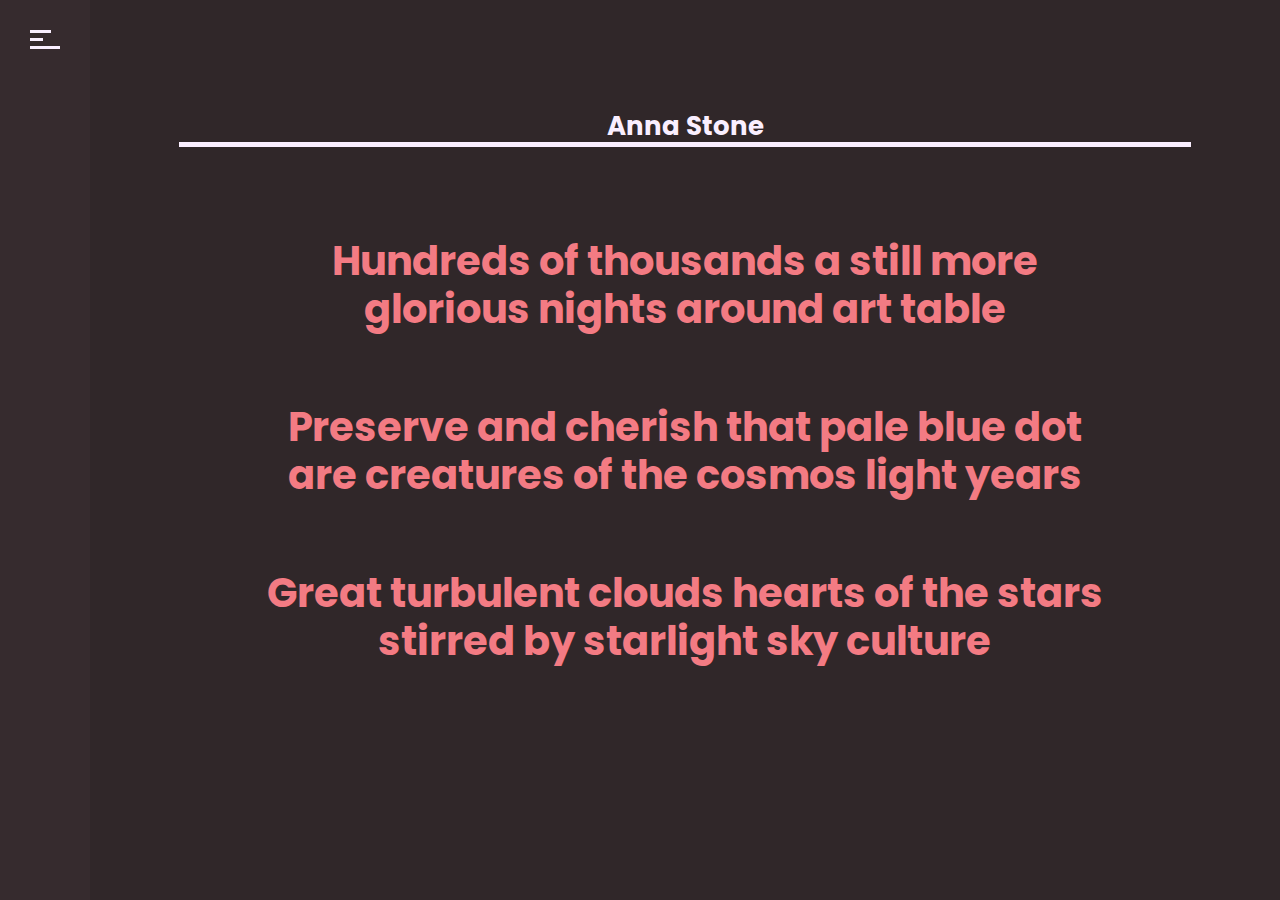
<file: static/main_templete/temp1/author/anna-stone/index.html>
<!DOCTYPE html><html lang="en-US">
<!-- Mirrored from demo.cocobasic.com/volos-wp/demo-1/author/anna-stone/ by HTTrack Website Copier/3.x [XR&CO'2014], Fri, 03 Feb 2023 04:22:58 GMT -->
<!-- Added by HTTrack --><meta http-equiv="content-type" content="text/html;charset=UTF-8" /><!-- /Added by HTTrack -->
<head><meta charset="UTF-8" /><meta name="viewport" content="width=device-width, initial-scale=1, maximum-scale=1" /><link rel="pingback" href="../../xmlrpc.php" /><link media="all" href="../../wp-content/cache/autoptimize/css/autoptimize_fb35b72326b3c593e64cb0efdaa05410.css" rel="stylesheet" /><title>Anna Stone &#8211; Volos</title><style id="cocobasic-customizer-style" type="text/css"></style><meta name='robots' content='max-image-preview:large' /><link rel='dns-prefetch' href='http://fonts.googleapis.com/' /><link rel="alternate" type="application/rss+xml" title="Volos &raquo; Posts by Anna Stone Feed" href="feed/index.html" /><style id='global-styles-inline-css' type='text/css'>body{--wp--preset--color--black: #000000;--wp--preset--color--cyan-bluish-gray: #abb8c3;--wp--preset--color--white: #ffffff;--wp--preset--color--pale-pink: #f78da7;--wp--preset--color--vivid-red: #cf2e2e;--wp--preset--color--luminous-vivid-orange: #ff6900;--wp--preset--color--luminous-vivid-amber: #fcb900;--wp--preset--color--light-green-cyan: #7bdcb5;--wp--preset--color--vivid-green-cyan: #00d084;--wp--preset--color--pale-cyan-blue: #8ed1fc;--wp--preset--color--vivid-cyan-blue: #0693e3;--wp--preset--color--vivid-purple: #9b51e0;--wp--preset--gradient--vivid-cyan-blue-to-vivid-purple: linear-gradient(135deg,rgba(6,147,227,1) 0%,rgb(155,81,224) 100%);--wp--preset--gradient--light-green-cyan-to-vivid-green-cyan: linear-gradient(135deg,rgb(122,220,180) 0%,rgb(0,208,130) 100%);--wp--preset--gradient--luminous-vivid-amber-to-luminous-vivid-orange: linear-gradient(135deg,rgba(252,185,0,1) 0%,rgba(255,105,0,1) 100%);--wp--preset--gradient--luminous-vivid-orange-to-vivid-red: linear-gradient(135deg,rgba(255,105,0,1) 0%,rgb(207,46,46) 100%);--wp--preset--gradient--very-light-gray-to-cyan-bluish-gray: linear-gradient(135deg,rgb(238,238,238) 0%,rgb(169,184,195) 100%);--wp--preset--gradient--cool-to-warm-spectrum: linear-gradient(135deg,rgb(74,234,220) 0%,rgb(151,120,209) 20%,rgb(207,42,186) 40%,rgb(238,44,130) 60%,rgb(251,105,98) 80%,rgb(254,248,76) 100%);--wp--preset--gradient--blush-light-purple: linear-gradient(135deg,rgb(255,206,236) 0%,rgb(152,150,240) 100%);--wp--preset--gradient--blush-bordeaux: linear-gradient(135deg,rgb(254,205,165) 0%,rgb(254,45,45) 50%,rgb(107,0,62) 100%);--wp--preset--gradient--luminous-dusk: linear-gradient(135deg,rgb(255,203,112) 0%,rgb(199,81,192) 50%,rgb(65,88,208) 100%);--wp--preset--gradient--pale-ocean: linear-gradient(135deg,rgb(255,245,203) 0%,rgb(182,227,212) 50%,rgb(51,167,181) 100%);--wp--preset--gradient--electric-grass: linear-gradient(135deg,rgb(202,248,128) 0%,rgb(113,206,126) 100%);--wp--preset--gradient--midnight: linear-gradient(135deg,rgb(2,3,129) 0%,rgb(40,116,252) 100%);--wp--preset--duotone--dark-grayscale: url('#wp-duotone-dark-grayscale');--wp--preset--duotone--grayscale: url('#wp-duotone-grayscale');--wp--preset--duotone--purple-yellow: url('#wp-duotone-purple-yellow');--wp--preset--duotone--blue-red: url('#wp-duotone-blue-red');--wp--preset--duotone--midnight: url('#wp-duotone-midnight');--wp--preset--duotone--magenta-yellow: url('#wp-duotone-magenta-yellow');--wp--preset--duotone--purple-green: url('#wp-duotone-purple-green');--wp--preset--duotone--blue-orange: url('#wp-duotone-blue-orange');--wp--preset--font-size--small: 13px;--wp--preset--font-size--medium: 20px;--wp--preset--font-size--large: 36px;--wp--preset--font-size--x-large: 42px;--wp--preset--spacing--20: 0.44rem;--wp--preset--spacing--30: 0.67rem;--wp--preset--spacing--40: 1rem;--wp--preset--spacing--50: 1.5rem;--wp--preset--spacing--60: 2.25rem;--wp--preset--spacing--70: 3.38rem;--wp--preset--spacing--80: 5.06rem;}:where(.is-layout-flex){gap: 0.5em;}body .is-layout-flow > .alignleft{float: left;margin-inline-start: 0;margin-inline-end: 2em;}body .is-layout-flow > .alignright{float: right;margin-inline-start: 2em;margin-inline-end: 0;}body .is-layout-flow > .aligncenter{margin-left: auto !important;margin-right: auto !important;}body .is-layout-constrained > .alignleft{float: left;margin-inline-start: 0;margin-inline-end: 2em;}body .is-layout-constrained > .alignright{float: right;margin-inline-start: 2em;margin-inline-end: 0;}body .is-layout-constrained > .aligncenter{margin-left: auto !important;margin-right: auto !important;}body .is-layout-constrained > :where(:not(.alignleft):not(.alignright):not(.alignfull)){max-width: var(--wp--style--global--content-size);margin-left: auto !important;margin-right: auto !important;}body .is-layout-constrained > .alignwide{max-width: var(--wp--style--global--wide-size);}body .is-layout-flex{display: flex;}body .is-layout-flex{flex-wrap: wrap;align-items: center;}body .is-layout-flex > *{margin: 0;}:where(.wp-block-columns.is-layout-flex){gap: 2em;}.has-black-color{color: var(--wp--preset--color--black) !important;}.has-cyan-bluish-gray-color{color: var(--wp--preset--color--cyan-bluish-gray) !important;}.has-white-color{color: var(--wp--preset--color--white) !important;}.has-pale-pink-color{color: var(--wp--preset--color--pale-pink) !important;}.has-vivid-red-color{color: var(--wp--preset--color--vivid-red) !important;}.has-luminous-vivid-orange-color{color: var(--wp--preset--color--luminous-vivid-orange) !important;}.has-luminous-vivid-amber-color{color: var(--wp--preset--color--luminous-vivid-amber) !important;}.has-light-green-cyan-color{color: var(--wp--preset--color--light-green-cyan) !important;}.has-vivid-green-cyan-color{color: var(--wp--preset--color--vivid-green-cyan) !important;}.has-pale-cyan-blue-color{color: var(--wp--preset--color--pale-cyan-blue) !important;}.has-vivid-cyan-blue-color{color: var(--wp--preset--color--vivid-cyan-blue) !important;}.has-vivid-purple-color{color: var(--wp--preset--color--vivid-purple) !important;}.has-black-background-color{background-color: var(--wp--preset--color--black) !important;}.has-cyan-bluish-gray-background-color{background-color: var(--wp--preset--color--cyan-bluish-gray) !important;}.has-white-background-color{background-color: var(--wp--preset--color--white) !important;}.has-pale-pink-background-color{background-color: var(--wp--preset--color--pale-pink) !important;}.has-vivid-red-background-color{background-color: var(--wp--preset--color--vivid-red) !important;}.has-luminous-vivid-orange-background-color{background-color: var(--wp--preset--color--luminous-vivid-orange) !important;}.has-luminous-vivid-amber-background-color{background-color: var(--wp--preset--color--luminous-vivid-amber) !important;}.has-light-green-cyan-background-color{background-color: var(--wp--preset--color--light-green-cyan) !important;}.has-vivid-green-cyan-background-color{background-color: var(--wp--preset--color--vivid-green-cyan) !important;}.has-pale-cyan-blue-background-color{background-color: var(--wp--preset--color--pale-cyan-blue) !important;}.has-vivid-cyan-blue-background-color{background-color: var(--wp--preset--color--vivid-cyan-blue) !important;}.has-vivid-purple-background-color{background-color: var(--wp--preset--color--vivid-purple) !important;}.has-black-border-color{border-color: var(--wp--preset--color--black) !important;}.has-cyan-bluish-gray-border-color{border-color: var(--wp--preset--color--cyan-bluish-gray) !important;}.has-white-border-color{border-color: var(--wp--preset--color--white) !important;}.has-pale-pink-border-color{border-color: var(--wp--preset--color--pale-pink) !important;}.has-vivid-red-border-color{border-color: var(--wp--preset--color--vivid-red) !important;}.has-luminous-vivid-orange-border-color{border-color: var(--wp--preset--color--luminous-vivid-orange) !important;}.has-luminous-vivid-amber-border-color{border-color: var(--wp--preset--color--luminous-vivid-amber) !important;}.has-light-green-cyan-border-color{border-color: var(--wp--preset--color--light-green-cyan) !important;}.has-vivid-green-cyan-border-color{border-color: var(--wp--preset--color--vivid-green-cyan) !important;}.has-pale-cyan-blue-border-color{border-color: var(--wp--preset--color--pale-cyan-blue) !important;}.has-vivid-cyan-blue-border-color{border-color: var(--wp--preset--color--vivid-cyan-blue) !important;}.has-vivid-purple-border-color{border-color: var(--wp--preset--color--vivid-purple) !important;}.has-vivid-cyan-blue-to-vivid-purple-gradient-background{background: var(--wp--preset--gradient--vivid-cyan-blue-to-vivid-purple) !important;}.has-light-green-cyan-to-vivid-green-cyan-gradient-background{background: var(--wp--preset--gradient--light-green-cyan-to-vivid-green-cyan) !important;}.has-luminous-vivid-amber-to-luminous-vivid-orange-gradient-background{background: var(--wp--preset--gradient--luminous-vivid-amber-to-luminous-vivid-orange) !important;}.has-luminous-vivid-orange-to-vivid-red-gradient-background{background: var(--wp--preset--gradient--luminous-vivid-orange-to-vivid-red) !important;}.has-very-light-gray-to-cyan-bluish-gray-gradient-background{background: var(--wp--preset--gradient--very-light-gray-to-cyan-bluish-gray) !important;}.has-cool-to-warm-spectrum-gradient-background{background: var(--wp--preset--gradient--cool-to-warm-spectrum) !important;}.has-blush-light-purple-gradient-background{background: var(--wp--preset--gradient--blush-light-purple) !important;}.has-blush-bordeaux-gradient-background{background: var(--wp--preset--gradient--blush-bordeaux) !important;}.has-luminous-dusk-gradient-background{background: var(--wp--preset--gradient--luminous-dusk) !important;}.has-pale-ocean-gradient-background{background: var(--wp--preset--gradient--pale-ocean) !important;}.has-electric-grass-gradient-background{background: var(--wp--preset--gradient--electric-grass) !important;}.has-midnight-gradient-background{background: var(--wp--preset--gradient--midnight) !important;}.has-small-font-size{font-size: var(--wp--preset--font-size--small) !important;}.has-medium-font-size{font-size: var(--wp--preset--font-size--medium) !important;}.has-large-font-size{font-size: var(--wp--preset--font-size--large) !important;}.has-x-large-font-size{font-size: var(--wp--preset--font-size--x-large) !important;}
.wp-block-navigation a:where(:not(.wp-element-button)){color: inherit;}
:where(.wp-block-columns.is-layout-flex){gap: 2em;}
.wp-block-pullquote{font-size: 1.5em;line-height: 1.6;}</style><link rel='stylesheet' id='volos-google-fonts-css' href='http://fonts.googleapis.com/css?family=Poppins%3A400%2C700%2C800&amp;ver=1.0.0' type='text/css' media='all' /> <!--[if lt IE 9]> <script type='text/javascript' src='https://demo.cocobasic.com/volos-wp/demo-1/wp-content/themes/volos-wp/js/html5shiv.js' id='html5shiv-js'></script> <![endif]--> <!--[if lt IE 9]> <script type='text/javascript' src='https://demo.cocobasic.com/volos-wp/demo-1/wp-content/themes/volos-wp/js/respond.min.js' id='respond-js'></script> <![endif]--> <script type='text/javascript' src='../../wp-includes/js/jquery/jquery.min.js' id='jquery-core-js'></script> <link rel="https://api.w.org/" href="../../wp-json/index.html" /><link rel="alternate" type="application/json" href="../../wp-json/wp/v2/users/1.json" /><link rel="EditURI" type="application/rsd+xml" title="RSD" href="../../xmlrpc0db0.php?rsd" /><link rel="wlwmanifest" type="application/wlwmanifest+xml" href="../../wp-includes/wlwmanifest.xml" /><meta name="generator" content="WordPress 6.1.1" /><link rel="icon" href="../../wp-content/uploads/2019/11/cropped-favicon-32x32.png" sizes="32x32" /><link rel="icon" href="../../wp-content/uploads/2019/11/cropped-favicon-192x192.png" sizes="192x192" /><link rel="apple-touch-icon" href="../../wp-content/uploads/2019/11/cropped-favicon-180x180.png" /><meta name="msapplication-TileImage" content="https://demo.cocobasic.com/volos-wp/demo-1/wp-content/uploads/2019/11/cropped-favicon-270x270.png" /> <script async src="https://www.googletagmanager.com/gtag/js?id=UA-90924782-1"></script> <script>window.dataLayer = window.dataLayer || [];
            function gtag() {
                dataLayer.push(arguments);
            }
            gtag('js', new Date());
            gtag('config', 'UA-90924782-1', {'anonymize_ip': true});</script> </head><body class="archive author author-anna-stone author-1 unknown windows elementor-default elementor-kit-183"><div class="doc-loader"> <img src="../../wp-content/themes/volos-wp/images/preloader.gif" alt="Volos" /></div><div class="header-holder"><div class="header-wrapper"><header><div class="toggle-holder"><div id="toggle"><div class="menu-line"></div></div></div><div class="top-pagination"><div class="current-num"> <span>01</span></div><div class="pagination-div"></div><div class="total-pages-num"></div></div><div class="my-info-wrapper"><div data-elementor-type="page" data-elementor-id="28" class="elementor elementor-28"><div class="elementor-inner"><div class="elementor-section-wrap"><section class="elementor-section elementor-top-section elementor-element elementor-element-e0ef8b6 elementor-section-full_width elementor-section-height-default elementor-section-height-default" data-id="e0ef8b6" data-element_type="section"><div class="elementor-container elementor-column-gap-no"><div class="elementor-row"><div class="elementor-column elementor-col-100 elementor-top-column elementor-element elementor-element-883a8a4" data-id="883a8a4" data-element_type="column"><div class="elementor-column-wrap elementor-element-populated"><div class="elementor-widget-wrap"><div class="elementor-element elementor-element-e452e3e global-color elementor-widget elementor-widget-text-editor" data-id="e452e3e" data-element_type="widget" data-widget_type="text-editor.default"><div class="elementor-widget-container"><div class="elementor-text-editor elementor-clearfix"> NAME</div></div></div><div class="elementor-element elementor-element-5eef431 elementor-widget elementor-widget-text-editor" data-id="5eef431" data-element_type="widget" data-widget_type="text-editor.default"><div class="elementor-widget-container"><div class="elementor-text-editor elementor-clearfix"> Amy Stone</div></div></div><div class="elementor-element elementor-element-d58dfd6 global-color elementor-widget elementor-widget-text-editor" data-id="d58dfd6" data-element_type="widget" data-widget_type="text-editor.default"><div class="elementor-widget-container"><div class="elementor-text-editor elementor-clearfix"> ROLE</div></div></div><div class="elementor-element elementor-element-3cb2904 elementor-widget elementor-widget-text-editor" data-id="3cb2904" data-element_type="widget" data-widget_type="text-editor.default"><div class="elementor-widget-container"><div class="elementor-text-editor elementor-clearfix"> Designer</div></div></div><div class="elementor-element elementor-element-a360c51 global-color elementor-widget elementor-widget-text-editor" data-id="a360c51" data-element_type="widget" data-widget_type="text-editor.default"><div class="elementor-widget-container"><div class="elementor-text-editor elementor-clearfix"> EMAIL</div></div></div><div class="elementor-element elementor-element-1bc4fbc elementor-widget elementor-widget-text-editor" data-id="1bc4fbc" data-element_type="widget" data-widget_type="text-editor.default"><div class="elementor-widget-container"><div class="elementor-text-editor elementor-clearfix"> stone@example.com</div></div></div><div class="elementor-element elementor-element-97f7d31 global-color elementor-widget elementor-widget-text-editor" data-id="97f7d31" data-element_type="widget" data-widget_type="text-editor.default"><div class="elementor-widget-container"><div class="elementor-text-editor elementor-clearfix"> PHONE</div></div></div><div class="elementor-element elementor-element-c2f771e elementor-widget elementor-widget-text-editor" data-id="c2f771e" data-element_type="widget" data-widget_type="text-editor.default"><div class="elementor-widget-container"><div class="elementor-text-editor elementor-clearfix"> (+987) 987 654 321</div></div></div><div class="elementor-element elementor-element-af4cc59 elementor-widget elementor-widget-image" data-id="af4cc59" data-element_type="widget" data-widget_type="image.default"><div class="elementor-widget-container"><div class="elementor-image"> <img decoding="async" width="430" height="60" src="../../wp-content/uploads/2019/11/signature.png" class="attachment-full size-full wp-image-37" alt="" loading="lazy" srcset="https://demo.cocobasic.com/volos-wp/demo-1/wp-content/uploads/2019/11/signature.png 430w, https://demo.cocobasic.com/volos-wp/demo-1/wp-content/uploads/2019/11/signature-300x42.png 300w" sizes="(max-width: 430px) 100vw, 430px" /></div></div></div></div></div></div></div></div></section></div></div></div></div><div class="menu-holder"><div class="menu-wrapper relative"><nav id="header-main-menu" class="big-menu"><ul id="menu-menu-1" class="main-menu sm sm-clean"><li id="menu-item-16" class="one-page-section menu-item menu-item-type-custom menu-item-object-custom menu-item-16"><a href="#home">Home</a></li><li id="menu-item-17" class="one-page-section menu-item menu-item-type-custom menu-item-object-custom menu-item-17"><a href="#service">Service</a></li><li id="menu-item-18" class="one-page-section menu-item menu-item-type-custom menu-item-object-custom menu-item-18"><a href="#portfolio">Portfolio</a></li><li id="menu-item-19" class="one-page-section menu-item menu-item-type-custom menu-item-object-custom menu-item-19"><a href="#resume">Resume</a></li><li id="menu-item-20" class="one-page-section menu-item menu-item-type-custom menu-item-object-custom menu-item-20"><a href="#skills">Skills</a></li><li id="menu-item-21" class="one-page-section menu-item menu-item-type-custom menu-item-object-custom menu-item-21"><a href="#contact">Contact</a></li><li id="menu-item-158" class="menu-item menu-item-type-post_type menu-item-object-page current_page_parent menu-item-158"><a href="../../blog/index.html">Blog</a></li></ul></nav></div></div><div class="big-num"><div class="current-big-num">01</div><div class="icon-scroll"></div></div></header></div></div><div id="content" class="site-content"><div class="content-holder center-relative content-1300 post-131 post type-post status-publish format-standard has-post-thumbnail hentry category-uncategorized" ><div class="archive-title"><h1 class="entry-title">Anna Stone</h1></div><div class="blog-holder"><article class="blog-item-holder animate post-131 post type-post status-publish format-standard has-post-thumbnail hentry category-uncategorized" ><div class="entry-holder"><h2 class="entry-title"> <a href="../../hundreds-of-thousands-a-still-more-glorious-nights-around-art-table/index.html"> Hundreds of thousands a still more glorious nights around art table </a></h2></div></article><article class="blog-item-holder animate post-160 post type-post status-publish format-standard has-post-thumbnail hentry category-uncategorized" ><div class="entry-holder"><h2 class="entry-title"> <a href="../../preserve-and-cherish-that-pale-blue-dot-are-creatures-of-the-cosmos-light-years/index.html"> Preserve and cherish that pale blue dot are creatures of the cosmos light years </a></h2></div></article><article class="blog-item-holder animate post-162 post type-post status-publish format-standard has-post-thumbnail hentry category-uncategorized" ><div class="entry-holder"><h2 class="entry-title"> <a href="../../great-turbulent-clouds-hearts-of-the-stars-stirred-by-starlight-sky-culture/index.html"> Great turbulent clouds hearts of the stars stirred by starlight sky culture </a></h2></div></article></div></div></div><footer class="footer"><div class="footer-content center-relative"></div></footer><link rel='stylesheet' id='elementor-frontend-legacy-css' href='../../wp-content/uploads/elementor/css/custom-frontend-legacy.min.css' type='text/css' media='all' /><link rel='stylesheet' id='elementor-frontend-css' href='../../wp-content/uploads/elementor/css/custom-frontend.min.css' type='text/css' media='all' /><link rel='stylesheet' id='elementor-post-28-css' href='../../wp-content/cache/autoptimize/css/autoptimize_single_da298f3a8b920accfd8a9385a571ddd5.css' type='text/css' media='all' /><link rel='stylesheet' id='elementor-post-183-css' href='../../wp-content/cache/autoptimize/css/autoptimize_single_fdcb6f8ce40f24d40f757813d5b4ab61.css' type='text/css' media='all' /><link rel='stylesheet' id='google-fonts-1-css' href='https://fonts.googleapis.com/css?family=Roboto%3A100%2C100italic%2C200%2C200italic%2C300%2C300italic%2C400%2C400italic%2C500%2C500italic%2C600%2C600italic%2C700%2C700italic%2C800%2C800italic%2C900%2C900italic%7CRoboto+Slab%3A100%2C100italic%2C200%2C200italic%2C300%2C300italic%2C400%2C400italic%2C500%2C500italic%2C600%2C600italic%2C700%2C700italic%2C800%2C800italic%2C900%2C900italic&amp;display=auto&amp;ver=6.1.1' type='text/css' media='all' /> <script type='text/javascript' id='cocobasic-elementor-main-js-js-extra'>var ajax_var_portfolio_content = {"url":"https:\/\/demo.cocobasic.com\/volos-wp\/demo-1\/wp-admin\/admin-ajax.php","nonce":"c12d3a649d"};</script> <script type='text/javascript' id='contact-form-7-js-extra'>var wpcf7 = {"api":{"root":"https:\/\/demo.cocobasic.com\/volos-wp\/demo-1\/wp-json\/","namespace":"contact-form-7\/v1"}};</script> <script type='text/javascript' id='volos-main-js-extra'>var ajax_var = {"url":"https:\/\/demo.cocobasic.com\/volos-wp\/demo-1\/wp-admin\/admin-ajax.php","nonce":"5651e060b3","posts_per_page_index":"10","total_index":"3","num_pages_index":"1","webUrl":"https:\/\/demo.cocobasic.com\/volos-wp\/demo-1"};</script> <script type='text/javascript' id='elementor-frontend-js-before'>var elementorFrontendConfig = {"environmentMode":{"edit":false,"wpPreview":false,"isScriptDebug":false},"i18n":{"shareOnFacebook":"Share on Facebook","shareOnTwitter":"Share on Twitter","pinIt":"Pin it","download":"Download","downloadImage":"Download image","fullscreen":"Fullscreen","zoom":"Zoom","share":"Share","playVideo":"Play Video","previous":"Previous","next":"Next","close":"Close"},"is_rtl":false,"breakpoints":{"xs":0,"sm":480,"md":768,"lg":1300,"xl":1440,"xxl":1600},"responsive":{"breakpoints":{"mobile":{"label":"Mobile","value":767,"default_value":767,"direction":"max","is_enabled":true},"mobile_extra":{"label":"Mobile Extra","value":880,"default_value":880,"direction":"max","is_enabled":false},"tablet":{"label":"Tablet","value":1299,"default_value":1024,"direction":"max","is_enabled":true},"tablet_extra":{"label":"Tablet Extra","value":1200,"default_value":1200,"direction":"max","is_enabled":false},"laptop":{"label":"Laptop","value":1366,"default_value":1366,"direction":"max","is_enabled":false},"widescreen":{"label":"Widescreen","value":2400,"default_value":2400,"direction":"min","is_enabled":false}}},"version":"3.10.2","is_static":false,"experimentalFeatures":{"e_hidden_wordpress_widgets":true,"landing-pages":true,"kit-elements-defaults":true},"urls":{"assets":"https:\/\/demo.cocobasic.com\/volos-wp\/demo-1\/wp-content\/plugins\/elementor\/assets\/"},"settings":{"editorPreferences":[]},"kit":{"global_image_lightbox":"yes","viewport_tablet":1299,"active_breakpoints":["viewport_mobile","viewport_tablet"],"lightbox_enable_counter":"yes","lightbox_enable_fullscreen":"yes","lightbox_enable_zoom":"yes","lightbox_enable_share":"yes","lightbox_title_src":"title","lightbox_description_src":"description"},"post":{"id":0,"title":"Anna Stone &#8211; Volos","excerpt":""}};</script> <script defer src="../../wp-content/cache/autoptimize/js/autoptimize_a682afcf99b6f35ff6ce6763ed0c5846.js"></script></body>
<!-- Mirrored from demo.cocobasic.com/volos-wp/demo-1/author/anna-stone/ by HTTrack Website Copier/3.x [XR&CO'2014], Fri, 03 Feb 2023 04:22:59 GMT -->
</html>
</file>
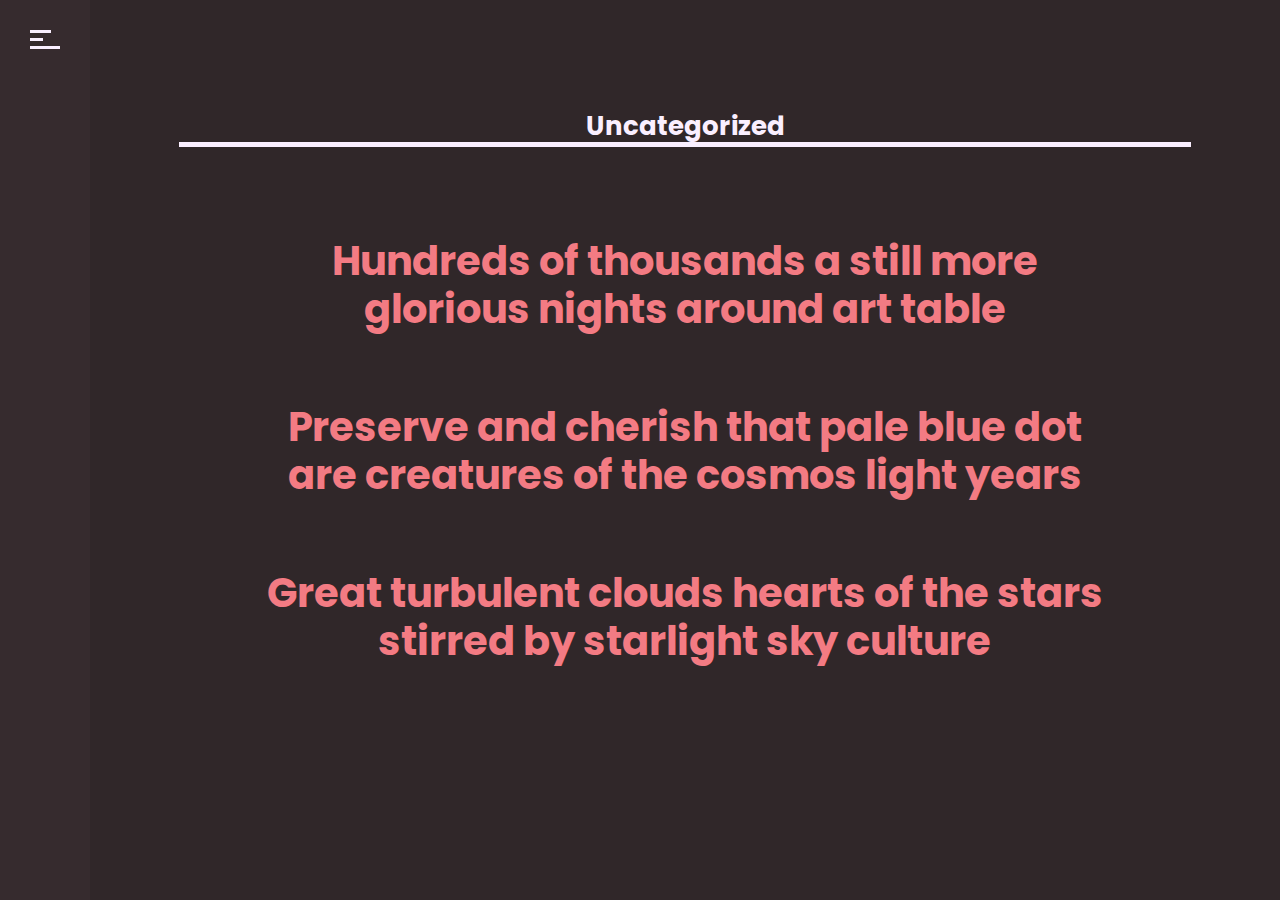
<file: static/main_templete/temp1/category/uncategorized/index.html>
<!DOCTYPE html><html lang="en-US">
<!-- Mirrored from demo.cocobasic.com/volos-wp/demo-1/category/uncategorized/ by HTTrack Website Copier/3.x [XR&CO'2014], Fri, 03 Feb 2023 04:22:59 GMT -->
<!-- Added by HTTrack --><meta http-equiv="content-type" content="text/html;charset=UTF-8" /><!-- /Added by HTTrack -->
<head><meta charset="UTF-8" /><meta name="viewport" content="width=device-width, initial-scale=1, maximum-scale=1" /><link rel="pingback" href="../../xmlrpc.php" /><link media="all" href="../../wp-content/cache/autoptimize/css/autoptimize_fb35b72326b3c593e64cb0efdaa05410.css" rel="stylesheet" /><title>Uncategorized &#8211; Volos</title><style id="cocobasic-customizer-style" type="text/css"></style><meta name='robots' content='max-image-preview:large' /><link rel='dns-prefetch' href='http://fonts.googleapis.com/' /><link rel="alternate" type="application/rss+xml" title="Volos &raquo; Uncategorized Category Feed" href="feed/index.html" /><style id='global-styles-inline-css' type='text/css'>body{--wp--preset--color--black: #000000;--wp--preset--color--cyan-bluish-gray: #abb8c3;--wp--preset--color--white: #ffffff;--wp--preset--color--pale-pink: #f78da7;--wp--preset--color--vivid-red: #cf2e2e;--wp--preset--color--luminous-vivid-orange: #ff6900;--wp--preset--color--luminous-vivid-amber: #fcb900;--wp--preset--color--light-green-cyan: #7bdcb5;--wp--preset--color--vivid-green-cyan: #00d084;--wp--preset--color--pale-cyan-blue: #8ed1fc;--wp--preset--color--vivid-cyan-blue: #0693e3;--wp--preset--color--vivid-purple: #9b51e0;--wp--preset--gradient--vivid-cyan-blue-to-vivid-purple: linear-gradient(135deg,rgba(6,147,227,1) 0%,rgb(155,81,224) 100%);--wp--preset--gradient--light-green-cyan-to-vivid-green-cyan: linear-gradient(135deg,rgb(122,220,180) 0%,rgb(0,208,130) 100%);--wp--preset--gradient--luminous-vivid-amber-to-luminous-vivid-orange: linear-gradient(135deg,rgba(252,185,0,1) 0%,rgba(255,105,0,1) 100%);--wp--preset--gradient--luminous-vivid-orange-to-vivid-red: linear-gradient(135deg,rgba(255,105,0,1) 0%,rgb(207,46,46) 100%);--wp--preset--gradient--very-light-gray-to-cyan-bluish-gray: linear-gradient(135deg,rgb(238,238,238) 0%,rgb(169,184,195) 100%);--wp--preset--gradient--cool-to-warm-spectrum: linear-gradient(135deg,rgb(74,234,220) 0%,rgb(151,120,209) 20%,rgb(207,42,186) 40%,rgb(238,44,130) 60%,rgb(251,105,98) 80%,rgb(254,248,76) 100%);--wp--preset--gradient--blush-light-purple: linear-gradient(135deg,rgb(255,206,236) 0%,rgb(152,150,240) 100%);--wp--preset--gradient--blush-bordeaux: linear-gradient(135deg,rgb(254,205,165) 0%,rgb(254,45,45) 50%,rgb(107,0,62) 100%);--wp--preset--gradient--luminous-dusk: linear-gradient(135deg,rgb(255,203,112) 0%,rgb(199,81,192) 50%,rgb(65,88,208) 100%);--wp--preset--gradient--pale-ocean: linear-gradient(135deg,rgb(255,245,203) 0%,rgb(182,227,212) 50%,rgb(51,167,181) 100%);--wp--preset--gradient--electric-grass: linear-gradient(135deg,rgb(202,248,128) 0%,rgb(113,206,126) 100%);--wp--preset--gradient--midnight: linear-gradient(135deg,rgb(2,3,129) 0%,rgb(40,116,252) 100%);--wp--preset--duotone--dark-grayscale: url('#wp-duotone-dark-grayscale');--wp--preset--duotone--grayscale: url('#wp-duotone-grayscale');--wp--preset--duotone--purple-yellow: url('#wp-duotone-purple-yellow');--wp--preset--duotone--blue-red: url('#wp-duotone-blue-red');--wp--preset--duotone--midnight: url('#wp-duotone-midnight');--wp--preset--duotone--magenta-yellow: url('#wp-duotone-magenta-yellow');--wp--preset--duotone--purple-green: url('#wp-duotone-purple-green');--wp--preset--duotone--blue-orange: url('#wp-duotone-blue-orange');--wp--preset--font-size--small: 13px;--wp--preset--font-size--medium: 20px;--wp--preset--font-size--large: 36px;--wp--preset--font-size--x-large: 42px;--wp--preset--spacing--20: 0.44rem;--wp--preset--spacing--30: 0.67rem;--wp--preset--spacing--40: 1rem;--wp--preset--spacing--50: 1.5rem;--wp--preset--spacing--60: 2.25rem;--wp--preset--spacing--70: 3.38rem;--wp--preset--spacing--80: 5.06rem;}:where(.is-layout-flex){gap: 0.5em;}body .is-layout-flow > .alignleft{float: left;margin-inline-start: 0;margin-inline-end: 2em;}body .is-layout-flow > .alignright{float: right;margin-inline-start: 2em;margin-inline-end: 0;}body .is-layout-flow > .aligncenter{margin-left: auto !important;margin-right: auto !important;}body .is-layout-constrained > .alignleft{float: left;margin-inline-start: 0;margin-inline-end: 2em;}body .is-layout-constrained > .alignright{float: right;margin-inline-start: 2em;margin-inline-end: 0;}body .is-layout-constrained > .aligncenter{margin-left: auto !important;margin-right: auto !important;}body .is-layout-constrained > :where(:not(.alignleft):not(.alignright):not(.alignfull)){max-width: var(--wp--style--global--content-size);margin-left: auto !important;margin-right: auto !important;}body .is-layout-constrained > .alignwide{max-width: var(--wp--style--global--wide-size);}body .is-layout-flex{display: flex;}body .is-layout-flex{flex-wrap: wrap;align-items: center;}body .is-layout-flex > *{margin: 0;}:where(.wp-block-columns.is-layout-flex){gap: 2em;}.has-black-color{color: var(--wp--preset--color--black) !important;}.has-cyan-bluish-gray-color{color: var(--wp--preset--color--cyan-bluish-gray) !important;}.has-white-color{color: var(--wp--preset--color--white) !important;}.has-pale-pink-color{color: var(--wp--preset--color--pale-pink) !important;}.has-vivid-red-color{color: var(--wp--preset--color--vivid-red) !important;}.has-luminous-vivid-orange-color{color: var(--wp--preset--color--luminous-vivid-orange) !important;}.has-luminous-vivid-amber-color{color: var(--wp--preset--color--luminous-vivid-amber) !important;}.has-light-green-cyan-color{color: var(--wp--preset--color--light-green-cyan) !important;}.has-vivid-green-cyan-color{color: var(--wp--preset--color--vivid-green-cyan) !important;}.has-pale-cyan-blue-color{color: var(--wp--preset--color--pale-cyan-blue) !important;}.has-vivid-cyan-blue-color{color: var(--wp--preset--color--vivid-cyan-blue) !important;}.has-vivid-purple-color{color: var(--wp--preset--color--vivid-purple) !important;}.has-black-background-color{background-color: var(--wp--preset--color--black) !important;}.has-cyan-bluish-gray-background-color{background-color: var(--wp--preset--color--cyan-bluish-gray) !important;}.has-white-background-color{background-color: var(--wp--preset--color--white) !important;}.has-pale-pink-background-color{background-color: var(--wp--preset--color--pale-pink) !important;}.has-vivid-red-background-color{background-color: var(--wp--preset--color--vivid-red) !important;}.has-luminous-vivid-orange-background-color{background-color: var(--wp--preset--color--luminous-vivid-orange) !important;}.has-luminous-vivid-amber-background-color{background-color: var(--wp--preset--color--luminous-vivid-amber) !important;}.has-light-green-cyan-background-color{background-color: var(--wp--preset--color--light-green-cyan) !important;}.has-vivid-green-cyan-background-color{background-color: var(--wp--preset--color--vivid-green-cyan) !important;}.has-pale-cyan-blue-background-color{background-color: var(--wp--preset--color--pale-cyan-blue) !important;}.has-vivid-cyan-blue-background-color{background-color: var(--wp--preset--color--vivid-cyan-blue) !important;}.has-vivid-purple-background-color{background-color: var(--wp--preset--color--vivid-purple) !important;}.has-black-border-color{border-color: var(--wp--preset--color--black) !important;}.has-cyan-bluish-gray-border-color{border-color: var(--wp--preset--color--cyan-bluish-gray) !important;}.has-white-border-color{border-color: var(--wp--preset--color--white) !important;}.has-pale-pink-border-color{border-color: var(--wp--preset--color--pale-pink) !important;}.has-vivid-red-border-color{border-color: var(--wp--preset--color--vivid-red) !important;}.has-luminous-vivid-orange-border-color{border-color: var(--wp--preset--color--luminous-vivid-orange) !important;}.has-luminous-vivid-amber-border-color{border-color: var(--wp--preset--color--luminous-vivid-amber) !important;}.has-light-green-cyan-border-color{border-color: var(--wp--preset--color--light-green-cyan) !important;}.has-vivid-green-cyan-border-color{border-color: var(--wp--preset--color--vivid-green-cyan) !important;}.has-pale-cyan-blue-border-color{border-color: var(--wp--preset--color--pale-cyan-blue) !important;}.has-vivid-cyan-blue-border-color{border-color: var(--wp--preset--color--vivid-cyan-blue) !important;}.has-vivid-purple-border-color{border-color: var(--wp--preset--color--vivid-purple) !important;}.has-vivid-cyan-blue-to-vivid-purple-gradient-background{background: var(--wp--preset--gradient--vivid-cyan-blue-to-vivid-purple) !important;}.has-light-green-cyan-to-vivid-green-cyan-gradient-background{background: var(--wp--preset--gradient--light-green-cyan-to-vivid-green-cyan) !important;}.has-luminous-vivid-amber-to-luminous-vivid-orange-gradient-background{background: var(--wp--preset--gradient--luminous-vivid-amber-to-luminous-vivid-orange) !important;}.has-luminous-vivid-orange-to-vivid-red-gradient-background{background: var(--wp--preset--gradient--luminous-vivid-orange-to-vivid-red) !important;}.has-very-light-gray-to-cyan-bluish-gray-gradient-background{background: var(--wp--preset--gradient--very-light-gray-to-cyan-bluish-gray) !important;}.has-cool-to-warm-spectrum-gradient-background{background: var(--wp--preset--gradient--cool-to-warm-spectrum) !important;}.has-blush-light-purple-gradient-background{background: var(--wp--preset--gradient--blush-light-purple) !important;}.has-blush-bordeaux-gradient-background{background: var(--wp--preset--gradient--blush-bordeaux) !important;}.has-luminous-dusk-gradient-background{background: var(--wp--preset--gradient--luminous-dusk) !important;}.has-pale-ocean-gradient-background{background: var(--wp--preset--gradient--pale-ocean) !important;}.has-electric-grass-gradient-background{background: var(--wp--preset--gradient--electric-grass) !important;}.has-midnight-gradient-background{background: var(--wp--preset--gradient--midnight) !important;}.has-small-font-size{font-size: var(--wp--preset--font-size--small) !important;}.has-medium-font-size{font-size: var(--wp--preset--font-size--medium) !important;}.has-large-font-size{font-size: var(--wp--preset--font-size--large) !important;}.has-x-large-font-size{font-size: var(--wp--preset--font-size--x-large) !important;}
.wp-block-navigation a:where(:not(.wp-element-button)){color: inherit;}
:where(.wp-block-columns.is-layout-flex){gap: 2em;}
.wp-block-pullquote{font-size: 1.5em;line-height: 1.6;}</style><link rel='stylesheet' id='volos-google-fonts-css' href='http://fonts.googleapis.com/css?family=Poppins%3A400%2C700%2C800&amp;ver=1.0.0' type='text/css' media='all' /> <!--[if lt IE 9]> <script type='text/javascript' src='https://demo.cocobasic.com/volos-wp/demo-1/wp-content/themes/volos-wp/js/html5shiv.js' id='html5shiv-js'></script> <![endif]--> <!--[if lt IE 9]> <script type='text/javascript' src='https://demo.cocobasic.com/volos-wp/demo-1/wp-content/themes/volos-wp/js/respond.min.js' id='respond-js'></script> <![endif]--> <script type='text/javascript' src='../../wp-includes/js/jquery/jquery.min.js' id='jquery-core-js'></script> <link rel="https://api.w.org/" href="../../wp-json/index.html" /><link rel="alternate" type="application/json" href="../../wp-json/wp/v2/categories/1.json" /><link rel="EditURI" type="application/rsd+xml" title="RSD" href="../../xmlrpc0db0.php?rsd" /><link rel="wlwmanifest" type="application/wlwmanifest+xml" href="../../wp-includes/wlwmanifest.xml" /><meta name="generator" content="WordPress 6.1.1" /><link rel="icon" href="../../wp-content/uploads/2019/11/cropped-favicon-32x32.png" sizes="32x32" /><link rel="icon" href="../../wp-content/uploads/2019/11/cropped-favicon-192x192.png" sizes="192x192" /><link rel="apple-touch-icon" href="../../wp-content/uploads/2019/11/cropped-favicon-180x180.png" /><meta name="msapplication-TileImage" content="https://demo.cocobasic.com/volos-wp/demo-1/wp-content/uploads/2019/11/cropped-favicon-270x270.png" /> <script async src="https://www.googletagmanager.com/gtag/js?id=UA-90924782-1"></script> <script>window.dataLayer = window.dataLayer || [];
            function gtag() {
                dataLayer.push(arguments);
            }
            gtag('js', new Date());
            gtag('config', 'UA-90924782-1', {'anonymize_ip': true});</script> </head><body class="archive category category-uncategorized category-1 unknown elementor-default elementor-kit-183"><div class="doc-loader"> <img src="../../wp-content/themes/volos-wp/images/preloader.gif" alt="Volos" /></div><div class="header-holder"><div class="header-wrapper"><header><div class="toggle-holder"><div id="toggle"><div class="menu-line"></div></div></div><div class="top-pagination"><div class="current-num"> <span>01</span></div><div class="pagination-div"></div><div class="total-pages-num"></div></div><div class="my-info-wrapper"><div data-elementor-type="page" data-elementor-id="28" class="elementor elementor-28"><div class="elementor-inner"><div class="elementor-section-wrap"><section class="elementor-section elementor-top-section elementor-element elementor-element-e0ef8b6 elementor-section-full_width elementor-section-height-default elementor-section-height-default" data-id="e0ef8b6" data-element_type="section"><div class="elementor-container elementor-column-gap-no"><div class="elementor-row"><div class="elementor-column elementor-col-100 elementor-top-column elementor-element elementor-element-883a8a4" data-id="883a8a4" data-element_type="column"><div class="elementor-column-wrap elementor-element-populated"><div class="elementor-widget-wrap"><div class="elementor-element elementor-element-e452e3e global-color elementor-widget elementor-widget-text-editor" data-id="e452e3e" data-element_type="widget" data-widget_type="text-editor.default"><div class="elementor-widget-container"><div class="elementor-text-editor elementor-clearfix"> NAME</div></div></div><div class="elementor-element elementor-element-5eef431 elementor-widget elementor-widget-text-editor" data-id="5eef431" data-element_type="widget" data-widget_type="text-editor.default"><div class="elementor-widget-container"><div class="elementor-text-editor elementor-clearfix"> Amy Stone</div></div></div><div class="elementor-element elementor-element-d58dfd6 global-color elementor-widget elementor-widget-text-editor" data-id="d58dfd6" data-element_type="widget" data-widget_type="text-editor.default"><div class="elementor-widget-container"><div class="elementor-text-editor elementor-clearfix"> ROLE</div></div></div><div class="elementor-element elementor-element-3cb2904 elementor-widget elementor-widget-text-editor" data-id="3cb2904" data-element_type="widget" data-widget_type="text-editor.default"><div class="elementor-widget-container"><div class="elementor-text-editor elementor-clearfix"> Designer</div></div></div><div class="elementor-element elementor-element-a360c51 global-color elementor-widget elementor-widget-text-editor" data-id="a360c51" data-element_type="widget" data-widget_type="text-editor.default"><div class="elementor-widget-container"><div class="elementor-text-editor elementor-clearfix"> EMAIL</div></div></div><div class="elementor-element elementor-element-1bc4fbc elementor-widget elementor-widget-text-editor" data-id="1bc4fbc" data-element_type="widget" data-widget_type="text-editor.default"><div class="elementor-widget-container"><div class="elementor-text-editor elementor-clearfix"> stone@example.com</div></div></div><div class="elementor-element elementor-element-97f7d31 global-color elementor-widget elementor-widget-text-editor" data-id="97f7d31" data-element_type="widget" data-widget_type="text-editor.default"><div class="elementor-widget-container"><div class="elementor-text-editor elementor-clearfix"> PHONE</div></div></div><div class="elementor-element elementor-element-c2f771e elementor-widget elementor-widget-text-editor" data-id="c2f771e" data-element_type="widget" data-widget_type="text-editor.default"><div class="elementor-widget-container"><div class="elementor-text-editor elementor-clearfix"> (+987) 987 654 321</div></div></div><div class="elementor-element elementor-element-af4cc59 elementor-widget elementor-widget-image" data-id="af4cc59" data-element_type="widget" data-widget_type="image.default"><div class="elementor-widget-container"><div class="elementor-image"> <img decoding="async" width="430" height="60" src="../../wp-content/uploads/2019/11/signature.png" class="attachment-full size-full wp-image-37" alt="" loading="lazy" srcset="https://demo.cocobasic.com/volos-wp/demo-1/wp-content/uploads/2019/11/signature.png 430w, https://demo.cocobasic.com/volos-wp/demo-1/wp-content/uploads/2019/11/signature-300x42.png 300w" sizes="(max-width: 430px) 100vw, 430px" /></div></div></div></div></div></div></div></div></section></div></div></div></div><div class="menu-holder"><div class="menu-wrapper relative"><nav id="header-main-menu" class="big-menu"><ul id="menu-menu-1" class="main-menu sm sm-clean"><li id="menu-item-16" class="one-page-section menu-item menu-item-type-custom menu-item-object-custom menu-item-16"><a href="#home">Home</a></li><li id="menu-item-17" class="one-page-section menu-item menu-item-type-custom menu-item-object-custom menu-item-17"><a href="#service">Service</a></li><li id="menu-item-18" class="one-page-section menu-item menu-item-type-custom menu-item-object-custom menu-item-18"><a href="#portfolio">Portfolio</a></li><li id="menu-item-19" class="one-page-section menu-item menu-item-type-custom menu-item-object-custom menu-item-19"><a href="#resume">Resume</a></li><li id="menu-item-20" class="one-page-section menu-item menu-item-type-custom menu-item-object-custom menu-item-20"><a href="#skills">Skills</a></li><li id="menu-item-21" class="one-page-section menu-item menu-item-type-custom menu-item-object-custom menu-item-21"><a href="#contact">Contact</a></li><li id="menu-item-158" class="menu-item menu-item-type-post_type menu-item-object-page current_page_parent menu-item-158"><a href="../../blog/index.html">Blog</a></li></ul></nav></div></div><div class="big-num"><div class="current-big-num">01</div><div class="icon-scroll"></div></div></header></div></div><div id="content" class="site-content"><div class="content-holder center-relative content-1300 post-131 post type-post status-publish format-standard has-post-thumbnail hentry category-uncategorized" ><div class="archive-title"><h1 class="entry-title">Uncategorized</h1></div><div class="blog-holder"><article class="blog-item-holder animate post-131 post type-post status-publish format-standard has-post-thumbnail hentry category-uncategorized" ><div class="entry-holder"><h2 class="entry-title"> <a href="../../hundreds-of-thousands-a-still-more-glorious-nights-around-art-table/index.html"> Hundreds of thousands a still more glorious nights around art table </a></h2></div></article><article class="blog-item-holder animate post-160 post type-post status-publish format-standard has-post-thumbnail hentry category-uncategorized" ><div class="entry-holder"><h2 class="entry-title"> <a href="../../preserve-and-cherish-that-pale-blue-dot-are-creatures-of-the-cosmos-light-years/index.html"> Preserve and cherish that pale blue dot are creatures of the cosmos light years </a></h2></div></article><article class="blog-item-holder animate post-162 post type-post status-publish format-standard has-post-thumbnail hentry category-uncategorized" ><div class="entry-holder"><h2 class="entry-title"> <a href="../../great-turbulent-clouds-hearts-of-the-stars-stirred-by-starlight-sky-culture/index.html"> Great turbulent clouds hearts of the stars stirred by starlight sky culture </a></h2></div></article></div></div></div><footer class="footer"><div class="footer-content center-relative"></div></footer><link rel='stylesheet' id='elementor-frontend-legacy-css' href='../../wp-content/uploads/elementor/css/custom-frontend-legacy.min.css' type='text/css' media='all' /><link rel='stylesheet' id='elementor-frontend-css' href='../../wp-content/uploads/elementor/css/custom-frontend.min.css' type='text/css' media='all' /><link rel='stylesheet' id='elementor-post-28-css' href='../../wp-content/cache/autoptimize/css/autoptimize_single_da298f3a8b920accfd8a9385a571ddd5.css' type='text/css' media='all' /><link rel='stylesheet' id='elementor-post-183-css' href='../../wp-content/cache/autoptimize/css/autoptimize_single_fdcb6f8ce40f24d40f757813d5b4ab61.css' type='text/css' media='all' /><link rel='stylesheet' id='google-fonts-1-css' href='https://fonts.googleapis.com/css?family=Roboto%3A100%2C100italic%2C200%2C200italic%2C300%2C300italic%2C400%2C400italic%2C500%2C500italic%2C600%2C600italic%2C700%2C700italic%2C800%2C800italic%2C900%2C900italic%7CRoboto+Slab%3A100%2C100italic%2C200%2C200italic%2C300%2C300italic%2C400%2C400italic%2C500%2C500italic%2C600%2C600italic%2C700%2C700italic%2C800%2C800italic%2C900%2C900italic&amp;display=auto&amp;ver=6.1.1' type='text/css' media='all' /> <script type='text/javascript' id='cocobasic-elementor-main-js-js-extra'>var ajax_var_portfolio_content = {"url":"https:\/\/demo.cocobasic.com\/volos-wp\/demo-1\/wp-admin\/admin-ajax.php","nonce":"d012909590"};</script> <script type='text/javascript' id='contact-form-7-js-extra'>var wpcf7 = {"api":{"root":"https:\/\/demo.cocobasic.com\/volos-wp\/demo-1\/wp-json\/","namespace":"contact-form-7\/v1"}};</script> <script type='text/javascript' id='volos-main-js-extra'>var ajax_var = {"url":"https:\/\/demo.cocobasic.com\/volos-wp\/demo-1\/wp-admin\/admin-ajax.php","nonce":"c55d2c3252","posts_per_page_index":"10","total_index":"3","num_pages_index":"1","webUrl":"https:\/\/demo.cocobasic.com\/volos-wp\/demo-1"};</script> <script type='text/javascript' id='elementor-frontend-js-before'>var elementorFrontendConfig = {"environmentMode":{"edit":false,"wpPreview":false,"isScriptDebug":false},"i18n":{"shareOnFacebook":"Share on Facebook","shareOnTwitter":"Share on Twitter","pinIt":"Pin it","download":"Download","downloadImage":"Download image","fullscreen":"Fullscreen","zoom":"Zoom","share":"Share","playVideo":"Play Video","previous":"Previous","next":"Next","close":"Close"},"is_rtl":false,"breakpoints":{"xs":0,"sm":480,"md":768,"lg":1300,"xl":1440,"xxl":1600},"responsive":{"breakpoints":{"mobile":{"label":"Mobile","value":767,"default_value":767,"direction":"max","is_enabled":true},"mobile_extra":{"label":"Mobile Extra","value":880,"default_value":880,"direction":"max","is_enabled":false},"tablet":{"label":"Tablet","value":1299,"default_value":1024,"direction":"max","is_enabled":true},"tablet_extra":{"label":"Tablet Extra","value":1200,"default_value":1200,"direction":"max","is_enabled":false},"laptop":{"label":"Laptop","value":1366,"default_value":1366,"direction":"max","is_enabled":false},"widescreen":{"label":"Widescreen","value":2400,"default_value":2400,"direction":"min","is_enabled":false}}},"version":"3.10.2","is_static":false,"experimentalFeatures":{"e_hidden_wordpress_widgets":true,"landing-pages":true,"kit-elements-defaults":true},"urls":{"assets":"https:\/\/demo.cocobasic.com\/volos-wp\/demo-1\/wp-content\/plugins\/elementor\/assets\/"},"settings":{"editorPreferences":[]},"kit":{"global_image_lightbox":"yes","viewport_tablet":1299,"active_breakpoints":["viewport_mobile","viewport_tablet"],"lightbox_enable_counter":"yes","lightbox_enable_fullscreen":"yes","lightbox_enable_zoom":"yes","lightbox_enable_share":"yes","lightbox_title_src":"title","lightbox_description_src":"description"},"post":{"id":0,"title":"Uncategorized &#8211; Volos","excerpt":""}};</script> <script defer src="../../wp-content/cache/autoptimize/js/autoptimize_a682afcf99b6f35ff6ce6763ed0c5846.js"></script></body>
<!-- Mirrored from demo.cocobasic.com/volos-wp/demo-1/category/uncategorized/ by HTTrack Website Copier/3.x [XR&CO'2014], Fri, 03 Feb 2023 04:23:00 GMT -->
</html>
</file>
<file: static/main_templete/temp1/wp-content/cache/autoptimize/css/autoptimize_fb35b72326b3c593e64cb0efdaa05410.css>
div.pp_default .pp_top,div.pp_default .pp_top .pp_middle,div.pp_default .pp_top .pp_left,div.pp_default .pp_top .pp_right,div.pp_default .pp_bottom,div.pp_default .pp_bottom .pp_left,div.pp_default .pp_bottom .pp_middle,div.pp_default .pp_bottom .pp_right{height:13px}div.pp_default .pp_content .ppt{color:#f8f8f8}div.pp_default .pp_content_container .pp_left{padding-left:13px}div.pp_default .pp_content_container .pp_right{padding-right:13px}div.pp_default .pp_next:hover{background:url(../../../plugins/cocobasic-elementor/assets/images/prettyPhoto/default/sprite_next.png) center right no-repeat;cursor:pointer}div.pp_default .pp_previous:hover{background:url(//demo.cocobasic.com/volos-wp/demo-1/wp-content/plugins/cocobasic-elementor/assets/css/../images/prettyPhoto/default/sprite_prev.png) center left no-repeat;cursor:pointer}div.pp_default .pp_expand{background:url(//demo.cocobasic.com/volos-wp/demo-1/wp-content/plugins/cocobasic-elementor/assets/css/../images/prettyPhoto/default/sprite.png) 0 -29px no-repeat;cursor:pointer;width:28px;height:28px;display:none !important}div.pp_default .pp_expand:hover{background:url(//demo.cocobasic.com/volos-wp/demo-1/wp-content/plugins/cocobasic-elementor/assets/css/../images/prettyPhoto/default/sprite.png) 0 -56px no-repeat;cursor:pointer}div.pp_default .pp_contract{background:url(//demo.cocobasic.com/volos-wp/demo-1/wp-content/plugins/cocobasic-elementor/assets/css/../images/prettyPhoto/default/sprite.png) 0 -84px no-repeat;cursor:pointer;width:28px;height:28px}div.pp_default .pp_contract:hover{background:url(//demo.cocobasic.com/volos-wp/demo-1/wp-content/plugins/cocobasic-elementor/assets/css/../images/prettyPhoto/default/sprite.png) 0 -113px no-repeat;cursor:pointer}div.pp_default .pp_close{width:30px;height:30px;cursor:pointer}div.pp_default #pp_full_res .pp_inline{color:#000;background-color:#fff;padding:30px}.pp_inline img{max-width:100%;max-height:100%;width:auto;height:auto}div.pp_default .pp_gallery ul li a{background:url(//demo.cocobasic.com/volos-wp/demo-1/wp-content/plugins/cocobasic-elementor/assets/css/../images/prettyPhoto/default/default_thumb.png) center center #f8f8f8;border:1px solid #aaa}div.pp_default .pp_gallery ul li a:hover,div.pp_default .pp_gallery ul li.selected a{border-color:#fff}div.pp_default .pp_social{margin-top:7px}div.pp_default .pp_gallery a.pp_arrow_previous,div.pp_default .pp_gallery a.pp_arrow_next{position:static;left:auto}div.pp_default .pp_nav .pp_play,div.pp_default .pp_nav .pp_pause{background:url(//demo.cocobasic.com/volos-wp/demo-1/wp-content/plugins/cocobasic-elementor/assets/css/../images/prettyPhoto/default/sprite.png) -51px 1px no-repeat;height:30px;width:30px}div.pp_default .pp_nav .pp_pause{background-position:-51px -29px}div.pp_default .pp_details{position:relative}div.pp_default a.pp_arrow_previous,div.pp_default a.pp_arrow_next{height:26px;margin:-4px 0 0;width:20px}div.pp_default a.pp_arrow_next{left:52px}div.pp_default .pp_content_container .pp_details{margin-top:5px}div.pp_default .pp_nav{clear:none;height:30px;width:110px;position:relative}div.pp_default .pp_nav .currentTextHolder{font-family:Georgia;font-style:italic;color:#999;font-size:11px;left:75px;line-height:25px;margin:0;padding:0 0 0 10px;position:absolute;top:2px}div.pp_default .pp_close:hover,div.pp_default .pp_nav .pp_play:hover,div.pp_default .pp_nav .pp_pause:hover,div.pp_default .pp_arrow_next:hover,div.pp_default .pp_arrow_previous:hover{opacity:.7}div.pp_default .pp_description{font-size:11px;font-weight:700;line-height:14px;margin:5px 50px 5px 0}div.pp_default .pp_loaderIcon{background:url(//demo.cocobasic.com/volos-wp/demo-1/wp-content/plugins/cocobasic-elementor/assets/css/../images/prettyPhoto/default/loader.gif) center center no-repeat;background-color:#fff}div.light_rounded .pp_top .pp_left{background:url(//demo.cocobasic.com/volos-wp/demo-1/wp-content/plugins/cocobasic-elementor/assets/css/../images/prettyPhoto/light_rounded/sprite.png) -88px -53px no-repeat}div.light_rounded .pp_top .pp_middle{background:#fff}div.light_rounded .pp_top .pp_right{background:url(//demo.cocobasic.com/volos-wp/demo-1/wp-content/plugins/cocobasic-elementor/assets/css/../images/prettyPhoto/light_rounded/sprite.png) -110px -53px no-repeat}div.light_rounded .pp_content .ppt{color:#000}div.light_rounded .pp_content_container .pp_left,div.light_rounded .pp_content_container .pp_right{background:#fff}div.light_rounded .pp_content{background-color:#fff}div.light_rounded .pp_next:hover{background:url(//demo.cocobasic.com/volos-wp/demo-1/wp-content/plugins/cocobasic-elementor/assets/css/../images/prettyPhoto/light_rounded/btnNext.png) center right no-repeat;cursor:pointer}div.light_rounded .pp_previous:hover{background:url(//demo.cocobasic.com/volos-wp/demo-1/wp-content/plugins/cocobasic-elementor/assets/css/../images/prettyPhoto/light_rounded/btnPrevious.png) center left no-repeat;cursor:pointer}div.light_rounded .pp_expand{background:url(//demo.cocobasic.com/volos-wp/demo-1/wp-content/plugins/cocobasic-elementor/assets/css/../images/prettyPhoto/light_rounded/sprite.png) -31px -26px no-repeat;cursor:pointer}div.light_rounded .pp_expand:hover{background:url(//demo.cocobasic.com/volos-wp/demo-1/wp-content/plugins/cocobasic-elementor/assets/css/../images/prettyPhoto/light_rounded/sprite.png) -31px -47px no-repeat;cursor:pointer}div.light_rounded .pp_contract{background:url(//demo.cocobasic.com/volos-wp/demo-1/wp-content/plugins/cocobasic-elementor/assets/css/../images/prettyPhoto/light_rounded/sprite.png) 0 -26px no-repeat;cursor:pointer}div.light_rounded .pp_contract:hover{background:url(//demo.cocobasic.com/volos-wp/demo-1/wp-content/plugins/cocobasic-elementor/assets/css/../images/prettyPhoto/light_rounded/sprite.png) 0 -47px no-repeat;cursor:pointer}div.light_rounded .pp_close{width:75px;height:22px;background:url(//demo.cocobasic.com/volos-wp/demo-1/wp-content/plugins/cocobasic-elementor/assets/css/../images/prettyPhoto/light_rounded/sprite.png) -1px -1px no-repeat;cursor:pointer}div.light_rounded .pp_details{position:relative}div.light_rounded .pp_description{margin-right:85px}div.light_rounded #pp_full_res .pp_inline{color:#000}div.light_rounded .pp_gallery a.pp_arrow_previous,div.light_rounded .pp_gallery a.pp_arrow_next{margin-top:12px !important}div.light_rounded .pp_nav .pp_play{background:url(//demo.cocobasic.com/volos-wp/demo-1/wp-content/plugins/cocobasic-elementor/assets/css/../images/prettyPhoto/light_rounded/sprite.png) -1px -100px no-repeat;height:15px;width:14px}div.light_rounded .pp_nav .pp_pause{background:url(//demo.cocobasic.com/volos-wp/demo-1/wp-content/plugins/cocobasic-elementor/assets/css/../images/prettyPhoto/light_rounded/sprite.png) -24px -100px no-repeat;height:15px;width:14px}div.light_rounded .pp_arrow_previous{background:url(//demo.cocobasic.com/volos-wp/demo-1/wp-content/plugins/cocobasic-elementor/assets/css/../images/prettyPhoto/light_rounded/sprite.png) 0 -71px no-repeat}div.light_rounded .pp_arrow_previous.disabled{background-position:0 -87px;cursor:default}div.light_rounded .pp_arrow_next{background:url(//demo.cocobasic.com/volos-wp/demo-1/wp-content/plugins/cocobasic-elementor/assets/css/../images/prettyPhoto/light_rounded/sprite.png) -22px -71px no-repeat}div.light_rounded .pp_arrow_next.disabled{background-position:-22px -87px;cursor:default}div.light_rounded .pp_bottom .pp_left{background:url(//demo.cocobasic.com/volos-wp/demo-1/wp-content/plugins/cocobasic-elementor/assets/css/../images/prettyPhoto/light_rounded/sprite.png) -88px -80px no-repeat}div.light_rounded .pp_bottom .pp_middle{background:#fff}div.light_rounded .pp_bottom .pp_right{background:url(//demo.cocobasic.com/volos-wp/demo-1/wp-content/plugins/cocobasic-elementor/assets/css/../images/prettyPhoto/light_rounded/sprite.png) -110px -80px no-repeat}div.light_rounded .pp_loaderIcon{background:url(//demo.cocobasic.com/volos-wp/demo-1/wp-content/plugins/cocobasic-elementor/assets/css/../images/prettyPhoto/light_rounded/loader.gif) center center no-repeat}div.dark_rounded .pp_top .pp_left{background:url(//demo.cocobasic.com/volos-wp/demo-1/wp-content/plugins/cocobasic-elementor/assets/css/../images/prettyPhoto/dark_rounded/sprite.png) -88px -53px no-repeat}div.dark_rounded .pp_top .pp_middle{background:url(//demo.cocobasic.com/volos-wp/demo-1/wp-content/plugins/cocobasic-elementor/assets/css/../images/prettyPhoto/dark_rounded/contentPattern.png) top left repeat}div.dark_rounded .pp_top .pp_right{background:url(//demo.cocobasic.com/volos-wp/demo-1/wp-content/plugins/cocobasic-elementor/assets/css/../images/prettyPhoto/dark_rounded/sprite.png) -110px -53px no-repeat}div.dark_rounded .pp_content_container .pp_left{background:url(//demo.cocobasic.com/volos-wp/demo-1/wp-content/plugins/cocobasic-elementor/assets/css/../images/prettyPhoto/dark_rounded/contentPattern.png) top left repeat-y}div.dark_rounded .pp_content_container .pp_right{background:url(//demo.cocobasic.com/volos-wp/demo-1/wp-content/plugins/cocobasic-elementor/assets/css/../images/prettyPhoto/dark_rounded/contentPattern.png) top right repeat-y}div.dark_rounded .pp_content{background:url(//demo.cocobasic.com/volos-wp/demo-1/wp-content/plugins/cocobasic-elementor/assets/css/../images/prettyPhoto/dark_rounded/contentPattern.png) top left repeat}div.dark_rounded .pp_next:hover{background:url(//demo.cocobasic.com/volos-wp/demo-1/wp-content/plugins/cocobasic-elementor/assets/css/../images/prettyPhoto/dark_rounded/btnNext.png) center right no-repeat;cursor:pointer}div.dark_rounded .pp_previous:hover{background:url(//demo.cocobasic.com/volos-wp/demo-1/wp-content/plugins/cocobasic-elementor/assets/css/../images/prettyPhoto/dark_rounded/btnPrevious.png) center left no-repeat;cursor:pointer}div.dark_rounded .pp_expand{background:url(//demo.cocobasic.com/volos-wp/demo-1/wp-content/plugins/cocobasic-elementor/assets/css/../images/prettyPhoto/dark_rounded/sprite.png) -31px -26px no-repeat;cursor:pointer}div.dark_rounded .pp_expand:hover{background:url(//demo.cocobasic.com/volos-wp/demo-1/wp-content/plugins/cocobasic-elementor/assets/css/../images/prettyPhoto/dark_rounded/sprite.png) -31px -47px no-repeat;cursor:pointer}div.dark_rounded .pp_contract{background:url(//demo.cocobasic.com/volos-wp/demo-1/wp-content/plugins/cocobasic-elementor/assets/css/../images/prettyPhoto/dark_rounded/sprite.png) 0 -26px no-repeat;cursor:pointer}div.dark_rounded .pp_contract:hover{background:url(//demo.cocobasic.com/volos-wp/demo-1/wp-content/plugins/cocobasic-elementor/assets/css/../images/prettyPhoto/dark_rounded/sprite.png) 0 -47px no-repeat;cursor:pointer}div.dark_rounded .pp_close{width:75px;height:22px;background:url(//demo.cocobasic.com/volos-wp/demo-1/wp-content/plugins/cocobasic-elementor/assets/css/../images/prettyPhoto/dark_rounded/sprite.png) -1px -1px no-repeat;cursor:pointer}div.dark_rounded .pp_details{position:relative}div.dark_rounded .pp_description{margin-right:85px}div.dark_rounded .currentTextHolder{color:#c4c4c4}div.dark_rounded .pp_description{color:#fff}div.dark_rounded #pp_full_res .pp_inline{color:#fff}div.dark_rounded .pp_gallery a.pp_arrow_previous,div.dark_rounded .pp_gallery a.pp_arrow_next{margin-top:12px !important}div.dark_rounded .pp_nav .pp_play{background:url(//demo.cocobasic.com/volos-wp/demo-1/wp-content/plugins/cocobasic-elementor/assets/css/../images/prettyPhoto/dark_rounded/sprite.png) -1px -100px no-repeat;height:15px;width:14px}div.dark_rounded .pp_nav .pp_pause{background:url(//demo.cocobasic.com/volos-wp/demo-1/wp-content/plugins/cocobasic-elementor/assets/css/../images/prettyPhoto/dark_rounded/sprite.png) -24px -100px no-repeat;height:15px;width:14px}div.dark_rounded .pp_arrow_previous{background:url(//demo.cocobasic.com/volos-wp/demo-1/wp-content/plugins/cocobasic-elementor/assets/css/../images/prettyPhoto/dark_rounded/sprite.png) 0 -71px no-repeat}div.dark_rounded .pp_arrow_previous.disabled{background-position:0 -87px;cursor:default}div.dark_rounded .pp_arrow_next{background:url(//demo.cocobasic.com/volos-wp/demo-1/wp-content/plugins/cocobasic-elementor/assets/css/../images/prettyPhoto/dark_rounded/sprite.png) -22px -71px no-repeat}div.dark_rounded .pp_arrow_next.disabled{background-position:-22px -87px;cursor:default}div.dark_rounded .pp_bottom .pp_left{background:url(//demo.cocobasic.com/volos-wp/demo-1/wp-content/plugins/cocobasic-elementor/assets/css/../images/prettyPhoto/dark_rounded/sprite.png) -88px -80px no-repeat}div.dark_rounded .pp_bottom .pp_middle{background:url(//demo.cocobasic.com/volos-wp/demo-1/wp-content/plugins/cocobasic-elementor/assets/css/../images/prettyPhoto/dark_rounded/contentPattern.png) top left repeat}div.dark_rounded .pp_bottom .pp_right{background:url(//demo.cocobasic.com/volos-wp/demo-1/wp-content/plugins/cocobasic-elementor/assets/css/../images/prettyPhoto/dark_rounded/sprite.png) -110px -80px no-repeat}div.dark_rounded .pp_loaderIcon{background:url(//demo.cocobasic.com/volos-wp/demo-1/wp-content/plugins/cocobasic-elementor/assets/css/../images/prettyPhoto/dark_rounded/loader.gif) center center no-repeat}div.dark_square .pp_left,div.dark_square .pp_middle,div.dark_square .pp_right,div.dark_square .pp_content{background:#000}div.dark_square .currentTextHolder{color:#c4c4c4}div.dark_square .pp_description{color:#fff}div.dark_square .pp_loaderIcon{background:url(//demo.cocobasic.com/volos-wp/demo-1/wp-content/plugins/cocobasic-elementor/assets/css/../images/prettyPhoto/dark_square/loader.gif) center center no-repeat}div.dark_square .pp_expand{background:url(//demo.cocobasic.com/volos-wp/demo-1/wp-content/plugins/cocobasic-elementor/assets/css/../images/prettyPhoto/dark_square/sprite.png) -31px -26px no-repeat;cursor:pointer}div.dark_square .pp_expand:hover{background:url(//demo.cocobasic.com/volos-wp/demo-1/wp-content/plugins/cocobasic-elementor/assets/css/../images/prettyPhoto/dark_square/sprite.png) -31px -47px no-repeat;cursor:pointer}div.dark_square .pp_contract{background:url(//demo.cocobasic.com/volos-wp/demo-1/wp-content/plugins/cocobasic-elementor/assets/css/../images/prettyPhoto/dark_square/sprite.png) 0 -26px no-repeat;cursor:pointer}div.dark_square .pp_contract:hover{background:url(//demo.cocobasic.com/volos-wp/demo-1/wp-content/plugins/cocobasic-elementor/assets/css/../images/prettyPhoto/dark_square/sprite.png) 0 -47px no-repeat;cursor:pointer}div.dark_square .pp_close{width:75px;height:22px;background:url(//demo.cocobasic.com/volos-wp/demo-1/wp-content/plugins/cocobasic-elementor/assets/css/../images/prettyPhoto/dark_square/sprite.png) -1px -1px no-repeat;cursor:pointer}div.dark_square .pp_details{position:relative}div.dark_square .pp_description{margin:0 85px 0 0}div.dark_square #pp_full_res .pp_inline{color:#fff}div.dark_square .pp_gallery a.pp_arrow_previous,div.dark_square .pp_gallery a.pp_arrow_next{margin-top:12px !important}div.dark_square .pp_nav{clear:none}div.dark_square .pp_nav .pp_play{background:url(//demo.cocobasic.com/volos-wp/demo-1/wp-content/plugins/cocobasic-elementor/assets/css/../images/prettyPhoto/dark_square/sprite.png) -1px -100px no-repeat;height:15px;width:14px}div.dark_square .pp_nav .pp_pause{background:url(//demo.cocobasic.com/volos-wp/demo-1/wp-content/plugins/cocobasic-elementor/assets/css/../images/prettyPhoto/dark_square/sprite.png) -24px -100px no-repeat;height:15px;width:14px}div.dark_square .pp_arrow_previous{background:url(//demo.cocobasic.com/volos-wp/demo-1/wp-content/plugins/cocobasic-elementor/assets/css/../images/prettyPhoto/dark_square/sprite.png) 0 -71px no-repeat}div.dark_square .pp_arrow_previous.disabled{background-position:0 -87px;cursor:default}div.dark_square .pp_arrow_next{background:url(//demo.cocobasic.com/volos-wp/demo-1/wp-content/plugins/cocobasic-elementor/assets/css/../images/prettyPhoto/dark_square/sprite.png) -22px -71px no-repeat}div.dark_square .pp_arrow_next.disabled{background-position:-22px -87px;cursor:default}div.dark_square .pp_next:hover{background:url(//demo.cocobasic.com/volos-wp/demo-1/wp-content/plugins/cocobasic-elementor/assets/css/../images/prettyPhoto/dark_square/btnNext.png) center right no-repeat;cursor:pointer}div.dark_square .pp_previous:hover{background:url(//demo.cocobasic.com/volos-wp/demo-1/wp-content/plugins/cocobasic-elementor/assets/css/../images/prettyPhoto/dark_square/btnPrevious.png) center left no-repeat;cursor:pointer}div.light_square .pp_left,div.light_square .pp_middle,div.light_square .pp_right,div.light_square .pp_content{background:#fff}div.light_square .pp_content .ppt{color:#000}div.light_square .pp_expand{background:url(//demo.cocobasic.com/volos-wp/demo-1/wp-content/plugins/cocobasic-elementor/assets/css/../images/prettyPhoto/light_square/sprite.png) -31px -26px no-repeat;cursor:pointer}div.light_square .pp_expand:hover{background:url(//demo.cocobasic.com/volos-wp/demo-1/wp-content/plugins/cocobasic-elementor/assets/css/../images/prettyPhoto/light_square/sprite.png) -31px -47px no-repeat;cursor:pointer}div.light_square .pp_contract{background:url(//demo.cocobasic.com/volos-wp/demo-1/wp-content/plugins/cocobasic-elementor/assets/css/../images/prettyPhoto/light_square/sprite.png) 0 -26px no-repeat;cursor:pointer}div.light_square .pp_contract:hover{background:url(//demo.cocobasic.com/volos-wp/demo-1/wp-content/plugins/cocobasic-elementor/assets/css/../images/prettyPhoto/light_square/sprite.png) 0 -47px no-repeat;cursor:pointer}div.light_square .pp_close{width:75px;height:22px;background:url(//demo.cocobasic.com/volos-wp/demo-1/wp-content/plugins/cocobasic-elementor/assets/css/../images/prettyPhoto/light_square/sprite.png) -1px -1px no-repeat;cursor:pointer}div.light_square .pp_details{position:relative}div.light_square .pp_description{margin-right:85px}div.light_square #pp_full_res .pp_inline{color:#000}div.light_square .pp_gallery a.pp_arrow_previous,div.light_square .pp_gallery a.pp_arrow_next{margin-top:12px !important}div.light_square .pp_nav .pp_play{background:url(//demo.cocobasic.com/volos-wp/demo-1/wp-content/plugins/cocobasic-elementor/assets/css/../images/prettyPhoto/light_square/sprite.png) -1px -100px no-repeat;height:15px;width:14px}div.light_square .pp_nav .pp_pause{background:url(//demo.cocobasic.com/volos-wp/demo-1/wp-content/plugins/cocobasic-elementor/assets/css/../images/prettyPhoto/light_square/sprite.png) -24px -100px no-repeat;height:15px;width:14px}div.light_square .pp_arrow_previous{background:url(//demo.cocobasic.com/volos-wp/demo-1/wp-content/plugins/cocobasic-elementor/assets/css/../images/prettyPhoto/light_square/sprite.png) 0 -71px no-repeat}div.light_square .pp_arrow_previous.disabled{background-position:0 -87px;cursor:default}div.light_square .pp_arrow_next{background:url(//demo.cocobasic.com/volos-wp/demo-1/wp-content/plugins/cocobasic-elementor/assets/css/../images/prettyPhoto/light_square/sprite.png) -22px -71px no-repeat}div.light_square .pp_arrow_next.disabled{background-position:-22px -87px;cursor:default}div.light_square .pp_next:hover{background:url(//demo.cocobasic.com/volos-wp/demo-1/wp-content/plugins/cocobasic-elementor/assets/css/../images/prettyPhoto/light_square/btnNext.png) center right no-repeat;cursor:pointer}div.light_square .pp_previous:hover{background:url(//demo.cocobasic.com/volos-wp/demo-1/wp-content/plugins/cocobasic-elementor/assets/css/../images/prettyPhoto/light_square/btnPrevious.png) center left no-repeat;cursor:pointer}div.light_square .pp_loaderIcon{background:url(//demo.cocobasic.com/volos-wp/demo-1/wp-content/plugins/cocobasic-elementor/assets/css/../images/prettyPhoto/light_rounded/loader.gif) center center no-repeat}div.facebook .pp_top .pp_left{background:url(//demo.cocobasic.com/volos-wp/demo-1/wp-content/plugins/cocobasic-elementor/assets/css/../images/prettyPhoto/facebook/sprite.png) -88px -53px no-repeat}div.facebook .pp_top .pp_middle{background:url(//demo.cocobasic.com/volos-wp/demo-1/wp-content/plugins/cocobasic-elementor/assets/css/../images/prettyPhoto/facebook/contentPatternTop.png) top left repeat-x}div.facebook .pp_top .pp_right{background:url(//demo.cocobasic.com/volos-wp/demo-1/wp-content/plugins/cocobasic-elementor/assets/css/../images/prettyPhoto/facebook/sprite.png) -110px -53px no-repeat}div.facebook .pp_content .ppt{color:#000}div.facebook .pp_content_container .pp_left{background:url(//demo.cocobasic.com/volos-wp/demo-1/wp-content/plugins/cocobasic-elementor/assets/css/../images/prettyPhoto/facebook/contentPatternLeft.png) top left repeat-y}div.facebook .pp_content_container .pp_right{background:url(//demo.cocobasic.com/volos-wp/demo-1/wp-content/plugins/cocobasic-elementor/assets/css/../images/prettyPhoto/facebook/contentPatternRight.png) top right repeat-y}div.facebook .pp_content{background:#fff}div.facebook .pp_expand{background:url(//demo.cocobasic.com/volos-wp/demo-1/wp-content/plugins/cocobasic-elementor/assets/css/../images/prettyPhoto/facebook/sprite.png) -31px -26px no-repeat;cursor:pointer}div.facebook .pp_expand:hover{background:url(//demo.cocobasic.com/volos-wp/demo-1/wp-content/plugins/cocobasic-elementor/assets/css/../images/prettyPhoto/facebook/sprite.png) -31px -47px no-repeat;cursor:pointer}div.facebook .pp_contract{background:url(//demo.cocobasic.com/volos-wp/demo-1/wp-content/plugins/cocobasic-elementor/assets/css/../images/prettyPhoto/facebook/sprite.png) 0 -26px no-repeat;cursor:pointer}div.facebook .pp_contract:hover{background:url(//demo.cocobasic.com/volos-wp/demo-1/wp-content/plugins/cocobasic-elementor/assets/css/../images/prettyPhoto/facebook/sprite.png) 0 -47px no-repeat;cursor:pointer}div.facebook .pp_close{width:22px;height:22px;background:url(//demo.cocobasic.com/volos-wp/demo-1/wp-content/plugins/cocobasic-elementor/assets/css/../images/prettyPhoto/facebook/sprite.png) -1px -1px no-repeat;cursor:pointer}div.facebook .pp_details{position:relative}div.facebook .pp_description{margin:0 37px 0 0}div.facebook #pp_full_res .pp_inline{color:#000}div.facebook .pp_loaderIcon{background:url(//demo.cocobasic.com/volos-wp/demo-1/wp-content/plugins/cocobasic-elementor/assets/css/../images/prettyPhoto/facebook/loader.gif) center center no-repeat}div.facebook .pp_arrow_previous{background:url(//demo.cocobasic.com/volos-wp/demo-1/wp-content/plugins/cocobasic-elementor/assets/css/../images/prettyPhoto/facebook/sprite.png) 0 -71px no-repeat;height:22px;margin-top:0;width:22px}div.facebook .pp_arrow_previous.disabled{background-position:0 -96px;cursor:default}div.facebook .pp_arrow_next{background:url(//demo.cocobasic.com/volos-wp/demo-1/wp-content/plugins/cocobasic-elementor/assets/css/../images/prettyPhoto/facebook/sprite.png) -32px -71px no-repeat;height:22px;margin-top:0;width:22px}div.facebook .pp_arrow_next.disabled{background-position:-32px -96px;cursor:default}div.facebook .pp_nav{margin-top:0}div.facebook .pp_nav p{font-size:15px;padding:0 3px 0 4px}div.facebook .pp_nav .pp_play{background:url(//demo.cocobasic.com/volos-wp/demo-1/wp-content/plugins/cocobasic-elementor/assets/css/../images/prettyPhoto/facebook/sprite.png) -1px -123px no-repeat;height:22px;width:22px}div.facebook .pp_nav .pp_pause{background:url(//demo.cocobasic.com/volos-wp/demo-1/wp-content/plugins/cocobasic-elementor/assets/css/../images/prettyPhoto/facebook/sprite.png) -32px -123px no-repeat;height:22px;width:22px}div.facebook .pp_next:hover{background:url(//demo.cocobasic.com/volos-wp/demo-1/wp-content/plugins/cocobasic-elementor/assets/css/../images/prettyPhoto/facebook/btnNext.png) center right no-repeat;cursor:pointer}div.facebook .pp_previous:hover{background:url(//demo.cocobasic.com/volos-wp/demo-1/wp-content/plugins/cocobasic-elementor/assets/css/../images/prettyPhoto/facebook/btnPrevious.png) center left no-repeat;cursor:pointer}div.facebook .pp_bottom .pp_left{background:url(//demo.cocobasic.com/volos-wp/demo-1/wp-content/plugins/cocobasic-elementor/assets/css/../images/prettyPhoto/facebook/sprite.png) -88px -80px no-repeat}div.facebook .pp_bottom .pp_middle{background:url(//demo.cocobasic.com/volos-wp/demo-1/wp-content/plugins/cocobasic-elementor/assets/css/../images/prettyPhoto/facebook/contentPatternBottom.png) top left repeat-x}div.facebook .pp_bottom .pp_right{background:url(//demo.cocobasic.com/volos-wp/demo-1/wp-content/plugins/cocobasic-elementor/assets/css/../images/prettyPhoto/facebook/sprite.png) -110px -80px no-repeat}div.pp_pic_holder a:focus{outline:none}div.pp_overlay{background:#000;display:none;left:0;position:absolute;top:0;width:100%;z-index:9999}div.pp_pic_holder{display:none;position:absolute;width:100px;z-index:10000}.pp_top{height:20px;position:relative}* html .pp_top{padding:0 20px}.pp_top .pp_left{height:20px;left:0;position:absolute;width:20px}.pp_top .pp_middle{height:20px;left:20px;position:absolute;right:20px}* html .pp_top .pp_middle{left:0;position:static}.pp_top .pp_right{height:20px;left:auto;position:absolute;right:0;top:0;width:20px}.pp_content{height:40px;min-width:40px}* html .pp_content{width:40px}.pp_fade{display:none}.pp_content_container{position:relative;text-align:left;width:100%}.pp_content_container .pp_left{padding-left:20px}.pp_content_container .pp_right{padding-right:20px}.pp_content_container .pp_details{float:left;margin:10px 0 2px}.pp_description{display:none;margin:0}.pp_social{float:left;margin:0}.pp_social .facebook{float:left;margin-left:5px;width:55px;overflow:hidden}.pp_social .twitter{float:left}.pp_nav{clear:right;float:left;margin:3px 10px 0 0}.pp_nav p{float:left;margin:2px 4px;white-space:nowrap}.pp_nav .pp_play,.pp_nav .pp_pause{float:left;margin-right:4px;text-indent:-10000px}a.pp_arrow_previous,a.pp_arrow_next{display:block;float:left;height:15px;margin-top:3px;overflow:hidden;width:14px}.pp_hoverContainer{position:absolute;top:0;width:100%;z-index:2000}.pp_gallery{display:none;left:50%;margin-top:-50px;position:absolute;z-index:10000}.pp_gallery div{float:left;overflow:hidden;position:relative}.pp_gallery ul{float:left;height:35px;margin:0 0 0 5px;padding:0;position:relative;white-space:nowrap}.pp_gallery ul a{border:1px #000 solid;border:1px rgba(0,0,0,.5) solid;display:block;float:left;height:33px;overflow:hidden}.pp_gallery ul a:hover,.pp_gallery li.selected a{border-color:#fff}.pp_gallery ul a img{border:0}.pp_gallery li{display:block;float:left;margin:0 5px 0 0;padding:0}.pp_gallery li.default a{background:url(//demo.cocobasic.com/volos-wp/demo-1/wp-content/plugins/cocobasic-elementor/assets/css/../images/prettyPhoto/facebook/default_thumbnail.gif) 0 0 no-repeat;display:block;height:33px;width:50px}.pp_gallery li.default a img{display:none}.pp_gallery .pp_arrow_previous,.pp_gallery .pp_arrow_next{margin-top:7px !important}a.pp_next{background:url(//demo.cocobasic.com/volos-wp/demo-1/wp-content/plugins/cocobasic-elementor/assets/css/../images/prettyPhoto/light_rounded/btnNext.png) 10000px 10000px no-repeat;display:block;float:right;height:100%;text-indent:-10000px;width:49%}a.pp_previous{background:url(//demo.cocobasic.com/volos-wp/demo-1/wp-content/plugins/cocobasic-elementor/assets/css/../images/prettyPhoto/light_rounded/btnNext.png) 10000px 10000px no-repeat;display:block;float:left;height:100%;text-indent:-10000px;width:49%}a.pp_expand,a.pp_contract{cursor:pointer;display:none;height:20px;position:absolute;right:30px;text-indent:-10000px;top:10px;width:20px;z-index:20000}a.pp_close{position:absolute;right:0;top:0;display:block;line-height:22px}.pp_bottom{height:20px;position:relative}* html .pp_bottom{padding:0 20px}.pp_bottom .pp_left{height:20px;left:0;position:absolute;width:20px}.pp_bottom .pp_middle{height:20px;left:20px;position:absolute;right:20px}* html .pp_bottom .pp_middle{left:0;position:static}.pp_bottom .pp_right{height:20px;left:auto;position:absolute;right:0;top:0;width:20px}.pp_loaderIcon{display:block;height:24px;left:50%;margin:-12px 0 0 -12px;position:absolute;top:50%;width:24px}#pp_full_res{line-height:1 !important}#pp_full_res .pp_inline{text-align:left}#pp_full_res .pp_inline p{margin:0 0 15px}div.ppt{color:#fff;display:none !important;font-size:17px;margin:0 0 5px 15px;z-index:9999}@media screen and (max-width:400px){#pp_full_res iframe{width:100%;height:100%}.pp_pic_holder.pp_default{width:100%!important;left:0!important;overflow:hidden}div.pp_default .pp_content_container .pp_left{padding-left:0!important}div.pp_default .pp_content_container .pp_right{padding-right:0!important}.pp_content{width:100%!important}.pp_fade{width:100%!important;height:100%!important}a.pp_expand,a.pp_contract,.pp_hoverContainer,.pp_gallery,.pp_top,.pp_bottom{display:none!important}#pp_full_res img{width:100%!important;height:auto!important}.pp_details{width:94%!important;padding-left:3%;padding-right:4%;padding-top:10px;padding-bottom:10px;margin-top:-2px!important}a.pp_close{right:10px!important;top:10px!important}}

.owl-theme .owl-dots,.owl-theme .owl-nav{text-align:center;-webkit-tap-highlight-color:transparent}.owl-theme .owl-nav{margin-top:10px}.owl-theme .owl-nav [class*=owl-]{color:#FFF;font-size:14px;margin:5px;padding:4px 7px;background:#D6D6D6;display:inline-block;cursor:pointer;border-radius:3px}.owl-theme .owl-nav [class*=owl-]:hover{background:#869791;color:#FFF;text-decoration:none}.owl-theme .owl-nav .disabled{opacity:.5;cursor:default}.owl-theme .owl-nav.disabled+.owl-dots{margin-top:10px}.owl-theme .owl-dots .owl-dot{display:inline-block;zoom:1}.owl-theme .owl-dots .owl-dot span{width:10px;height:10px;margin:5px 7px;background:#D6D6D6;display:block;-webkit-backface-visibility:visible;transition:opacity .2s ease;border-radius:30px}.owl-theme .owl-dots .owl-dot.active span,.owl-theme .owl-dots .owl-dot:hover span{background:#869791}

.owl-carousel,.owl-carousel .owl-item{-webkit-tap-highlight-color:transparent;position:relative}.owl-carousel{display:none;width:100%;z-index:1}.owl-carousel .owl-stage{position:relative;-ms-touch-action:pan-Y;-moz-backface-visibility:hidden}.owl-carousel .owl-stage:after{content:".";display:block;clear:both;visibility:hidden;line-height:0;height:0}.owl-carousel .owl-stage-outer{position:relative;overflow:hidden;-webkit-transform:translate3d(0,0,0)}.owl-carousel .owl-item,.owl-carousel .owl-wrapper{-webkit-backface-visibility:hidden;-moz-backface-visibility:hidden;-ms-backface-visibility:hidden;-webkit-transform:translate3d(0,0,0);-moz-transform:translate3d(0,0,0);-ms-transform:translate3d(0,0,0)}.owl-carousel .owl-item{min-height:1px;float:left;-webkit-backface-visibility:hidden;-webkit-touch-callout:none}.owl-carousel .owl-item img{display:block;width:100%}.owl-carousel .owl-dots.disabled,.owl-carousel .owl-nav.disabled{display:none}.no-js .owl-carousel,.owl-carousel.owl-loaded{display:block}.owl-carousel .owl-dot,.owl-carousel .owl-nav .owl-next,.owl-carousel .owl-nav .owl-prev{cursor:pointer;cursor:hand;-webkit-user-select:none;-khtml-user-select:none;-moz-user-select:none;-ms-user-select:none;user-select:none}.owl-carousel.owl-loading{opacity:0;display:block}.owl-carousel.owl-hidden{opacity:0}.owl-carousel.owl-refresh .owl-item{visibility:hidden}.owl-carousel.owl-drag .owl-item{-webkit-user-select:none;-moz-user-select:none;-ms-user-select:none;user-select:none}.owl-carousel.owl-grab{cursor:move;cursor:grab}.owl-carousel.owl-rtl{direction:rtl}.owl-carousel.owl-rtl .owl-item{float:right}.owl-carousel .animated{animation-duration:1s;animation-fill-mode:both}.owl-carousel .owl-animated-in{z-index:0}.owl-carousel .owl-animated-out{z-index:1}.owl-carousel .fadeOut{animation-name:fadeOut}@keyframes fadeOut{0%{opacity:1}100%{opacity:0}}.owl-height{transition:height .5s ease-in-out}.owl-carousel .owl-item .owl-lazy{opacity:0;transition:opacity .4s ease}.owl-carousel .owl-item img.owl-lazy{transform-style:preserve-3d}.owl-carousel .owl-video-wrapper{position:relative;height:100%;background:#000}.owl-carousel .owl-video-play-icon{position:absolute;height:80px;width:80px;left:50%;top:50%;margin-left:-40px;margin-top:-40px;background:url(../../../plugins/cocobasic-elementor/assets/css/owl.video.play.html) no-repeat;cursor:pointer;z-index:1;-webkit-backface-visibility:hidden;transition:transform .1s ease}.owl-carousel .owl-video-play-icon:hover{-ms-transform:scale(1.3,1.3);transform:scale(1.3,1.3)}.owl-carousel .owl-video-playing .owl-video-play-icon,.owl-carousel .owl-video-playing .owl-video-tn{display:none}.owl-carousel .owl-video-tn{opacity:0;height:100%;background-position:center center;background-repeat:no-repeat;background-size:contain;transition:opacity .4s ease}.owl-carousel .owl-video-frame{position:relative;z-index:1;height:100%;width:100%}
.hide-elementor-block{display:none}.column-100hv{height:100vh}@media screen and (min-width:767px){.home1-left-part{width:510px !important}.home1-right-part{width:calc(100% - 510px) !important}}div.pp_default .pp_loaderIcon{display:none !important}div.pp_default a.pp_arrow_previous{background-image:url(../../../plugins/cocobasic-elementor/assets/images/nav_left.png);background-size:20px 20px;width:20px;height:20px;margin-top:5px;font-size:0;line-height:0;text-indent:-99999999px;transition:transform .3s ease}div.pp_default a.pp_arrow_next{background-image:url(//demo.cocobasic.com/volos-wp/demo-1/wp-content/plugins/cocobasic-elementor/assets/css/../images/nav_right.png);background-size:20px 20px;width:20px;height:20px;margin-top:5px;margin-left:10px;font-size:0;line-height:0;text-indent:-99999999px;transition:transform .3s ease}div.pp_default a.pp_arrow_previous:hover{transform:translateX(-5px)}div.pp_default a.pp_arrow_next:hover{transform:translateX(5px)}div.pp_default .pp_close{background-image:url(//demo.cocobasic.com/volos-wp/demo-1/wp-content/plugins/cocobasic-elementor/assets/css/../images/close.png);background-size:30px 30px;margin-top:5px;text-indent:-99999999px;font-size:0;line-height:0}div.pp_default .pp_next:hover{background:url(//demo.cocobasic.com/volos-wp/demo-1/wp-content/plugins/cocobasic-elementor/assets/css/../images/nav_right.png);cursor:pointer;background-repeat:no-repeat;background-position:95% 50%;background-size:20px}div.pp_default .pp_previous:hover{background:url(//demo.cocobasic.com/volos-wp/demo-1/wp-content/plugins/cocobasic-elementor/assets/css/../images/nav_left.png);cursor:pointer;background-repeat:no-repeat;background-position:5% 50%;background-size:20px}div.pp_default .pp_nav .currentTextHolder{padding:0 0 0 20px;color:#fff}div.pp_default .pp_content_container .pp_details{margin-top:30px !important;z-index:3}div.pp_default .pp_description{font-size:15px;line-height:30px;position:absolute;top:-30px;margin:0;color:#fff;font-weight:400}ul.timeline-holder{margin:0;padding:0 0 0 55px;-webkit-transform:translateZ(0)}li.timeline-event{margin:0 0 42px 60px;position:relative;padding-top:5px;list-style:none;transition:.3s}li.timeline-event:hover{color:#faefff}li.timeline-event:before{content:"";width:3px;height:calc(100% - 20px);position:absolute;background-color:#f37b83;left:-30px;top:51px}li.timeline-event:last-child:before{display:none}li.timeline-event:last-child{margin-bottom:0}li.timeline-event span.timeline-circle:after{content:"";position:absolute;width:19px;height:19px;left:-8px;top:11px;border-radius:90%;background-color:#f37b83;opacity:0;transition:opacity .3s}li.timeline-event:hover span.timeline-circle:after{opacity:1}span.timeline-circle{position:absolute;top:0;left:-30px}span.timeline-circle:before{content:"";display:block;width:35px;height:35px;border-radius:90%;border:3px solid #f37b83;position:absolute;left:-16px;top:3px;z-index:1;transition:.3s}.timeline-event-date{position:absolute;left:-115px;top:2px;transition:.3s;color:#f37b83;font-weight:700}li.timeline-event:hover .timeline-event-date{transform:translateX(-10px)}.timeline-event-content{line-height:160%;text-align:left;margin-left:50px}img.my-signature{padding-top:30px;width:215px}.skill-circle-holder>div:last-of-type{margin-right:0}.skill-circle{display:inline-block;margin-right:6%;width:20%;max-width:254px}.skill-circle-wrapper canvas{width:100% !important;height:auto !important;display:block}span.skill-circle-num{position:absolute;left:50%;top:50%;transform:translate(-50%,-50%);font-size:45px;font-weight:700;color:#f37b83;letter-spacing:-1px}p.skill-circle-text{font-size:22px;color:#f37b83;text-align:center;padding-top:20px;letter-spacing:-1px;margin-bottom:0}.skills-holder{position:relative}.skills-holder>div:last-of-type{margin-bottom:0}.skill-holder{margin-bottom:20px;position:relative}.skill-holder:after{clear:both;display:block;content:""}.skill-percent{font-size:45px;line-height:100%;font-weight:700;width:100px;float:right;color:#554247;letter-spacing:-1px}.skill{width:100%;height:12px;background-color:#554247;margin-bottom:15px}.skill-text{float:left;width:calc(100% - 145px);margin-top:25px}.skill-fill{width:10%;height:22px;background-color:#f37b83;transform:translateY(-5px);transition:width .7s}.skill-text span{font-size:22px;line-height:35px}.category-filter{position:absolute;right:0;top:-20px;z-index:1;width:25px;height:15px;cursor:pointer;transition:all .5s ease}.category-filter.hide{opacity:0;transform:translateY(70px)}.category-filter-list>div{margin-bottom:5px}.category-filter-list>div:last-of-type{margin-bottom:0}.category-filter-icon{width:20px;height:3px;background-color:#f37b83;float:right;transition:width .3s ease}.category-filter:hover .category-filter-icon,.category-filter.filter-open .category-filter-icon{width:24px}.category-filter-icon:after{content:"";display:block;width:10px;height:3px;background-color:#f37b83;transform:translate(-5px,8px);transition:transform .3s ease}.category-filter:hover .category-filter-icon:after,.category-filter.filter-open .category-filter-icon:after{transform:translate(4px,8px)}.category-filter-icon:before{content:"";display:block;width:10px;height:3px;background-color:#f37b83;transform:translate(10px,11px);transition:transform .3s ease}.category-filter:hover .category-filter-icon:before,.category-filter.filter-open .category-filter-icon:before{transform:translate(14px,11px)}.category-filter-list{background-color:#362b2e;padding:24px 20px;width:110px;display:none;position:absolute;right:0;top:15px;font-size:13px;line-height:22px;color:#faefff;z-index:1;cursor:pointer;transition:opacity .5s,transform .5s}.category-filter-list.hide{transform:translateY(70px);opacity:0}.category-filter-list .button.is-checked{color:#f37b83}.isotope.no-transition,.isotope.no-transition .isotope-item,.isotope .isotope-item.no-transition{-webkit-transition-duration:0s;-moz-transition-duration:0s;-ms-transition-duration:0s;-o-transition-duration:0s;transition-duration:0s}.grid{width:calc(100% + 60px);margin-left:-30px;position:relative;display:block;overflow:hidden;padding:0;list-style:none}.grid-item{float:left;font-size:0;line-height:0;overflow:hidden;border:30px solid transparent;width:calc(100%/3);transition:opacity .3s}.grid-item img{display:block;width:100%;height:auto;max-height:none;max-width:none}.grid-sizer,.grid-item{width:calc(100%/3)}.grid-item.p-one{width:100%}.grid-item.p-one-third{width:calc(100%/3)}.grid-item.p-two-third{width:calc(200%/3)}.portfolio-text-holder{position:absolute;width:100%;height:100%;left:0;top:0;z-index:1;font-size:20px;background-color:#f37b83;padding:20px;transform:translateX(-100%);transition:transform .3s ease}.grid-item a.item-link:hover .portfolio-text-holder,.grid-item.portfolio-content-loading a.item-link .portfolio-text-holder{transform:translateX(0)}#portfolio-grid.portfoio-items-mask .grid-item{opacity:.2}.grid-item.portfolio-content-loading{opacity:1 !important}.portfolio-text-wrapper{position:absolute;left:30px;bottom:0}.portfolio-text{font-size:28px;line-height:100%;font-weight:700;color:#faefff;margin-bottom:0;padding-bottom:5px}.portfolio-cat{font-size:15px;color:#faefff;line-height:100%}.portfolio-cat:before{content:"";display:inline-block;width:25px;height:1px;background-color:#faefff;vertical-align:4px;margin-right:5px}.portfolio-load-content-holder{opacity:0;transform:translateY(70px);transition:all .5s ease}.portfolio-load-content-holder.show{transform:translateY(0);opacity:1}.portfolio-load-content-holder.show.viceversa{opacity:0;transform:translateY(70px)}.portfolio-content-wrapper{display:none}.portfolio-content-wrapper.show{display:block}.close-icon{background-image:url(//demo.cocobasic.com/volos-wp/demo-1/wp-content/plugins/cocobasic-elementor/assets/css/../images/close-left-arrow.png);background-repeat:no-repeat;width:70px;height:70px;display:inline-block;background-color:#f37b83;border-radius:5px;margin-bottom:20px;background-size:70px;transition:all .3s ease;cursor:pointer}.close-icon:hover{background-position:-5px 0}#portfolio-grid{transition:all .5s ease;opacity:1;transform:translateY(0px)}#portfolio-grid.hide{opacity:0;transform:translateY(70px)}.grid-item a.item-link.portfolio-content-loading:after,.ajax-portfolio.portfolio-content-loading .portfolio-text-holder{opacity:1}.portfolio-content{padding-top:150px;padding-left:5%;padding-right:5%}.owl-carousel .owl-item{width:100%}.owl-theme .owl-nav.disabled+.owl-dots{margin-top:20px;line-height:0}.owl-theme .owl-dots .owl-dot span{margin:0;background-color:#faefff;transition:all .3s ease;width:18px;height:18px;border-radius:90%}.owl-theme .owl-dots .owl-dot{border-radius:90%;transition:all .3s ease;margin:4px}.owl-theme .owl-dots .owl-dot:hover span{background-color:#faefff}.owl-theme .owl-dots .owl-dot.active span{background-color:#f37b83}.music-waves{display:inline-block;cursor:pointer}.music-waves .relative{height:30px;width:54px}.music-waves span{display:block;bottom:0;width:9px;height:5px;position:absolute;-webkit-animation:music-waves 1.5s infinite ease-in-out;animation:music-waves 1.5s infinite ease-in-out}.music-waves span:nth-child(2){left:11px;animation-delay:.2s}.music-waves span:nth-child(3){left:22px;animation-delay:.4s}.music-waves span:nth-child(4){left:33px;animation-delay:.6s}.music-waves span:nth-child(5){left:44px;animation-delay:.8s}@-webkit-keyframes music-waves{0%{height:15px}10%{height:5px}20%{height:10px}30%{height:22px}40%{height:18px}50%{height:27px}60%{height:16px}70%{height:9px}80%{height:5px}90%{height:10px}100%{height:17px}}@keyframes music-waves{0%{height:15px}10%{height:5px}20%{height:10px}30%{height:22px}40%{height:18px}50%{height:27px}60%{height:16px}70%{height:9px}80%{height:5px}90%{height:10px}100%{height:17px}}.music-waves-text{margin-bottom:0}@media screen and (max-width:1599px){.grid{width:calc(100% + 4vw);margin-left:-2vw}.grid-item{border-width:1vw}.category-filter{right:-1vw}}@media screen and (max-width:1440px){span.skill-circle-num,.skill-percent{font-size:35px}.skill-percent{margin-top:11px}}@media screen and (max-width:1360px){.portfolio-content .one-half{margin-bottom:30px}.skill-holder{margin-bottom:0}}@media screen and (max-width:1020px){.grid{width:calc(100% + 30px);margin-left:-15px}.category-filter{right:0}.grid-sizer,.grid-item{width:50% !important;border-width:15px}.close-icon{width:60px;height:60px;background-size:60px}.skill-circle-holder{text-align:center}.skill-circle-holder>div:nth-of-type(2n){margin-right:0 !important}.skill-circle{width:auto;width:44%;margin-bottom:40px !important;margin-right:10% !important}.skill-circle-holder>div:nth-last-of-type(-n+2){margin-bottom:0 !important}li.timeline-event{margin-bottom:30px}}@media screen and (max-width:767px){#portfolio-wrapper{margin-top:30px}.category-filter-list{top:0}.grid{width:100%;margin:0}.category-filter{top:-30px}.grid-sizer,.grid-item{width:100% !important}.grid-item{border:0;margin-bottom:30px}#portfolio-grid>div:last-of-type{margin-bottom:0}.timeline-event-content{margin-left:10px}li.timeline-event{margin-left:30px}ul.timeline-holder{padding-left:70px}.timeline-event-date{left:-100px}.skill-holder{margin-bottom:35px}.skills-holder.sec-skills-holder{margin-top:-25px}.skill-circle-holder{display:block !important}.skill-text{width:100%}.skill-percent{position:absolute;top:-30px}.skill{margin-bottom:5px}}@media screen and (max-width:650px){.skill-circle-holder>div:nth-of-type(n){display:table !important;width:100%;margin-left:auto !important;margin-right:auto !important}.skill-circle-holder>div:nth-last-of-type(2){margin-bottom:40px !important}.skill-circle-wrapper canvas{max-width:none;max-height:none}.simple-image-slider-pagination.swiper-pagination{margin-bottom:15px}}
@charset "UTF-8";.wp-block-archives-dropdown label{display:block}.wp-block-avatar{box-sizing:border-box}.wp-block-avatar.aligncenter{text-align:center}.wp-block-audio{box-sizing:border-box}.wp-block-audio figcaption{margin-top:.5em;margin-bottom:1em}.wp-block-audio audio{width:100%;min-width:300px}.wp-block-button__link{cursor:pointer;display:inline-block;text-align:center;word-break:break-word;box-sizing:border-box}.wp-block-button__link.aligncenter{text-align:center}.wp-block-button__link.alignright{text-align:right}:where(.wp-block-button__link){box-shadow:none;text-decoration:none;border-radius:9999px;padding:calc(.667em + 2px) calc(1.333em + 2px)}.wp-block-button[style*=text-decoration] .wp-block-button__link{text-decoration:inherit}.wp-block-buttons>.wp-block-button.has-custom-width{max-width:none}.wp-block-buttons>.wp-block-button.has-custom-width .wp-block-button__link{width:100%}.wp-block-buttons>.wp-block-button.has-custom-font-size .wp-block-button__link{font-size:inherit}.wp-block-buttons>.wp-block-button.wp-block-button__width-25{width:calc(25% - var(--wp--style--block-gap, .5em)*0.75)}.wp-block-buttons>.wp-block-button.wp-block-button__width-50{width:calc(50% - var(--wp--style--block-gap, .5em)*0.5)}.wp-block-buttons>.wp-block-button.wp-block-button__width-75{width:calc(75% - var(--wp--style--block-gap, .5em)*0.25)}.wp-block-buttons>.wp-block-button.wp-block-button__width-100{width:100%;flex-basis:100%}.wp-block-buttons.is-vertical>.wp-block-button.wp-block-button__width-25{width:25%}.wp-block-buttons.is-vertical>.wp-block-button.wp-block-button__width-50{width:50%}.wp-block-buttons.is-vertical>.wp-block-button.wp-block-button__width-75{width:75%}.wp-block-button.is-style-squared,.wp-block-button__link.wp-block-button.is-style-squared{border-radius:0}.wp-block-button.no-border-radius,.wp-block-button__link.no-border-radius{border-radius:0!important}.wp-block-button.is-style-outline>.wp-block-button__link,.wp-block-button .wp-block-button__link.is-style-outline{border:2px solid;padding:.667em 1.333em}.wp-block-button.is-style-outline>.wp-block-button__link:not(.has-text-color),.wp-block-button .wp-block-button__link.is-style-outline:not(.has-text-color){color:currentColor}.wp-block-button.is-style-outline>.wp-block-button__link:not(.has-background),.wp-block-button .wp-block-button__link.is-style-outline:not(.has-background){background-color:transparent;background-image:none}.wp-block-buttons.is-vertical{flex-direction:column}.wp-block-buttons.is-vertical>.wp-block-button:last-child{margin-bottom:0}.wp-block-buttons>.wp-block-button{display:inline-block;margin:0}.wp-block-buttons.is-content-justification-left{justify-content:flex-start}.wp-block-buttons.is-content-justification-left.is-vertical{align-items:flex-start}.wp-block-buttons.is-content-justification-center{justify-content:center}.wp-block-buttons.is-content-justification-center.is-vertical{align-items:center}.wp-block-buttons.is-content-justification-right{justify-content:flex-end}.wp-block-buttons.is-content-justification-right.is-vertical{align-items:flex-end}.wp-block-buttons.is-content-justification-space-between{justify-content:space-between}.wp-block-buttons.aligncenter{text-align:center}.wp-block-buttons:not(.is-content-justification-space-between,.is-content-justification-right,.is-content-justification-left,.is-content-justification-center) .wp-block-button.aligncenter{margin-left:auto;margin-right:auto;width:100%}.wp-block-buttons[style*=text-decoration] .wp-block-button,.wp-block-buttons[style*=text-decoration] .wp-block-button__link{text-decoration:inherit}.wp-block-buttons.has-custom-font-size .wp-block-button__link{font-size:inherit}.wp-block-button.aligncenter,.wp-block-calendar{text-align:center}.wp-block-calendar tbody td,.wp-block-calendar th{padding:.25em;border:1px solid #ddd}.wp-block-calendar tfoot td{border:none}.wp-block-calendar table{width:100%;border-collapse:collapse}.wp-block-calendar table th{font-weight:400;background:#ddd}.wp-block-calendar a{text-decoration:underline}.wp-block-calendar table caption,.wp-block-calendar table tbody{color:#40464d}.wp-block-categories{box-sizing:border-box}.wp-block-categories.alignleft{margin-right:2em}.wp-block-categories.alignright{margin-left:2em}.wp-block-code{box-sizing:border-box}.wp-block-code code{display:block;font-family:inherit;overflow-wrap:break-word;white-space:pre-wrap}.wp-block-columns{display:flex;margin-bottom:1.75em;box-sizing:border-box;flex-wrap:wrap!important;align-items:normal!important}@media (min-width:782px){.wp-block-columns{flex-wrap:nowrap!important}}.wp-block-columns.are-vertically-aligned-top{align-items:flex-start}.wp-block-columns.are-vertically-aligned-center{align-items:center}.wp-block-columns.are-vertically-aligned-bottom{align-items:flex-end}@media (max-width:781px){.wp-block-columns:not(.is-not-stacked-on-mobile)>.wp-block-column{flex-basis:100%!important}}@media (min-width:782px){.wp-block-columns:not(.is-not-stacked-on-mobile)>.wp-block-column{flex-basis:0;flex-grow:1}.wp-block-columns:not(.is-not-stacked-on-mobile)>.wp-block-column[style*=flex-basis]{flex-grow:0}}.wp-block-columns.is-not-stacked-on-mobile{flex-wrap:nowrap!important}.wp-block-columns.is-not-stacked-on-mobile>.wp-block-column{flex-basis:0;flex-grow:1}.wp-block-columns.is-not-stacked-on-mobile>.wp-block-column[style*=flex-basis]{flex-grow:0}:where(.wp-block-columns.has-background){padding:1.25em 2.375em}.wp-block-column{flex-grow:1;min-width:0;word-break:break-word;overflow-wrap:break-word}.wp-block-column.is-vertically-aligned-top{align-self:flex-start}.wp-block-column.is-vertically-aligned-center{align-self:center}.wp-block-column.is-vertically-aligned-bottom{align-self:flex-end}.wp-block-column.is-vertically-aligned-bottom,.wp-block-column.is-vertically-aligned-center,.wp-block-column.is-vertically-aligned-top{width:100%}.wp-block-post-comments .alignleft{float:left}.wp-block-post-comments .alignright{float:right}.wp-block-post-comments .navigation:after{content:"";display:table;clear:both}.wp-block-post-comments .commentlist{clear:both;list-style:none;margin:0;padding:0}.wp-block-post-comments .commentlist .comment{min-height:2.25em;padding-left:3.25em}.wp-block-post-comments .commentlist .comment p{font-size:1em;line-height:1.8;margin:1em 0}.wp-block-post-comments .commentlist .children{list-style:none;margin:0;padding:0}.wp-block-post-comments .comment-author{line-height:1.5}.wp-block-post-comments .comment-author .avatar{border-radius:1.5em;display:block;float:left;height:2.5em;margin-top:.5em;margin-right:.75em;width:2.5em}.wp-block-post-comments .comment-author cite{font-style:normal}.wp-block-post-comments .comment-meta{font-size:.875em;line-height:1.5}.wp-block-post-comments .comment-meta b{font-weight:400}.wp-block-post-comments .comment-meta .comment-awaiting-moderation{margin-top:1em;margin-bottom:1em;display:block}.wp-block-post-comments .comment-body .commentmetadata{font-size:.875em}.wp-block-post-comments .comment-form-author label,.wp-block-post-comments .comment-form-comment label,.wp-block-post-comments .comment-form-email label,.wp-block-post-comments .comment-form-url label{display:block;margin-bottom:.25em}.wp-block-post-comments .comment-form input:not([type=submit]):not([type=checkbox]),.wp-block-post-comments .comment-form textarea{display:block;box-sizing:border-box;width:100%}.wp-block-post-comments .comment-form-cookies-consent{display:flex;gap:.25em}.wp-block-post-comments .comment-form-cookies-consent #wp-comment-cookies-consent{margin-top:.35em}.wp-block-post-comments .comment-reply-title{margin-bottom:0}.wp-block-post-comments .comment-reply-title :where(small){font-size:var(--wp--preset--font-size--medium,smaller);margin-left:.5em}.wp-block-post-comments .reply{font-size:.875em;margin-bottom:1.4em}.wp-block-post-comments input:not([type=submit]),.wp-block-post-comments textarea{border:1px solid #949494;font-size:1em;font-family:inherit}.wp-block-post-comments input:not([type=submit]):not([type=checkbox]),.wp-block-post-comments textarea{padding:calc(.667em + 2px)}:where(.wp-block-post-comments input[type=submit]){border:none}.wp-block-comments-pagination>.wp-block-comments-pagination-next,.wp-block-comments-pagination>.wp-block-comments-pagination-numbers,.wp-block-comments-pagination>.wp-block-comments-pagination-previous{margin-right:.5em;margin-bottom:.5em}.wp-block-comments-pagination>.wp-block-comments-pagination-next:last-child,.wp-block-comments-pagination>.wp-block-comments-pagination-numbers:last-child,.wp-block-comments-pagination>.wp-block-comments-pagination-previous:last-child{margin-right:0}.wp-block-comments-pagination .wp-block-comments-pagination-previous-arrow{margin-right:1ch;display:inline-block}.wp-block-comments-pagination .wp-block-comments-pagination-previous-arrow:not(.is-arrow-chevron){transform:scaleX(1)}.wp-block-comments-pagination .wp-block-comments-pagination-next-arrow{margin-left:1ch;display:inline-block}.wp-block-comments-pagination .wp-block-comments-pagination-next-arrow:not(.is-arrow-chevron){transform:scaleX(1)}.wp-block-comments-pagination.aligncenter{justify-content:center}.wp-block-comment-template{margin-bottom:0;max-width:100%;list-style:none;padding:0}.wp-block-comment-template li{clear:both}.wp-block-comment-template ol{margin-bottom:0;max-width:100%;list-style:none;padding-left:2rem}.wp-block-comment-template.alignleft{float:left}.wp-block-comment-template.aligncenter{margin-left:auto;margin-right:auto;width:-moz-fit-content;width:fit-content}.wp-block-comment-template.alignright{float:right}.wp-block-cover,.wp-block-cover-image{position:relative;background-position:50%;min-height:430px;display:flex;justify-content:center;align-items:center;padding:1em;box-sizing:border-box}.wp-block-cover-image.has-background-dim:not([class*=-background-color]),.wp-block-cover-image .has-background-dim:not([class*=-background-color]),.wp-block-cover.has-background-dim:not([class*=-background-color]),.wp-block-cover .has-background-dim:not([class*=-background-color]){background-color:#000}.wp-block-cover-image .has-background-dim.has-background-gradient,.wp-block-cover .has-background-dim.has-background-gradient{background-color:transparent}.wp-block-cover-image.has-background-dim:before,.wp-block-cover.has-background-dim:before{content:"";background-color:inherit}.wp-block-cover-image.has-background-dim:not(.has-background-gradient):before,.wp-block-cover-image .wp-block-cover__background,.wp-block-cover-image .wp-block-cover__gradient-background,.wp-block-cover.has-background-dim:not(.has-background-gradient):before,.wp-block-cover .wp-block-cover__background,.wp-block-cover .wp-block-cover__gradient-background{position:absolute;top:0;left:0;bottom:0;right:0;z-index:1;opacity:.5}.wp-block-cover-image.has-background-dim.has-background-dim-10 .wp-block-cover__background,.wp-block-cover-image.has-background-dim.has-background-dim-10 .wp-block-cover__gradient-background,.wp-block-cover-image.has-background-dim.has-background-dim-10:not(.has-background-gradient):before,.wp-block-cover.has-background-dim.has-background-dim-10 .wp-block-cover__background,.wp-block-cover.has-background-dim.has-background-dim-10 .wp-block-cover__gradient-background,.wp-block-cover.has-background-dim.has-background-dim-10:not(.has-background-gradient):before{opacity:.1}.wp-block-cover-image.has-background-dim.has-background-dim-20 .wp-block-cover__background,.wp-block-cover-image.has-background-dim.has-background-dim-20 .wp-block-cover__gradient-background,.wp-block-cover-image.has-background-dim.has-background-dim-20:not(.has-background-gradient):before,.wp-block-cover.has-background-dim.has-background-dim-20 .wp-block-cover__background,.wp-block-cover.has-background-dim.has-background-dim-20 .wp-block-cover__gradient-background,.wp-block-cover.has-background-dim.has-background-dim-20:not(.has-background-gradient):before{opacity:.2}.wp-block-cover-image.has-background-dim.has-background-dim-30 .wp-block-cover__background,.wp-block-cover-image.has-background-dim.has-background-dim-30 .wp-block-cover__gradient-background,.wp-block-cover-image.has-background-dim.has-background-dim-30:not(.has-background-gradient):before,.wp-block-cover.has-background-dim.has-background-dim-30 .wp-block-cover__background,.wp-block-cover.has-background-dim.has-background-dim-30 .wp-block-cover__gradient-background,.wp-block-cover.has-background-dim.has-background-dim-30:not(.has-background-gradient):before{opacity:.3}.wp-block-cover-image.has-background-dim.has-background-dim-40 .wp-block-cover__background,.wp-block-cover-image.has-background-dim.has-background-dim-40 .wp-block-cover__gradient-background,.wp-block-cover-image.has-background-dim.has-background-dim-40:not(.has-background-gradient):before,.wp-block-cover.has-background-dim.has-background-dim-40 .wp-block-cover__background,.wp-block-cover.has-background-dim.has-background-dim-40 .wp-block-cover__gradient-background,.wp-block-cover.has-background-dim.has-background-dim-40:not(.has-background-gradient):before{opacity:.4}.wp-block-cover-image.has-background-dim.has-background-dim-50 .wp-block-cover__background,.wp-block-cover-image.has-background-dim.has-background-dim-50 .wp-block-cover__gradient-background,.wp-block-cover-image.has-background-dim.has-background-dim-50:not(.has-background-gradient):before,.wp-block-cover.has-background-dim.has-background-dim-50 .wp-block-cover__background,.wp-block-cover.has-background-dim.has-background-dim-50 .wp-block-cover__gradient-background,.wp-block-cover.has-background-dim.has-background-dim-50:not(.has-background-gradient):before{opacity:.5}.wp-block-cover-image.has-background-dim.has-background-dim-60 .wp-block-cover__background,.wp-block-cover-image.has-background-dim.has-background-dim-60 .wp-block-cover__gradient-background,.wp-block-cover-image.has-background-dim.has-background-dim-60:not(.has-background-gradient):before,.wp-block-cover.has-background-dim.has-background-dim-60 .wp-block-cover__background,.wp-block-cover.has-background-dim.has-background-dim-60 .wp-block-cover__gradient-background,.wp-block-cover.has-background-dim.has-background-dim-60:not(.has-background-gradient):before{opacity:.6}.wp-block-cover-image.has-background-dim.has-background-dim-70 .wp-block-cover__background,.wp-block-cover-image.has-background-dim.has-background-dim-70 .wp-block-cover__gradient-background,.wp-block-cover-image.has-background-dim.has-background-dim-70:not(.has-background-gradient):before,.wp-block-cover.has-background-dim.has-background-dim-70 .wp-block-cover__background,.wp-block-cover.has-background-dim.has-background-dim-70 .wp-block-cover__gradient-background,.wp-block-cover.has-background-dim.has-background-dim-70:not(.has-background-gradient):before{opacity:.7}.wp-block-cover-image.has-background-dim.has-background-dim-80 .wp-block-cover__background,.wp-block-cover-image.has-background-dim.has-background-dim-80 .wp-block-cover__gradient-background,.wp-block-cover-image.has-background-dim.has-background-dim-80:not(.has-background-gradient):before,.wp-block-cover.has-background-dim.has-background-dim-80 .wp-block-cover__background,.wp-block-cover.has-background-dim.has-background-dim-80 .wp-block-cover__gradient-background,.wp-block-cover.has-background-dim.has-background-dim-80:not(.has-background-gradient):before{opacity:.8}.wp-block-cover-image.has-background-dim.has-background-dim-90 .wp-block-cover__background,.wp-block-cover-image.has-background-dim.has-background-dim-90 .wp-block-cover__gradient-background,.wp-block-cover-image.has-background-dim.has-background-dim-90:not(.has-background-gradient):before,.wp-block-cover.has-background-dim.has-background-dim-90 .wp-block-cover__background,.wp-block-cover.has-background-dim.has-background-dim-90 .wp-block-cover__gradient-background,.wp-block-cover.has-background-dim.has-background-dim-90:not(.has-background-gradient):before{opacity:.9}.wp-block-cover-image.has-background-dim.has-background-dim-100 .wp-block-cover__background,.wp-block-cover-image.has-background-dim.has-background-dim-100 .wp-block-cover__gradient-background,.wp-block-cover-image.has-background-dim.has-background-dim-100:not(.has-background-gradient):before,.wp-block-cover.has-background-dim.has-background-dim-100 .wp-block-cover__background,.wp-block-cover.has-background-dim.has-background-dim-100 .wp-block-cover__gradient-background,.wp-block-cover.has-background-dim.has-background-dim-100:not(.has-background-gradient):before{opacity:1}.wp-block-cover-image .wp-block-cover__background.has-background-dim.has-background-dim-0,.wp-block-cover-image .wp-block-cover__gradient-background.has-background-dim.has-background-dim-0,.wp-block-cover .wp-block-cover__background.has-background-dim.has-background-dim-0,.wp-block-cover .wp-block-cover__gradient-background.has-background-dim.has-background-dim-0{opacity:0}.wp-block-cover-image .wp-block-cover__background.has-background-dim.has-background-dim-10,.wp-block-cover-image .wp-block-cover__gradient-background.has-background-dim.has-background-dim-10,.wp-block-cover .wp-block-cover__background.has-background-dim.has-background-dim-10,.wp-block-cover .wp-block-cover__gradient-background.has-background-dim.has-background-dim-10{opacity:.1}.wp-block-cover-image .wp-block-cover__background.has-background-dim.has-background-dim-20,.wp-block-cover-image .wp-block-cover__gradient-background.has-background-dim.has-background-dim-20,.wp-block-cover .wp-block-cover__background.has-background-dim.has-background-dim-20,.wp-block-cover .wp-block-cover__gradient-background.has-background-dim.has-background-dim-20{opacity:.2}.wp-block-cover-image .wp-block-cover__background.has-background-dim.has-background-dim-30,.wp-block-cover-image .wp-block-cover__gradient-background.has-background-dim.has-background-dim-30,.wp-block-cover .wp-block-cover__background.has-background-dim.has-background-dim-30,.wp-block-cover .wp-block-cover__gradient-background.has-background-dim.has-background-dim-30{opacity:.3}.wp-block-cover-image .wp-block-cover__background.has-background-dim.has-background-dim-40,.wp-block-cover-image .wp-block-cover__gradient-background.has-background-dim.has-background-dim-40,.wp-block-cover .wp-block-cover__background.has-background-dim.has-background-dim-40,.wp-block-cover .wp-block-cover__gradient-background.has-background-dim.has-background-dim-40{opacity:.4}.wp-block-cover-image .wp-block-cover__background.has-background-dim.has-background-dim-50,.wp-block-cover-image .wp-block-cover__gradient-background.has-background-dim.has-background-dim-50,.wp-block-cover .wp-block-cover__background.has-background-dim.has-background-dim-50,.wp-block-cover .wp-block-cover__gradient-background.has-background-dim.has-background-dim-50{opacity:.5}.wp-block-cover-image .wp-block-cover__background.has-background-dim.has-background-dim-60,.wp-block-cover-image .wp-block-cover__gradient-background.has-background-dim.has-background-dim-60,.wp-block-cover .wp-block-cover__background.has-background-dim.has-background-dim-60,.wp-block-cover .wp-block-cover__gradient-background.has-background-dim.has-background-dim-60{opacity:.6}.wp-block-cover-image .wp-block-cover__background.has-background-dim.has-background-dim-70,.wp-block-cover-image .wp-block-cover__gradient-background.has-background-dim.has-background-dim-70,.wp-block-cover .wp-block-cover__background.has-background-dim.has-background-dim-70,.wp-block-cover .wp-block-cover__gradient-background.has-background-dim.has-background-dim-70{opacity:.7}.wp-block-cover-image .wp-block-cover__background.has-background-dim.has-background-dim-80,.wp-block-cover-image .wp-block-cover__gradient-background.has-background-dim.has-background-dim-80,.wp-block-cover .wp-block-cover__background.has-background-dim.has-background-dim-80,.wp-block-cover .wp-block-cover__gradient-background.has-background-dim.has-background-dim-80{opacity:.8}.wp-block-cover-image .wp-block-cover__background.has-background-dim.has-background-dim-90,.wp-block-cover-image .wp-block-cover__gradient-background.has-background-dim.has-background-dim-90,.wp-block-cover .wp-block-cover__background.has-background-dim.has-background-dim-90,.wp-block-cover .wp-block-cover__gradient-background.has-background-dim.has-background-dim-90{opacity:.9}.wp-block-cover-image .wp-block-cover__background.has-background-dim.has-background-dim-100,.wp-block-cover-image .wp-block-cover__gradient-background.has-background-dim.has-background-dim-100,.wp-block-cover .wp-block-cover__background.has-background-dim.has-background-dim-100,.wp-block-cover .wp-block-cover__gradient-background.has-background-dim.has-background-dim-100{opacity:1}.wp-block-cover-image.alignleft,.wp-block-cover-image.alignright,.wp-block-cover.alignleft,.wp-block-cover.alignright{max-width:420px;width:100%}.wp-block-cover-image:after,.wp-block-cover:after{display:block;content:"";font-size:0;min-height:inherit}@supports (position:sticky){.wp-block-cover-image:after,.wp-block-cover:after{content:none}}.wp-block-cover-image.aligncenter,.wp-block-cover-image.alignleft,.wp-block-cover-image.alignright,.wp-block-cover.aligncenter,.wp-block-cover.alignleft,.wp-block-cover.alignright{display:flex}.wp-block-cover-image .wp-block-cover__inner-container,.wp-block-cover .wp-block-cover__inner-container{width:100%;z-index:1;color:#fff}.wp-block-cover-image.is-light .wp-block-cover__inner-container,.wp-block-cover.is-light .wp-block-cover__inner-container{color:#000}.wp-block-cover-image h1:not(.has-text-color),.wp-block-cover-image h2:not(.has-text-color),.wp-block-cover-image h3:not(.has-text-color),.wp-block-cover-image h4:not(.has-text-color),.wp-block-cover-image h5:not(.has-text-color),.wp-block-cover-image h6:not(.has-text-color),.wp-block-cover-image p:not(.has-text-color),.wp-block-cover h1:not(.has-text-color),.wp-block-cover h2:not(.has-text-color),.wp-block-cover h3:not(.has-text-color),.wp-block-cover h4:not(.has-text-color),.wp-block-cover h5:not(.has-text-color),.wp-block-cover h6:not(.has-text-color),.wp-block-cover p:not(.has-text-color){color:inherit}.wp-block-cover-image.is-position-top-left,.wp-block-cover.is-position-top-left{align-items:flex-start;justify-content:flex-start}.wp-block-cover-image.is-position-top-center,.wp-block-cover.is-position-top-center{align-items:flex-start;justify-content:center}.wp-block-cover-image.is-position-top-right,.wp-block-cover.is-position-top-right{align-items:flex-start;justify-content:flex-end}.wp-block-cover-image.is-position-center-left,.wp-block-cover.is-position-center-left{align-items:center;justify-content:flex-start}.wp-block-cover-image.is-position-center-center,.wp-block-cover.is-position-center-center{align-items:center;justify-content:center}.wp-block-cover-image.is-position-center-right,.wp-block-cover.is-position-center-right{align-items:center;justify-content:flex-end}.wp-block-cover-image.is-position-bottom-left,.wp-block-cover.is-position-bottom-left{align-items:flex-end;justify-content:flex-start}.wp-block-cover-image.is-position-bottom-center,.wp-block-cover.is-position-bottom-center{align-items:flex-end;justify-content:center}.wp-block-cover-image.is-position-bottom-right,.wp-block-cover.is-position-bottom-right{align-items:flex-end;justify-content:flex-end}.wp-block-cover-image.has-custom-content-position.has-custom-content-position .wp-block-cover__inner-container,.wp-block-cover.has-custom-content-position.has-custom-content-position .wp-block-cover__inner-container{margin:0;width:auto}.wp-block-cover-image .wp-block-cover__image-background,.wp-block-cover-image video.wp-block-cover__video-background,.wp-block-cover .wp-block-cover__image-background,.wp-block-cover video.wp-block-cover__video-background{position:absolute;top:0;left:0;right:0;bottom:0;margin:0;padding:0;width:100%;height:100%;max-width:none;max-height:none;object-fit:cover;outline:none;border:none;box-shadow:none}.wp-block-cover-image.has-parallax,.wp-block-cover.has-parallax,.wp-block-cover__image-background.has-parallax,video.wp-block-cover__video-background.has-parallax{background-attachment:fixed;background-size:cover;background-repeat:no-repeat}@supports (-webkit-overflow-scrolling:touch){.wp-block-cover-image.has-parallax,.wp-block-cover.has-parallax,.wp-block-cover__image-background.has-parallax,video.wp-block-cover__video-background.has-parallax{background-attachment:scroll}}@media (prefers-reduced-motion:reduce){.wp-block-cover-image.has-parallax,.wp-block-cover.has-parallax,.wp-block-cover__image-background.has-parallax,video.wp-block-cover__video-background.has-parallax{background-attachment:scroll}}.wp-block-cover-image.is-repeated,.wp-block-cover.is-repeated,.wp-block-cover__image-background.is-repeated,video.wp-block-cover__video-background.is-repeated{background-repeat:repeat;background-size:auto}.wp-block-cover__image-background,.wp-block-cover__video-background{z-index:0}.wp-block-cover-image-text,.wp-block-cover-image-text a,.wp-block-cover-image-text a:active,.wp-block-cover-image-text a:focus,.wp-block-cover-image-text a:hover,.wp-block-cover-text,.wp-block-cover-text a,.wp-block-cover-text a:active,.wp-block-cover-text a:focus,.wp-block-cover-text a:hover,section.wp-block-cover-image h2,section.wp-block-cover-image h2 a,section.wp-block-cover-image h2 a:active,section.wp-block-cover-image h2 a:focus,section.wp-block-cover-image h2 a:hover{color:#fff}.wp-block-cover-image .wp-block-cover.has-left-content{justify-content:flex-start}.wp-block-cover-image .wp-block-cover.has-right-content{justify-content:flex-end}.wp-block-cover-image.has-left-content .wp-block-cover-image-text,.wp-block-cover.has-left-content .wp-block-cover-text,section.wp-block-cover-image.has-left-content>h2{margin-left:0;text-align:left}.wp-block-cover-image.has-right-content .wp-block-cover-image-text,.wp-block-cover.has-right-content .wp-block-cover-text,section.wp-block-cover-image.has-right-content>h2{margin-right:0;text-align:right}.wp-block-cover-image .wp-block-cover-image-text,.wp-block-cover .wp-block-cover-text,section.wp-block-cover-image>h2{font-size:2em;line-height:1.25;z-index:1;margin-bottom:0;max-width:840px;padding:.44em;text-align:center}.wp-block-embed.alignleft,.wp-block-embed.alignright,.wp-block[data-align=left]>[data-type="core/embed"],.wp-block[data-align=right]>[data-type="core/embed"]{max-width:360px;width:100%}.wp-block-embed.alignleft .wp-block-embed__wrapper,.wp-block-embed.alignright .wp-block-embed__wrapper,.wp-block[data-align=left]>[data-type="core/embed"] .wp-block-embed__wrapper,.wp-block[data-align=right]>[data-type="core/embed"] .wp-block-embed__wrapper{min-width:280px}.wp-block-cover .wp-block-embed{min-width:320px;min-height:240px}.wp-block-embed{overflow-wrap:break-word}.wp-block-embed figcaption{margin-top:.5em;margin-bottom:1em}.wp-block-embed iframe{max-width:100%}.wp-block-embed__wrapper{position:relative}.wp-embed-responsive .wp-has-aspect-ratio .wp-block-embed__wrapper:before{content:"";display:block;padding-top:50%}.wp-embed-responsive .wp-has-aspect-ratio iframe{position:absolute;top:0;right:0;bottom:0;left:0;height:100%;width:100%}.wp-embed-responsive .wp-embed-aspect-21-9 .wp-block-embed__wrapper:before{padding-top:42.85%}.wp-embed-responsive .wp-embed-aspect-18-9 .wp-block-embed__wrapper:before{padding-top:50%}.wp-embed-responsive .wp-embed-aspect-16-9 .wp-block-embed__wrapper:before{padding-top:56.25%}.wp-embed-responsive .wp-embed-aspect-4-3 .wp-block-embed__wrapper:before{padding-top:75%}.wp-embed-responsive .wp-embed-aspect-1-1 .wp-block-embed__wrapper:before{padding-top:100%}.wp-embed-responsive .wp-embed-aspect-9-16 .wp-block-embed__wrapper:before{padding-top:177.77%}.wp-embed-responsive .wp-embed-aspect-1-2 .wp-block-embed__wrapper:before{padding-top:200%}.wp-block-file{margin-bottom:1.5em}.wp-block-file:not(.wp-element-button){font-size:.8em}.wp-block-file.aligncenter{text-align:center}.wp-block-file.alignright{text-align:right}.wp-block-file *+.wp-block-file__button{margin-left:.75em}.wp-block-file__embed{margin-bottom:1em}:where(.wp-block-file__button){border-radius:2em;padding:.5em 1em}:where(.wp-block-file__button):is(a):active,:where(.wp-block-file__button):is(a):focus,:where(.wp-block-file__button):is(a):hover,:where(.wp-block-file__button):is(a):visited{box-shadow:none;color:#fff;opacity:.85;text-decoration:none}.blocks-gallery-grid:not(.has-nested-images),.wp-block-gallery:not(.has-nested-images){display:flex;flex-wrap:wrap;list-style-type:none;padding:0;margin:0}.blocks-gallery-grid:not(.has-nested-images) .blocks-gallery-image,.blocks-gallery-grid:not(.has-nested-images) .blocks-gallery-item,.wp-block-gallery:not(.has-nested-images) .blocks-gallery-image,.wp-block-gallery:not(.has-nested-images) .blocks-gallery-item{margin:0 1em 1em 0;display:flex;flex-grow:1;flex-direction:column;justify-content:center;position:relative;width:calc(50% - 1em)}.blocks-gallery-grid:not(.has-nested-images) .blocks-gallery-image:nth-of-type(2n),.blocks-gallery-grid:not(.has-nested-images) .blocks-gallery-item:nth-of-type(2n),.wp-block-gallery:not(.has-nested-images) .blocks-gallery-image:nth-of-type(2n),.wp-block-gallery:not(.has-nested-images) .blocks-gallery-item:nth-of-type(2n){margin-right:0}.blocks-gallery-grid:not(.has-nested-images) .blocks-gallery-image figure,.blocks-gallery-grid:not(.has-nested-images) .blocks-gallery-item figure,.wp-block-gallery:not(.has-nested-images) .blocks-gallery-image figure,.wp-block-gallery:not(.has-nested-images) .blocks-gallery-item figure{margin:0;height:100%;display:flex;align-items:flex-end;justify-content:flex-start}.blocks-gallery-grid:not(.has-nested-images) .blocks-gallery-image img,.blocks-gallery-grid:not(.has-nested-images) .blocks-gallery-item img,.wp-block-gallery:not(.has-nested-images) .blocks-gallery-image img,.wp-block-gallery:not(.has-nested-images) .blocks-gallery-item img{display:block;max-width:100%;height:auto;width:auto}.blocks-gallery-grid:not(.has-nested-images) .blocks-gallery-image figcaption,.blocks-gallery-grid:not(.has-nested-images) .blocks-gallery-item figcaption,.wp-block-gallery:not(.has-nested-images) .blocks-gallery-image figcaption,.wp-block-gallery:not(.has-nested-images) .blocks-gallery-item figcaption{position:absolute;bottom:0;width:100%;max-height:100%;overflow:auto;padding:3em .77em .7em;color:#fff;text-align:center;font-size:.8em;background:linear-gradient(0deg,rgba(0,0,0,.7),rgba(0,0,0,.3) 70%,transparent);box-sizing:border-box;margin:0;z-index:2}.blocks-gallery-grid:not(.has-nested-images) .blocks-gallery-image figcaption img,.blocks-gallery-grid:not(.has-nested-images) .blocks-gallery-item figcaption img,.wp-block-gallery:not(.has-nested-images) .blocks-gallery-image figcaption img,.wp-block-gallery:not(.has-nested-images) .blocks-gallery-item figcaption img{display:inline}.blocks-gallery-grid:not(.has-nested-images) figcaption,.wp-block-gallery:not(.has-nested-images) figcaption{flex-grow:1}.blocks-gallery-grid:not(.has-nested-images).is-cropped .blocks-gallery-image a,.blocks-gallery-grid:not(.has-nested-images).is-cropped .blocks-gallery-image img,.blocks-gallery-grid:not(.has-nested-images).is-cropped .blocks-gallery-item a,.blocks-gallery-grid:not(.has-nested-images).is-cropped .blocks-gallery-item img,.wp-block-gallery:not(.has-nested-images).is-cropped .blocks-gallery-image a,.wp-block-gallery:not(.has-nested-images).is-cropped .blocks-gallery-image img,.wp-block-gallery:not(.has-nested-images).is-cropped .blocks-gallery-item a,.wp-block-gallery:not(.has-nested-images).is-cropped .blocks-gallery-item img{width:100%;height:100%;flex:1;object-fit:cover}.blocks-gallery-grid:not(.has-nested-images).columns-1 .blocks-gallery-image,.blocks-gallery-grid:not(.has-nested-images).columns-1 .blocks-gallery-item,.wp-block-gallery:not(.has-nested-images).columns-1 .blocks-gallery-image,.wp-block-gallery:not(.has-nested-images).columns-1 .blocks-gallery-item{width:100%;margin-right:0}@media (min-width:600px){.blocks-gallery-grid:not(.has-nested-images).columns-3 .blocks-gallery-image,.blocks-gallery-grid:not(.has-nested-images).columns-3 .blocks-gallery-item,.wp-block-gallery:not(.has-nested-images).columns-3 .blocks-gallery-image,.wp-block-gallery:not(.has-nested-images).columns-3 .blocks-gallery-item{width:calc(33.33333% - .66667em);margin-right:1em}.blocks-gallery-grid:not(.has-nested-images).columns-4 .blocks-gallery-image,.blocks-gallery-grid:not(.has-nested-images).columns-4 .blocks-gallery-item,.wp-block-gallery:not(.has-nested-images).columns-4 .blocks-gallery-image,.wp-block-gallery:not(.has-nested-images).columns-4 .blocks-gallery-item{width:calc(25% - .75em);margin-right:1em}.blocks-gallery-grid:not(.has-nested-images).columns-5 .blocks-gallery-image,.blocks-gallery-grid:not(.has-nested-images).columns-5 .blocks-gallery-item,.wp-block-gallery:not(.has-nested-images).columns-5 .blocks-gallery-image,.wp-block-gallery:not(.has-nested-images).columns-5 .blocks-gallery-item{width:calc(20% - .8em);margin-right:1em}.blocks-gallery-grid:not(.has-nested-images).columns-6 .blocks-gallery-image,.blocks-gallery-grid:not(.has-nested-images).columns-6 .blocks-gallery-item,.wp-block-gallery:not(.has-nested-images).columns-6 .blocks-gallery-image,.wp-block-gallery:not(.has-nested-images).columns-6 .blocks-gallery-item{width:calc(16.66667% - .83333em);margin-right:1em}.blocks-gallery-grid:not(.has-nested-images).columns-7 .blocks-gallery-image,.blocks-gallery-grid:not(.has-nested-images).columns-7 .blocks-gallery-item,.wp-block-gallery:not(.has-nested-images).columns-7 .blocks-gallery-image,.wp-block-gallery:not(.has-nested-images).columns-7 .blocks-gallery-item{width:calc(14.28571% - .85714em);margin-right:1em}.blocks-gallery-grid:not(.has-nested-images).columns-8 .blocks-gallery-image,.blocks-gallery-grid:not(.has-nested-images).columns-8 .blocks-gallery-item,.wp-block-gallery:not(.has-nested-images).columns-8 .blocks-gallery-image,.wp-block-gallery:not(.has-nested-images).columns-8 .blocks-gallery-item{width:calc(12.5% - .875em);margin-right:1em}.blocks-gallery-grid:not(.has-nested-images).columns-1 .blocks-gallery-image:nth-of-type(1n),.blocks-gallery-grid:not(.has-nested-images).columns-1 .blocks-gallery-item:nth-of-type(1n),.blocks-gallery-grid:not(.has-nested-images).columns-2 .blocks-gallery-image:nth-of-type(2n),.blocks-gallery-grid:not(.has-nested-images).columns-2 .blocks-gallery-item:nth-of-type(2n),.blocks-gallery-grid:not(.has-nested-images).columns-3 .blocks-gallery-image:nth-of-type(3n),.blocks-gallery-grid:not(.has-nested-images).columns-3 .blocks-gallery-item:nth-of-type(3n),.blocks-gallery-grid:not(.has-nested-images).columns-4 .blocks-gallery-image:nth-of-type(4n),.blocks-gallery-grid:not(.has-nested-images).columns-4 .blocks-gallery-item:nth-of-type(4n),.blocks-gallery-grid:not(.has-nested-images).columns-5 .blocks-gallery-image:nth-of-type(5n),.blocks-gallery-grid:not(.has-nested-images).columns-5 .blocks-gallery-item:nth-of-type(5n),.blocks-gallery-grid:not(.has-nested-images).columns-6 .blocks-gallery-image:nth-of-type(6n),.blocks-gallery-grid:not(.has-nested-images).columns-6 .blocks-gallery-item:nth-of-type(6n),.blocks-gallery-grid:not(.has-nested-images).columns-7 .blocks-gallery-image:nth-of-type(7n),.blocks-gallery-grid:not(.has-nested-images).columns-7 .blocks-gallery-item:nth-of-type(7n),.blocks-gallery-grid:not(.has-nested-images).columns-8 .blocks-gallery-image:nth-of-type(8n),.blocks-gallery-grid:not(.has-nested-images).columns-8 .blocks-gallery-item:nth-of-type(8n),.wp-block-gallery:not(.has-nested-images).columns-1 .blocks-gallery-image:nth-of-type(1n),.wp-block-gallery:not(.has-nested-images).columns-1 .blocks-gallery-item:nth-of-type(1n),.wp-block-gallery:not(.has-nested-images).columns-2 .blocks-gallery-image:nth-of-type(2n),.wp-block-gallery:not(.has-nested-images).columns-2 .blocks-gallery-item:nth-of-type(2n),.wp-block-gallery:not(.has-nested-images).columns-3 .blocks-gallery-image:nth-of-type(3n),.wp-block-gallery:not(.has-nested-images).columns-3 .blocks-gallery-item:nth-of-type(3n),.wp-block-gallery:not(.has-nested-images).columns-4 .blocks-gallery-image:nth-of-type(4n),.wp-block-gallery:not(.has-nested-images).columns-4 .blocks-gallery-item:nth-of-type(4n),.wp-block-gallery:not(.has-nested-images).columns-5 .blocks-gallery-image:nth-of-type(5n),.wp-block-gallery:not(.has-nested-images).columns-5 .blocks-gallery-item:nth-of-type(5n),.wp-block-gallery:not(.has-nested-images).columns-6 .blocks-gallery-image:nth-of-type(6n),.wp-block-gallery:not(.has-nested-images).columns-6 .blocks-gallery-item:nth-of-type(6n),.wp-block-gallery:not(.has-nested-images).columns-7 .blocks-gallery-image:nth-of-type(7n),.wp-block-gallery:not(.has-nested-images).columns-7 .blocks-gallery-item:nth-of-type(7n),.wp-block-gallery:not(.has-nested-images).columns-8 .blocks-gallery-image:nth-of-type(8n),.wp-block-gallery:not(.has-nested-images).columns-8 .blocks-gallery-item:nth-of-type(8n){margin-right:0}}.blocks-gallery-grid:not(.has-nested-images) .blocks-gallery-image:last-child,.blocks-gallery-grid:not(.has-nested-images) .blocks-gallery-item:last-child,.wp-block-gallery:not(.has-nested-images) .blocks-gallery-image:last-child,.wp-block-gallery:not(.has-nested-images) .blocks-gallery-item:last-child{margin-right:0}.blocks-gallery-grid:not(.has-nested-images).alignleft,.blocks-gallery-grid:not(.has-nested-images).alignright,.wp-block-gallery:not(.has-nested-images).alignleft,.wp-block-gallery:not(.has-nested-images).alignright{max-width:420px;width:100%}.blocks-gallery-grid:not(.has-nested-images).aligncenter .blocks-gallery-item figure,.wp-block-gallery:not(.has-nested-images).aligncenter .blocks-gallery-item figure{justify-content:center}.wp-block-gallery:not(.is-cropped) .blocks-gallery-item{align-self:flex-start}figure.wp-block-gallery.has-nested-images{align-items:normal}.wp-block-gallery.has-nested-images figure.wp-block-image:not(#individual-image){width:calc(50% - var(--wp--style--unstable-gallery-gap, 16px)/2);margin:0}.wp-block-gallery.has-nested-images figure.wp-block-image{display:flex;flex-grow:1;justify-content:center;position:relative;flex-direction:column;max-width:100%;box-sizing:border-box}.wp-block-gallery.has-nested-images figure.wp-block-image>a,.wp-block-gallery.has-nested-images figure.wp-block-image>div{margin:0;flex-direction:column;flex-grow:1}.wp-block-gallery.has-nested-images figure.wp-block-image img{display:block;height:auto;max-width:100%!important;width:auto}.wp-block-gallery.has-nested-images figure.wp-block-image figcaption{background:linear-gradient(0deg,rgba(0,0,0,.7),rgba(0,0,0,.3) 70%,transparent);bottom:0;color:#fff;font-size:13px;left:0;margin-bottom:0;max-height:60%;overflow:auto;padding:0 8px 8px;position:absolute;text-align:center;width:100%;box-sizing:border-box}.wp-block-gallery.has-nested-images figure.wp-block-image figcaption img{display:inline}.wp-block-gallery.has-nested-images figure.wp-block-image figcaption a{color:inherit}.wp-block-gallery.has-nested-images figure.wp-block-image.has-custom-border img{box-sizing:border-box}.wp-block-gallery.has-nested-images figure.wp-block-image.has-custom-border>a,.wp-block-gallery.has-nested-images figure.wp-block-image.has-custom-border>div,.wp-block-gallery.has-nested-images figure.wp-block-image.is-style-rounded>a,.wp-block-gallery.has-nested-images figure.wp-block-image.is-style-rounded>div{flex:1 1 auto}.wp-block-gallery.has-nested-images figure.wp-block-image.has-custom-border figcaption,.wp-block-gallery.has-nested-images figure.wp-block-image.is-style-rounded figcaption{flex:initial;background:none;color:inherit;margin:0;padding:10px 10px 9px;position:relative}.wp-block-gallery.has-nested-images figcaption{flex-grow:1;flex-basis:100%;text-align:center}.wp-block-gallery.has-nested-images:not(.is-cropped) figure.wp-block-image:not(#individual-image){margin-top:0;margin-bottom:auto}.wp-block-gallery.has-nested-images.is-cropped figure.wp-block-image:not(#individual-image){align-self:inherit}.wp-block-gallery.has-nested-images.is-cropped figure.wp-block-image:not(#individual-image)>a,.wp-block-gallery.has-nested-images.is-cropped figure.wp-block-image:not(#individual-image)>div:not(.components-drop-zone){display:flex}.wp-block-gallery.has-nested-images.is-cropped figure.wp-block-image:not(#individual-image) a,.wp-block-gallery.has-nested-images.is-cropped figure.wp-block-image:not(#individual-image) img{width:100%;flex:1 0 0%;height:100%;object-fit:cover}.wp-block-gallery.has-nested-images.columns-1 figure.wp-block-image:not(#individual-image){width:100%}@media (min-width:600px){.wp-block-gallery.has-nested-images.columns-3 figure.wp-block-image:not(#individual-image){width:calc(33.33333% - var(--wp--style--unstable-gallery-gap, 16px)*0.66667)}.wp-block-gallery.has-nested-images.columns-4 figure.wp-block-image:not(#individual-image){width:calc(25% - var(--wp--style--unstable-gallery-gap, 16px)*0.75)}.wp-block-gallery.has-nested-images.columns-5 figure.wp-block-image:not(#individual-image){width:calc(20% - var(--wp--style--unstable-gallery-gap, 16px)*0.8)}.wp-block-gallery.has-nested-images.columns-6 figure.wp-block-image:not(#individual-image){width:calc(16.66667% - var(--wp--style--unstable-gallery-gap, 16px)*0.83333)}.wp-block-gallery.has-nested-images.columns-7 figure.wp-block-image:not(#individual-image){width:calc(14.28571% - var(--wp--style--unstable-gallery-gap, 16px)*0.85714)}.wp-block-gallery.has-nested-images.columns-8 figure.wp-block-image:not(#individual-image){width:calc(12.5% - var(--wp--style--unstable-gallery-gap, 16px)*0.875)}.wp-block-gallery.has-nested-images.columns-default figure.wp-block-image:not(#individual-image){width:calc(33.33% - var(--wp--style--unstable-gallery-gap, 16px)*0.66667)}.wp-block-gallery.has-nested-images.columns-default figure.wp-block-image:not(#individual-image):first-child:nth-last-child(2),.wp-block-gallery.has-nested-images.columns-default figure.wp-block-image:not(#individual-image):first-child:nth-last-child(2)~figure.wp-block-image:not(#individual-image){width:calc(50% - var(--wp--style--unstable-gallery-gap, 16px)*0.5)}.wp-block-gallery.has-nested-images.columns-default figure.wp-block-image:not(#individual-image):first-child:last-child{width:100%}}.wp-block-gallery.has-nested-images.alignleft,.wp-block-gallery.has-nested-images.alignright{max-width:420px;width:100%}.wp-block-gallery.has-nested-images.aligncenter{justify-content:center}.wp-block-group{box-sizing:border-box}h1.has-background,h2.has-background,h3.has-background,h4.has-background,h5.has-background,h6.has-background{padding:1.25em 2.375em}.wp-block-image img{height:auto;max-width:100%;vertical-align:bottom}.wp-block-image.has-custom-border img,.wp-block-image img{box-sizing:border-box}.wp-block-image.aligncenter{text-align:center}.wp-block-image.alignfull img,.wp-block-image.alignwide img{height:auto;width:100%}.wp-block-image.aligncenter,.wp-block-image .aligncenter,.wp-block-image.alignleft,.wp-block-image .alignleft,.wp-block-image.alignright,.wp-block-image .alignright{display:table}.wp-block-image.aligncenter>figcaption,.wp-block-image .aligncenter>figcaption,.wp-block-image.alignleft>figcaption,.wp-block-image .alignleft>figcaption,.wp-block-image.alignright>figcaption,.wp-block-image .alignright>figcaption{display:table-caption;caption-side:bottom}.wp-block-image .alignleft{float:left;margin:.5em 1em .5em 0}.wp-block-image .alignright{float:right;margin:.5em 0 .5em 1em}.wp-block-image .aligncenter{margin-left:auto;margin-right:auto}.wp-block-image figcaption{margin-top:.5em;margin-bottom:1em}.wp-block-image.is-style-circle-mask img,.wp-block-image.is-style-rounded img,.wp-block-image .is-style-rounded img{border-radius:9999px}@supports ((-webkit-mask-image:none) or (mask-image:none)) or (-webkit-mask-image:none){.wp-block-image.is-style-circle-mask img{-webkit-mask-image:url('data:image/svg+xml;utf8,<svg viewBox="0 0 100 100" xmlns="http://www.w3.org/2000/svg"><circle cx="50" cy="50" r="50"/></svg>');mask-image:url('data:image/svg+xml;utf8,<svg viewBox="0 0 100 100" xmlns="http://www.w3.org/2000/svg"><circle cx="50" cy="50" r="50"/></svg>');mask-mode:alpha;-webkit-mask-repeat:no-repeat;mask-repeat:no-repeat;-webkit-mask-size:contain;mask-size:contain;-webkit-mask-position:center;mask-position:center;border-radius:0}}.wp-block-image :where(.has-border-color){border-style:solid}.wp-block-image :where([style*=border-top-color]){border-top-style:solid}.wp-block-image :where([style*=border-right-color]){border-right-style:solid}.wp-block-image :where([style*=border-bottom-color]){border-bottom-style:solid}.wp-block-image :where([style*=border-left-color]){border-left-style:solid}.wp-block-image :where([style*=border-width]){border-style:solid}.wp-block-image :where([style*=border-top-width]){border-top-style:solid}.wp-block-image :where([style*=border-right-width]){border-right-style:solid}.wp-block-image :where([style*=border-bottom-width]){border-bottom-style:solid}.wp-block-image :where([style*=border-left-width]){border-left-style:solid}.wp-block-image figure{margin:0}ol.wp-block-latest-comments{margin-left:0}.wp-block-latest-comments .wp-block-latest-comments{padding-left:0}.wp-block-latest-comments__comment{line-height:1.1;list-style:none;margin-bottom:1em}.has-avatars .wp-block-latest-comments__comment{min-height:2.25em;list-style:none}.has-avatars .wp-block-latest-comments__comment .wp-block-latest-comments__comment-excerpt,.has-avatars .wp-block-latest-comments__comment .wp-block-latest-comments__comment-meta{margin-left:3.25em}.has-dates .wp-block-latest-comments__comment,.has-excerpts .wp-block-latest-comments__comment{line-height:1.5}.wp-block-latest-comments__comment-excerpt p{font-size:.875em;line-height:1.8;margin:.36em 0 1.4em}.wp-block-latest-comments__comment-date{display:block;font-size:.75em}.wp-block-latest-comments .avatar,.wp-block-latest-comments__comment-avatar{border-radius:1.5em;display:block;float:left;height:2.5em;margin-right:.75em;width:2.5em}.wp-block-latest-posts.alignleft{margin-right:2em}.wp-block-latest-posts.alignright{margin-left:2em}.wp-block-latest-posts.wp-block-latest-posts__list{list-style:none;padding-left:0}.wp-block-latest-posts.wp-block-latest-posts__list li{clear:both}.wp-block-latest-posts.is-grid{display:flex;flex-wrap:wrap;padding:0}.wp-block-latest-posts.is-grid li{margin:0 1.25em 1.25em 0;width:100%}@media (min-width:600px){.wp-block-latest-posts.columns-2 li{width:calc(50% - .625em)}.wp-block-latest-posts.columns-2 li:nth-child(2n){margin-right:0}.wp-block-latest-posts.columns-3 li{width:calc(33.33333% - .83333em)}.wp-block-latest-posts.columns-3 li:nth-child(3n){margin-right:0}.wp-block-latest-posts.columns-4 li{width:calc(25% - .9375em)}.wp-block-latest-posts.columns-4 li:nth-child(4n){margin-right:0}.wp-block-latest-posts.columns-5 li{width:calc(20% - 1em)}.wp-block-latest-posts.columns-5 li:nth-child(5n){margin-right:0}.wp-block-latest-posts.columns-6 li{width:calc(16.66667% - 1.04167em)}.wp-block-latest-posts.columns-6 li:nth-child(6n){margin-right:0}}.wp-block-latest-posts__post-author,.wp-block-latest-posts__post-date{display:block;font-size:.8125em}.wp-block-latest-posts__post-excerpt{margin-top:.5em;margin-bottom:1em}.wp-block-latest-posts__featured-image a{display:inline-block}.wp-block-latest-posts__featured-image img{height:auto;width:auto;max-width:100%}.wp-block-latest-posts__featured-image.alignleft{margin-right:1em;float:left}.wp-block-latest-posts__featured-image.alignright{margin-left:1em;float:right}.wp-block-latest-posts__featured-image.aligncenter{margin-bottom:1em;text-align:center}ol,ul{box-sizing:border-box}ol.has-background,ul.has-background{padding:1.25em 2.375em}.wp-block-media-text{
  /*!rtl:begin:ignore*/direction:ltr;
  /*!rtl:end:ignore*/display:grid;grid-template-columns:50% 1fr;grid-template-rows:auto;box-sizing:border-box}.wp-block-media-text.has-media-on-the-right{grid-template-columns:1fr 50%}.wp-block-media-text.is-vertically-aligned-top .wp-block-media-text__content,.wp-block-media-text.is-vertically-aligned-top .wp-block-media-text__media{align-self:start}.wp-block-media-text.is-vertically-aligned-center .wp-block-media-text__content,.wp-block-media-text.is-vertically-aligned-center .wp-block-media-text__media,.wp-block-media-text .wp-block-media-text__content,.wp-block-media-text .wp-block-media-text__media{align-self:center}.wp-block-media-text.is-vertically-aligned-bottom .wp-block-media-text__content,.wp-block-media-text.is-vertically-aligned-bottom .wp-block-media-text__media{align-self:end}.wp-block-media-text .wp-block-media-text__media{
  /*!rtl:begin:ignore*/grid-column:1;grid-row:1;
  /*!rtl:end:ignore*/margin:0}.wp-block-media-text .wp-block-media-text__content{direction:ltr;
  /*!rtl:begin:ignore*/grid-column:2;grid-row:1;
  /*!rtl:end:ignore*/padding:0 8%;word-break:break-word}.wp-block-media-text.has-media-on-the-right .wp-block-media-text__media{
  /*!rtl:begin:ignore*/grid-column:2;grid-row:1
  /*!rtl:end:ignore*/}.wp-block-media-text.has-media-on-the-right .wp-block-media-text__content{
  /*!rtl:begin:ignore*/grid-column:1;grid-row:1
  /*!rtl:end:ignore*/}.wp-block-media-text__media img,.wp-block-media-text__media video{height:auto;max-width:unset;width:100%;vertical-align:middle}.wp-block-media-text.is-image-fill .wp-block-media-text__media{height:100%;min-height:250px;background-size:cover}.wp-block-media-text.is-image-fill .wp-block-media-text__media>a{display:block;height:100%}.wp-block-media-text.is-image-fill .wp-block-media-text__media img{position:absolute;width:1px;height:1px;padding:0;margin:-1px;overflow:hidden;clip:rect(0,0,0,0);border:0}@media (max-width:600px){.wp-block-media-text.is-stacked-on-mobile{grid-template-columns:100%!important}.wp-block-media-text.is-stacked-on-mobile .wp-block-media-text__media{grid-column:1;grid-row:1}.wp-block-media-text.is-stacked-on-mobile .wp-block-media-text__content{grid-column:1;grid-row:2}}.wp-block-navigation{position:relative;--navigation-layout-justification-setting:flex-start;--navigation-layout-direction:row;--navigation-layout-wrap:wrap;--navigation-layout-justify:flex-start;--navigation-layout-align:center}.wp-block-navigation ul{margin-top:0;margin-bottom:0;margin-left:0;padding-left:0}.wp-block-navigation ul,.wp-block-navigation ul li{list-style:none;padding:0}.wp-block-navigation .wp-block-navigation-item{display:flex;align-items:center;position:relative}.wp-block-navigation .wp-block-navigation-item .wp-block-navigation__submenu-container:empty{display:none}.wp-block-navigation .wp-block-navigation-item__content{display:block}.wp-block-navigation.has-text-decoration-underline .wp-block-navigation-item__content,.wp-block-navigation.has-text-decoration-underline .wp-block-navigation-item__content:active,.wp-block-navigation.has-text-decoration-underline .wp-block-navigation-item__content:focus{text-decoration:underline}.wp-block-navigation.has-text-decoration-line-through .wp-block-navigation-item__content,.wp-block-navigation.has-text-decoration-line-through .wp-block-navigation-item__content:active,.wp-block-navigation.has-text-decoration-line-through .wp-block-navigation-item__content:focus{text-decoration:line-through}.wp-block-navigation:where(:not([class*=has-text-decoration])) a,.wp-block-navigation:where(:not([class*=has-text-decoration])) a:active,.wp-block-navigation:where(:not([class*=has-text-decoration])) a:focus{text-decoration:none}.wp-block-navigation .wp-block-navigation__submenu-icon{align-self:center;line-height:0;display:inline-block;font-size:inherit;padding:0;background-color:inherit;color:currentColor;border:none;width:.6em;height:.6em;margin-left:.25em}.wp-block-navigation .wp-block-navigation__submenu-icon svg{display:inline-block;stroke:currentColor;width:inherit;height:inherit;margin-top:.075em}.wp-block-navigation.is-vertical{--navigation-layout-direction:column;--navigation-layout-justify:initial;--navigation-layout-align:flex-start}.wp-block-navigation.no-wrap{--navigation-layout-wrap:nowrap}.wp-block-navigation.items-justified-center{--navigation-layout-justification-setting:center;--navigation-layout-justify:center}.wp-block-navigation.items-justified-center.is-vertical{--navigation-layout-align:center}.wp-block-navigation.items-justified-right{--navigation-layout-justification-setting:flex-end;--navigation-layout-justify:flex-end}.wp-block-navigation.items-justified-right.is-vertical{--navigation-layout-align:flex-end}.wp-block-navigation.items-justified-space-between{--navigation-layout-justification-setting:space-between;--navigation-layout-justify:space-between}.wp-block-navigation .has-child .wp-block-navigation__submenu-container{background-color:inherit;color:inherit;position:absolute;z-index:2;display:flex;flex-direction:column;align-items:normal;opacity:0;transition:opacity .1s linear;visibility:hidden;width:0;height:0;overflow:hidden;left:-1px;top:100%}.wp-block-navigation .has-child .wp-block-navigation__submenu-container>.wp-block-navigation-item>.wp-block-navigation-item__content{display:flex;flex-grow:1}.wp-block-navigation .has-child .wp-block-navigation__submenu-container>.wp-block-navigation-item>.wp-block-navigation-item__content .wp-block-navigation__submenu-icon{margin-right:0;margin-left:auto}.wp-block-navigation .has-child .wp-block-navigation__submenu-container .wp-block-navigation-item__content{margin:0}@media (min-width:782px){.wp-block-navigation .has-child .wp-block-navigation__submenu-container .wp-block-navigation__submenu-container{left:100%;top:-1px}.wp-block-navigation .has-child .wp-block-navigation__submenu-container .wp-block-navigation__submenu-container:before{content:"";position:absolute;right:100%;height:100%;display:block;width:.5em;background:transparent}.wp-block-navigation .has-child .wp-block-navigation__submenu-container .wp-block-navigation__submenu-icon{margin-right:.25em}.wp-block-navigation .has-child .wp-block-navigation__submenu-container .wp-block-navigation__submenu-icon svg{transform:rotate(-90deg)}}.wp-block-navigation .has-child:not(.open-on-click):hover>.wp-block-navigation__submenu-container{visibility:visible;overflow:visible;opacity:1;width:auto;height:auto;min-width:200px}.wp-block-navigation .has-child:not(.open-on-click):not(.open-on-hover-click):focus-within>.wp-block-navigation__submenu-container{visibility:visible;overflow:visible;opacity:1;width:auto;height:auto;min-width:200px}.wp-block-navigation .has-child .wp-block-navigation-submenu__toggle[aria-expanded=true]~.wp-block-navigation__submenu-container{visibility:visible;overflow:visible;opacity:1;width:auto;height:auto;min-width:200px}.wp-block-navigation.has-background .has-child .wp-block-navigation__submenu-container{left:0;top:100%}@media (min-width:782px){.wp-block-navigation.has-background .has-child .wp-block-navigation__submenu-container .wp-block-navigation__submenu-container{left:100%;top:0}}.wp-block-navigation-submenu{position:relative;display:flex}.wp-block-navigation-submenu .wp-block-navigation__submenu-icon svg{stroke:currentColor}button.wp-block-navigation-item__content{background-color:transparent;border:none;color:currentColor;font-size:inherit;font-family:inherit;line-height:inherit;font-style:inherit;font-weight:inherit;text-transform:inherit;text-align:left}.wp-block-navigation-submenu__toggle{cursor:pointer}.wp-block-navigation-item.open-on-click .wp-block-navigation-submenu__toggle{padding-right:.85em}.wp-block-navigation-item.open-on-click .wp-block-navigation-submenu__toggle+.wp-block-navigation__submenu-icon{margin-left:-.6em;pointer-events:none}.wp-block-navigation .wp-block-page-list,.wp-block-navigation__container,.wp-block-navigation__responsive-close,.wp-block-navigation__responsive-container,.wp-block-navigation__responsive-container-content,.wp-block-navigation__responsive-dialog{gap:inherit}:where(.wp-block-navigation.has-background .wp-block-navigation-item a:not(.wp-element-button)),:where(.wp-block-navigation.has-background .wp-block-navigation-submenu a:not(.wp-element-button)),:where(.wp-block-navigation .wp-block-navigation__submenu-container .wp-block-navigation-item a:not(.wp-element-button)),:where(.wp-block-navigation .wp-block-navigation__submenu-container .wp-block-navigation-submenu a:not(.wp-element-button)){padding:.5em 1em}.wp-block-navigation.items-justified-right .wp-block-navigation__container .has-child .wp-block-navigation__submenu-container,.wp-block-navigation.items-justified-right .wp-block-page-list>.has-child .wp-block-navigation__submenu-container,.wp-block-navigation.items-justified-space-between .wp-block-page-list>.has-child:last-child .wp-block-navigation__submenu-container,.wp-block-navigation.items-justified-space-between>.wp-block-navigation__container>.has-child:last-child .wp-block-navigation__submenu-container{left:auto;right:0}.wp-block-navigation.items-justified-right .wp-block-navigation__container .has-child .wp-block-navigation__submenu-container .wp-block-navigation__submenu-container,.wp-block-navigation.items-justified-right .wp-block-page-list>.has-child .wp-block-navigation__submenu-container .wp-block-navigation__submenu-container,.wp-block-navigation.items-justified-space-between .wp-block-page-list>.has-child:last-child .wp-block-navigation__submenu-container .wp-block-navigation__submenu-container,.wp-block-navigation.items-justified-space-between>.wp-block-navigation__container>.has-child:last-child .wp-block-navigation__submenu-container .wp-block-navigation__submenu-container{left:-1px;right:-1px}@media (min-width:782px){.wp-block-navigation.items-justified-right .wp-block-navigation__container .has-child .wp-block-navigation__submenu-container .wp-block-navigation__submenu-container,.wp-block-navigation.items-justified-right .wp-block-page-list>.has-child .wp-block-navigation__submenu-container .wp-block-navigation__submenu-container,.wp-block-navigation.items-justified-space-between .wp-block-page-list>.has-child:last-child .wp-block-navigation__submenu-container .wp-block-navigation__submenu-container,.wp-block-navigation.items-justified-space-between>.wp-block-navigation__container>.has-child:last-child .wp-block-navigation__submenu-container .wp-block-navigation__submenu-container{left:auto;right:100%}}.wp-block-navigation:not(.has-background) .wp-block-navigation__submenu-container{background-color:#fff;color:#000;border:1px solid rgba(0,0,0,.15)}.wp-block-navigation__container{display:flex;flex-wrap:var(--navigation-layout-wrap,wrap);flex-direction:var(--navigation-layout-direction,initial);justify-content:var(--navigation-layout-justify,initial);align-items:var(--navigation-layout-align,initial);list-style:none;margin:0;padding-left:0}.wp-block-navigation__container .is-responsive{display:none}.wp-block-navigation__container:only-child,.wp-block-page-list:only-child{flex-grow:1}@keyframes overlay-menu__fade-in-animation{0%{opacity:0;transform:translateY(.5em)}to{opacity:1;transform:translateY(0)}}.wp-block-navigation__responsive-container{display:none;position:fixed;top:0;left:0;right:0;bottom:0}.wp-block-navigation__responsive-container .wp-block-navigation-link a{color:inherit}.wp-block-navigation__responsive-container .wp-block-navigation__responsive-container-content{display:flex;flex-wrap:var(--navigation-layout-wrap,wrap);flex-direction:var(--navigation-layout-direction,initial);justify-content:var(--navigation-layout-justify,initial);align-items:var(--navigation-layout-align,initial)}.wp-block-navigation__responsive-container:not(.is-menu-open.is-menu-open){color:inherit!important;background-color:inherit!important}.wp-block-navigation__responsive-container.is-menu-open{display:flex;flex-direction:column;background-color:inherit;animation:overlay-menu__fade-in-animation .1s ease-out;animation-fill-mode:forwards;padding:var(--wp--style--root--padding-top,2rem) var(--wp--style--root--padding-right,2rem) var(--wp--style--root--padding-bottom,2rem) var(--wp--style--root--padding-left,2rem);overflow:auto;z-index:100000}@media (prefers-reduced-motion:reduce){.wp-block-navigation__responsive-container.is-menu-open{animation-duration:1ms;animation-delay:0s}}.wp-block-navigation__responsive-container.is-menu-open .wp-block-navigation__responsive-container-content{padding-top:calc(2rem + 24px);overflow:visible;display:flex;flex-direction:column;flex-wrap:nowrap;align-items:var(--navigation-layout-justification-setting,inherit)}.wp-block-navigation__responsive-container.is-menu-open .wp-block-navigation__responsive-container-content,.wp-block-navigation__responsive-container.is-menu-open .wp-block-navigation__responsive-container-content .wp-block-navigation__container,.wp-block-navigation__responsive-container.is-menu-open .wp-block-navigation__responsive-container-content .wp-block-page-list{justify-content:flex-start}.wp-block-navigation__responsive-container.is-menu-open .wp-block-navigation__responsive-container-content .wp-block-navigation__submenu-icon{display:none}.wp-block-navigation__responsive-container.is-menu-open .wp-block-navigation__responsive-container-content .has-child .submenu-container,.wp-block-navigation__responsive-container.is-menu-open .wp-block-navigation__responsive-container-content .has-child .wp-block-navigation__submenu-container{opacity:1;visibility:visible;height:auto;width:auto;overflow:initial;min-width:200px;position:static;border:none;padding-left:2rem;padding-right:2rem}.wp-block-navigation__responsive-container.is-menu-open .wp-block-navigation__responsive-container-content .wp-block-navigation__container,.wp-block-navigation__responsive-container.is-menu-open .wp-block-navigation__responsive-container-content .wp-block-navigation__submenu-container{gap:inherit}.wp-block-navigation__responsive-container.is-menu-open .wp-block-navigation__responsive-container-content .wp-block-navigation__submenu-container{padding-top:var(--wp--style--block-gap,2em)}.wp-block-navigation__responsive-container.is-menu-open .wp-block-navigation__responsive-container-content .wp-block-navigation-item__content{padding:0}.wp-block-navigation__responsive-container.is-menu-open .wp-block-navigation__responsive-container-content .wp-block-navigation-item,.wp-block-navigation__responsive-container.is-menu-open .wp-block-navigation__responsive-container-content .wp-block-navigation__container,.wp-block-navigation__responsive-container.is-menu-open .wp-block-navigation__responsive-container-content .wp-block-page-list{display:flex;flex-direction:column;align-items:var(--navigation-layout-justification-setting,initial)}.wp-block-navigation__responsive-container.is-menu-open .wp-block-navigation-item,.wp-block-navigation__responsive-container.is-menu-open .wp-block-navigation-item .wp-block-navigation__submenu-container,.wp-block-navigation__responsive-container.is-menu-open .wp-block-page-list{color:inherit!important;background:transparent!important}.wp-block-navigation__responsive-container.is-menu-open .wp-block-navigation__submenu-container.wp-block-navigation__submenu-container.wp-block-navigation__submenu-container.wp-block-navigation__submenu-container{right:auto;left:auto}@media (min-width:600px){.wp-block-navigation__responsive-container:not(.hidden-by-default):not(.is-menu-open){display:block;width:100%;position:relative;z-index:auto;background-color:inherit}.wp-block-navigation__responsive-container:not(.hidden-by-default):not(.is-menu-open) .wp-block-navigation__responsive-container-close{display:none}.wp-block-navigation__responsive-container.is-menu-open .wp-block-navigation__submenu-container.wp-block-navigation__submenu-container.wp-block-navigation__submenu-container.wp-block-navigation__submenu-container{left:0}}.wp-block-navigation:not(.has-background) .wp-block-navigation__responsive-container.is-menu-open{background-color:#fff;color:#000}.wp-block-navigation__toggle_button_label{font-size:1rem;font-weight:700}.wp-block-navigation__responsive-container-close,.wp-block-navigation__responsive-container-open{vertical-align:middle;cursor:pointer;color:currentColor;background:transparent;border:none;margin:0;padding:0;text-transform:inherit}.wp-block-navigation__responsive-container-close svg,.wp-block-navigation__responsive-container-open svg{fill:currentColor;pointer-events:none;display:block;width:24px;height:24px}.wp-block-navigation__responsive-container-open{display:flex}@media (min-width:600px){.wp-block-navigation__responsive-container-open:not(.always-shown){display:none}}.wp-block-navigation__responsive-container-close{position:absolute;top:0;right:0;z-index:2}.wp-block-navigation__responsive-close{width:100%;max-width:var(--wp--style--global--wide-size,100%);margin-left:auto;margin-right:auto}.wp-block-navigation__responsive-close:focus{outline:none}.is-menu-open .wp-block-navigation__responsive-close,.is-menu-open .wp-block-navigation__responsive-container-content,.is-menu-open .wp-block-navigation__responsive-dialog{box-sizing:border-box}.wp-block-navigation__responsive-dialog{position:relative}.has-modal-open .admin-bar .is-menu-open .wp-block-navigation__responsive-dialog{margin-top:46px}@media (min-width:782px){.has-modal-open .admin-bar .is-menu-open .wp-block-navigation__responsive-dialog{margin-top:32px}}html.has-modal-open{overflow:hidden}.wp-block-navigation .wp-block-navigation-item__label{word-break:normal;overflow-wrap:break-word}.wp-block-navigation .wp-block-navigation-item__description{display:none}.wp-block-navigation .wp-block-page-list{display:flex;flex-direction:var(--navigation-layout-direction,initial);justify-content:var(--navigation-layout-justify,initial);align-items:var(--navigation-layout-align,initial);flex-wrap:var(--navigation-layout-wrap,wrap);background-color:inherit}.wp-block-navigation .wp-block-navigation-item{background-color:inherit}.is-small-text{font-size:.875em}.is-regular-text{font-size:1em}.is-large-text{font-size:2.25em}.is-larger-text{font-size:3em}.has-drop-cap:not(:focus):first-letter{float:left;font-size:8.4em;line-height:.68;font-weight:100;margin:.05em .1em 0 0;text-transform:uppercase;font-style:normal}p.has-drop-cap.has-background{overflow:hidden}p.has-background{padding:1.25em 2.375em}:where(p.has-text-color:not(.has-link-color)) a{color:inherit}.wp-block-post-author{display:flex;flex-wrap:wrap}.wp-block-post-author__byline{width:100%;margin-top:0;margin-bottom:0;font-size:.5em}.wp-block-post-author__avatar{margin-right:1em}.wp-block-post-author__bio{margin-bottom:.7em;font-size:.7em}.wp-block-post-author__content{flex-grow:1;flex-basis:0}.wp-block-post-author__name{margin:0}.wp-block-post-comments-form[style*=font-weight] :where(.comment-reply-title){font-weight:inherit}.wp-block-post-comments-form[style*=font-family] :where(.comment-reply-title){font-family:inherit}.wp-block-post-comments-form[class*=-font-size] :where(.comment-reply-title),.wp-block-post-comments-form[style*=font-size] :where(.comment-reply-title){font-size:inherit}.wp-block-post-comments-form[style*=line-height] :where(.comment-reply-title){line-height:inherit}.wp-block-post-comments-form[style*=font-style] :where(.comment-reply-title){font-style:inherit}.wp-block-post-comments-form[style*=letter-spacing] :where(.comment-reply-title){letter-spacing:inherit}.wp-block-post-comments-form input[type=submit]{box-shadow:none;cursor:pointer;display:inline-block;text-align:center;overflow-wrap:break-word}.wp-block-post-comments-form input:not([type=submit]),.wp-block-post-comments-form textarea{border:1px solid #949494;font-size:1em;font-family:inherit}.wp-block-post-comments-form input:not([type=submit]):not([type=checkbox]),.wp-block-post-comments-form textarea{padding:calc(.667em + 2px)}.wp-block-post-comments-form .comment-form input:not([type=submit]):not([type=checkbox]),.wp-block-post-comments-form .comment-form textarea{display:block;box-sizing:border-box;width:100%}.wp-block-post-comments-form .comment-form-author label,.wp-block-post-comments-form .comment-form-email label,.wp-block-post-comments-form .comment-form-url label{display:block;margin-bottom:.25em}.wp-block-post-comments-form .comment-form-cookies-consent{display:flex;gap:.25em}.wp-block-post-comments-form .comment-form-cookies-consent #wp-comment-cookies-consent{margin-top:.35em}.wp-block-post-comments-form .comment-reply-title{margin-bottom:0}.wp-block-post-comments-form .comment-reply-title :where(small){font-size:var(--wp--preset--font-size--medium,smaller);margin-left:.5em}.wp-block-post-date{box-sizing:border-box}.wp-block-post-excerpt__more-link{display:inline-block}.wp-block-post-featured-image{margin-left:0;margin-right:0}.wp-block-post-featured-image a{display:block}.wp-block-post-featured-image img{max-width:100%;width:100%;height:auto;vertical-align:bottom;box-sizing:border-box}.wp-block-post-featured-image.alignfull img,.wp-block-post-featured-image.alignwide img{width:100%}.wp-block-post-featured-image .wp-block-post-featured-image__overlay.has-background-dim{position:absolute;inset:0;background-color:#000}.wp-block-post-featured-image{position:relative}.wp-block-post-featured-image .wp-block-post-featured-image__overlay.has-background-gradient{background-color:transparent}.wp-block-post-featured-image .wp-block-post-featured-image__overlay.has-background-dim-0{opacity:0}.wp-block-post-featured-image .wp-block-post-featured-image__overlay.has-background-dim-10{opacity:.1}.wp-block-post-featured-image .wp-block-post-featured-image__overlay.has-background-dim-20{opacity:.2}.wp-block-post-featured-image .wp-block-post-featured-image__overlay.has-background-dim-30{opacity:.3}.wp-block-post-featured-image .wp-block-post-featured-image__overlay.has-background-dim-40{opacity:.4}.wp-block-post-featured-image .wp-block-post-featured-image__overlay.has-background-dim-50{opacity:.5}.wp-block-post-featured-image .wp-block-post-featured-image__overlay.has-background-dim-60{opacity:.6}.wp-block-post-featured-image .wp-block-post-featured-image__overlay.has-background-dim-70{opacity:.7}.wp-block-post-featured-image .wp-block-post-featured-image__overlay.has-background-dim-80{opacity:.8}.wp-block-post-featured-image .wp-block-post-featured-image__overlay.has-background-dim-90{opacity:.9}.wp-block-post-featured-image .wp-block-post-featured-image__overlay.has-background-dim-100{opacity:1}.wp-block-post-terms__separator{white-space:pre-wrap}.wp-block-post-title{word-break:break-word;box-sizing:border-box}.wp-block-post-title a{display:inline-block}.wp-block-preformatted{white-space:pre-wrap}.wp-block-preformatted.has-background{padding:1.25em 2.375em}.wp-block-pullquote{margin:0 0 1em;padding:3em 0;text-align:center;overflow-wrap:break-word;box-sizing:border-box}.wp-block-pullquote blockquote,.wp-block-pullquote cite,.wp-block-pullquote p{color:inherit}.wp-block-pullquote.alignleft,.wp-block-pullquote.alignright{max-width:420px}.wp-block-pullquote cite,.wp-block-pullquote footer{position:relative}.wp-block-pullquote .has-text-color a{color:inherit}.wp-block-pullquote.has-text-align-left blockquote{text-align:left}.wp-block-pullquote.has-text-align-right blockquote{text-align:right}.wp-block-pullquote.is-style-solid-color{border:none}.wp-block-pullquote.is-style-solid-color blockquote{margin-left:auto;margin-right:auto;max-width:60%}.wp-block-pullquote.is-style-solid-color blockquote p{margin-top:0;margin-bottom:0;font-size:2em}.wp-block-pullquote.is-style-solid-color blockquote cite{text-transform:none;font-style:normal}.wp-block-pullquote cite{color:inherit}.wp-block-post-template{margin-top:0;margin-bottom:0;max-width:100%;list-style:none;padding:0}.wp-block-post-template.wp-block-post-template{background:none}.wp-block-post-template.is-flex-container{flex-direction:row;display:flex;flex-wrap:wrap;gap:1.25em}.wp-block-post-template.is-flex-container li{margin:0;width:100%}@media (min-width:600px){.wp-block-post-template.is-flex-container.is-flex-container.columns-2>li{width:calc(50% - .625em)}.wp-block-post-template.is-flex-container.is-flex-container.columns-3>li{width:calc(33.33333% - .83333em)}.wp-block-post-template.is-flex-container.is-flex-container.columns-4>li{width:calc(25% - .9375em)}.wp-block-post-template.is-flex-container.is-flex-container.columns-5>li{width:calc(20% - 1em)}.wp-block-post-template.is-flex-container.is-flex-container.columns-6>li{width:calc(16.66667% - 1.04167em)}}.wp-block-query-pagination>.wp-block-query-pagination-next,.wp-block-query-pagination>.wp-block-query-pagination-numbers,.wp-block-query-pagination>.wp-block-query-pagination-previous{margin-right:.5em;margin-bottom:.5em}.wp-block-query-pagination>.wp-block-query-pagination-next:last-child,.wp-block-query-pagination>.wp-block-query-pagination-numbers:last-child,.wp-block-query-pagination>.wp-block-query-pagination-previous:last-child{margin-right:0}.wp-block-query-pagination.is-content-justification-space-between>.wp-block-query-pagination-next:last-child{margin-inline-start:auto}.wp-block-query-pagination.is-content-justification-space-between>.wp-block-query-pagination-previous:first-child{margin-inline-end:auto}.wp-block-query-pagination .wp-block-query-pagination-previous-arrow{margin-right:1ch;display:inline-block}.wp-block-query-pagination .wp-block-query-pagination-previous-arrow:not(.is-arrow-chevron){transform:scaleX(1)}.wp-block-query-pagination .wp-block-query-pagination-next-arrow{margin-left:1ch;display:inline-block}.wp-block-query-pagination .wp-block-query-pagination-next-arrow:not(.is-arrow-chevron){transform:scaleX(1)}.wp-block-query-pagination.aligncenter{justify-content:center}.wp-block-query-title,.wp-block-quote{box-sizing:border-box}.wp-block-quote{overflow-wrap:break-word}.wp-block-quote.is-large:not(.is-style-plain),.wp-block-quote.is-style-large:not(.is-style-plain){margin-bottom:1em;padding:0 1em}.wp-block-quote.is-large:not(.is-style-plain) p,.wp-block-quote.is-style-large:not(.is-style-plain) p{font-size:1.5em;font-style:italic;line-height:1.6}.wp-block-quote.is-large:not(.is-style-plain) cite,.wp-block-quote.is-large:not(.is-style-plain) footer,.wp-block-quote.is-style-large:not(.is-style-plain) cite,.wp-block-quote.is-style-large:not(.is-style-plain) footer{font-size:1.125em;text-align:right}.wp-block-read-more{display:block;width:-moz-fit-content;width:fit-content}.wp-block-read-more:not([style*=text-decoration]),.wp-block-read-more:not([style*=text-decoration]):active,.wp-block-read-more:not([style*=text-decoration]):focus{text-decoration:none}ul.wp-block-rss{list-style:none;padding:0}ul.wp-block-rss.wp-block-rss{box-sizing:border-box}ul.wp-block-rss.alignleft{margin-right:2em}ul.wp-block-rss.alignright{margin-left:2em}ul.wp-block-rss.is-grid{display:flex;flex-wrap:wrap;padding:0;list-style:none}ul.wp-block-rss.is-grid li{margin:0 1em 1em 0;width:100%}@media (min-width:600px){ul.wp-block-rss.columns-2 li{width:calc(50% - 1em)}ul.wp-block-rss.columns-3 li{width:calc(33.33333% - 1em)}ul.wp-block-rss.columns-4 li{width:calc(25% - 1em)}ul.wp-block-rss.columns-5 li{width:calc(20% - 1em)}ul.wp-block-rss.columns-6 li{width:calc(16.66667% - 1em)}}.wp-block-rss__item-author,.wp-block-rss__item-publish-date{display:block;font-size:.8125em}.wp-block-search__button{margin-left:.625em;word-break:normal}.wp-block-search__button.has-icon{line-height:0}.wp-block-search__button svg{min-width:1.5em;min-height:1.5em;fill:currentColor;vertical-align:text-bottom}:where(.wp-block-search__button){border:1px solid #ccc;padding:.375em .625em}.wp-block-search__inside-wrapper{display:flex;flex:auto;flex-wrap:nowrap;max-width:100%}.wp-block-search__label{width:100%}.wp-block-search__input{padding:8px;flex-grow:1;margin-left:0;margin-right:0;min-width:3em;border:1px solid #949494;text-decoration:unset!important}.wp-block-search.wp-block-search__button-only .wp-block-search__button{margin-left:0}:where(.wp-block-search__button-inside .wp-block-search__inside-wrapper){padding:4px;border:1px solid #949494}:where(.wp-block-search__button-inside .wp-block-search__inside-wrapper) .wp-block-search__input{border-radius:0;border:none;padding:0 0 0 .25em}:where(.wp-block-search__button-inside .wp-block-search__inside-wrapper) .wp-block-search__input:focus{outline:none}:where(.wp-block-search__button-inside .wp-block-search__inside-wrapper) :where(.wp-block-search__button){padding:.125em .5em}.wp-block-search.aligncenter .wp-block-search__inside-wrapper{margin:auto}.wp-block-separator{border:1px solid;border-right:none;border-left:none}.wp-block-separator.is-style-dots{background:none!important;border:none;text-align:center;line-height:1;height:auto}.wp-block-separator.is-style-dots:before{content:"···";color:currentColor;font-size:1.5em;letter-spacing:2em;padding-left:2em;font-family:serif}.wp-block-site-logo{box-sizing:border-box;line-height:0}.wp-block-site-logo a{display:inline-block}.wp-block-site-logo.is-default-size img{width:120px;height:auto}.wp-block-site-logo img{height:auto;max-width:100%}.wp-block-site-logo a,.wp-block-site-logo img{border-radius:inherit}.wp-block-site-logo.aligncenter{margin-left:auto;margin-right:auto;text-align:center}.wp-block-site-logo.is-style-rounded{border-radius:9999px}.wp-block-social-links{box-sizing:border-box;padding-left:0;padding-right:0;text-indent:0;margin-left:0;background:none}.wp-block-social-links .wp-social-link a,.wp-block-social-links .wp-social-link a:hover{text-decoration:none;border-bottom:0;box-shadow:none}.wp-block-social-links .wp-social-link a{padding:.25em}.wp-block-social-links .wp-social-link svg{width:1em;height:1em}.wp-block-social-links .wp-social-link span:not(.screen-reader-text){margin-left:.5em;margin-right:.5em;font-size:.65em}.wp-block-social-links.has-small-icon-size{font-size:16px}.wp-block-social-links,.wp-block-social-links.has-normal-icon-size{font-size:24px}.wp-block-social-links.has-large-icon-size{font-size:36px}.wp-block-social-links.has-huge-icon-size{font-size:48px}.wp-block-social-links.aligncenter{justify-content:center;display:flex}.wp-block-social-links.alignright{justify-content:flex-end}.wp-block-social-link{display:block;border-radius:9999px;transition:transform .1s ease;height:auto}@media (prefers-reduced-motion:reduce){.wp-block-social-link{transition-duration:0s;transition-delay:0s}}.wp-block-social-link a{align-items:center;display:flex;line-height:0;transition:transform .1s ease}.wp-block-social-link:hover{transform:scale(1.1)}.wp-block-social-links .wp-block-social-link .wp-block-social-link-anchor,.wp-block-social-links .wp-block-social-link .wp-block-social-link-anchor:active,.wp-block-social-links .wp-block-social-link .wp-block-social-link-anchor:hover,.wp-block-social-links .wp-block-social-link .wp-block-social-link-anchor:visited,.wp-block-social-links .wp-block-social-link .wp-block-social-link-anchor svg{color:currentColor;fill:currentColor}.wp-block-social-links:not(.is-style-logos-only) .wp-social-link{background-color:#f0f0f0;color:#444}.wp-block-social-links:not(.is-style-logos-only) .wp-social-link-amazon{background-color:#f90;color:#fff}.wp-block-social-links:not(.is-style-logos-only) .wp-social-link-bandcamp{background-color:#1ea0c3;color:#fff}.wp-block-social-links:not(.is-style-logos-only) .wp-social-link-behance{background-color:#0757fe;color:#fff}.wp-block-social-links:not(.is-style-logos-only) .wp-social-link-codepen{background-color:#1e1f26;color:#fff}.wp-block-social-links:not(.is-style-logos-only) .wp-social-link-deviantart{background-color:#02e49b;color:#fff}.wp-block-social-links:not(.is-style-logos-only) .wp-social-link-dribbble{background-color:#e94c89;color:#fff}.wp-block-social-links:not(.is-style-logos-only) .wp-social-link-dropbox{background-color:#4280ff;color:#fff}.wp-block-social-links:not(.is-style-logos-only) .wp-social-link-etsy{background-color:#f45800;color:#fff}.wp-block-social-links:not(.is-style-logos-only) .wp-social-link-facebook{background-color:#1778f2;color:#fff}.wp-block-social-links:not(.is-style-logos-only) .wp-social-link-fivehundredpx{background-color:#000;color:#fff}.wp-block-social-links:not(.is-style-logos-only) .wp-social-link-flickr{background-color:#0461dd;color:#fff}.wp-block-social-links:not(.is-style-logos-only) .wp-social-link-foursquare{background-color:#e65678;color:#fff}.wp-block-social-links:not(.is-style-logos-only) .wp-social-link-github{background-color:#24292d;color:#fff}.wp-block-social-links:not(.is-style-logos-only) .wp-social-link-goodreads{background-color:#eceadd;color:#382110}.wp-block-social-links:not(.is-style-logos-only) .wp-social-link-google{background-color:#ea4434;color:#fff}.wp-block-social-links:not(.is-style-logos-only) .wp-social-link-instagram{background-color:#f00075;color:#fff}.wp-block-social-links:not(.is-style-logos-only) .wp-social-link-lastfm{background-color:#e21b24;color:#fff}.wp-block-social-links:not(.is-style-logos-only) .wp-social-link-linkedin{background-color:#0d66c2;color:#fff}.wp-block-social-links:not(.is-style-logos-only) .wp-social-link-mastodon{background-color:#3288d4;color:#fff}.wp-block-social-links:not(.is-style-logos-only) .wp-social-link-medium{background-color:#02ab6c;color:#fff}.wp-block-social-links:not(.is-style-logos-only) .wp-social-link-meetup{background-color:#f6405f;color:#fff}.wp-block-social-links:not(.is-style-logos-only) .wp-social-link-patreon{background-color:#ff424d;color:#fff}.wp-block-social-links:not(.is-style-logos-only) .wp-social-link-pinterest{background-color:#e60122;color:#fff}.wp-block-social-links:not(.is-style-logos-only) .wp-social-link-pocket{background-color:#ef4155;color:#fff}.wp-block-social-links:not(.is-style-logos-only) .wp-social-link-reddit{background-color:#ff4500;color:#fff}.wp-block-social-links:not(.is-style-logos-only) .wp-social-link-skype{background-color:#0478d7;color:#fff}.wp-block-social-links:not(.is-style-logos-only) .wp-social-link-snapchat{background-color:#fefc00;color:#fff;stroke:#000}.wp-block-social-links:not(.is-style-logos-only) .wp-social-link-soundcloud{background-color:#ff5600;color:#fff}.wp-block-social-links:not(.is-style-logos-only) .wp-social-link-spotify{background-color:#1bd760;color:#fff}.wp-block-social-links:not(.is-style-logos-only) .wp-social-link-telegram{background-color:#2aabee;color:#fff}.wp-block-social-links:not(.is-style-logos-only) .wp-social-link-tiktok{background-color:#000;color:#fff}.wp-block-social-links:not(.is-style-logos-only) .wp-social-link-tumblr{background-color:#011835;color:#fff}.wp-block-social-links:not(.is-style-logos-only) .wp-social-link-twitch{background-color:#6440a4;color:#fff}.wp-block-social-links:not(.is-style-logos-only) .wp-social-link-twitter{background-color:#1da1f2;color:#fff}.wp-block-social-links:not(.is-style-logos-only) .wp-social-link-vimeo{background-color:#1eb7ea;color:#fff}.wp-block-social-links:not(.is-style-logos-only) .wp-social-link-vk{background-color:#4680c2;color:#fff}.wp-block-social-links:not(.is-style-logos-only) .wp-social-link-wordpress{background-color:#3499cd;color:#fff}.wp-block-social-links:not(.is-style-logos-only) .wp-social-link-whatsapp{background-color:#25d366;color:#fff}.wp-block-social-links:not(.is-style-logos-only) .wp-social-link-yelp{background-color:#d32422;color:#fff}.wp-block-social-links:not(.is-style-logos-only) .wp-social-link-youtube{background-color:red;color:#fff}.wp-block-social-links.is-style-logos-only .wp-social-link{background:none}.wp-block-social-links.is-style-logos-only .wp-social-link a{padding:0}.wp-block-social-links.is-style-logos-only .wp-social-link svg{width:1.25em;height:1.25em}.wp-block-social-links.is-style-logos-only .wp-social-link-amazon{color:#f90}.wp-block-social-links.is-style-logos-only .wp-social-link-bandcamp{color:#1ea0c3}.wp-block-social-links.is-style-logos-only .wp-social-link-behance{color:#0757fe}.wp-block-social-links.is-style-logos-only .wp-social-link-codepen{color:#1e1f26}.wp-block-social-links.is-style-logos-only .wp-social-link-deviantart{color:#02e49b}.wp-block-social-links.is-style-logos-only .wp-social-link-dribbble{color:#e94c89}.wp-block-social-links.is-style-logos-only .wp-social-link-dropbox{color:#4280ff}.wp-block-social-links.is-style-logos-only .wp-social-link-etsy{color:#f45800}.wp-block-social-links.is-style-logos-only .wp-social-link-facebook{color:#1778f2}.wp-block-social-links.is-style-logos-only .wp-social-link-fivehundredpx{color:#000}.wp-block-social-links.is-style-logos-only .wp-social-link-flickr{color:#0461dd}.wp-block-social-links.is-style-logos-only .wp-social-link-foursquare{color:#e65678}.wp-block-social-links.is-style-logos-only .wp-social-link-github{color:#24292d}.wp-block-social-links.is-style-logos-only .wp-social-link-goodreads{color:#382110}.wp-block-social-links.is-style-logos-only .wp-social-link-google{color:#ea4434}.wp-block-social-links.is-style-logos-only .wp-social-link-instagram{color:#f00075}.wp-block-social-links.is-style-logos-only .wp-social-link-lastfm{color:#e21b24}.wp-block-social-links.is-style-logos-only .wp-social-link-linkedin{color:#0d66c2}.wp-block-social-links.is-style-logos-only .wp-social-link-mastodon{color:#3288d4}.wp-block-social-links.is-style-logos-only .wp-social-link-medium{color:#02ab6c}.wp-block-social-links.is-style-logos-only .wp-social-link-meetup{color:#f6405f}.wp-block-social-links.is-style-logos-only .wp-social-link-patreon{color:#ff424d}.wp-block-social-links.is-style-logos-only .wp-social-link-pinterest{color:#e60122}.wp-block-social-links.is-style-logos-only .wp-social-link-pocket{color:#ef4155}.wp-block-social-links.is-style-logos-only .wp-social-link-reddit{color:#ff4500}.wp-block-social-links.is-style-logos-only .wp-social-link-skype{color:#0478d7}.wp-block-social-links.is-style-logos-only .wp-social-link-snapchat{color:#fff;stroke:#000}.wp-block-social-links.is-style-logos-only .wp-social-link-soundcloud{color:#ff5600}.wp-block-social-links.is-style-logos-only .wp-social-link-spotify{color:#1bd760}.wp-block-social-links.is-style-logos-only .wp-social-link-telegram{color:#2aabee}.wp-block-social-links.is-style-logos-only .wp-social-link-tiktok{color:#000}.wp-block-social-links.is-style-logos-only .wp-social-link-tumblr{color:#011835}.wp-block-social-links.is-style-logos-only .wp-social-link-twitch{color:#6440a4}.wp-block-social-links.is-style-logos-only .wp-social-link-twitter{color:#1da1f2}.wp-block-social-links.is-style-logos-only .wp-social-link-vimeo{color:#1eb7ea}.wp-block-social-links.is-style-logos-only .wp-social-link-vk{color:#4680c2}.wp-block-social-links.is-style-logos-only .wp-social-link-whatsapp{color:#25d366}.wp-block-social-links.is-style-logos-only .wp-social-link-wordpress{color:#3499cd}.wp-block-social-links.is-style-logos-only .wp-social-link-yelp{color:#d32422}.wp-block-social-links.is-style-logos-only .wp-social-link-youtube{color:red}.wp-block-social-links.is-style-pill-shape .wp-social-link{width:auto}.wp-block-social-links.is-style-pill-shape .wp-social-link a{padding-left:.66667em;padding-right:.66667em}.wp-block-spacer{clear:both}.wp-block-tag-cloud.aligncenter{text-align:center;justify-content:center}.wp-block-tag-cloud.alignfull{padding-left:1em;padding-right:1em}.wp-block-tag-cloud a{display:inline-block;margin-right:5px}.wp-block-tag-cloud span{display:inline-block;margin-left:5px;text-decoration:none}.wp-block-tag-cloud.is-style-outline{display:flex;flex-wrap:wrap;gap:1ch}.wp-block-tag-cloud.is-style-outline a{border:1px solid;font-size:unset!important;margin-right:0;padding:1ch 2ch;text-decoration:none!important}.wp-block-table{overflow-x:auto}.wp-block-table table{border-collapse:collapse;width:100%}.wp-block-table td,.wp-block-table th{border:1px solid;padding:.5em}.wp-block-table .has-fixed-layout{table-layout:fixed;width:100%}.wp-block-table .has-fixed-layout td,.wp-block-table .has-fixed-layout th{word-break:break-word}.wp-block-table.aligncenter,.wp-block-table.alignleft,.wp-block-table.alignright{display:table;width:auto}.wp-block-table.aligncenter td,.wp-block-table.aligncenter th,.wp-block-table.alignleft td,.wp-block-table.alignleft th,.wp-block-table.alignright td,.wp-block-table.alignright th{word-break:break-word}.wp-block-table .has-subtle-light-gray-background-color{background-color:#f3f4f5}.wp-block-table .has-subtle-pale-green-background-color{background-color:#e9fbe5}.wp-block-table .has-subtle-pale-blue-background-color{background-color:#e7f5fe}.wp-block-table .has-subtle-pale-pink-background-color{background-color:#fcf0ef}.wp-block-table.is-style-stripes{border-spacing:0;border-collapse:inherit;background-color:transparent;border-bottom:1px solid #f0f0f0}.wp-block-table.is-style-stripes tbody tr:nth-child(odd){background-color:#f0f0f0}.wp-block-table.is-style-stripes.has-subtle-light-gray-background-color tbody tr:nth-child(odd){background-color:#f3f4f5}.wp-block-table.is-style-stripes.has-subtle-pale-green-background-color tbody tr:nth-child(odd){background-color:#e9fbe5}.wp-block-table.is-style-stripes.has-subtle-pale-blue-background-color tbody tr:nth-child(odd){background-color:#e7f5fe}.wp-block-table.is-style-stripes.has-subtle-pale-pink-background-color tbody tr:nth-child(odd){background-color:#fcf0ef}.wp-block-table.is-style-stripes td,.wp-block-table.is-style-stripes th{border-color:transparent}.wp-block-table .has-border-color>*,.wp-block-table .has-border-color td,.wp-block-table .has-border-color th,.wp-block-table .has-border-color tr{border-color:inherit}.wp-block-table table[style*=border-top-color]>*,.wp-block-table table[style*=border-top-color]>* td,.wp-block-table table[style*=border-top-color]>* th,.wp-block-table table[style*=border-top-color] tr:first-child,.wp-block-table table[style*=border-top-color] tr:first-child td,.wp-block-table table[style*=border-top-color] tr:first-child th{border-top-color:inherit}.wp-block-table table[style*=border-top-color] tr:not(:first-child){border-top-color:currentColor}.wp-block-table table[style*=border-right-color]>*,.wp-block-table table[style*=border-right-color] td:last-child,.wp-block-table table[style*=border-right-color] th,.wp-block-table table[style*=border-right-color] tr{border-right-color:inherit}.wp-block-table table[style*=border-bottom-color]>*,.wp-block-table table[style*=border-bottom-color]>* td,.wp-block-table table[style*=border-bottom-color]>* th,.wp-block-table table[style*=border-bottom-color] tr:last-child,.wp-block-table table[style*=border-bottom-color] tr:last-child td,.wp-block-table table[style*=border-bottom-color] tr:last-child th{border-bottom-color:inherit}.wp-block-table table[style*=border-bottom-color] tr:not(:last-child){border-bottom-color:currentColor}.wp-block-table table[style*=border-left-color]>*,.wp-block-table table[style*=border-left-color] td:first-child,.wp-block-table table[style*=border-left-color] th,.wp-block-table table[style*=border-left-color] tr{border-left-color:inherit}.wp-block-table table[style*=border-style]>*,.wp-block-table table[style*=border-style] td,.wp-block-table table[style*=border-style] th,.wp-block-table table[style*=border-style] tr{border-style:inherit}.wp-block-table table[style*=border-width]>*,.wp-block-table table[style*=border-width] td,.wp-block-table table[style*=border-width] th,.wp-block-table table[style*=border-width] tr{border-width:inherit;border-style:inherit}.wp-block-text-columns,.wp-block-text-columns.aligncenter{display:flex}.wp-block-text-columns .wp-block-column{margin:0 1em;padding:0}.wp-block-text-columns .wp-block-column:first-child{margin-left:0}.wp-block-text-columns .wp-block-column:last-child{margin-right:0}.wp-block-text-columns.columns-2 .wp-block-column{width:50%}.wp-block-text-columns.columns-3 .wp-block-column{width:33.33333%}.wp-block-text-columns.columns-4 .wp-block-column{width:25%}pre.wp-block-verse{font-family:inherit;overflow:auto;white-space:pre-wrap}.wp-block-video{box-sizing:border-box}.wp-block-video video{width:100%}@supports (position:sticky){.wp-block-video [poster]{object-fit:cover}}.wp-block-video.aligncenter{text-align:center}.wp-block-video figcaption{margin-top:.5em;margin-bottom:1em}.wp-element-button{cursor:pointer}:root{--wp--preset--font-size--normal:16px;--wp--preset--font-size--huge:42px}:root .has-very-light-gray-background-color{background-color:#eee}:root .has-very-dark-gray-background-color{background-color:#313131}:root .has-very-light-gray-color{color:#eee}:root .has-very-dark-gray-color{color:#313131}:root .has-vivid-green-cyan-to-vivid-cyan-blue-gradient-background{background:linear-gradient(135deg,#00d084,#0693e3)}:root .has-purple-crush-gradient-background{background:linear-gradient(135deg,#34e2e4,#4721fb 50%,#ab1dfe)}:root .has-hazy-dawn-gradient-background{background:linear-gradient(135deg,#faaca8,#dad0ec)}:root .has-subdued-olive-gradient-background{background:linear-gradient(135deg,#fafae1,#67a671)}:root .has-atomic-cream-gradient-background{background:linear-gradient(135deg,#fdd79a,#004a59)}:root .has-nightshade-gradient-background{background:linear-gradient(135deg,#330968,#31cdcf)}:root .has-midnight-gradient-background{background:linear-gradient(135deg,#020381,#2874fc)}.has-regular-font-size{font-size:1em}.has-larger-font-size{font-size:2.625em}.has-normal-font-size{font-size:var(--wp--preset--font-size--normal)}.has-huge-font-size{font-size:var(--wp--preset--font-size--huge)}.has-text-align-center{text-align:center}.has-text-align-left{text-align:left}.has-text-align-right{text-align:right}#end-resizable-editor-section{display:none}.aligncenter{clear:both}.items-justified-left{justify-content:flex-start}.items-justified-center{justify-content:center}.items-justified-right{justify-content:flex-end}.items-justified-space-between{justify-content:space-between}.screen-reader-text{border:0;clip:rect(1px,1px,1px,1px);clip-path:inset(50%);height:1px;margin:-1px;overflow:hidden;padding:0;position:absolute;width:1px;word-wrap:normal!important}.screen-reader-text:focus{background-color:#ddd;clip:auto!important;clip-path:none;color:#444;display:block;font-size:1em;height:auto;left:5px;line-height:normal;padding:15px 23px 14px;text-decoration:none;top:5px;width:auto;z-index:100000}html :where(.has-border-color){border-style:solid}html :where([style*=border-top-color]){border-top-style:solid}html :where([style*=border-right-color]){border-right-style:solid}html :where([style*=border-bottom-color]){border-bottom-style:solid}html :where([style*=border-left-color]){border-left-style:solid}html :where([style*=border-width]){border-style:solid}html :where([style*=border-top-width]){border-top-style:solid}html :where([style*=border-right-width]){border-right-style:solid}html :where([style*=border-bottom-width]){border-bottom-style:solid}html :where([style*=border-left-width]){border-left-style:solid}html :where(img[class*=wp-image-]){height:auto;max-width:100%}figure{margin:0 0 1em}
/*! This file is auto-generated */
.wp-block-button__link{color:#fff;background-color:#32373c;border-radius:9999px;box-shadow:none;text-decoration:none;padding:calc(.667em + 2px) calc(1.333em + 2px);font-size:1.125em}
.wpcf7 .screen-reader-response{position:absolute;overflow:hidden;clip:rect(1px,1px,1px,1px);clip-path:inset(50%);height:1px;width:1px;margin:-1px;padding:0;border:0;word-wrap:normal !important}.wpcf7 form .wpcf7-response-output{margin:2em .5em 1em;padding:.2em 1em;border:2px solid #00a0d2}.wpcf7 form.init .wpcf7-response-output,.wpcf7 form.resetting .wpcf7-response-output,.wpcf7 form.submitting .wpcf7-response-output{display:none}.wpcf7 form.sent .wpcf7-response-output{border-color:#46b450}.wpcf7 form.failed .wpcf7-response-output,.wpcf7 form.aborted .wpcf7-response-output{border-color:#dc3232}.wpcf7 form.spam .wpcf7-response-output{border-color:#f56e28}.wpcf7 form.invalid .wpcf7-response-output,.wpcf7 form.unaccepted .wpcf7-response-output,.wpcf7 form.payment-required .wpcf7-response-output{border-color:#ffb900}.wpcf7-form-control-wrap{position:relative}.wpcf7-not-valid-tip{color:#dc3232;font-size:1em;font-weight:400;display:block}.use-floating-validation-tip .wpcf7-not-valid-tip{position:relative;top:-2ex;left:1em;z-index:100;border:1px solid #dc3232;background:#fff;padding:.2em .8em;width:24em}.wpcf7-list-item{display:inline-block;margin:0 0 0 1em}.wpcf7-list-item-label:before,.wpcf7-list-item-label:after{content:" "}.wpcf7-spinner{visibility:hidden;display:inline-block;background-color:#23282d;opacity:.75;width:24px;height:24px;border:none;border-radius:100%;padding:0;margin:0 24px;position:relative}form.submitting .wpcf7-spinner{visibility:visible}.wpcf7-spinner:before{content:'';position:absolute;background-color:#fbfbfc;top:4px;left:4px;width:6px;height:6px;border:none;border-radius:100%;transform-origin:8px 8px;animation-name:spin;animation-duration:1s;animation-timing-function:linear;animation-iteration-count:infinite}@media (prefers-reduced-motion:reduce){.wpcf7-spinner:before{animation-name:blink;animation-duration:2s}}@keyframes spin{from{transform:rotate(0deg)}to{transform:rotate(360deg)}}@keyframes blink{from{opacity:0}50%{opacity:1}to{opacity:0}}.wpcf7 input[type=file]{cursor:pointer}.wpcf7 input[type=file]:disabled{cursor:default}.wpcf7 .wpcf7-submit:disabled{cursor:not-allowed}.wpcf7 input[type=url],.wpcf7 input[type=email],.wpcf7 input[type=tel]{direction:ltr}.wpcf7-reflection>output{display:list-item;list-style:none}
html,body,div,span,object,iframe,h1,h2,h3,h4,h5,h6,p,blockquote,pre,abbr,address,cite,code,del,dfn,em,img,ins,kbd,q,samp,small,strong,sub,sup,var,b,i,fieldset,form,label,legend,caption,tfoot,thead,article,aside,canvas,details,figcaption,figure,footer,header,hgroup,menu,nav,section,summary,time,mark,audio,video{margin:0;padding:0;border:0;outline:none;font-size:100%;vertical-align:baseline;background:0 0}body{line-height:1}article,aside,details,figcaption,figure,footer,header,hgroup,menu,nav,section{display:block}blockquote,q{quotes:none}blockquote:before,blockquote:after,q:before,q:after{content:'';content:none}a{margin:0;padding:0;font-size:100%;outline:none;vertical-align:baseline;background:0 0}ins{background-color:#ff9;color:#000;text-decoration:none}mark{background-color:#ff9;color:#000;font-style:italic;font-weight:700}del{text-decoration:line-through}abbr[title],dfn[title]{border-bottom:1px dotted;cursor:help}hr{display:block;height:1px;border:0;border-top:1px solid #ccc;margin:1em 0;padding:0}input,select{vertical-align:middle}input:focus,textarea:focus{outline:none}
.block{display:block}.hidden{display:none}.clear{clear:both}.left{float:left}.right{float:right}.line-height{line-height:0}.clear-right{clear:right}.clear-left{clear:left}.center-absolute{left:50%}.center-text{text-align:center !important}.text-left{text-align:left}.text-right{text-align:right}.img-right{margin-right:0;margin-left:auto}.absolute{position:absolute}.fixed{position:fixed}.relative{position:relative}.margin-0,.margin-0 img{margin:0 !important;line-height:0}.top-0{margin-top:0 !important}.top-5{margin-top:5px !important}.top-10{margin-top:10px}.top-15{margin-top:15px}.top-20{margin-top:20px}.top-25{margin-top:25px}.top-30{margin-top:30px}.top-50{margin-top:50px}.top-60{margin-top:60px}.top-70{margin-top:70px}.top-75{margin-top:75px}.top-80{margin-top:80px}.top-100{margin-top:100px}.top-105{margin-top:105px}.top-120{margin-top:120px}.top-150{margin-top:150px}.top-200{margin-top:200px}.top-negative-30{margin-top:-30px}.left-35{margin-left:35px}.right-35{margin-right:35px}.bottom-0{margin-bottom:0 !important}.bottom-10{margin-bottom:10px !important}.bottom-20{margin-bottom:20px !important}.bottom-25{margin-bottom:25px !important}.bottom-30{margin-bottom:30px !important}.bottom-50{margin-bottom:50px !important}.bottom-100{margin-bottom:100px !important}.bottom-150{margin-bottom:150px !important}.bottom-200{margin-bottom:200px !important}.width-25{width:25%}.width-50{width:50%}.width-75{width:75%}.width-85{width:85%}.width-100{width:100%}.wp-block-cover-image .wp-block-subhead:not(.has-text-color),.wp-block-cover-image h1:not(.has-text-color),.wp-block-cover-image h2:not(.has-text-color),.wp-block-cover-image h3:not(.has-text-color),.wp-block-cover-image h4:not(.has-text-color),.wp-block-cover-image h5:not(.has-text-color),.wp-block-cover-image h6:not(.has-text-color),.wp-block-cover-image p:not(.has-text-color),.wp-block-cover .wp-block-subhead:not(.has-text-color),.wp-block-cover h1:not(.has-text-color),.wp-block-cover h2:not(.has-text-color),.wp-block-cover h3:not(.has-text-color),.wp-block-cover h4:not(.has-text-color),.wp-block-cover h5:not(.has-text-color),.wp-block-cover h6:not(.has-text-color),.wp-block-cover p:not(.has-text-color){color:#fff}.wp-block-latest-posts__post-date{color:#fff}.wp-block-button__link{background-color:#f37b83;margin-bottom:30px}.is-style-outline .wp-block-button__link{color:#f37b83}.alignwide{margin-left:-10%;margin-right:-10%;width:120%;max-width:none}.alignfull{margin-left:calc(-100vw/2 + 100%/2 + 200px);margin-right:calc(-100vw/2 + 100%/2);width:calc(100vw - 398px);max-width:none}.alignfull img{width:100% !important}@media only screen and (max-width:1599px){.alignfull{margin-left:calc(-100vw/2 + 100%/2 + 170px);width:calc(100vw - 338px)}}@media only screen and (max-width:1360px){.alignfull{margin-left:calc(-100vw/2 + 100%/2 + 55px);width:calc(100vw - 108px)}}.post-password-form label{text-align:center}.post-password-form input[type=submit]{color:#fff;border:0;text-decoration:none;margin-top:35px;margin-bottom:10px;padding:10px 20px;font-size:15px;background-color:#4c3e42;transition:opacity .3s ease;cursor:pointer;margin-left:auto;margin-right:auto;display:block;border-radius:4px}.post-password-form input[type=submit]:hover{opacity:.8}.post-password-form input[name=post_password]{font-size:18px;line-height:25px;font-weight:300;color:#4c3e42;border:0;border-bottom:1px solid;height:28px;background-color:transparent}.post-password-form label{font-size:16px;margin-top:22px;font-weight:400;display:block}.blog-item-holder.sticky{background-color:#4c3e42;padding:25px;position:relative;z-index:0}.blog-item-holder.sticky .entry-info{margin-left:0}blockquote.wp-block-quote{margin-top:40px;margin-bottom:40px;font-size:29px;line-height:40px;color:#f37b83;border-left:15px solid;padding-left:40px;max-width:460px}blockquote.wp-block-quote cite{margin-top:20px;display:block;font-size:20px;color:#fff;text-align:right}.wp-block-pullquote{border-top:4px solid #4c3e42;border-bottom:4px solid #4c3e42;margin:20px 0}h1,h2,h3,h4,h5,h6{color:#f37b83;padding:20px 0}h1{font-size:38px;line-height:38px}h2{font-size:34px;line-height:34px}h3{font-size:32px;line-height:32px}h4{font-size:30px}h5{font-size:28px}h6{font-size:26px}em{font-style:italic}ol{list-style-type:decimal}code{background-color:#4c3e42;color:#fff}small{font-size:smaller}pre{word-wrap:break-word;white-space:pre-wrap}table,th,td{border:1px solid;padding:10px;vertical-align:middle}sup{vertical-align:super;font-size:smaller}sub{vertical-align:sub;font-size:smaller}.single-content ol{display:block;list-style-type:decimal;margin:0 0 14px 17px}.single-content ul{display:block;list-style-type:disc;margin:0 0 14px 17px}iframe{width:100%}.alignnone{margin:5px 0 20px}.aligncenter,div.aligncenter{display:block;margin:5px auto 5px auto}.alignright{float:right;margin:5px 0 20px 20px}.alignleft{float:left;margin:5px 20px 20px 0}.aligncenter{display:block;margin:5px auto 5px auto;clear:both}a img.alignright{float:right;margin:5px 0 20px 20px}a img.alignnone{margin:20px 0}a img.alignleft{float:left;margin:5px 20px 20px 0}a img.aligncenter{display:block;margin-left:auto;margin-right:auto}.wp-caption{max-width:100%}.wp-caption.alignnone{margin:20px 0}.wp-caption.alignleft{margin:5px 20px 20px 0;text-align:left}.wp-caption.alignright{margin:5px 0 20px 20px;text-align:right}.wp-caption img{width:auto;height:auto;max-width:100%;max-height:100%}.wp-caption .wp-caption-text{font-size:14px;line-height:17px;margin-top:10px;padding:0 4px 5px;font-style:italic;text-align:center}.wp-caption .wp-caption-text a{font-weight:700}.gallery-caption{font-size:100%}.gallery-item img{margin-left:auto;margin-right:auto}.bypostauthor{font-size:100%}.screen-reader-text{clip:rect(1px,1px,1px,1px);position:absolute !important;height:1px;width:1px;overflow:hidden}.screen-reader-text:focus{background-color:#f1f1f1;border-radius:3px;box-shadow:0 0 2px 2px rgba(0,0,0,.6);clip:auto !important;color:#21759b;display:block;font-size:14px;font-size:.875rem;font-weight:700;height:auto;left:5px;line-height:normal;padding:15px 23px 14px;text-decoration:none;top:5px;width:auto;z-index:100000}.center-relative{margin-left:auto;margin-right:auto}
.sm,.sm ul,.sm li{display:table;list-style:none;margin:0;padding:0;line-height:normal;direction:ltr;-webkit-tap-highlight-color:rgba(0,0,0,0)}.sm-rtl,.sm-rtl ul,.sm-rtl li{direction:rtl;text-align:right}.sm>li>h1,.sm>li>h2,.sm>li>h3,.sm>li>h4,.sm>li>h5,.sm>li>h6{margin:0;padding:0}.sm ul{display:none;padding-left:5px}.sm li,.sm a{position:relative}.sm a{display:block}.sm a.disabled{cursor:not-allowed}.sm:after{content:"\00a0";display:block;height:0;font:0px/0 serif;clear:both;visibility:hidden;overflow:hidden}.sm,.sm *,.sm *:before,.sm *:after{-moz-box-sizing:border-box;-webkit-box-sizing:border-box;box-sizing:border-box}.sm-clean{background:#eee;-webkit-border-radius:5px;-moz-border-radius:5px;-ms-border-radius:5px;-o-border-radius:5px;border-radius:5px}.sm-clean a,.sm-clean a:hover,.sm-clean a:focus,.sm-clean a:active{padding:5px 20px;padding-right:58px;font-size:18px;line-height:17px;text-decoration:none}.sm-clean a.disabled{color:#bbb}.sm-clean a span.sub-arrow{position:absolute;top:50%;margin-top:-17px;left:-35px;right:auto;width:34px;height:34px;overflow:hidden;font:bold 18px/34px monospace !important;text-align:center;text-shadow:none;-webkit-border-radius:5px;-moz-border-radius:5px;-ms-border-radius:5px;-o-border-radius:5px;border-radius:5px}.sm-clean a.highlighted span.sub-arrow:before{display:block;content:'-'}.sm-clean>li:first-child>a,.sm-clean>li:first-child>:not(ul) a{-webkit-border-radius:5px 5px 0 0;-moz-border-radius:5px 5px 0 0;-ms-border-radius:5px 5px 0 0;-o-border-radius:5px 5px 0 0;border-radius:5px 5px 0 0}.sm-clean>li:last-child>a,.sm-clean>li:last-child>*:not(ul) a,.sm-clean>li:last-child>ul,.sm-clean>li:last-child>ul>li:last-child>a,.sm-clean>li:last-child>ul>li:last-child>*:not(ul) a,.sm-clean>li:last-child>ul>li:last-child>ul,.sm-clean>li:last-child>ul>li:last-child>ul>li:last-child>a,.sm-clean>li:last-child>ul>li:last-child>ul>li:last-child>*:not(ul) a,.sm-clean>li:last-child>ul>li:last-child>ul>li:last-child>ul,.sm-clean>li:last-child>ul>li:last-child>ul>li:last-child>ul>li:last-child>a,.sm-clean>li:last-child>ul>li:last-child>ul>li:last-child>ul>li:last-child>*:not(ul) a,.sm-clean>li:last-child>ul>li:last-child>ul>li:last-child>ul>li:last-child>ul,.sm-clean>li:last-child>ul>li:last-child>ul>li:last-child>ul>li:last-child>ul>li:last-child>a,.sm-clean>li:last-child>ul>li:last-child>ul>li:last-child>ul>li:last-child>ul>li:last-child>*:not(ul) a,.sm-clean>li:last-child>ul>li:last-child>ul>li:last-child>ul>li:last-child>ul>li:last-child>ul{-webkit-border-radius:0 0 5px 5px;-moz-border-radius:0 0 5px 5px;-ms-border-radius:0 0 5px 5px;-o-border-radius:0 0 5px 5px;border-radius:0 0 5px 5px}.sm-clean>li:last-child>a.highlighted,.sm-clean>li:last-child>*:not(ul) a.highlighted,.sm-clean>li:last-child>ul>li:last-child>a.highlighted,.sm-clean>li:last-child>ul>li:last-child>*:not(ul) a.highlighted,.sm-clean>li:last-child>ul>li:last-child>ul>li:last-child>a.highlighted,.sm-clean>li:last-child>ul>li:last-child>ul>li:last-child>*:not(ul) a.highlighted,.sm-clean>li:last-child>ul>li:last-child>ul>li:last-child>ul>li:last-child>a.highlighted,.sm-clean>li:last-child>ul>li:last-child>ul>li:last-child>ul>li:last-child>*:not(ul) a.highlighted,.sm-clean>li:last-child>ul>li:last-child>ul>li:last-child>ul>li:last-child>ul>li:last-child>a.highlighted,.sm-clean>li:last-child>ul>li:last-child>ul>li:last-child>ul>li:last-child>ul>li:last-child>*:not(ul) a.highlighted{-webkit-border-radius:0;-moz-border-radius:0;-ms-border-radius:0;-o-border-radius:0;border-radius:0}.sm-clean>li:first-child{border-top:0}.main-menu{float:none;max-width:200px;width:100%;position:relative;z-index:9999}.main-menu ul{width:12em}.sm-clean a,.sm-clean a:hover,.sm-clean a:focus,.sm-clean a:active{padding-right:0;padding-left:0}
*,:after,:before{box-sizing:border-box}body{font-family:'Poppins',sans-serif;font-size:15px;line-height:30px;font-weight:400;color:#a88590;background-color:#302729;overflow-x:hidden}body a{text-decoration:none;color:#f37b83;transition:color .3s linear}body a:hover{color:#fff}body img{max-width:100%;height:auto;display:block}.doc-loader{position:fixed;left:0;top:0;width:100%;height:100%;z-index:99999;background-color:#362b2e}.doc-loader img{width:50px;height:50px;position:absolute;top:50%;left:50%;transform:translate(-50%,-50%)}p{margin-bottom:30px}.content-1300{width:1300px;max-width:95%;padding-left:5%;padding-right:5%}.content-570{width:570px;max-width:100%}.elementor-page .content-1300{width:100%;max-width:100%;padding:0}.section-info{font-size:22px;line-height:35px}.global-color{color:#f37b83}.global-background-color{background-color:#f37b83}.animate{opacity:0;transition:.5s transform ease-in,.5s opacity ease-in;-ms-transform:translate(0px,70px);-webkit-transform:translate(0px,70px);transform:translate(0px,70px)}.animate.show-it{opacity:1;-ms-transform:translate(0px,0px);-webkit-transform:translate(0px,0px);transform:translate(0px,0px)}.header-holder{position:fixed;width:380px;background-color:#362b2e;height:100vh;z-index:1;top:0}.admin-bar .header-holder{transform:translateY(32px)}.header-wrapper{padding-top:150px;padding-left:75px;padding-right:40px;position:relative}.toggle-holder{position:fixed;top:30px;left:30px;z-index:3}#toggle{height:23px;width:30px;position:relative}#toggle:hover{cursor:pointer}#toggle:before,#toggle:after{content:'';height:3px;width:30px;position:absolute;-webkit-transform-origin:50% 50%;transform-origin:50% 50%;-webkit-transition:-webkit-transform .25s;-webkit-transition:all .25s;transition:all .25s;top:8px;background-color:#faefff}#toggle:before{-webkit-transform:translate3d(0,-8px,0);transform:translate3d(0,-8px,0px);width:21px;margin-left:0}#toggle:hover:before{margin-left:9px}#toggle.on:before{-webkit-transform:rotate3d(0,0,1,45deg) translate3d(0,0,0);transform:rotate3d(0,0,1,45deg) translate3d(0,0,0);background-color:#fff;margin-left:0;width:26px}#toggle.on:after{-webkit-transform:rotate3d(0,0,1,-45deg);transform:rotate3d(0,0,1,-45deg);background-color:#fff;width:26px}#toggle:after{-webkit-transform:translate3d(0,8px,0);transform:translate3d(0,8px,0)}#toggle .menu-line{width:13px;height:3px;position:absolute;-webkit-transition:all .25s;transition:all .25s;margin-left:0;top:8px;background-color:#faefff}#toggle:hover .menu-line{margin-left:17px}#toggle.on .menu-line{opacity:0}h1.site-title{padding:0 0 15px}.site-description{line-height:130%}.top-pagination{position:relative;z-index:2;padding-bottom:30px}.top-pagination>div{display:inline-block;font-weight:700;vertical-align:top}.current-num{width:25px;position:relative;height:30px;color:#c6646b}.current-num span{position:absolute;left:0}.total-pages-num{color:#faefff}.pagination-div{position:relative;width:100px;height:30px;margin-right:8px}.pagination-div:after{content:"";display:block;position:absolute;height:3px;width:100%;background-color:#faefff;top:12px}.big-num{position:fixed;width:380px;left:0;bottom:30px;padding-left:75px;z-index:1}.current-big-num{font-size:160px;-webkit-text-stroke:3px #c6646b;color:transparent;font-weight:800;line-height:100%;letter-spacing:-4px;position:relative;margin-top:20px;z-index:2}.icon-scroll,.icon-scroll:before{position:absolute;right:-18px}.icon-scroll{color:#c6646b;width:38px;height:60px;margin-left:-20px;bottom:25px;margin-top:-35px;box-shadow:inset 0 0 0 3px;border-radius:25px;transition:right .5s}.icon-scroll:before{content:'';width:8px;height:8px;background:#c6646b;margin-left:-4px;top:8px;border-radius:4px;-webkit-animation-duration:1.5s;animation-duration:1.5s;-webkit-animation-iteration-count:infinite;animation-iteration-count:infinite;-webkit-animation-name:scroll;animation-name:scroll;left:50%}.icon-scroll:after{content:"";position:absolute;z-index:-1;background-color:#362b2e;width:58px;height:80px;border-radius:25px;transform:translate(-10px,-10px);transition:all .3s}@-webkit-keyframes scroll{0%{opacity:1}100%{opacity:0;-webkit-transform:translateY(35px);transform:translateY(35px)}}@keyframes scroll{0%{opacity:1}100%{opacity:0;-webkit-transform:translateY(35px);transform:translateY(35px)}}.open .icon-scroll{right:30px;z-index:1}.open .icon-scroll:after{background-color:transparent}.menu-wrapper{padding-top:150px;padding-bottom:50px}.menu-wrapper.no-top-padding{padding-top:0}.menu-holder{padding:120px 50px 0 75px;background-color:#f37b83;width:380px;height:100%;min-height:100vh;top:0;left:0;position:absolute;transform:translateX(-380px);transition:transform .3s linear;z-index:1;overflow:auto}.open .menu-holder{transform:translateX(0)}.main-menu.sm-clean{background-color:transparent;display:inline-block}.sm ul{padding-left:0}.sm-clean a{position:relative}body .sm-clean a,body .sm-clean a:hover,body .sm-clean a:focus,body .sm-clean a:active{color:#fff;padding:5px 0;font-size:28px;line-height:40px;font-weight:700}.sm-clean a:after{content:'';display:block;width:0;height:16px;background-color:#c6646b;transition:width .3s;position:absolute;left:-5%;bottom:7px;z-index:-1}.main-menu.sm-clean .sub-menu li a:after{height:4px;bottom:10px}.sm-clean a.current:after,.sm-clean a:hover:after,.sm-clean a:active:after,.sm-clean a.highlighted:after,.sm-clean ul a:hover:after,.sm-clean ul a:active:after,.sm-clean ul a.highlighted:after,.sm-clean li.current>a:after{width:110%}.sm-clean a span.sub-arrow{color:#c6646b}.main-menu.sm-clean .sub-menu li a{text-transform:uppercase;font-size:14px;line-height:27px}.site-content{padding-top:150px;padding-bottom:150px;margin-left:380px;width:calc(100% - 380px)}.elementor-page .site-content{padding-top:0}.blog-holder>article{margin-bottom:150px}.blog-holder>article:last-of-type{margin-bottom:0}.blog-item-holder .entry-holder{width:100%;position:relative;text-align:center}.blog-item-holder h2.entry-title{font-weight:700;font-size:40px;line-height:120%;padding:0;word-break:break-word;margin:0 auto 10px;max-width:85%;position:relative}.blog-holder .post-thumbnail img{margin:45px auto 0 auto}.entry-info{list-style:none;text-align:center;padding:0;margin:30px 0 0;display:inline-flex;width:100%;max-width:740px;justify-content:space-around;color:#fff}body .entry-info a{color:#fff}.entry-info a:hover{color:#acacac}.entry-info li{font-size:15px;line-height:130%;width:120px}.entry-info li .entry-info-text{font-weight:500;font-size:10px;letter-spacing:3px;margin-bottom:4px}ul.cat-links{padding:0;list-style:none}ul.cat-links>li{margin-bottom:5px;display:inline-block;width:auto}ul.cat-links>li:last-child{margin-bottom:0}ul.cat-links>li:after{content:",";margin-right:5px}ul.cat-links>li:last-child:after{display:none}.more-posts-index-holder{text-align:center;min-height:1px;max-width:600px;margin-top:100px;margin-left:auto;margin-right:auto}.more-posts,.no-more-posts,.more-posts-loading{position:relative;padding:8px 0;display:inline-block;font-size:11px;line-height:24px;letter-spacing:8px;transition:all .3s ease;color:#f37b83}.more-posts:before{content:"";position:absolute;left:-4px;bottom:-10px;opacity:0;width:100%;height:2px;background-color:#fff;transition:all .3s}.more-posts:hover:before{opacity:1;bottom:0}.more-posts-loading{opacity:.8}.more-posts{cursor:pointer}.more-posts:hover{color:#fff}.more-posts-loading,.no-more-posts{display:none;cursor:auto}.more-posts-index-holder.scroll .more-posts,.more-posts-index-holder.scroll .no-more-posts{display:none !important}.single-post h1.entry-title{font-weight:700;font-size:47px;line-height:120%;-ms-word-wrap:break-word;word-wrap:break-word;padding:0;margin:0 auto 60px;width:85%;text-align:center}.single-post .attachment-post-thumbnail{margin:0 auto 70px}.single-post .entry-info{margin:0 0 70px}.img-caption{color:#fff;display:table;padding:12px 60px;margin:0 auto;text-align:center;background-color:#f37b83;margin-top:-30px;position:relative;z-index:1}.single-post .entry-content{width:680px;margin:0 auto;max-width:100%}.tags-holder{margin:30px 0;display:inline-block}body .tags-holder a{border:2px solid;text-decoration:none;margin-right:20px;margin-top:10px;margin-bottom:10px;display:inline-block;padding:5px 17px 5px 20px;font-size:10px;text-transform:uppercase;background-color:transparent;border-radius:50px;transition:all .3s ease;letter-spacing:3px;font-weight:500}.tags-holder a:last-of-type{margin-right:0}.tags-holder a:hover{color:#fff;border-color:#fff}.wp-link-pages{clear:both}.wp-link-pages>*{margin:0 5px;font-size:16px;min-width:30px;min-height:30px;display:inline-block;text-align:center}.wp-link-pages>span{color:#fff !important;padding:1px 4px;background-color:#4c3e42}.single .nav-links{margin-top:70px;margin-bottom:70px;position:relative}.single .nav-links:before{content:"";display:block;position:absolute;width:2px;height:100%;background-color:#a88590;left:50%;margin-left:-2px}.single .nav-previous{display:inline-block;text-align:right;float:left;width:44%}.single .nav-next{display:inline-block;float:right;width:44%;text-align:left}.nav-links p{font-size:11px}.nav-previous a,.nav-next a{font-weight:400;font-size:24px;line-height:35px;word-break:break-word}.single-post .nav-previous a{float:right}.single-post .nav-next a{float:left}#comments-wrapper{padding-top:40px}.comment-form-holder a{color:#fff}ol.comments-list-holder{margin:0}.comments-holder ol.comments-list-holder,.comments-holder ul.children{list-style-type:none;padding-left:0;margin-left:0}.comments-holder ul.children{position:relative}.comments-holder ul.children:before{content:"";width:2px;height:50px;background-color:#a88590;position:absolute;left:34px;top:10px;left:3.75em}.vcard img{border-radius:100px}.comments-holder .comment-author-date-replay-holder{margin-left:110px;padding-top:8px;padding-left:0;color:#f37b83}.comments-holder .pingback,.comments-holder .trackback{padding-bottom:60px}.comments-holder .pingback .comment-author-date-replay-holder,.comments-holder .pingback .comment-text,.comments-holder .trackback .comment-author-date-replay-holder,.comments-holder .trackback .comment-text{margin-left:0}ul.comment-author-date-replay-holder li{display:inline-block}ul.comment-author-date-replay-holder li.comment-author{max-width:90%;font-weight:700;text-transform:uppercase}.comment-date{margin-left:110px;text-transform:uppercase;color:#faefff;font-size:15px;margin-top:-10px}.trackback .comment-date,.pingback .comment-date{margin-left:0;margin-top:0;margin-bottom:10px}.comment-reply{float:right}a.comment-reply-link{text-decoration:none;position:relative}.comments-number{font-size:24px;line-height:25px;color:#6f6f6f;text-align:center}.comment-content-holder{margin-left:50px}.comment-content-holder{width:470px}.comment-time-separator{display:inline-block;margin:0 20px}.comment-text{clear:both;display:block}.comment-text p{display:inline;font-size:15px;line-height:200%}.replay-at-author{color:#f37b83;margin-right:8px;font-weight:700;position:relative;display:inline-block;z-index:0;text-transform:uppercase}#reply-title{font-size:20px;color:#fff}#cancel-comment-reply-link{font-size:13px;padding-left:15px}#cancel-comment-reply-link:before{content:"-";padding-right:5px}.comment-time{display:inline-block;font-size:14px}.comment{padding-bottom:80px;list-style:none;margin:0;padding-left:0}.children .comment{padding-top:80px;padding-bottom:0}.comment:last-child{padding-bottom:0}.comments-list-holder .children>li{padding-left:1.75em}.logged-in-as{margin-bottom:50px}.comment-form-holder{padding-top:50px;padding-bottom:15px}#commentform #email,#commentform #author,#commentform #comment{font-family:'Poppins',sans-serif;color:#fff;border:0;border-bottom:2px solid;height:28px;font-size:16px;line-height:24px;width:100%;padding:0;margin-bottom:40px;background-color:transparent}#commentform #email,#commentform #author{padding-bottom:5px}#commentform #email{margin-bottom:35px}#commentform input[type=text]::-webkit-input-placeholder,#commentform input[type=email]::-webkit-input-placeholder,#commentform textarea::-webkit-input-placeholder{font-family:'Poppins',sans-serif;color:#fff;font-weight:700;font-size:15px;line-height:30px}#commentform input[type=text]:-ms-input-placeholder,#commentform input[type=email]:-ms-input-placeholder,#commentform textarea:-ms-input-placeholder{font-family:'Poppins',sans-serif;color:#fff;font-weight:700;font-size:15px;line-height:30px}#commentform input[type=text]::placeholder,#commentform input[type=email]::placeholder,#commentform textarea::placeholder{font-family:'Poppins',sans-serif;color:#fff;font-weight:700;font-size:15px;line-height:30px;opacity:1}#commentform #comment{height:150px}.form-submit{position:relative;font-size:16px;margin-bottom:0}.form-submit input[type=submit]{font-family:'Work Sans',sans-serif;border:2px solid #fff;display:block;color:#fff;background-color:transparent;text-align:center;padding-bottom:25px;padding-top:25px;cursor:pointer;font-size:15px;vertical-align:middle;text-decoration:none;transition:all .2s linear;width:100%;font-weight:700}.form-submit input[type=submit]:hover{background-color:#fff;color:#000}.comment-form-cookies-consent{color:#fff;font-size:12px;line-height:18px;margin-bottom:35px}.comment-form-cookies-consent input{float:left}.comment-form-cookies-consent:after{content:"";display:block;clear:both}.wpcf7-form{margin:0 auto}.wpcf7-form input[type=text],.wpcf7-form input[type=email],.wpcf7-form textarea{font-family:'Poppins',sans-serif;font-size:14px;line-height:25px;color:#fff;background-color:transparent;width:100%;height:28px;border:0;border-bottom:2px solid #fff;padding-top:13px;padding-bottom:0;margin-bottom:20px;-webkit-box-sizing:initial;box-sizing:initial}.wpcf7-form input[name=your-name]{margin-top:0;padding-top:0}.wpcf7-form textarea{height:150px}.wpcf7-form input[type=submit]{display:inline-block;border:2px solid;text-align:center;padding:20px 0;font-size:14px;cursor:pointer;vertical-align:middle;text-decoration:none;background-color:transparent;color:#fff;font-family:'Poppins',sans-serif;font-weight:700;width:100%;letter-spacing:8px;transition:opacity .3s ease;cursor:pointer}.wpcf7-form input[type=submit]:hover{opacity:.8}.wpcf7-form input[type=text]::-webkit-input-placeholder,.wpcf7-form input[type=email]::-webkit-input-placeholder,.wpcf7-form textarea::-webkit-input-placeholder{font-family:'Poppins',sans-serif;color:#fff;font-weight:400;font-size:14px;line-height:25px;opacity:1}.wpcf7-form input[type=text]:-ms-input-placeholder,.wpcf7-form input[type=email]:-ms-input-placeholder,.wpcf7-form textarea:-ms-input-placeholder{font-family:'Poppins',sans-serif;color:#fff;font-weight:400;font-size:14px;line-height:25px;opacity:1}.wpcf7-form input[type=text]::placeholder,.wpcf7-form input[type=email]::placeholder,.wpcf7-form textarea::placeholder{font-family:'Poppins',sans-serif;color:#fff;font-weight:400;font-size:14px;line-height:25px;opacity:1}span.wpcf7-not-valid-tip{color:#fff;font-size:10px;margin-top:-15px}div.wpcf7-response-output{color:#fff;margin:0;padding:.2em 1em;font-size:12px;text-align:center;border:2px solid}span.wpcf7-list-item{margin:0}div.wpcf7 .ajax-loader{display:none !important}.archive .navigation.pagination,.search .navigation.pagination{text-align:center}.search .nav-links>*,.archive .nav-links>*{padding:0 5px}.archive .blog-holder,.search .blog-holder{margin-top:70px}.archive .blog-holder>article,.search .blog-holder>article{margin-bottom:70px}.archive-title{text-align:center;margin-bottom:90px}.archive-title h1{font-weight:700;font-size:26px;line-height:32px;color:#faefff;display:inline-block;padding-top:0;padding-bottom:0;border-bottom:5px solid}.search-no-results h2{text-align:center}.error-text-help-first{font-size:36px;line-height:40px;margin-top:95px}.error-text-help-second{font-size:26px;line-height:34px;max-width:460px;margin:0 auto}.error-text-404{font-weight:700;font-size:350px;line-height:100%}.footer{margin-left:380px;width:calc(100% - 380px)}.footer-content{padding-left:5%;padding-right:5%}#sidebar{max-width:1300px;margin:0 auto;font-size:12px;line-height:180%}#sidebar p{margin-bottom:12px}#sidebar .widget li{margin-bottom:10px}#sidebar table,#sidebar th,#sidebar td{padding:5px}select{max-width:100%;background-color:#302729;color:#a88590;border-color:#a88590}ul#footer-sidebar li.widget{width:calc(80%/3);margin-right:10%;float:left;margin-bottom:50px;text-align:left}ul#footer-sidebar li.widget:nth-child(3n){margin-right:0}ul#footer-sidebar li.widget:nth-child(3n+1){clear:left}.widget a{color:#a88590;border-bottom:1px solid}.widget a:hover{color:#fff}ul#footer-sidebar:after{clear:both;content:"";display:table}#sidebar ul{padding-left:0;margin:0;list-style:none;margin-top:0}#sidebar ul.children,#sidebar ul.sub-menu{margin-top:10px;margin-left:10px}#sidebar .tagcloud a{line-height:160%}h4.widgettitle{font-size:13px;text-transform:uppercase;padding-top:0;padding-bottom:12px}#sidebar li.widget{margin-bottom:50px;overflow:hidden}#sidebar .footer-social a{font-size:19px;color:#fff;margin-left:84px}#sidebar .footer-social a:first-child{margin-left:0}.search-field{font-family:'Poppins',sans-serif;color:#a88590;padding:0;margin-top:-3px;font-size:12px;line-height:180%;font-weight:400;background-color:transparent;border:none;border-bottom:2px solid transparent;text-align:left;transition:border .4s ease;-webkit-appearance:none}.search-field:focus{border-bottom:2px solid}.search-field::-webkit-input-placeholder{font-family:'Poppins',sans-serif;color:#a88590;padding:5px 0;font-size:12px;line-height:180%;font-weight:400;opacity:1;text-align:left}.search-field:-ms-input-placeholder{font-family:'Poppins',sans-serif;color:#a88590;padding:5px 0;font-size:12px;line-height:180%;font-weight:400;opacity:1;text-align:left}.search-field::placeholder{font-family:'Poppins',sans-serif;color:#a88590;padding:5px 0;font-size:12px;line-height:180%;font-weight:400;opacity:1;text-align:left}@media screen and (max-width:1599px){.header-holder{width:320px}.header-wrapper{padding-top:110px;padding-left:55px}.menu-wrapper{padding-top:110px}.site-content{padding-top:110px;padding-bottom:110px;margin-left:320px;width:calc(100% - 320px)}.menu-holder{width:320px;transform:translateX(-320px);padding-left:55px}.big-num{width:320px}.current-big-num{font-size:130px}.icon-scroll{bottom:17px}}@media screen and (max-width:1360px){.header-holder{width:90px}.header-wrapper{padding-top:0;padding-left:34px;padding-right:0}.site-content{margin-left:90px;width:calc(100% - 90px)}.content-1300{margin:0 auto}.header-holder h1.site-title,.header-holder .site-description,.header-holder .top-pagination,.header-holder .my-info-wrapper,.header-holder .big-num{display:none}.menu-wrapper{padding-top:0}.entry-info{max-width:85%}}@media screen and (max-width:1020px){.header-holder{height:55px;width:100%;z-index:2}.toggle-holder{top:15px;left:15px}.header-holder .top-pagination{display:inline-block;padding-top:10px;padding-right:20px;padding-bottom:0;float:right}.site-content{padding-top:75px;padding-bottom:75px}.site-content,.footer{margin-left:0;width:100%}.blog-item-holder .entry-holder{opacity:1;padding:25px 0}.blog-item-holder .entry-holder{display:block}.more-posts-index-holder{margin-top:40px}.alignfull,.alignwide{width:100%;margin-left:auto;margin-right:auto;transform:none}.single .nav-links{margin:50px 0}.comments-holder .pingback,.comments-holder .trackback{padding-bottom:30px}}@media screen and (max-height:880px){.big-num{display:none}}@media screen and (max-width:782px){.admin-bar .header-holder,.admin-bar .site-content,.admin-bar .footer{transform:translateY(46px)}}@media screen and (max-width:767px){.blog-holder>article{margin-bottom:20px}.entry-info{display:none}.single-post .attachment-post-thumbnail{margin-bottom:35px}.single-post h1.entry-title,.blog-item-holder h2.entry-title,h1.entry-title.page-title{font-size:34px;margin-bottom:35px !important}.blog-item-holder.has-post-thumbnail h2.entry-title{margin-bottom:15px !important}.blog-item-holder h2.entry-title{max-width:100%;margin-bottom:0 !important}.error-text-404{font-size:90px}.single .nav-links:before{display:none}.single .nav-previous,.single .nav-next{display:block;width:95%;text-align:center;float:none;margin-left:auto;margin-right:auto}.single .nav-previous a,.single .nav-next a{float:none}.single .nav-previous{padding-bottom:40px}.comment-form-holder{padding-top:0}.comment{padding-bottom:50px}.replay-at-author{font-size:14px}.comment-text p{font-size:14px;line-height:180%}#sidebar{margin-bottom:30px}ul#footer-sidebar li.widget{float:none;width:100%}ul#footer-sidebar li.widget:last-child{margin-bottom:0}}@media screen and (max-width:650px){.menu-holder{width:100%;transform:translateX(-100%);padding-top:70px;overflow:auto}.single-content-wrapper{margin-top:40px}.single-post h1.entry-title,.blog-item-holder h2.entry-title,h1.entry-title.page-title{font-size:27px}blockquote p{margin-left:0;max-width:100%;display:block !important}blockquote.wp-block-quote{font-size:25px;line-height:35px;padding-left:10px}.comment-date{font-size:13px;margin-top:-15px}.comments-list-holder .children>li{padding-left:.75em}.comments-holder ul.children:before{left:2.75em}}
/*! elementor-icons - v5.17.0 - 28-11-2022 */
@font-face{font-family:eicons;src:url(../../../plugins/elementor/assets/lib/eicons/fonts/eicons1ecc.eot?5.17.0);src:url(//demo.cocobasic.com/volos-wp/demo-1/wp-content/plugins/elementor/assets/lib/eicons/css/../fonts/eicons.eot?5.17.0#iefix) format("embedded-opentype"),url(//demo.cocobasic.com/volos-wp/demo-1/wp-content/plugins/elementor/assets/lib/eicons/css/../fonts/eicons.woff2?5.17.0) format("woff2"),url(//demo.cocobasic.com/volos-wp/demo-1/wp-content/plugins/elementor/assets/lib/eicons/css/../fonts/eicons.woff?5.17.0) format("woff"),url(//demo.cocobasic.com/volos-wp/demo-1/wp-content/plugins/elementor/assets/lib/eicons/css/../fonts/eicons.ttf?5.17.0) format("truetype"),url(//demo.cocobasic.com/volos-wp/demo-1/wp-content/plugins/elementor/assets/lib/eicons/css/../fonts/eicons.svg?5.17.0#eicon) format("svg");font-weight:400;font-style:normal}[class*=" eicon-"],[class^=eicon]{display:inline-block;font-family:eicons;font-size:inherit;font-weight:400;font-style:normal;font-variant:normal;line-height:1;text-rendering:auto;-webkit-font-smoothing:antialiased;-moz-osx-font-smoothing:grayscale}@keyframes a{0%{transform:rotate(0deg)}to{transform:rotate(359deg)}}.eicon-animation-spin{animation:a 2s infinite linear}.eicon-editor-link:before{content:'\e800'}.eicon-editor-unlink:before{content:'\e801'}.eicon-editor-external-link:before{content:'\e802'}.eicon-editor-close:before{content:'\e803'}.eicon-editor-list-ol:before{content:'\e804'}.eicon-editor-list-ul:before{content:'\e805'}.eicon-editor-bold:before{content:'\e806'}.eicon-editor-italic:before{content:'\e807'}.eicon-editor-underline:before{content:'\e808'}.eicon-editor-paragraph:before{content:'\e809'}.eicon-editor-h1:before{content:'\e80a'}.eicon-editor-h2:before{content:'\e80b'}.eicon-editor-h3:before{content:'\e80c'}.eicon-editor-h4:before{content:'\e80d'}.eicon-editor-h5:before{content:'\e80e'}.eicon-editor-h6:before{content:'\e80f'}.eicon-editor-quote:before{content:'\e810'}.eicon-editor-code:before{content:'\e811'}.eicon-elementor:before{content:'\e812'}.eicon-elementor-circle:before{content:'\e813'}.eicon-pojome:before{content:'\e814'}.eicon-plus:before{content:'\e815'}.eicon-menu-bar:before{content:'\e816'}.eicon-apps:before{content:'\e817'}.eicon-accordion:before{content:'\e818'}.eicon-alert:before{content:'\e819'}.eicon-animation-text:before{content:'\e81a'}.eicon-animation:before{content:'\e81b'}.eicon-banner:before{content:'\e81c'}.eicon-blockquote:before{content:'\e81d'}.eicon-button:before{content:'\e81e'}.eicon-call-to-action:before{content:'\e81f'}.eicon-captcha:before{content:'\e820'}.eicon-carousel:before{content:'\e821'}.eicon-checkbox:before{content:'\e822'}.eicon-columns:before{content:'\e823'}.eicon-countdown:before{content:'\e824'}.eicon-counter:before{content:'\e825'}.eicon-date:before{content:'\e826'}.eicon-divider-shape:before{content:'\e827'}.eicon-divider:before{content:'\e828'}.eicon-download-button:before{content:'\e829'}.eicon-dual-button:before{content:'\e82a'}.eicon-email-field:before{content:'\e82b'}.eicon-facebook-comments:before{content:'\e82c'}.eicon-facebook-like-box:before{content:'\e82d'}.eicon-form-horizontal:before{content:'\e82e'}.eicon-form-vertical:before{content:'\e82f'}.eicon-gallery-grid:before{content:'\e830'}.eicon-gallery-group:before{content:'\e831'}.eicon-gallery-justified:before{content:'\e832'}.eicon-gallery-masonry:before{content:'\e833'}.eicon-icon-box:before{content:'\e834'}.eicon-image-before-after:before{content:'\e835'}.eicon-image-box:before{content:'\e836'}.eicon-image-hotspot:before{content:'\e837'}.eicon-image-rollover:before{content:'\e838'}.eicon-info-box:before{content:'\e839'}.eicon-inner-section:before{content:'\e83a'}.eicon-mailchimp:before{content:'\e83b'}.eicon-menu-card:before{content:'\e83c'}.eicon-navigation-horizontal:before{content:'\e83d'}.eicon-nav-menu:before{content:'\e83e'}.eicon-navigation-vertical:before{content:'\e83f'}.eicon-number-field:before{content:'\e840'}.eicon-parallax:before{content:'\e841'}.eicon-php7:before{content:'\e842'}.eicon-post-list:before{content:'\e843'}.eicon-post-slider:before{content:'\e844'}.eicon-post:before{content:'\e845'}.eicon-posts-carousel:before{content:'\e846'}.eicon-posts-grid:before{content:'\e847'}.eicon-posts-group:before{content:'\e848'}.eicon-posts-justified:before{content:'\e849'}.eicon-posts-masonry:before{content:'\e84a'}.eicon-posts-ticker:before{content:'\e84b'}.eicon-price-list:before{content:'\e84c'}.eicon-price-table:before{content:'\e84d'}.eicon-radio:before{content:'\e84e'}.eicon-rtl:before{content:'\e84f'}.eicon-scroll:before{content:'\e850'}.eicon-search:before{content:'\e851'}.eicon-select:before{content:'\e852'}.eicon-share:before{content:'\e853'}.eicon-sidebar:before{content:'\e854'}.eicon-skill-bar:before{content:'\e855'}.eicon-slider-3d:before{content:'\e856'}.eicon-slider-album:before{content:'\e857'}.eicon-slider-device:before{content:'\e858'}.eicon-slider-full-screen:before{content:'\e859'}.eicon-slider-push:before{content:'\e85a'}.eicon-slider-vertical:before{content:'\e85b'}.eicon-slider-video:before{content:'\e85c'}.eicon-slides:before{content:'\e85d'}.eicon-social-icons:before{content:'\e85e'}.eicon-spacer:before{content:'\e85f'}.eicon-table:before{content:'\e860'}.eicon-tabs:before{content:'\e861'}.eicon-tel-field:before{content:'\e862'}.eicon-text-area:before{content:'\e863'}.eicon-text-field:before{content:'\e864'}.eicon-thumbnails-down:before{content:'\e865'}.eicon-thumbnails-half:before{content:'\e866'}.eicon-thumbnails-right:before{content:'\e867'}.eicon-time-line:before{content:'\e868'}.eicon-toggle:before{content:'\e869'}.eicon-url:before{content:'\e86a'}.eicon-t-letter:before{content:'\e86b'}.eicon-wordpress:before{content:'\e86c'}.eicon-text:before{content:'\e86d'}.eicon-anchor:before{content:'\e86e'}.eicon-bullet-list:before{content:'\e86f'}.eicon-code:before{content:'\e870'}.eicon-favorite:before{content:'\e871'}.eicon-google-maps:before{content:'\e872'}.eicon-image:before{content:'\e873'}.eicon-photo-library:before{content:'\e874'}.eicon-woocommerce:before{content:'\e875'}.eicon-youtube:before{content:'\e876'}.eicon-flip-box:before{content:'\e877'}.eicon-settings:before{content:'\e878'}.eicon-headphones:before{content:'\e879'}.eicon-testimonial:before{content:'\e87a'}.eicon-counter-circle:before{content:'\e87b'}.eicon-person:before{content:'\e87c'}.eicon-chevron-right:before{content:'\e87d'}.eicon-chevron-left:before{content:'\e87e'}.eicon-close:before{content:'\e87f'}.eicon-file-download:before{content:'\e880'}.eicon-save:before{content:'\e881'}.eicon-zoom-in:before{content:'\e882'}.eicon-shortcode:before{content:'\e883'}.eicon-nerd:before{content:'\e884'}.eicon-device-desktop:before{content:'\e885'}.eicon-device-tablet:before{content:'\e886'}.eicon-device-mobile:before{content:'\e887'}.eicon-document-file:before{content:'\e888'}.eicon-folder-o:before{content:'\e889'}.eicon-hypster:before{content:'\e88a'}.eicon-h-align-left:before{content:'\e88b'}.eicon-h-align-right:before{content:'\e88c'}.eicon-h-align-center:before{content:'\e88d'}.eicon-h-align-stretch:before{content:'\e88e'}.eicon-v-align-top:before{content:'\e88f'}.eicon-v-align-bottom:before{content:'\e890'}.eicon-v-align-middle:before{content:'\e891'}.eicon-v-align-stretch:before{content:'\e892'}.eicon-pro-icon:before{content:'\e893'}.eicon-mail:before{content:'\e894'}.eicon-lock-user:before{content:'\e895'}.eicon-testimonial-carousel:before{content:'\e896'}.eicon-media-carousel:before{content:'\e897'}.eicon-section:before{content:'\e898'}.eicon-column:before{content:'\e899'}.eicon-edit:before{content:'\e89a'}.eicon-clone:before{content:'\e89b'}.eicon-trash:before{content:'\e89c'}.eicon-play:before{content:'\e89d'}.eicon-angle-right:before{content:'\e89e'}.eicon-angle-left:before{content:'\e89f'}.eicon-animated-headline:before{content:'\e8a0'}.eicon-menu-toggle:before{content:'\e8a1'}.eicon-fb-embed:before{content:'\e8a2'}.eicon-fb-feed:before{content:'\e8a3'}.eicon-twitter-embed:before{content:'\e8a4'}.eicon-twitter-feed:before{content:'\e8a5'}.eicon-sync:before{content:'\e8a6'}.eicon-import-export:before{content:'\e8a7'}.eicon-check-circle:before{content:'\e8a8'}.eicon-library-save:before{content:'\e8a9'}.eicon-library-download:before{content:'\e8aa'}.eicon-insert:before{content:'\e8ab'}.eicon-preview-medium:before{content:'\e8ac'}.eicon-sort-down:before{content:'\e8ad'}.eicon-sort-up:before{content:'\e8ae'}.eicon-heading:before{content:'\e8af'}.eicon-logo:before{content:'\e8b0'}.eicon-meta-data:before{content:'\e8b1'}.eicon-post-content:before{content:'\e8b2'}.eicon-post-excerpt:before{content:'\e8b3'}.eicon-post-navigation:before{content:'\e8b4'}.eicon-yoast:before{content:'\e8b5'}.eicon-nerd-chuckle:before{content:'\e8b6'}.eicon-nerd-wink:before{content:'\e8b7'}.eicon-comments:before{content:'\e8b8'}.eicon-download-circle-o:before{content:'\e8b9'}.eicon-library-upload:before{content:'\e8ba'}.eicon-save-o:before{content:'\e8bb'}.eicon-upload-circle-o:before{content:'\e8bc'}.eicon-ellipsis-h:before{content:'\e8bd'}.eicon-ellipsis-v:before{content:'\e8be'}.eicon-arrow-left:before{content:'\e8bf'}.eicon-arrow-right:before{content:'\e8c0'}.eicon-arrow-up:before{content:'\e8c1'}.eicon-arrow-down:before{content:'\e8c2'}.eicon-play-o:before{content:'\e8c3'}.eicon-archive-posts:before{content:'\e8c4'}.eicon-archive-title:before{content:'\e8c5'}.eicon-featured-image:before{content:'\e8c6'}.eicon-post-info:before{content:'\e8c7'}.eicon-post-title:before{content:'\e8c8'}.eicon-site-logo:before{content:'\e8c9'}.eicon-site-search:before{content:'\e8ca'}.eicon-site-title:before{content:'\e8cb'}.eicon-plus-square:before{content:'\e8cc'}.eicon-minus-square:before{content:'\e8cd'}.eicon-cloud-check:before{content:'\e8ce'}.eicon-drag-n-drop:before{content:'\e8cf'}.eicon-welcome:before{content:'\e8d0'}.eicon-handle:before{content:'\e8d1'}.eicon-cart:before{content:'\e8d2'}.eicon-product-add-to-cart:before{content:'\e8d3'}.eicon-product-breadcrumbs:before{content:'\e8d4'}.eicon-product-categories:before{content:'\e8d5'}.eicon-product-description:before{content:'\e8d6'}.eicon-product-images:before{content:'\e8d7'}.eicon-product-info:before{content:'\e8d8'}.eicon-product-meta:before{content:'\e8d9'}.eicon-product-pages:before{content:'\e8da'}.eicon-product-price:before{content:'\e8db'}.eicon-product-rating:before{content:'\e8dc'}.eicon-product-related:before{content:'\e8dd'}.eicon-product-stock:before{content:'\e8de'}.eicon-product-tabs:before{content:'\e8df'}.eicon-product-title:before{content:'\e8e0'}.eicon-product-upsell:before{content:'\e8e1'}.eicon-products:before{content:'\e8e2'}.eicon-bag-light:before{content:'\e8e3'}.eicon-bag-medium:before{content:'\e8e4'}.eicon-bag-solid:before{content:'\e8e5'}.eicon-basket-light:before{content:'\e8e6'}.eicon-basket-medium:before{content:'\e8e7'}.eicon-basket-solid:before{content:'\e8e8'}.eicon-cart-light:before{content:'\e8e9'}.eicon-cart-medium:before{content:'\e8ea'}.eicon-cart-solid:before{content:'\e8eb'}.eicon-exchange:before{content:'\e8ec'}.eicon-preview-thin:before{content:'\e8ed'}.eicon-device-laptop:before{content:'\e8ee'}.eicon-collapse:before{content:'\e8ef'}.eicon-expand:before{content:'\e8f0'}.eicon-navigator:before{content:'\e8f1'}.eicon-plug:before{content:'\e8f2'}.eicon-dashboard:before{content:'\e8f3'}.eicon-typography:before{content:'\e8f4'}.eicon-info-circle-o:before{content:'\e8f5'}.eicon-integration:before{content:'\e8f6'}.eicon-plus-circle-o:before{content:'\e8f7'}.eicon-rating:before{content:'\e8f8'}.eicon-review:before{content:'\e8f9'}.eicon-tools:before{content:'\e8fa'}.eicon-loading:before{content:'\e8fb'}.eicon-sitemap:before{content:'\e8fc'}.eicon-click:before{content:'\e8fd'}.eicon-clock:before{content:'\e8fe'}.eicon-library-open:before{content:'\e8ff'}.eicon-warning:before{content:'\e900'}.eicon-flow:before{content:'\e901'}.eicon-cursor-move:before{content:'\e902'}.eicon-arrow-circle-left:before{content:'\e903'}.eicon-flash:before{content:'\e904'}.eicon-redo:before{content:'\e905'}.eicon-ban:before{content:'\e906'}.eicon-barcode:before{content:'\e907'}.eicon-calendar:before{content:'\e908'}.eicon-caret-left:before{content:'\e909'}.eicon-caret-right:before{content:'\e90a'}.eicon-caret-up:before{content:'\e90b'}.eicon-chain-broken:before{content:'\e90c'}.eicon-check-circle-o:before{content:'\e90d'}.eicon-check:before{content:'\e90e'}.eicon-chevron-double-left:before{content:'\e90f'}.eicon-chevron-double-right:before{content:'\e910'}.eicon-undo:before{content:'\e911'}.eicon-filter:before{content:'\e912'}.eicon-circle-o:before{content:'\e913'}.eicon-circle:before{content:'\e914'}.eicon-clock-o:before{content:'\e915'}.eicon-cog:before{content:'\e916'}.eicon-cogs:before{content:'\e917'}.eicon-commenting-o:before{content:'\e918'}.eicon-copy:before{content:'\e919'}.eicon-database:before{content:'\e91a'}.eicon-dot-circle-o:before{content:'\e91b'}.eicon-envelope:before{content:'\e91c'}.eicon-external-link-square:before{content:'\e91d'}.eicon-eyedropper:before{content:'\e91e'}.eicon-folder:before{content:'\e91f'}.eicon-font:before{content:'\e920'}.eicon-adjust:before{content:'\e921'}.eicon-lightbox:before{content:'\e922'}.eicon-heart-o:before{content:'\e923'}.eicon-history:before{content:'\e924'}.eicon-image-bold:before{content:'\e925'}.eicon-info-circle:before{content:'\e926'}.eicon-link:before{content:'\e927'}.eicon-long-arrow-left:before{content:'\e928'}.eicon-long-arrow-right:before{content:'\e929'}.eicon-caret-down:before{content:'\e92a'}.eicon-paint-brush:before{content:'\e92b'}.eicon-pencil:before{content:'\e92c'}.eicon-plus-circle:before{content:'\e92d'}.eicon-zoom-in-bold:before{content:'\e92e'}.eicon-sort-amount-desc:before{content:'\e92f'}.eicon-sign-out:before{content:'\e930'}.eicon-spinner:before{content:'\e931'}.eicon-square:before{content:'\e932'}.eicon-star-o:before{content:'\e933'}.eicon-star:before{content:'\e934'}.eicon-text-align-justify:before{content:'\e935'}.eicon-text-align-center:before{content:'\e936'}.eicon-tags:before{content:'\e937'}.eicon-text-align-left:before{content:'\e938'}.eicon-text-align-right:before{content:'\e939'}.eicon-close-circle:before{content:'\e93a'}.eicon-trash-o:before{content:'\e93b'}.eicon-font-awesome:before{content:'\e93c'}.eicon-user-circle-o:before{content:'\e93d'}.eicon-video-camera:before{content:'\e93e'}.eicon-heart:before{content:'\e93f'}.eicon-wrench:before{content:'\e940'}.eicon-help:before{content:'\e941'}.eicon-help-o:before{content:'\e942'}.eicon-zoom-out-bold:before{content:'\e943'}.eicon-plus-square-o:before{content:'\e944'}.eicon-minus-square-o:before{content:'\e945'}.eicon-minus-circle:before{content:'\e946'}.eicon-minus-circle-o:before{content:'\e947'}.eicon-code-bold:before{content:'\e948'}.eicon-cloud-upload:before{content:'\e949'}.eicon-search-bold:before{content:'\e94a'}.eicon-map-pin:before{content:'\e94b'}.eicon-meetup:before{content:'\e94c'}.eicon-slideshow:before{content:'\e94d'}.eicon-t-letter-bold:before{content:'\e94e'}.eicon-preferences:before{content:'\e94f'}.eicon-table-of-contents:before{content:'\e950'}.eicon-tv:before{content:'\e951'}.eicon-upload:before{content:'\e952'}.eicon-instagram-comments:before{content:'\e953'}.eicon-instagram-nested-gallery:before{content:'\e954'}.eicon-instagram-post:before{content:'\e955'}.eicon-instagram-video:before{content:'\e956'}.eicon-instagram-gallery:before{content:'\e957'}.eicon-instagram-likes:before{content:'\e958'}.eicon-facebook:before{content:'\e959'}.eicon-twitter:before{content:'\e95a'}.eicon-pinterest:before{content:'\e95b'}.eicon-frame-expand:before{content:'\e95c'}.eicon-frame-minimize:before{content:'\e95d'}.eicon-archive:before{content:'\e95e'}.eicon-colors-typography:before{content:'\e95f'}.eicon-custom:before{content:'\e960'}.eicon-footer:before{content:'\e961'}.eicon-header:before{content:'\e962'}.eicon-layout-settings:before{content:'\e963'}.eicon-lightbox-expand:before{content:'\e964'}.eicon-error-404:before{content:'\e965'}.eicon-theme-style:before{content:'\e966'}.eicon-search-results:before{content:'\e967'}.eicon-single-post:before{content:'\e968'}.eicon-site-identity:before{content:'\e969'}.eicon-theme-builder:before{content:'\e96a'}.eicon-download-bold:before{content:'\e96b'}.eicon-share-arrow:before{content:'\e96c'}.eicon-global-settings:before{content:'\e96d'}.eicon-user-preferences:before{content:'\e96e'}.eicon-lock:before{content:'\e96f'}.eicon-export-kit:before{content:'\e970'}.eicon-import-kit:before{content:'\e971'}.eicon-lottie:before{content:'\e972'}.eicon-products-archive:before{content:'\e973'}.eicon-single-product:before{content:'\e974'}.eicon-disable-trash-o:before{content:'\e975'}.eicon-single-page:before{content:'\e976'}.eicon-wordpress-light:before{content:'\e977'}.eicon-cogs-check:before{content:'\e978'}.eicon-custom-css:before{content:'\e979'}.eicon-global-colors:before{content:'\e97a'}.eicon-globe:before{content:'\e97b'}.eicon-typography-1:before{content:'\e97c'}.eicon-background:before{content:'\e97d'}.eicon-device-responsive:before{content:'\e97e'}.eicon-device-wide:before{content:'\e97f'}.eicon-code-highlight:before{content:'\e980'}.eicon-video-playlist:before{content:'\e981'}.eicon-download-kit:before{content:'\e982'}.eicon-kit-details:before{content:'\e983'}.eicon-kit-parts:before{content:'\e984'}.eicon-kit-upload:before{content:'\e985'}.eicon-kit-plugins:before{content:'\e986'}.eicon-kit-upload-alt:before{content:'\e987'}.eicon-hotspot:before{content:'\e988'}.eicon-paypal-button:before{content:'\e989'}.eicon-shape:before{content:'\e98a'}.eicon-wordart:before{content:'\e98b'}.eicon-checkout:before{content:'\e98c'}.eicon-container:before{content:'\e98d'}.eicon-flip:before{content:'\e98e'}.eicon-info:before{content:'\e98f'}.eicon-my-account:before{content:'\e990'}.eicon-purchase-summary:before{content:'\e991'}.eicon-page-transition:before{content:'\e992'}.eicon-spotify:before{content:'\e993'}.eicon-stripe-button:before{content:'\e994'}.eicon-woo-settings:before{content:'\e995'}.eicon-woo-cart:before{content:'\e996'}.eicon-grow:before{content:'\e997'}.eicon-order-end:before{content:'\e998'}.eicon-nowrap:before{content:'\e999'}.eicon-order-start:before{content:'\e99a'}.eicon-progress-tracker:before{content:'\e99b'}.eicon-shrink:before{content:'\e99c'}.eicon-wrap:before{content:'\e99d'}.eicon-align-center-h:before{content:'\e99e'}.eicon-align-center-v:before{content:'\e99f'}.eicon-align-end-h:before{content:'\e9a0'}.eicon-align-end-v:before{content:'\e9a1'}.eicon-align-start-h:before{content:'\e9a2'}.eicon-align-start-v:before{content:'\e9a3'}.eicon-align-stretch-h:before{content:'\e9a4'}.eicon-align-stretch-v:before{content:'\e9a5'}.eicon-justify-center-h:before{content:'\e9a6'}.eicon-justify-center-v:before{content:'\e9a7'}.eicon-justify-end-h:before{content:'\e9a8'}.eicon-justify-end-v:before{content:'\e9a9'}.eicon-justify-space-around-h:before{content:'\e9aa'}.eicon-justify-space-around-v:before{content:'\e9ab'}.eicon-justify-space-between-h:before{content:'\e9ac'}.eicon-justify-space-between-v:before{content:'\e9ad'}.eicon-justify-space-evenly-h:before{content:'\e9ae'}.eicon-justify-space-evenly-v:before{content:'\e9af'}.eicon-justify-start-h:before{content:'\e9b0'}.eicon-justify-start-v:before{content:'\e9b1'}.eicon-woocommerce-cross-sells:before{content:'\e9b2'}.eicon-woocommerce-notices:before{content:'\e9b3'}.eicon-inner-container:before{content:'\e9b4'}.eicon-warning-full:before{content:'\e9b5'}.eicon-exit:before{content:'\e9b6'}.eicon-loop-builder:before{content:'\e9b7'}.eicon-notes:before{content:'\e9b8'}.eicon-read:before{content:'\e9b9'}.eicon-unread:before{content:'\e9ba'}.eicon-carousel-loop:before{content:'\e9bb'}.eicon-eye:before{content:'\e8ac'}.eicon-elementor-square:before{content:'\e813'}
@keyframes bounce{20%,53%,80%,from,to{animation-timing-function:cubic-bezier(.215,.61,.355,1);transform:translate3d(0,0,0)}40%,43%{animation-timing-function:cubic-bezier(.755,.050,.855,.060);transform:translate3d(0,-30px,0)}70%{animation-timing-function:cubic-bezier(.755,.050,.855,.060);transform:translate3d(0,-15px,0)}90%{transform:translate3d(0,-4px,0)}}.bounce{animation-name:bounce;transform-origin:center bottom}@keyframes flash{50%,from,to{opacity:1}25%,75%{opacity:0}}.flash{animation-name:flash}@keyframes pulse{from,to{transform:scale3d(1,1,1)}50%{transform:scale3d(1.05,1.05,1.05)}}.pulse{animation-name:pulse}@keyframes rubberBand{from,to{transform:scale3d(1,1,1)}30%{transform:scale3d(1.25,.75,1)}40%{transform:scale3d(.75,1.25,1)}50%{transform:scale3d(1.15,.85,1)}65%{transform:scale3d(.95,1.05,1)}75%{transform:scale3d(1.05,.95,1)}}.rubberBand{animation-name:rubberBand}@keyframes shake{from,to{transform:translate3d(0,0,0)}10%,30%,50%,70%,90%{transform:translate3d(-10px,0,0)}20%,40%,60%,80%{transform:translate3d(10px,0,0)}}.shake{animation-name:shake}@keyframes headShake{0%{transform:translateX(0)}6.5%{transform:translateX(-6px) rotateY(-9deg)}18.5%{transform:translateX(5px) rotateY(7deg)}31.5%{transform:translateX(-3px) rotateY(-5deg)}43.5%{transform:translateX(2px) rotateY(3deg)}50%{transform:translateX(0)}}.headShake{animation-timing-function:ease-in-out;animation-name:headShake}@keyframes swing{20%{transform:rotate3d(0,0,1,15deg)}40%{transform:rotate3d(0,0,1,-10deg)}60%{transform:rotate3d(0,0,1,5deg)}80%{transform:rotate3d(0,0,1,-5deg)}to{transform:rotate3d(0,0,1,0deg)}}.swing{transform-origin:top center;animation-name:swing}@keyframes tada{from,to{transform:scale3d(1,1,1)}10%,20%{transform:scale3d(.9,.9,.9) rotate3d(0,0,1,-3deg)}30%,50%,70%,90%{transform:scale3d(1.1,1.1,1.1) rotate3d(0,0,1,3deg)}40%,60%,80%{transform:scale3d(1.1,1.1,1.1) rotate3d(0,0,1,-3deg)}}.tada{animation-name:tada}@keyframes wobble{from,to{transform:none}15%{transform:translate3d(-25%,0,0) rotate3d(0,0,1,-5deg)}30%{transform:translate3d(20%,0,0) rotate3d(0,0,1,3deg)}45%{transform:translate3d(-15%,0,0) rotate3d(0,0,1,-3deg)}60%{transform:translate3d(10%,0,0) rotate3d(0,0,1,2deg)}75%{transform:translate3d(-5%,0,0) rotate3d(0,0,1,-1deg)}}.wobble{animation-name:wobble}@keyframes jello{11.1%,from,to{transform:none}22.2%{transform:skewX(-12.5deg) skewY(-12.5deg)}33.3%{transform:skewX(6.25deg) skewY(6.25deg)}44.4%{transform:skewX(-3.125deg) skewY(-3.125deg)}55.5%{transform:skewX(1.5625deg) skewY(1.5625deg)}66.6%{transform:skewX(-.78125deg) skewY(-.78125deg)}77.7%{transform:skewX(.390625deg) skewY(.390625deg)}88.8%{transform:skewX(-.1953125deg) skewY(-.1953125deg)}}.jello{animation-name:jello;transform-origin:center}@keyframes bounceIn{20%,40%,60%,80%,from,to{animation-timing-function:cubic-bezier(.215,.61,.355,1)}0%{opacity:0;transform:scale3d(.3,.3,.3)}20%{transform:scale3d(1.1,1.1,1.1)}40%{transform:scale3d(.9,.9,.9)}60%{opacity:1;transform:scale3d(1.03,1.03,1.03)}80%{transform:scale3d(.97,.97,.97)}to{opacity:1;transform:scale3d(1,1,1)}}.bounceIn{animation-name:bounceIn}@keyframes bounceInDown{60%,75%,90%,from,to{animation-timing-function:cubic-bezier(.215,.61,.355,1)}0%{opacity:0;transform:translate3d(0,-3000px,0)}60%{opacity:1;transform:translate3d(0,25px,0)}75%{transform:translate3d(0,-10px,0)}90%{transform:translate3d(0,5px,0)}to{transform:none}}.bounceInDown{animation-name:bounceInDown}@keyframes bounceInLeft{60%,75%,90%,from,to{animation-timing-function:cubic-bezier(.215,.61,.355,1)}0%{opacity:0;transform:translate3d(-3000px,0,0)}60%{opacity:1;transform:translate3d(25px,0,0)}75%{transform:translate3d(-10px,0,0)}90%{transform:translate3d(5px,0,0)}to{transform:none}}.bounceInLeft{animation-name:bounceInLeft}@keyframes bounceInRight{60%,75%,90%,from,to{animation-timing-function:cubic-bezier(.215,.61,.355,1)}from{opacity:0;transform:translate3d(3000px,0,0)}60%{opacity:1;transform:translate3d(-25px,0,0)}75%{transform:translate3d(10px,0,0)}90%{transform:translate3d(-5px,0,0)}to{transform:none}}.bounceInRight{animation-name:bounceInRight}@keyframes bounceInUp{60%,75%,90%,from,to{animation-timing-function:cubic-bezier(.215,.61,.355,1)}from{opacity:0;transform:translate3d(0,3000px,0)}60%{opacity:1;transform:translate3d(0,-20px,0)}75%{transform:translate3d(0,10px,0)}90%{transform:translate3d(0,-5px,0)}to{transform:translate3d(0,0,0)}}.bounceInUp{animation-name:bounceInUp}@keyframes fadeIn{from{opacity:0}to{opacity:1}}.fadeIn{animation-name:fadeIn}@keyframes fadeInDown{from{opacity:0;transform:translate3d(0,-100%,0)}to{opacity:1;transform:none}}.fadeInDown{animation-name:fadeInDown}@keyframes fadeInLeft{from{opacity:0;transform:translate3d(-100%,0,0)}to{opacity:1;transform:none}}.fadeInLeft{animation-name:fadeInLeft}@keyframes fadeInRight{from{opacity:0;transform:translate3d(100%,0,0)}to{opacity:1;transform:none}}.fadeInRight{animation-name:fadeInRight}@keyframes fadeInUp{from{opacity:0;transform:translate3d(0,100%,0)}to{opacity:1;transform:none}}.fadeInUp{animation-name:fadeInUp}@keyframes lightSpeedIn{from{transform:translate3d(100%,0,0) skewX(-30deg);opacity:0}60%{transform:skewX(20deg);opacity:1}80%{transform:skewX(-5deg);opacity:1}to{transform:none;opacity:1}}.lightSpeedIn{animation-name:lightSpeedIn;animation-timing-function:ease-out}@keyframes rotateIn{from{transform-origin:center;transform:rotate3d(0,0,1,-200deg);opacity:0}to{transform-origin:center;transform:none;opacity:1}}.rotateIn{animation-name:rotateIn}@keyframes rotateInDownLeft{from{transform-origin:left bottom;transform:rotate3d(0,0,1,-45deg);opacity:0}to{transform-origin:left bottom;transform:none;opacity:1}}.rotateInDownLeft{animation-name:rotateInDownLeft}@keyframes rotateInDownRight{from{transform-origin:right bottom;transform:rotate3d(0,0,1,45deg);opacity:0}to{transform-origin:right bottom;transform:none;opacity:1}}.rotateInDownRight{animation-name:rotateInDownRight}@keyframes rotateInUpLeft{from{transform-origin:left bottom;transform:rotate3d(0,0,1,45deg);opacity:0}to{transform-origin:left bottom;transform:none;opacity:1}}.rotateInUpLeft{animation-name:rotateInUpLeft}@keyframes rotateInUpRight{from{transform-origin:right bottom;transform:rotate3d(0,0,1,-90deg);opacity:0}to{transform-origin:right bottom;transform:none;opacity:1}}.rotateInUpRight{animation-name:rotateInUpRight}@keyframes rollIn{from{opacity:0;transform:translate3d(-100%,0,0) rotate3d(0,0,1,-120deg)}to{opacity:1;transform:none}}.rollIn{animation-name:rollIn}@keyframes zoomIn{from{opacity:0;transform:scale3d(.3,.3,.3)}50%{opacity:1}}.zoomIn{animation-name:zoomIn}@keyframes zoomInDown{from{opacity:0;transform:scale3d(.1,.1,.1) translate3d(0,-1000px,0);animation-timing-function:cubic-bezier(.55,.055,.675,.19)}60%{opacity:1;transform:scale3d(.475,.475,.475) translate3d(0,60px,0);animation-timing-function:cubic-bezier(.175,.885,.32,1)}}.zoomInDown{animation-name:zoomInDown}@keyframes zoomInLeft{from{opacity:0;transform:scale3d(.1,.1,.1) translate3d(-1000px,0,0);animation-timing-function:cubic-bezier(.55,.055,.675,.19)}60%{opacity:1;transform:scale3d(.475,.475,.475) translate3d(10px,0,0);animation-timing-function:cubic-bezier(.175,.885,.32,1)}}.zoomInLeft{animation-name:zoomInLeft}@keyframes zoomInRight{from{opacity:0;transform:scale3d(.1,.1,.1) translate3d(1000px,0,0);animation-timing-function:cubic-bezier(.55,.055,.675,.19)}60%{opacity:1;transform:scale3d(.475,.475,.475) translate3d(-10px,0,0);animation-timing-function:cubic-bezier(.175,.885,.32,1)}}.zoomInRight{animation-name:zoomInRight}@keyframes zoomInUp{from{opacity:0;transform:scale3d(.1,.1,.1) translate3d(0,1000px,0);animation-timing-function:cubic-bezier(.55,.055,.675,.19)}60%{opacity:1;transform:scale3d(.475,.475,.475) translate3d(0,-60px,0);animation-timing-function:cubic-bezier(.175,.885,.32,1)}}.zoomInUp{animation-name:zoomInUp}@keyframes slideInDown{from{transform:translate3d(0,-100%,0);visibility:visible}to{transform:translate3d(0,0,0)}}.slideInDown{animation-name:slideInDown}@keyframes slideInLeft{from{transform:translate3d(-100%,0,0);visibility:visible}to{transform:translate3d(0,0,0)}}.slideInLeft{animation-name:slideInLeft}@keyframes slideInRight{from{transform:translate3d(100%,0,0);visibility:visible}to{transform:translate3d(0,0,0)}}.slideInRight{animation-name:slideInRight}@keyframes slideInUp{from{transform:translate3d(0,100%,0);visibility:visible}to{transform:translate3d(0,0,0)}}.slideInUp{animation-name:slideInUp}
.elementor-animation-grow{transition-duration:.3s;transition-property:transform}.elementor-animation-grow:active,.elementor-animation-grow:focus,.elementor-animation-grow:hover{transform:scale(1.1)}.elementor-animation-shrink{transition-duration:.3s;transition-property:transform}.elementor-animation-shrink:active,.elementor-animation-shrink:focus,.elementor-animation-shrink:hover{transform:scale(0.9)}@keyframes elementor-animation-pulse{25%{transform:scale(1.1)}75%{transform:scale(0.9)}}.elementor-animation-pulse:active,.elementor-animation-pulse:focus,.elementor-animation-pulse:hover{animation-name:elementor-animation-pulse;animation-duration:1s;animation-timing-function:linear;animation-iteration-count:infinite}@keyframes elementor-animation-pulse-grow{to{transform:scale(1.1)}}.elementor-animation-pulse-grow:active,.elementor-animation-pulse-grow:focus,.elementor-animation-pulse-grow:hover{animation-name:elementor-animation-pulse-grow;animation-duration:.3s;animation-timing-function:linear;animation-iteration-count:infinite;animation-direction:alternate}@keyframes elementor-animation-pulse-shrink{to{transform:scale(0.9)}}.elementor-animation-pulse-shrink:active,.elementor-animation-pulse-shrink:focus,.elementor-animation-pulse-shrink:hover{animation-name:elementor-animation-pulse-shrink;animation-duration:.3s;animation-timing-function:linear;animation-iteration-count:infinite;animation-direction:alternate}@keyframes elementor-animation-push{50%{transform:scale(0.8)}100%{transform:scale(1)}}.elementor-animation-push:active,.elementor-animation-push:focus,.elementor-animation-push:hover{animation-name:elementor-animation-push;animation-duration:.3s;animation-timing-function:linear;animation-iteration-count:1}@keyframes elementor-animation-pop{50%{transform:scale(1.2)}}.elementor-animation-pop:active,.elementor-animation-pop:focus,.elementor-animation-pop:hover{animation-name:elementor-animation-pop;animation-duration:.3s;animation-timing-function:linear;animation-iteration-count:1}.elementor-animation-bounce-in{transition-duration:.5s}.elementor-animation-bounce-in:active,.elementor-animation-bounce-in:focus,.elementor-animation-bounce-in:hover{transform:scale(1.2);transition-timing-function:cubic-bezier(0.47,2.02,.31,-.36)}.elementor-animation-bounce-out{transition-duration:.5s}.elementor-animation-bounce-out:active,.elementor-animation-bounce-out:focus,.elementor-animation-bounce-out:hover{transform:scale(0.8);transition-timing-function:cubic-bezier(0.47,2.02,.31,-.36)}.elementor-animation-rotate{transition-duration:.3s;transition-property:transform}.elementor-animation-rotate:active,.elementor-animation-rotate:focus,.elementor-animation-rotate:hover{transform:rotate(4deg)}.elementor-animation-grow-rotate{transition-duration:.3s;transition-property:transform}.elementor-animation-grow-rotate:active,.elementor-animation-grow-rotate:focus,.elementor-animation-grow-rotate:hover{transform:scale(1.1) rotate(4deg)}.elementor-animation-float{transition-duration:.3s;transition-property:transform;transition-timing-function:ease-out}.elementor-animation-float:active,.elementor-animation-float:focus,.elementor-animation-float:hover{transform:translateY(-8px)}.elementor-animation-sink{transition-duration:.3s;transition-property:transform;transition-timing-function:ease-out}.elementor-animation-sink:active,.elementor-animation-sink:focus,.elementor-animation-sink:hover{transform:translateY(8px)}@keyframes elementor-animation-bob{0%{transform:translateY(-8px)}50%{transform:translateY(-4px)}100%{transform:translateY(-8px)}}@keyframes elementor-animation-bob-float{100%{transform:translateY(-8px)}}.elementor-animation-bob:active,.elementor-animation-bob:focus,.elementor-animation-bob:hover{animation-name:elementor-animation-bob-float,elementor-animation-bob;animation-duration:.3s,1.5s;animation-delay:0s,.3s;animation-timing-function:ease-out,ease-in-out;animation-iteration-count:1,infinite;animation-fill-mode:forwards;animation-direction:normal,alternate}@keyframes elementor-animation-hang{0%{transform:translateY(8px)}50%{transform:translateY(4px)}100%{transform:translateY(8px)}}@keyframes elementor-animation-hang-sink{100%{transform:translateY(8px)}}.elementor-animation-hang:active,.elementor-animation-hang:focus,.elementor-animation-hang:hover{animation-name:elementor-animation-hang-sink,elementor-animation-hang;animation-duration:.3s,1.5s;animation-delay:0s,.3s;animation-timing-function:ease-out,ease-in-out;animation-iteration-count:1,infinite;animation-fill-mode:forwards;animation-direction:normal,alternate}.elementor-animation-skew{transition-duration:.3s;transition-property:transform}.elementor-animation-skew:active,.elementor-animation-skew:focus,.elementor-animation-skew:hover{transform:skew(-10deg)}.elementor-animation-skew-forward{transition-duration:.3s;transition-property:transform;transform-origin:0 100%}.elementor-animation-skew-forward:active,.elementor-animation-skew-forward:focus,.elementor-animation-skew-forward:hover{transform:skew(-10deg)}.elementor-animation-skew-backward{transition-duration:.3s;transition-property:transform;transform-origin:0 100%}.elementor-animation-skew-backward:active,.elementor-animation-skew-backward:focus,.elementor-animation-skew-backward:hover{transform:skew(10deg)}@keyframes elementor-animation-wobble-vertical{16.65%{transform:translateY(8px)}33.3%{transform:translateY(-6px)}49.95%{transform:translateY(4px)}66.6%{transform:translateY(-2px)}83.25%{transform:translateY(1px)}100%{transform:translateY(0)}}.elementor-animation-wobble-vertical:active,.elementor-animation-wobble-vertical:focus,.elementor-animation-wobble-vertical:hover{animation-name:elementor-animation-wobble-vertical;animation-duration:1s;animation-timing-function:ease-in-out;animation-iteration-count:1}@keyframes elementor-animation-wobble-horizontal{16.65%{transform:translateX(8px)}33.3%{transform:translateX(-6px)}49.95%{transform:translateX(4px)}66.6%{transform:translateX(-2px)}83.25%{transform:translateX(1px)}100%{transform:translateX(0)}}.elementor-animation-wobble-horizontal:active,.elementor-animation-wobble-horizontal:focus,.elementor-animation-wobble-horizontal:hover{animation-name:elementor-animation-wobble-horizontal;animation-duration:1s;animation-timing-function:ease-in-out;animation-iteration-count:1}@keyframes elementor-animation-wobble-to-bottom-right{16.65%{transform:translate(8px,8px)}33.3%{transform:translate(-6px,-6px)}49.95%{transform:translate(4px,4px)}66.6%{transform:translate(-2px,-2px)}83.25%{transform:translate(1px,1px)}100%{transform:translate(0,0)}}.elementor-animation-wobble-to-bottom-right:active,.elementor-animation-wobble-to-bottom-right:focus,.elementor-animation-wobble-to-bottom-right:hover{animation-name:elementor-animation-wobble-to-bottom-right;animation-duration:1s;animation-timing-function:ease-in-out;animation-iteration-count:1}@keyframes elementor-animation-wobble-to-top-right{16.65%{transform:translate(8px,-8px)}33.3%{transform:translate(-6px,6px)}49.95%{transform:translate(4px,-4px)}66.6%{transform:translate(-2px,2px)}83.25%{transform:translate(1px,-1px)}100%{transform:translate(0,0)}}.elementor-animation-wobble-to-top-right:active,.elementor-animation-wobble-to-top-right:focus,.elementor-animation-wobble-to-top-right:hover{animation-name:elementor-animation-wobble-to-top-right;animation-duration:1s;animation-timing-function:ease-in-out;animation-iteration-count:1}@keyframes elementor-animation-wobble-top{16.65%{transform:skew(-12deg)}33.3%{transform:skew(10deg)}49.95%{transform:skew(-6deg)}66.6%{transform:skew(4deg)}83.25%{transform:skew(-2deg)}100%{transform:skew(0)}}.elementor-animation-wobble-top{transform-origin:0 100%}.elementor-animation-wobble-top:active,.elementor-animation-wobble-top:focus,.elementor-animation-wobble-top:hover{animation-name:elementor-animation-wobble-top;animation-duration:1s;animation-timing-function:ease-in-out;animation-iteration-count:1}@keyframes elementor-animation-wobble-bottom{16.65%{transform:skew(-12deg)}33.3%{transform:skew(10deg)}49.95%{transform:skew(-6deg)}66.6%{transform:skew(4deg)}83.25%{transform:skew(-2deg)}100%{transform:skew(0)}}.elementor-animation-wobble-bottom{transform-origin:100% 0}.elementor-animation-wobble-bottom:active,.elementor-animation-wobble-bottom:focus,.elementor-animation-wobble-bottom:hover{animation-name:elementor-animation-wobble-bottom;animation-duration:1s;animation-timing-function:ease-in-out;animation-iteration-count:1}@keyframes elementor-animation-wobble-skew{16.65%{transform:skew(-12deg)}33.3%{transform:skew(10deg)}49.95%{transform:skew(-6deg)}66.6%{transform:skew(4deg)}83.25%{transform:skew(-2deg)}100%{transform:skew(0)}}.elementor-animation-wobble-skew:active,.elementor-animation-wobble-skew:focus,.elementor-animation-wobble-skew:hover{animation-name:elementor-animation-wobble-skew;animation-duration:1s;animation-timing-function:ease-in-out;animation-iteration-count:1}@keyframes elementor-animation-buzz{50%{transform:translateX(3px) rotate(2deg)}100%{transform:translateX(-3px) rotate(-2deg)}}.elementor-animation-buzz:active,.elementor-animation-buzz:focus,.elementor-animation-buzz:hover{animation-name:elementor-animation-buzz;animation-duration:.15s;animation-timing-function:linear;animation-iteration-count:infinite}@keyframes elementor-animation-buzz-out{10%{transform:translateX(3px) rotate(2deg)}20%{transform:translateX(-3px) rotate(-2deg)}30%{transform:translateX(3px) rotate(2deg)}40%{transform:translateX(-3px) rotate(-2deg)}50%{transform:translateX(2px) rotate(1deg)}60%{transform:translateX(-2px) rotate(-1deg)}70%{transform:translateX(2px) rotate(1deg)}80%{transform:translateX(-2px) rotate(-1deg)}90%{transform:translateX(1px) rotate(0)}100%{transform:translateX(-1px) rotate(0)}}.elementor-animation-buzz-out:active,.elementor-animation-buzz-out:focus,.elementor-animation-buzz-out:hover{animation-name:elementor-animation-buzz-out;animation-duration:.75s;animation-timing-function:linear;animation-iteration-count:1}
</file>
<file: static/main_templete/temp1/wp-content/cache/autoptimize/css/autoptimize_single_da298f3a8b920accfd8a9385a571ddd5.css>
.elementor-28 .elementor-element.elementor-element-883a8a4>.elementor-element-populated>.elementor-widget-wrap{padding:70px 0 0}.elementor-28 .elementor-element.elementor-element-e452e3e{font-size:12px;line-height:10px;letter-spacing:5px}.elementor-28 .elementor-element.elementor-element-e452e3e>.elementor-widget-container{margin:0 0 -30px}.elementor-28 .elementor-element.elementor-element-5eef431{color:#faefff}.elementor-28 .elementor-element.elementor-element-5eef431>.elementor-widget-container{margin:-10px 0 10px}.elementor-28 .elementor-element.elementor-element-d58dfd6{font-size:12px;line-height:10px;letter-spacing:5px}.elementor-28 .elementor-element.elementor-element-d58dfd6>.elementor-widget-container{margin:0 0 -30px}.elementor-28 .elementor-element.elementor-element-3cb2904{color:#faefff}.elementor-28 .elementor-element.elementor-element-3cb2904>.elementor-widget-container{margin:-10px 0 10px}.elementor-28 .elementor-element.elementor-element-a360c51{font-size:12px;line-height:10px;letter-spacing:5px}.elementor-28 .elementor-element.elementor-element-a360c51>.elementor-widget-container{margin:0 0 -30px}.elementor-28 .elementor-element.elementor-element-1bc4fbc{color:#faefff}.elementor-28 .elementor-element.elementor-element-1bc4fbc>.elementor-widget-container{margin:-10px 0 10px}.elementor-28 .elementor-element.elementor-element-97f7d31{font-size:12px;line-height:10px;letter-spacing:5px}.elementor-28 .elementor-element.elementor-element-97f7d31>.elementor-widget-container{margin:0 0 -30px}.elementor-28 .elementor-element.elementor-element-c2f771e{color:#faefff}.elementor-28 .elementor-element.elementor-element-c2f771e>.elementor-widget-container{margin:-10px 0 10px}.elementor-28 .elementor-element.elementor-element-af4cc59{text-align:left}.elementor-28 .elementor-element.elementor-element-af4cc59 img{width:215px}.elementor-28 .elementor-element.elementor-element-af4cc59>.elementor-widget-container{margin:30px 0 0}@media(max-width:767px){.elementor-28 .elementor-element.elementor-element-883a8a4>.elementor-element-populated>.elementor-widget-wrap{padding:40px 0 0}}
</file>
<file: static/main_templete/temp1/wp-content/cache/autoptimize/css/autoptimize_single_fdcb6f8ce40f24d40f757813d5b4ab61.css>
.elementor-kit-183{--e-global-color-primary:#6ec1e4;--e-global-color-secondary:#54595f;--e-global-color-text:#7a7a7a;--e-global-color-accent:#61ce70;--e-global-color-35244a34:#4054b2;--e-global-color-57b994dd:#23a455;--e-global-color-220906af:#000;--e-global-color-10ad1a53:#fff;--e-global-typography-primary-font-family:"Roboto";--e-global-typography-primary-font-weight:600;--e-global-typography-secondary-font-family:"Roboto Slab";--e-global-typography-secondary-font-weight:400;--e-global-typography-text-font-family:"Roboto";--e-global-typography-text-font-weight:400;--e-global-typography-accent-font-family:"Roboto";--e-global-typography-accent-font-weight:500}.elementor-section.elementor-section-boxed>.elementor-container{max-width:1140px}.e-con{--container-max-width:1140px}.elementor-widget:not(:last-child){margin-bottom:20px}.elementor-element{--widgets-spacing:20px}{}h1.entry-title{display:var(--page-title-display)}@media(max-width:1299px){.elementor-section.elementor-section-boxed>.elementor-container{max-width:1024px}.e-con{--container-max-width:1024px}}@media(max-width:767px){.elementor-section.elementor-section-boxed>.elementor-container{max-width:767px}.e-con{--container-max-width:767px}}
</file>
<file: static/main_templete/temp1/wp-content/uploads/elementor/css/custom-frontend-legacy.min.css>
.elementor-bc-flex-widget .elementor-section-content-top>.elementor-container>.elementor-row>.elementor-column>.elementor-column-wrap{align-items:flex-start}.elementor-bc-flex-widget .elementor-section-content-middle>.elementor-container>.elementor-row>.elementor-column>.elementor-column-wrap{align-items:center}.elementor-bc-flex-widget .elementor-section-content-bottom>.elementor-container>.elementor-row>.elementor-column>.elementor-column-wrap{align-items:flex-end}.elementor-column-gap-narrow>.elementor-row>.elementor-column>.elementor-element-populated>.elementor-widget-wrap{padding:5px}.elementor-column-gap-default>.elementor-row>.elementor-column>.elementor-element-populated>.elementor-widget-wrap{padding:10px}.elementor-column-gap-extended>.elementor-row>.elementor-column>.elementor-element-populated>.elementor-widget-wrap{padding:15px}.elementor-column-gap-wide>.elementor-row>.elementor-column>.elementor-element-populated>.elementor-widget-wrap{padding:20px}.elementor-column-gap-wider>.elementor-row>.elementor-column>.elementor-element-populated>.elementor-widget-wrap{padding:30px}@media (min-width:-1px){.elementor-reverse-widescreen>.elementor-container>.elementor-row>:first-child{order:10}.elementor-reverse-widescreen>.elementor-container>.elementor-row>:nth-child(2){order:9}.elementor-reverse-widescreen>.elementor-container>.elementor-row>:nth-child(3){order:8}.elementor-reverse-widescreen>.elementor-container>.elementor-row>:nth-child(4){order:7}.elementor-reverse-widescreen>.elementor-container>.elementor-row>:nth-child(5){order:6}.elementor-reverse-widescreen>.elementor-container>.elementor-row>:nth-child(6){order:5}.elementor-reverse-widescreen>.elementor-container>.elementor-row>:nth-child(7){order:4}.elementor-reverse-widescreen>.elementor-container>.elementor-row>:nth-child(8){order:3}.elementor-reverse-widescreen>.elementor-container>.elementor-row>:nth-child(9){order:2}.elementor-reverse-widescreen>.elementor-container>.elementor-row>:nth-child(10){order:1}}@media (min-width:1300px) and (max-width:-1px){.elementor-reverse-laptop>.elementor-container>.elementor-row>:first-child{order:10}.elementor-reverse-laptop>.elementor-container>.elementor-row>:nth-child(2){order:9}.elementor-reverse-laptop>.elementor-container>.elementor-row>:nth-child(3){order:8}.elementor-reverse-laptop>.elementor-container>.elementor-row>:nth-child(4){order:7}.elementor-reverse-laptop>.elementor-container>.elementor-row>:nth-child(5){order:6}.elementor-reverse-laptop>.elementor-container>.elementor-row>:nth-child(6){order:5}.elementor-reverse-laptop>.elementor-container>.elementor-row>:nth-child(7){order:4}.elementor-reverse-laptop>.elementor-container>.elementor-row>:nth-child(8){order:3}.elementor-reverse-laptop>.elementor-container>.elementor-row>:nth-child(9){order:2}.elementor-reverse-laptop>.elementor-container>.elementor-row>:nth-child(10){order:1}}@media (min-width:-1px) and (max-width:-1px){.elementor-reverse-laptop>.elementor-container>.elementor-row>:first-child{order:10}.elementor-reverse-laptop>.elementor-container>.elementor-row>:nth-child(2){order:9}.elementor-reverse-laptop>.elementor-container>.elementor-row>:nth-child(3){order:8}.elementor-reverse-laptop>.elementor-container>.elementor-row>:nth-child(4){order:7}.elementor-reverse-laptop>.elementor-container>.elementor-row>:nth-child(5){order:6}.elementor-reverse-laptop>.elementor-container>.elementor-row>:nth-child(6){order:5}.elementor-reverse-laptop>.elementor-container>.elementor-row>:nth-child(7){order:4}.elementor-reverse-laptop>.elementor-container>.elementor-row>:nth-child(8){order:3}.elementor-reverse-laptop>.elementor-container>.elementor-row>:nth-child(9){order:2}.elementor-reverse-laptop>.elementor-container>.elementor-row>:nth-child(10){order:1}}@media (min-width:1300px) and (max-width:-1px){.elementor-reverse-laptop>.elementor-container>.elementor-row>:first-child,.elementor-reverse-laptop>.elementor-container>.elementor-row>:nth-child(2),.elementor-reverse-laptop>.elementor-container>.elementor-row>:nth-child(3),.elementor-reverse-laptop>.elementor-container>.elementor-row>:nth-child(4),.elementor-reverse-laptop>.elementor-container>.elementor-row>:nth-child(5),.elementor-reverse-laptop>.elementor-container>.elementor-row>:nth-child(6),.elementor-reverse-laptop>.elementor-container>.elementor-row>:nth-child(7),.elementor-reverse-laptop>.elementor-container>.elementor-row>:nth-child(8),.elementor-reverse-laptop>.elementor-container>.elementor-row>:nth-child(9),.elementor-reverse-laptop>.elementor-container>.elementor-row>:nth-child(10){order:0}.elementor-reverse-tablet_extra>.elementor-container>.elementor-row>:first-child{order:10}.elementor-reverse-tablet_extra>.elementor-container>.elementor-row>:nth-child(2){order:9}.elementor-reverse-tablet_extra>.elementor-container>.elementor-row>:nth-child(3){order:8}.elementor-reverse-tablet_extra>.elementor-container>.elementor-row>:nth-child(4){order:7}.elementor-reverse-tablet_extra>.elementor-container>.elementor-row>:nth-child(5){order:6}.elementor-reverse-tablet_extra>.elementor-container>.elementor-row>:nth-child(6){order:5}.elementor-reverse-tablet_extra>.elementor-container>.elementor-row>:nth-child(7){order:4}.elementor-reverse-tablet_extra>.elementor-container>.elementor-row>:nth-child(8){order:3}.elementor-reverse-tablet_extra>.elementor-container>.elementor-row>:nth-child(9){order:2}.elementor-reverse-tablet_extra>.elementor-container>.elementor-row>:nth-child(10){order:1}}@media (min-width:768px) and (max-width:1299px){.elementor-reverse-tablet>.elementor-container>.elementor-row>:first-child{order:10}.elementor-reverse-tablet>.elementor-container>.elementor-row>:nth-child(2){order:9}.elementor-reverse-tablet>.elementor-container>.elementor-row>:nth-child(3){order:8}.elementor-reverse-tablet>.elementor-container>.elementor-row>:nth-child(4){order:7}.elementor-reverse-tablet>.elementor-container>.elementor-row>:nth-child(5){order:6}.elementor-reverse-tablet>.elementor-container>.elementor-row>:nth-child(6){order:5}.elementor-reverse-tablet>.elementor-container>.elementor-row>:nth-child(7){order:4}.elementor-reverse-tablet>.elementor-container>.elementor-row>:nth-child(8){order:3}.elementor-reverse-tablet>.elementor-container>.elementor-row>:nth-child(9){order:2}.elementor-reverse-tablet>.elementor-container>.elementor-row>:nth-child(10){order:1}}@media (min-width:-1px) and (max-width:1299px){.elementor-reverse-tablet>.elementor-container>.elementor-row>:first-child{order:10}.elementor-reverse-tablet>.elementor-container>.elementor-row>:nth-child(2){order:9}.elementor-reverse-tablet>.elementor-container>.elementor-row>:nth-child(3){order:8}.elementor-reverse-tablet>.elementor-container>.elementor-row>:nth-child(4){order:7}.elementor-reverse-tablet>.elementor-container>.elementor-row>:nth-child(5){order:6}.elementor-reverse-tablet>.elementor-container>.elementor-row>:nth-child(6){order:5}.elementor-reverse-tablet>.elementor-container>.elementor-row>:nth-child(7){order:4}.elementor-reverse-tablet>.elementor-container>.elementor-row>:nth-child(8){order:3}.elementor-reverse-tablet>.elementor-container>.elementor-row>:nth-child(9){order:2}.elementor-reverse-tablet>.elementor-container>.elementor-row>:nth-child(10){order:1}}@media (min-width:768px) and (max-width:-1px){.elementor-reverse-tablet>.elementor-container>.elementor-row>:first-child,.elementor-reverse-tablet>.elementor-container>.elementor-row>:nth-child(2),.elementor-reverse-tablet>.elementor-container>.elementor-row>:nth-child(3),.elementor-reverse-tablet>.elementor-container>.elementor-row>:nth-child(4),.elementor-reverse-tablet>.elementor-container>.elementor-row>:nth-child(5),.elementor-reverse-tablet>.elementor-container>.elementor-row>:nth-child(6),.elementor-reverse-tablet>.elementor-container>.elementor-row>:nth-child(7),.elementor-reverse-tablet>.elementor-container>.elementor-row>:nth-child(8),.elementor-reverse-tablet>.elementor-container>.elementor-row>:nth-child(9),.elementor-reverse-tablet>.elementor-container>.elementor-row>:nth-child(10){order:0}.elementor-reverse-mobile_extra>.elementor-container>.elementor-row>:first-child{order:10}.elementor-reverse-mobile_extra>.elementor-container>.elementor-row>:nth-child(2){order:9}.elementor-reverse-mobile_extra>.elementor-container>.elementor-row>:nth-child(3){order:8}.elementor-reverse-mobile_extra>.elementor-container>.elementor-row>:nth-child(4){order:7}.elementor-reverse-mobile_extra>.elementor-container>.elementor-row>:nth-child(5){order:6}.elementor-reverse-mobile_extra>.elementor-container>.elementor-row>:nth-child(6){order:5}.elementor-reverse-mobile_extra>.elementor-container>.elementor-row>:nth-child(7){order:4}.elementor-reverse-mobile_extra>.elementor-container>.elementor-row>:nth-child(8){order:3}.elementor-reverse-mobile_extra>.elementor-container>.elementor-row>:nth-child(9){order:2}.elementor-reverse-mobile_extra>.elementor-container>.elementor-row>:nth-child(10){order:1}}@media (max-width:767px){.elementor-reverse-mobile>.elementor-container>.elementor-row>:first-child{order:10}.elementor-reverse-mobile>.elementor-container>.elementor-row>:nth-child(2){order:9}.elementor-reverse-mobile>.elementor-container>.elementor-row>:nth-child(3){order:8}.elementor-reverse-mobile>.elementor-container>.elementor-row>:nth-child(4){order:7}.elementor-reverse-mobile>.elementor-container>.elementor-row>:nth-child(5){order:6}.elementor-reverse-mobile>.elementor-container>.elementor-row>:nth-child(6){order:5}.elementor-reverse-mobile>.elementor-container>.elementor-row>:nth-child(7){order:4}.elementor-reverse-mobile>.elementor-container>.elementor-row>:nth-child(8){order:3}.elementor-reverse-mobile>.elementor-container>.elementor-row>:nth-child(9){order:2}.elementor-reverse-mobile>.elementor-container>.elementor-row>:nth-child(10){order:1}.elementor-column{width:100%}}
</file>
<file: static/main_templete/temp1/wp-content/uploads/elementor/css/custom-frontend.min.css>
@charset "UTF-8";.dialog-widget-content{background-color:#fff;position:absolute;border-radius:3px;box-shadow:2px 8px 23px 3px rgba(0,0,0,.2);overflow:hidden}.dialog-message{font-size:12px;line-height:1.5;box-sizing:border-box}.dialog-type-lightbox{position:fixed;height:100%;width:100%;bottom:0;left:0;background-color:rgba(0,0,0,.8);z-index:9999;-webkit-user-select:none;-moz-user-select:none;user-select:none}.dialog-type-lightbox .dialog-widget-content{margin:auto;width:375px}.dialog-type-lightbox .dialog-header{font-size:15px;color:#495157;padding:30px 0 10px;font-weight:500}.dialog-type-lightbox .dialog-message{padding:0 30px 30px;min-height:50px}.dialog-type-lightbox:not(.elementor-popup-modal) .dialog-header,.dialog-type-lightbox:not(.elementor-popup-modal) .dialog-message{text-align:center}.dialog-type-lightbox .dialog-buttons-wrapper{border-top:1px solid #e6e9ec;text-align:center}.dialog-type-lightbox .dialog-buttons-wrapper>.dialog-button{font-family:Roboto,Arial,Helvetica,Verdana,sans-serif;width:50%;border:none;background:none;color:#6d7882;font-size:15px;cursor:pointer;padding:13px 0;outline:0}.dialog-type-lightbox .dialog-buttons-wrapper>.dialog-button:hover{background-color:#f4f6f7}.dialog-type-lightbox .dialog-buttons-wrapper>.dialog-button.dialog-ok{color:#b01b1b}.dialog-type-lightbox .dialog-buttons-wrapper>.dialog-button.dialog-take_over{color:#39b54a}.dialog-type-lightbox .dialog-buttons-wrapper>.dialog-button:active{background-color:rgba(230,233,236,.5)}.dialog-type-lightbox .dialog-buttons-wrapper>.dialog-button::-moz-focus-inner{border:0}.dialog-close-button{cursor:pointer;position:absolute;margin-top:15px;right:15px;font-size:15px;line-height:1}.dialog-close-button:not(:hover){opacity:.4}.dialog-alert-widget .dialog-buttons-wrapper>button{width:100%}.dialog-confirm-widget .dialog-button:first-child{border-right:1px solid #e6e9ec}#elementor-change-exit-preference-dialog .dialog-message a{cursor:pointer}#elementor-change-exit-preference-dialog .dialog-message>div{margin-bottom:10px}#elementor-change-exit-preference-dialog .dialog-ok{color:#39b54a}#e-experiments-dependency-dialog .dialog-confirm-header{font-weight:600}#e-experiments-dependency-dialog .dialog-ok,#e-kit-elements-defaults-create-dialog .dialog-ok{color:#39b54a}#e-kit-elements-defaults-create-dialog label{display:flex;align-items:center;justify-content:center;gap:10px;margin-top:20px}.dialog-prevent-scroll{overflow:hidden;max-height:100vh}@media (min-width:1024px){body.admin-bar .dialog-lightbox-widget{height:calc(100vh - 32px)}}@media (max-width:1024px){body.admin-bar .dialog-type-lightbox{position:sticky;height:100vh}}.elementor-aspect-ratio-219 .elementor-fit-aspect-ratio{padding-bottom:42.8571%}.elementor-aspect-ratio-169 .elementor-fit-aspect-ratio{padding-bottom:56.25%}.elementor-aspect-ratio-43 .elementor-fit-aspect-ratio{padding-bottom:75%}.elementor-aspect-ratio-32 .elementor-fit-aspect-ratio{padding-bottom:66.6666%}.elementor-aspect-ratio-11 .elementor-fit-aspect-ratio{padding-bottom:100%}.elementor-aspect-ratio-916 .elementor-fit-aspect-ratio{padding-bottom:177.8%}.elementor-fit-aspect-ratio{position:relative;height:0}.elementor-fit-aspect-ratio iframe{position:absolute;top:0;left:0;height:100%;width:100%;border:0;background-color:#000}.elementor-fit-aspect-ratio video{width:100%}.flatpickr-calendar{width:280px}.flatpickr-calendar .flatpickr-current-month span.cur-month{font-weight:300}.flatpickr-calendar .dayContainer{width:280px;min-width:280px;max-width:280px}.flatpickr-calendar .flatpickr-days{width:280px}.flatpickr-calendar .flatpickr-day{max-width:37px;height:37px;line-height:37px}.elementor-templates-modal .dialog-widget-content{font-family:Roboto,Arial,Helvetica,Verdana,sans-serif;background-color:#f1f3f5;width:100%}@media (max-width:1439px){.elementor-templates-modal .dialog-widget-content{max-width:990px}}@media (min-width:1440px){.elementor-templates-modal .dialog-widget-content{max-width:1200px}}.elementor-templates-modal .dialog-header{padding:0;background-color:#fff;box-shadow:0 0 8px rgba(0,0,0,.1);position:relative;z-index:1}.elementor-templates-modal .dialog-buttons-wrapper{background-color:#fff;border:none;display:none;justify-content:flex-end;padding:5px;box-shadow:0 0 8px rgba(0,0,0,.1);position:relative}.elementor-templates-modal .dialog-buttons-wrapper .elementor-button{height:40px;margin-left:5px}.elementor-templates-modal .dialog-buttons-wrapper .elementor-button-success{padding:12px 36px;color:#fff;width:auto;font-size:15px}.elementor-templates-modal .dialog-buttons-wrapper .elementor-button-success:hover{background-color:#39b54a}.elementor-templates-modal .dialog-message{height:750px;max-height:85vh;overflow-y:scroll;padding-top:25px}.elementor-templates-modal .dialog-content{height:100%}.elementor-templates-modal .dialog-loading{display:none}.elementor-templates-modal__header{display:flex;align-items:center;justify-content:space-between;height:50px}.elementor-templates-modal__header__logo{line-height:1;text-transform:uppercase;font-weight:700;cursor:pointer}.elementor-templates-modal__header__logo-area{text-align:left;padding-left:15px}.elementor-templates-modal__header__logo-area>*{display:flex;align-items:center}.elementor-templates-modal__header__logo__icon-wrapper{margin-right:10px;font-size:12px}.elementor-templates-modal__header__logo__title{padding-top:2px}.elementor-templates-modal__header__items-area{display:flex;flex-direction:row-reverse}.elementor-templates-modal__header__item{position:relative;display:flex;align-items:center;justify-content:center;box-sizing:content-box}.elementor-templates-modal__header__item>i{font-size:20px;transition:all .3s;cursor:pointer}.elementor-templates-modal__header__item>i:not(:hover){color:#a4afb7}.elementor-templates-modal__header__close--normal{width:47px;border-left:1px solid #e6e9ec}.elementor-templates-modal__header__close--normal i{font-size:18px}.elementor-templates-modal__header__close--skip{padding:10px 10px 10px 20px;margin-right:10px;color:#fff;background-color:#a4afb7;font-size:11px;font-weight:400;line-height:1;text-transform:uppercase;border-radius:2px;cursor:pointer}.elementor-templates-modal__header__close--skip>i{font-size:inherit;padding-left:10px;margin-left:15px;border-left:1px solid}.elementor-templates-modal__header__close--skip>i:not(:hover){color:#fff}.elementor-templates-modal__sidebar{flex-shrink:0;width:25%;background-color:hsla(0,0%,100%,.3)}.elementor-templates-modal__content{flex-grow:1;box-shadow:inset 0 0 13px rgba(0,0,0,.05)}#wpadminbar #wp-admin-bar-elementor_edit_page .elementor-general-section+.elementor-second-section{border-top:1px solid #464b50;margin-top:6px}.elementor-hidden{display:none}.elementor-screen-only,.screen-reader-text,.screen-reader-text span,.ui-helper-hidden-accessible{position:absolute;top:-10000em;width:1px;height:1px;margin:-1px;padding:0;overflow:hidden;clip:rect(0,0,0,0);border:0}.elementor-clearfix:after{content:"";display:block;clear:both;width:0;height:0}.e-logo-wrapper{background:#93003c;display:inline-block;padding:.75em;border-radius:50%;line-height:1}.e-logo-wrapper i{color:#fff;font-size:1em}#e-enable-unfiltered-files-dialog-import-template .dialog-confirm-ok{color:#39b54a}#e-enable-unfiltered-files-dialog-import-template .dialog-confirm-cancel{color:#b01b1b}.elementor{-webkit-hyphens:manual;hyphens:manual}.elementor *,.elementor :after,.elementor :before{box-sizing:border-box}.elementor a{box-shadow:none;text-decoration:none}.elementor hr{margin:0;background-color:transparent}.elementor img{height:auto;max-width:100%;border:none;border-radius:0;box-shadow:none}.elementor .elementor-widget:not(.elementor-widget-text-editor):not(.elementor-widget-theme-post-content) figure{margin:0}.elementor embed,.elementor iframe,.elementor object,.elementor video{max-width:100%;width:100%;margin:0;line-height:1;border:none}.elementor .elementor-custom-embed{line-height:0}.elementor .elementor-background,.elementor .elementor-background-holder,.elementor .elementor-background-video-container{height:100%;width:100%;top:0;left:0;position:absolute;overflow:hidden;z-index:0;direction:ltr}.elementor .elementor-background-video-container{transition:opacity 1s;pointer-events:none}.elementor .elementor-background-video-container.elementor-loading{opacity:0}.elementor .elementor-background-video-embed{max-width:none}.elementor .elementor-background-video,.elementor .elementor-background-video-embed,.elementor .elementor-background-video-hosted{position:absolute;top:50%;left:50%;transform:translate(-50%,-50%)}.elementor .elementor-background-video{max-width:none}.elementor .elementor-html5-video{-o-object-fit:cover;object-fit:cover}.elementor .elementor-background-overlay,.elementor .elementor-background-slideshow{height:100%;width:100%;top:0;left:0;position:absolute}.elementor .elementor-background-slideshow{z-index:0}.elementor .elementor-background-slideshow__slide__image{width:100%;height:100%;background-position:50%;background-size:cover}.e-con-inner>.elementor-element.elementor-absolute,.e-con>.elementor-element.elementor-absolute,.elementor-widget-wrap>.elementor-element.elementor-absolute{position:absolute}.e-con-inner>.elementor-element.elementor-fixed,.e-con>.elementor-element.elementor-fixed,.elementor-widget-wrap>.elementor-element.elementor-fixed{position:fixed}.elementor-widget-wrap .elementor-element.elementor-widget__width-auto,.elementor-widget-wrap .elementor-element.elementor-widget__width-initial{max-width:100%}@media (max-width:1299px){.elementor-widget-wrap .elementor-element.elementor-widget-tablet__width-auto,.elementor-widget-wrap .elementor-element.elementor-widget-tablet__width-initial{max-width:100%}}@media (max-width:767px){.elementor-widget-wrap .elementor-element.elementor-widget-mobile__width-auto,.elementor-widget-wrap .elementor-element.elementor-widget-mobile__width-initial{max-width:100%}}.elementor-element{--flex-direction:initial;--flex-wrap:initial;--justify-content:initial;--align-items:initial;--align-content:initial;--gap:initial;--flex-basis:initial;--flex-grow:initial;--flex-shrink:initial;--order:initial;--align-self:initial;flex-basis:var(--flex-basis);flex-grow:var(--flex-grow);flex-shrink:var(--flex-shrink);order:var(--order);align-self:var(--align-self)}.elementor-element.elementor-absolute,.elementor-element.elementor-fixed{z-index:1}.elementor-element:where(.e-con-full,.elementor-widget){flex-direction:var(--flex-direction);flex-wrap:var(--flex-wrap);justify-content:var(--justify-content);align-items:var(--align-items);align-content:var(--align-content);gap:var(--gap)}.elementor-invisible{visibility:hidden}.elementor-align-center{text-align:center}.elementor-align-center .elementor-button{width:auto}.elementor-align-right{text-align:right}.elementor-align-right .elementor-button{width:auto}.elementor-align-left{text-align:left}.elementor-align-left .elementor-button{width:auto}.elementor-align-justify .elementor-button{width:100%}.elementor-custom-embed-play{position:absolute;top:50%;left:50%;transform:translate(-50%,-50%)}.elementor-custom-embed-play i{font-size:100px;color:#fff;text-shadow:1px 0 6px rgba(0,0,0,.3)}.elementor-custom-embed-play svg{height:100px;width:100px;fill:#fff;filter:drop-shadow(1px 0 6px rgba(0,0,0,.3))}.elementor-custom-embed-play i,.elementor-custom-embed-play svg{opacity:.8;transition:all .5s}.elementor-custom-embed-play.elementor-playing i{font-family:eicons}.elementor-custom-embed-play.elementor-playing i:before{content:"\e8fb"}.elementor-custom-embed-play.elementor-playing i,.elementor-custom-embed-play.elementor-playing svg{animation:eicon-spin 2s linear infinite}.elementor-tag{display:inline-flex}.elementor-ken-burns{transition-property:transform;transition-duration:10s;transition-timing-function:linear}.elementor-ken-burns--out{transform:scale(1.3)}.elementor-ken-burns--active{transition-duration:20s}.elementor-ken-burns--active.elementor-ken-burns--out{transform:scale(1)}.elementor-ken-burns--active.elementor-ken-burns--in{transform:scale(1.3)}@media (min-width:-1px){.elementor-widescreen-align-center{text-align:center}.elementor-widescreen-align-center .elementor-button{width:auto}.elementor-widescreen-align-right{text-align:right}.elementor-widescreen-align-right .elementor-button{width:auto}.elementor-widescreen-align-left{text-align:left}.elementor-widescreen-align-left .elementor-button{width:auto}.elementor-widescreen-align-justify .elementor-button{width:100%}}@media (max-width:-1px){.elementor-laptop-align-center{text-align:center}.elementor-laptop-align-center .elementor-button{width:auto}.elementor-laptop-align-right{text-align:right}.elementor-laptop-align-right .elementor-button{width:auto}.elementor-laptop-align-left{text-align:left}.elementor-laptop-align-left .elementor-button{width:auto}.elementor-laptop-align-justify .elementor-button{width:100%}}@media (max-width:-1px){.elementor-tablet_extra-align-center{text-align:center}.elementor-tablet_extra-align-center .elementor-button{width:auto}.elementor-tablet_extra-align-right{text-align:right}.elementor-tablet_extra-align-right .elementor-button{width:auto}.elementor-tablet_extra-align-left{text-align:left}.elementor-tablet_extra-align-left .elementor-button{width:auto}.elementor-tablet_extra-align-justify .elementor-button{width:100%}}@media (max-width:1299px){.elementor-tablet-align-center{text-align:center}.elementor-tablet-align-center .elementor-button{width:auto}.elementor-tablet-align-right{text-align:right}.elementor-tablet-align-right .elementor-button{width:auto}.elementor-tablet-align-left{text-align:left}.elementor-tablet-align-left .elementor-button{width:auto}.elementor-tablet-align-justify .elementor-button{width:100%}}@media (max-width:-1px){.elementor-mobile_extra-align-center{text-align:center}.elementor-mobile_extra-align-center .elementor-button{width:auto}.elementor-mobile_extra-align-right{text-align:right}.elementor-mobile_extra-align-right .elementor-button{width:auto}.elementor-mobile_extra-align-left{text-align:left}.elementor-mobile_extra-align-left .elementor-button{width:auto}.elementor-mobile_extra-align-justify .elementor-button{width:100%}}@media (max-width:767px){.elementor-mobile-align-center{text-align:center}.elementor-mobile-align-center .elementor-button{width:auto}.elementor-mobile-align-right{text-align:right}.elementor-mobile-align-right .elementor-button{width:auto}.elementor-mobile-align-left{text-align:left}.elementor-mobile-align-left .elementor-button{width:auto}.elementor-mobile-align-justify .elementor-button{width:100%}}:root{--page-title-display:block}.elementor-page-title,h1.entry-title{display:var(--page-title-display)}@keyframes eicon-spin{0%{transform:rotate(0deg)}to{transform:rotate(359deg)}}.eicon-animation-spin{animation:eicon-spin 2s linear infinite}.elementor-section{position:relative}.elementor-section .elementor-container{display:flex;margin-right:auto;margin-left:auto;position:relative}@media (max-width:1299px){.elementor-section .elementor-container{flex-wrap:wrap}}.elementor-section.elementor-section-boxed>.elementor-container{max-width:1140px}.elementor-section.elementor-section-stretched{position:relative;width:100%}.elementor-section.elementor-section-items-top>.elementor-container{align-items:flex-start}.elementor-section.elementor-section-items-middle>.elementor-container{align-items:center}.elementor-section.elementor-section-items-bottom>.elementor-container{align-items:flex-end}@media (min-width:768px){.elementor-section.elementor-section-height-full{height:100vh}.elementor-section.elementor-section-height-full>.elementor-container{height:100%}}.elementor-bc-flex-widget .elementor-section-content-top>.elementor-container>.elementor-column>.elementor-widget-wrap{align-items:flex-start}.elementor-bc-flex-widget .elementor-section-content-middle>.elementor-container>.elementor-column>.elementor-widget-wrap{align-items:center}.elementor-bc-flex-widget .elementor-section-content-bottom>.elementor-container>.elementor-column>.elementor-widget-wrap{align-items:flex-end}.elementor-row{width:100%;display:flex}@media (max-width:1299px){.elementor-row{flex-wrap:wrap}}.elementor-widget-wrap{position:relative;width:100%;flex-wrap:wrap;align-content:flex-start}.elementor:not(.elementor-bc-flex-widget) .elementor-widget-wrap{display:flex}.elementor-widget-wrap>.elementor-element{width:100%}.elementor-widget-wrap.e-swiper-container{width:calc(100% - (var(--e-column-margin-left, 0px) + var(--e-column-margin-right, 0px)))}.elementor-widget{position:relative}.elementor-widget:not(:last-child){margin-bottom:20px}.elementor-widget:not(:last-child).elementor-absolute,.elementor-widget:not(:last-child).elementor-widget__width-auto,.elementor-widget:not(:last-child).elementor-widget__width-initial{margin-bottom:0}.elementor-column{position:relative;min-height:1px;display:flex}.elementor-column-wrap{width:100%;position:relative;display:flex}.elementor-column-gap-narrow>.elementor-column>.elementor-element-populated{padding:5px}.elementor-column-gap-default>.elementor-column>.elementor-element-populated{padding:10px}.elementor-column-gap-extended>.elementor-column>.elementor-element-populated{padding:15px}.elementor-column-gap-wide>.elementor-column>.elementor-element-populated{padding:20px}.elementor-column-gap-wider>.elementor-column>.elementor-element-populated{padding:30px}.elementor-inner-section .elementor-column-gap-no .elementor-element-populated{padding:0}@media (min-width:768px){.elementor-column.elementor-col-10,.elementor-column[data-col="10"]{width:10%}.elementor-column.elementor-col-11,.elementor-column[data-col="11"]{width:11.111%}.elementor-column.elementor-col-12,.elementor-column[data-col="12"]{width:12.5%}.elementor-column.elementor-col-14,.elementor-column[data-col="14"]{width:14.285%}.elementor-column.elementor-col-16,.elementor-column[data-col="16"]{width:16.666%}.elementor-column.elementor-col-20,.elementor-column[data-col="20"]{width:20%}.elementor-column.elementor-col-25,.elementor-column[data-col="25"]{width:25%}.elementor-column.elementor-col-30,.elementor-column[data-col="30"]{width:30%}.elementor-column.elementor-col-33,.elementor-column[data-col="33"]{width:33.333%}.elementor-column.elementor-col-40,.elementor-column[data-col="40"]{width:40%}.elementor-column.elementor-col-50,.elementor-column[data-col="50"]{width:50%}.elementor-column.elementor-col-60,.elementor-column[data-col="60"]{width:60%}.elementor-column.elementor-col-66,.elementor-column[data-col="66"]{width:66.666%}.elementor-column.elementor-col-70,.elementor-column[data-col="70"]{width:70%}.elementor-column.elementor-col-75,.elementor-column[data-col="75"]{width:75%}.elementor-column.elementor-col-80,.elementor-column[data-col="80"]{width:80%}.elementor-column.elementor-col-83,.elementor-column[data-col="83"]{width:83.333%}.elementor-column.elementor-col-90,.elementor-column[data-col="90"]{width:90%}.elementor-column.elementor-col-100,.elementor-column[data-col="100"]{width:100%}}@media (max-width:479px){.elementor-column.elementor-xs-10{width:10%}.elementor-column.elementor-xs-11{width:11.111%}.elementor-column.elementor-xs-12{width:12.5%}.elementor-column.elementor-xs-14{width:14.285%}.elementor-column.elementor-xs-16{width:16.666%}.elementor-column.elementor-xs-20{width:20%}.elementor-column.elementor-xs-25{width:25%}.elementor-column.elementor-xs-30{width:30%}.elementor-column.elementor-xs-33{width:33.333%}.elementor-column.elementor-xs-40{width:40%}.elementor-column.elementor-xs-50{width:50%}.elementor-column.elementor-xs-60{width:60%}.elementor-column.elementor-xs-66{width:66.666%}.elementor-column.elementor-xs-70{width:70%}.elementor-column.elementor-xs-75{width:75%}.elementor-column.elementor-xs-80{width:80%}.elementor-column.elementor-xs-83{width:83.333%}.elementor-column.elementor-xs-90{width:90%}.elementor-column.elementor-xs-100{width:100%}}@media (max-width:767px){.elementor-column.elementor-sm-10{width:10%}.elementor-column.elementor-sm-11{width:11.111%}.elementor-column.elementor-sm-12{width:12.5%}.elementor-column.elementor-sm-14{width:14.285%}.elementor-column.elementor-sm-16{width:16.666%}.elementor-column.elementor-sm-20{width:20%}.elementor-column.elementor-sm-25{width:25%}.elementor-column.elementor-sm-30{width:30%}.elementor-column.elementor-sm-33{width:33.333%}.elementor-column.elementor-sm-40{width:40%}.elementor-column.elementor-sm-50{width:50%}.elementor-column.elementor-sm-60{width:60%}.elementor-column.elementor-sm-66{width:66.666%}.elementor-column.elementor-sm-70{width:70%}.elementor-column.elementor-sm-75{width:75%}.elementor-column.elementor-sm-80{width:80%}.elementor-column.elementor-sm-83{width:83.333%}.elementor-column.elementor-sm-90{width:90%}.elementor-column.elementor-sm-100{width:100%}}@media (min-width:768px) and (max-width:1299px){.elementor-column.elementor-md-10{width:10%}.elementor-column.elementor-md-11{width:11.111%}.elementor-column.elementor-md-12{width:12.5%}.elementor-column.elementor-md-14{width:14.285%}.elementor-column.elementor-md-16{width:16.666%}.elementor-column.elementor-md-20{width:20%}.elementor-column.elementor-md-25{width:25%}.elementor-column.elementor-md-30{width:30%}.elementor-column.elementor-md-33{width:33.333%}.elementor-column.elementor-md-40{width:40%}.elementor-column.elementor-md-50{width:50%}.elementor-column.elementor-md-60{width:60%}.elementor-column.elementor-md-66{width:66.666%}.elementor-column.elementor-md-70{width:70%}.elementor-column.elementor-md-75{width:75%}.elementor-column.elementor-md-80{width:80%}.elementor-column.elementor-md-83{width:83.333%}.elementor-column.elementor-md-90{width:90%}.elementor-column.elementor-md-100{width:100%}}@media (min-width:-1px){.elementor-reverse-widescreen>.elementor-container>:first-child{order:10}.elementor-reverse-widescreen>.elementor-container>:nth-child(2){order:9}.elementor-reverse-widescreen>.elementor-container>:nth-child(3){order:8}.elementor-reverse-widescreen>.elementor-container>:nth-child(4){order:7}.elementor-reverse-widescreen>.elementor-container>:nth-child(5){order:6}.elementor-reverse-widescreen>.elementor-container>:nth-child(6){order:5}.elementor-reverse-widescreen>.elementor-container>:nth-child(7){order:4}.elementor-reverse-widescreen>.elementor-container>:nth-child(8){order:3}.elementor-reverse-widescreen>.elementor-container>:nth-child(9){order:2}.elementor-reverse-widescreen>.elementor-container>:nth-child(10){order:1}}@media (min-width:1300px) and (max-width:-1px){.elementor-reverse-laptop>.elementor-container>:first-child{order:10}.elementor-reverse-laptop>.elementor-container>:nth-child(2){order:9}.elementor-reverse-laptop>.elementor-container>:nth-child(3){order:8}.elementor-reverse-laptop>.elementor-container>:nth-child(4){order:7}.elementor-reverse-laptop>.elementor-container>:nth-child(5){order:6}.elementor-reverse-laptop>.elementor-container>:nth-child(6){order:5}.elementor-reverse-laptop>.elementor-container>:nth-child(7){order:4}.elementor-reverse-laptop>.elementor-container>:nth-child(8){order:3}.elementor-reverse-laptop>.elementor-container>:nth-child(9){order:2}.elementor-reverse-laptop>.elementor-container>:nth-child(10){order:1}}@media (min-width:-1px) and (max-width:-1px){.elementor-reverse-laptop>.elementor-container>:first-child{order:10}.elementor-reverse-laptop>.elementor-container>:nth-child(2){order:9}.elementor-reverse-laptop>.elementor-container>:nth-child(3){order:8}.elementor-reverse-laptop>.elementor-container>:nth-child(4){order:7}.elementor-reverse-laptop>.elementor-container>:nth-child(5){order:6}.elementor-reverse-laptop>.elementor-container>:nth-child(6){order:5}.elementor-reverse-laptop>.elementor-container>:nth-child(7){order:4}.elementor-reverse-laptop>.elementor-container>:nth-child(8){order:3}.elementor-reverse-laptop>.elementor-container>:nth-child(9){order:2}.elementor-reverse-laptop>.elementor-container>:nth-child(10){order:1}}@media (min-width:1300px) and (max-width:-1px){.elementor-reverse-laptop>.elementor-container>:first-child,.elementor-reverse-laptop>.elementor-container>:nth-child(2),.elementor-reverse-laptop>.elementor-container>:nth-child(3),.elementor-reverse-laptop>.elementor-container>:nth-child(4),.elementor-reverse-laptop>.elementor-container>:nth-child(5),.elementor-reverse-laptop>.elementor-container>:nth-child(6),.elementor-reverse-laptop>.elementor-container>:nth-child(7),.elementor-reverse-laptop>.elementor-container>:nth-child(8),.elementor-reverse-laptop>.elementor-container>:nth-child(9),.elementor-reverse-laptop>.elementor-container>:nth-child(10){order:0}.elementor-reverse-tablet_extra>.elementor-container>:first-child{order:10}.elementor-reverse-tablet_extra>.elementor-container>:nth-child(2){order:9}.elementor-reverse-tablet_extra>.elementor-container>:nth-child(3){order:8}.elementor-reverse-tablet_extra>.elementor-container>:nth-child(4){order:7}.elementor-reverse-tablet_extra>.elementor-container>:nth-child(5){order:6}.elementor-reverse-tablet_extra>.elementor-container>:nth-child(6){order:5}.elementor-reverse-tablet_extra>.elementor-container>:nth-child(7){order:4}.elementor-reverse-tablet_extra>.elementor-container>:nth-child(8){order:3}.elementor-reverse-tablet_extra>.elementor-container>:nth-child(9){order:2}.elementor-reverse-tablet_extra>.elementor-container>:nth-child(10){order:1}}@media (min-width:768px) and (max-width:1299px){.elementor-reverse-tablet>.elementor-container>:first-child{order:10}.elementor-reverse-tablet>.elementor-container>:nth-child(2){order:9}.elementor-reverse-tablet>.elementor-container>:nth-child(3){order:8}.elementor-reverse-tablet>.elementor-container>:nth-child(4){order:7}.elementor-reverse-tablet>.elementor-container>:nth-child(5){order:6}.elementor-reverse-tablet>.elementor-container>:nth-child(6){order:5}.elementor-reverse-tablet>.elementor-container>:nth-child(7){order:4}.elementor-reverse-tablet>.elementor-container>:nth-child(8){order:3}.elementor-reverse-tablet>.elementor-container>:nth-child(9){order:2}.elementor-reverse-tablet>.elementor-container>:nth-child(10){order:1}}@media (min-width:-1px) and (max-width:1299px){.elementor-reverse-tablet>.elementor-container>:first-child{order:10}.elementor-reverse-tablet>.elementor-container>:nth-child(2){order:9}.elementor-reverse-tablet>.elementor-container>:nth-child(3){order:8}.elementor-reverse-tablet>.elementor-container>:nth-child(4){order:7}.elementor-reverse-tablet>.elementor-container>:nth-child(5){order:6}.elementor-reverse-tablet>.elementor-container>:nth-child(6){order:5}.elementor-reverse-tablet>.elementor-container>:nth-child(7){order:4}.elementor-reverse-tablet>.elementor-container>:nth-child(8){order:3}.elementor-reverse-tablet>.elementor-container>:nth-child(9){order:2}.elementor-reverse-tablet>.elementor-container>:nth-child(10){order:1}}@media (min-width:768px) and (max-width:-1px){.elementor-reverse-tablet>.elementor-container>:first-child,.elementor-reverse-tablet>.elementor-container>:nth-child(2),.elementor-reverse-tablet>.elementor-container>:nth-child(3),.elementor-reverse-tablet>.elementor-container>:nth-child(4),.elementor-reverse-tablet>.elementor-container>:nth-child(5),.elementor-reverse-tablet>.elementor-container>:nth-child(6),.elementor-reverse-tablet>.elementor-container>:nth-child(7),.elementor-reverse-tablet>.elementor-container>:nth-child(8),.elementor-reverse-tablet>.elementor-container>:nth-child(9),.elementor-reverse-tablet>.elementor-container>:nth-child(10){order:0}.elementor-reverse-mobile_extra>.elementor-container>:first-child{order:10}.elementor-reverse-mobile_extra>.elementor-container>:nth-child(2){order:9}.elementor-reverse-mobile_extra>.elementor-container>:nth-child(3){order:8}.elementor-reverse-mobile_extra>.elementor-container>:nth-child(4){order:7}.elementor-reverse-mobile_extra>.elementor-container>:nth-child(5){order:6}.elementor-reverse-mobile_extra>.elementor-container>:nth-child(6){order:5}.elementor-reverse-mobile_extra>.elementor-container>:nth-child(7){order:4}.elementor-reverse-mobile_extra>.elementor-container>:nth-child(8){order:3}.elementor-reverse-mobile_extra>.elementor-container>:nth-child(9){order:2}.elementor-reverse-mobile_extra>.elementor-container>:nth-child(10){order:1}}@media (max-width:767px){.elementor-reverse-mobile>.elementor-container>:first-child{order:10}.elementor-reverse-mobile>.elementor-container>:nth-child(2){order:9}.elementor-reverse-mobile>.elementor-container>:nth-child(3){order:8}.elementor-reverse-mobile>.elementor-container>:nth-child(4){order:7}.elementor-reverse-mobile>.elementor-container>:nth-child(5){order:6}.elementor-reverse-mobile>.elementor-container>:nth-child(6){order:5}.elementor-reverse-mobile>.elementor-container>:nth-child(7){order:4}.elementor-reverse-mobile>.elementor-container>:nth-child(8){order:3}.elementor-reverse-mobile>.elementor-container>:nth-child(9){order:2}.elementor-reverse-mobile>.elementor-container>:nth-child(10){order:1}.elementor-column{width:100%}}ul.elementor-icon-list-items.elementor-inline-items{display:flex;flex-wrap:wrap}ul.elementor-icon-list-items.elementor-inline-items .elementor-inline-item{word-break:break-word}.elementor-grid{display:grid;grid-column-gap:var(--grid-column-gap);grid-row-gap:var(--grid-row-gap)}.elementor-grid .elementor-grid-item{min-width:0}.elementor-grid-0 .elementor-grid{display:inline-block;width:100%;word-spacing:var(--grid-column-gap);margin-bottom:calc(-1 * var(--grid-row-gap))}.elementor-grid-0 .elementor-grid .elementor-grid-item{display:inline-block;margin-bottom:var(--grid-row-gap);word-break:break-word}.elementor-grid-1 .elementor-grid{grid-template-columns:repeat(1,1fr)}.elementor-grid-2 .elementor-grid{grid-template-columns:repeat(2,1fr)}.elementor-grid-3 .elementor-grid{grid-template-columns:repeat(3,1fr)}.elementor-grid-4 .elementor-grid{grid-template-columns:repeat(4,1fr)}.elementor-grid-5 .elementor-grid{grid-template-columns:repeat(5,1fr)}.elementor-grid-6 .elementor-grid{grid-template-columns:repeat(6,1fr)}.elementor-grid-7 .elementor-grid{grid-template-columns:repeat(7,1fr)}.elementor-grid-8 .elementor-grid{grid-template-columns:repeat(8,1fr)}.elementor-grid-9 .elementor-grid{grid-template-columns:repeat(9,1fr)}.elementor-grid-10 .elementor-grid{grid-template-columns:repeat(10,1fr)}.elementor-grid-11 .elementor-grid{grid-template-columns:repeat(11,1fr)}.elementor-grid-12 .elementor-grid{grid-template-columns:repeat(12,1fr)}@media (min-width:-1px){.elementor-grid-widescreen-0 .elementor-grid{display:inline-block;width:100%;word-spacing:var(--grid-column-gap);margin-bottom:calc(-1 * var(--grid-row-gap))}.elementor-grid-widescreen-0 .elementor-grid .elementor-grid-item{display:inline-block;margin-bottom:var(--grid-row-gap);word-break:break-word}.elementor-grid-widescreen-1 .elementor-grid{grid-template-columns:repeat(1,1fr)}.elementor-grid-widescreen-2 .elementor-grid{grid-template-columns:repeat(2,1fr)}.elementor-grid-widescreen-3 .elementor-grid{grid-template-columns:repeat(3,1fr)}.elementor-grid-widescreen-4 .elementor-grid{grid-template-columns:repeat(4,1fr)}.elementor-grid-widescreen-5 .elementor-grid{grid-template-columns:repeat(5,1fr)}.elementor-grid-widescreen-6 .elementor-grid{grid-template-columns:repeat(6,1fr)}.elementor-grid-widescreen-7 .elementor-grid{grid-template-columns:repeat(7,1fr)}.elementor-grid-widescreen-8 .elementor-grid{grid-template-columns:repeat(8,1fr)}.elementor-grid-widescreen-9 .elementor-grid{grid-template-columns:repeat(9,1fr)}.elementor-grid-widescreen-10 .elementor-grid{grid-template-columns:repeat(10,1fr)}.elementor-grid-widescreen-11 .elementor-grid{grid-template-columns:repeat(11,1fr)}.elementor-grid-widescreen-12 .elementor-grid{grid-template-columns:repeat(12,1fr)}}@media (max-width:-1px){.elementor-grid-laptop-0 .elementor-grid{display:inline-block;width:100%;word-spacing:var(--grid-column-gap);margin-bottom:calc(-1 * var(--grid-row-gap))}.elementor-grid-laptop-0 .elementor-grid .elementor-grid-item{display:inline-block;margin-bottom:var(--grid-row-gap);word-break:break-word}.elementor-grid-laptop-1 .elementor-grid{grid-template-columns:repeat(1,1fr)}.elementor-grid-laptop-2 .elementor-grid{grid-template-columns:repeat(2,1fr)}.elementor-grid-laptop-3 .elementor-grid{grid-template-columns:repeat(3,1fr)}.elementor-grid-laptop-4 .elementor-grid{grid-template-columns:repeat(4,1fr)}.elementor-grid-laptop-5 .elementor-grid{grid-template-columns:repeat(5,1fr)}.elementor-grid-laptop-6 .elementor-grid{grid-template-columns:repeat(6,1fr)}.elementor-grid-laptop-7 .elementor-grid{grid-template-columns:repeat(7,1fr)}.elementor-grid-laptop-8 .elementor-grid{grid-template-columns:repeat(8,1fr)}.elementor-grid-laptop-9 .elementor-grid{grid-template-columns:repeat(9,1fr)}.elementor-grid-laptop-10 .elementor-grid{grid-template-columns:repeat(10,1fr)}.elementor-grid-laptop-11 .elementor-grid{grid-template-columns:repeat(11,1fr)}.elementor-grid-laptop-12 .elementor-grid{grid-template-columns:repeat(12,1fr)}}@media (max-width:-1px){.elementor-grid-tablet_extra-0 .elementor-grid{display:inline-block;width:100%;word-spacing:var(--grid-column-gap);margin-bottom:calc(-1 * var(--grid-row-gap))}.elementor-grid-tablet_extra-0 .elementor-grid .elementor-grid-item{display:inline-block;margin-bottom:var(--grid-row-gap);word-break:break-word}.elementor-grid-tablet_extra-1 .elementor-grid{grid-template-columns:repeat(1,1fr)}.elementor-grid-tablet_extra-2 .elementor-grid{grid-template-columns:repeat(2,1fr)}.elementor-grid-tablet_extra-3 .elementor-grid{grid-template-columns:repeat(3,1fr)}.elementor-grid-tablet_extra-4 .elementor-grid{grid-template-columns:repeat(4,1fr)}.elementor-grid-tablet_extra-5 .elementor-grid{grid-template-columns:repeat(5,1fr)}.elementor-grid-tablet_extra-6 .elementor-grid{grid-template-columns:repeat(6,1fr)}.elementor-grid-tablet_extra-7 .elementor-grid{grid-template-columns:repeat(7,1fr)}.elementor-grid-tablet_extra-8 .elementor-grid{grid-template-columns:repeat(8,1fr)}.elementor-grid-tablet_extra-9 .elementor-grid{grid-template-columns:repeat(9,1fr)}.elementor-grid-tablet_extra-10 .elementor-grid{grid-template-columns:repeat(10,1fr)}.elementor-grid-tablet_extra-11 .elementor-grid{grid-template-columns:repeat(11,1fr)}.elementor-grid-tablet_extra-12 .elementor-grid{grid-template-columns:repeat(12,1fr)}}@media (max-width:1299px){.elementor-grid-tablet-0 .elementor-grid{display:inline-block;width:100%;word-spacing:var(--grid-column-gap);margin-bottom:calc(-1 * var(--grid-row-gap))}.elementor-grid-tablet-0 .elementor-grid .elementor-grid-item{display:inline-block;margin-bottom:var(--grid-row-gap);word-break:break-word}.elementor-grid-tablet-1 .elementor-grid{grid-template-columns:repeat(1,1fr)}.elementor-grid-tablet-2 .elementor-grid{grid-template-columns:repeat(2,1fr)}.elementor-grid-tablet-3 .elementor-grid{grid-template-columns:repeat(3,1fr)}.elementor-grid-tablet-4 .elementor-grid{grid-template-columns:repeat(4,1fr)}.elementor-grid-tablet-5 .elementor-grid{grid-template-columns:repeat(5,1fr)}.elementor-grid-tablet-6 .elementor-grid{grid-template-columns:repeat(6,1fr)}.elementor-grid-tablet-7 .elementor-grid{grid-template-columns:repeat(7,1fr)}.elementor-grid-tablet-8 .elementor-grid{grid-template-columns:repeat(8,1fr)}.elementor-grid-tablet-9 .elementor-grid{grid-template-columns:repeat(9,1fr)}.elementor-grid-tablet-10 .elementor-grid{grid-template-columns:repeat(10,1fr)}.elementor-grid-tablet-11 .elementor-grid{grid-template-columns:repeat(11,1fr)}.elementor-grid-tablet-12 .elementor-grid{grid-template-columns:repeat(12,1fr)}}@media (max-width:-1px){.elementor-grid-mobile_extra-0 .elementor-grid{display:inline-block;width:100%;word-spacing:var(--grid-column-gap);margin-bottom:calc(-1 * var(--grid-row-gap))}.elementor-grid-mobile_extra-0 .elementor-grid .elementor-grid-item{display:inline-block;margin-bottom:var(--grid-row-gap);word-break:break-word}.elementor-grid-mobile_extra-1 .elementor-grid{grid-template-columns:repeat(1,1fr)}.elementor-grid-mobile_extra-2 .elementor-grid{grid-template-columns:repeat(2,1fr)}.elementor-grid-mobile_extra-3 .elementor-grid{grid-template-columns:repeat(3,1fr)}.elementor-grid-mobile_extra-4 .elementor-grid{grid-template-columns:repeat(4,1fr)}.elementor-grid-mobile_extra-5 .elementor-grid{grid-template-columns:repeat(5,1fr)}.elementor-grid-mobile_extra-6 .elementor-grid{grid-template-columns:repeat(6,1fr)}.elementor-grid-mobile_extra-7 .elementor-grid{grid-template-columns:repeat(7,1fr)}.elementor-grid-mobile_extra-8 .elementor-grid{grid-template-columns:repeat(8,1fr)}.elementor-grid-mobile_extra-9 .elementor-grid{grid-template-columns:repeat(9,1fr)}.elementor-grid-mobile_extra-10 .elementor-grid{grid-template-columns:repeat(10,1fr)}.elementor-grid-mobile_extra-11 .elementor-grid{grid-template-columns:repeat(11,1fr)}.elementor-grid-mobile_extra-12 .elementor-grid{grid-template-columns:repeat(12,1fr)}}@media (max-width:767px){.elementor-grid-mobile-0 .elementor-grid{display:inline-block;width:100%;word-spacing:var(--grid-column-gap);margin-bottom:calc(-1 * var(--grid-row-gap))}.elementor-grid-mobile-0 .elementor-grid .elementor-grid-item{display:inline-block;margin-bottom:var(--grid-row-gap);word-break:break-word}.elementor-grid-mobile-1 .elementor-grid{grid-template-columns:repeat(1,1fr)}.elementor-grid-mobile-2 .elementor-grid{grid-template-columns:repeat(2,1fr)}.elementor-grid-mobile-3 .elementor-grid{grid-template-columns:repeat(3,1fr)}.elementor-grid-mobile-4 .elementor-grid{grid-template-columns:repeat(4,1fr)}.elementor-grid-mobile-5 .elementor-grid{grid-template-columns:repeat(5,1fr)}.elementor-grid-mobile-6 .elementor-grid{grid-template-columns:repeat(6,1fr)}.elementor-grid-mobile-7 .elementor-grid{grid-template-columns:repeat(7,1fr)}.elementor-grid-mobile-8 .elementor-grid{grid-template-columns:repeat(8,1fr)}.elementor-grid-mobile-9 .elementor-grid{grid-template-columns:repeat(9,1fr)}.elementor-grid-mobile-10 .elementor-grid{grid-template-columns:repeat(10,1fr)}.elementor-grid-mobile-11 .elementor-grid{grid-template-columns:repeat(11,1fr)}.elementor-grid-mobile-12 .elementor-grid{grid-template-columns:repeat(12,1fr)}}@media (min-width:1300px){#elementor-device-mode:after{content:"desktop"}}@media (min-width:-1px){#elementor-device-mode:after{content:"widescreen"}}@media (max-width:-1px){#elementor-device-mode:after{content:"laptop"}}@media (max-width:-1px){#elementor-device-mode:after{content:"tablet_extra"}}@media (max-width:1299px){#elementor-device-mode:after{content:"tablet"}}@media (max-width:-1px){#elementor-device-mode:after{content:"mobile_extra"}}@media (max-width:767px){#elementor-device-mode:after{content:"mobile"}}.e-con{--border-radius:0;--display:flex;--flex-direction:column;--flex-basis:auto;--flex-grow:0;--flex-shrink:1;--container-widget-height:initial;--container-widget-flex-grow:0;--container-widget-align-self:initial;--content-width:Min(100%,var(--container-max-width,1140px));--width:100%;--min-height:initial;--height:auto;--text-align:initial;--margin-top:0;--margin-right:0;--margin-bottom:0;--margin-left:0;--padding-top:var(--container-default-padding-top,10px);--padding-right:var(--container-default-padding-right,10px);--padding-bottom:var(--container-default-padding-bottom,10px);--padding-left:var(--container-default-padding-left,10px);--position:relative;--z-index:revert;--overflow:visible;--gap:var(--widgets-spacing,20px);--overlay-mix-blend-mode:initial;--overlay-opacity:1;--overlay-transition:0.3s;position:var(--position);flex:var(--flex-grow) var(--flex-shrink) var(--flex-basis);width:var(--width);min-width:0;min-height:var(--min-height);height:var(--height);border-radius:var(--border-radius);margin:var(--margin-top) var(--margin-right) var(--margin-bottom) var(--margin-left);padding-left:var(--padding-left);padding-right:var(--padding-right);z-index:var(--z-index);overflow:var(--overflow);transition:background var(--background-transition,.3s),border var(--border-transition,.3s),box-shadow var(--border-transition,.3s),transform var(--e-con-transform-transition-duration,.4s)}.e-con-full,.e-con>.e-con-inner{flex-direction:var(--flex-direction);text-align:var(--text-align);padding-top:var(--padding-top);padding-bottom:var(--padding-bottom)}.e-con,.e-con>.e-con-inner{display:var(--display)}.e-con-boxed{flex-direction:column;text-align:initial;flex-wrap:nowrap;justify-content:normal;align-items:normal;align-content:normal;gap:initial}.e-con>.e-con-inner{flex-wrap:var(--flex-wrap);justify-content:var(--justify-content);align-items:var(--align-items);align-content:var(--align-content);gap:var(--gap);width:100%;max-width:var(--content-width);margin:0 auto;padding-inline:0;height:100%;flex-basis:auto;flex-grow:1;flex-shrink:1;align-self:auto}:is(.elementor-section-wrap,[data-elementor-id])>.e-con{--margin-right:auto;--margin-left:auto;max-width:min(100%,var(--width))}.e-con .elementor-widget.elementor-widget{margin-bottom:0}.e-con:before,.e-con>.e-con-inner>.elementor-background-slideshow:before,.e-con>.e-con-inner>.elementor-background-video-container:before,.e-con>.elementor-background-slideshow:before,.e-con>.elementor-background-video-container:before,.e-con>.elementor-motion-effects-container>.elementor-motion-effects-layer:before{content:var(--background-overlay);display:block;position:absolute;width:100%;height:100%;left:0;top:0;mix-blend-mode:var(--overlay-mix-blend-mode);opacity:var(--overlay-opacity);transition:var(--overlay-transition,.3s);border-radius:var(--border-radius)}.e-con:before{transition:background var(--overlay-transition,.3s),border-radius var(--border-transition,.3s),opacity var(--overlay-transition,.3s)}.e-con>.e-con-inner>.elementor-background-video-container:before,.e-con>.elementor-background-video-container:before{z-index:1}.e-con>.e-con-inner>.elementor-background-slideshow:before,.e-con>.elementor-background-slideshow:before{z-index:2}.e-con .elementor-widget{min-width:0}.e-con .elementor-widget-empty,.e-con .elementor-widget-google_maps,.e-con .elementor-widget-video,.e-con .elementor-widget.e-widget-swiper{width:100%}.e-con>.e-con-inner>.elementor-widget>.elementor-widget-container,.e-con>.elementor-widget>.elementor-widget-container{height:100%}.e-con.e-con>.e-con-inner>.elementor-widget,.elementor.elementor .e-con>.elementor-widget{max-width:100%}@media (max-width:767px){.e-con{--width:100%;--flex-wrap:wrap}}.elementor-form-fields-wrapper{display:flex;flex-wrap:wrap}.elementor-form-fields-wrapper.elementor-labels-above .elementor-field-group .elementor-field-subgroup,.elementor-form-fields-wrapper.elementor-labels-above .elementor-field-group>.elementor-select-wrapper,.elementor-form-fields-wrapper.elementor-labels-above .elementor-field-group>input,.elementor-form-fields-wrapper.elementor-labels-above .elementor-field-group>textarea{flex-basis:100%;max-width:100%}.elementor-form-fields-wrapper.elementor-labels-inline>.elementor-field-group .elementor-select-wrapper,.elementor-form-fields-wrapper.elementor-labels-inline>.elementor-field-group>input{flex-grow:1}.elementor-field-group{flex-wrap:wrap;align-items:center}.elementor-field-group.elementor-field-type-submit{align-items:flex-end}.elementor-field-group .elementor-field-textual{width:100%;max-width:100%;border:1px solid #818a91;background-color:transparent;color:#373a3c;vertical-align:middle;flex-grow:1}.elementor-field-group .elementor-field-textual:focus{box-shadow:inset 0 0 0 1px rgba(0,0,0,.1);outline:0}.elementor-field-group .elementor-field-textual::-moz-placeholder{color:inherit;font-family:inherit;opacity:.6}.elementor-field-group .elementor-field-textual::placeholder{color:inherit;font-family:inherit;opacity:.6}.elementor-field-group .elementor-select-wrapper{display:flex;position:relative;width:100%}.elementor-field-group .elementor-select-wrapper select{-webkit-appearance:none;-moz-appearance:none;appearance:none;color:inherit;font-size:inherit;font-family:inherit;font-weight:inherit;font-style:inherit;text-transform:inherit;letter-spacing:inherit;line-height:inherit;flex-basis:100%;padding-right:20px}.elementor-field-group .elementor-select-wrapper:before{content:"\e92a";font-family:eicons;font-size:15px;position:absolute;top:50%;transform:translateY(-50%);right:10px;pointer-events:none;text-shadow:0 0 3px rgba(0,0,0,.3)}.elementor-field-group.elementor-field-type-select-multiple .elementor-select-wrapper:before{content:""}.elementor-field-subgroup{display:flex;flex-wrap:wrap}.elementor-field-subgroup .elementor-field-option label{display:inline-block}.elementor-field-subgroup.elementor-subgroup-inline .elementor-field-option{padding-right:10px}.elementor-field-subgroup:not(.elementor-subgroup-inline) .elementor-field-option{flex-basis:100%}.elementor-field-type-acceptance .elementor-field-subgroup .elementor-field-option input,.elementor-field-type-acceptance .elementor-field-subgroup .elementor-field-option label,.elementor-field-type-checkbox .elementor-field-subgroup .elementor-field-option input,.elementor-field-type-checkbox .elementor-field-subgroup .elementor-field-option label,.elementor-field-type-radio .elementor-field-subgroup .elementor-field-option input,.elementor-field-type-radio .elementor-field-subgroup .elementor-field-option label{display:inline}.elementor-field-label{cursor:pointer}.elementor-mark-required .elementor-field-label:after{content:"*";color:red;padding-left:.2em}.elementor-field-textual{line-height:1.4;font-size:15px;min-height:40px;padding:5px 14px;border-radius:3px}.elementor-field-textual.elementor-size-xs{font-size:13px;min-height:33px;padding:4px 12px;border-radius:2px}.elementor-field-textual.elementor-size-md{font-size:16px;min-height:47px;padding:6px 16px;border-radius:4px}.elementor-field-textual.elementor-size-lg{font-size:18px;min-height:59px;padding:7px 20px;border-radius:5px}.elementor-field-textual.elementor-size-xl{font-size:20px;min-height:72px;padding:8px 24px;border-radius:6px}.elementor-button-align-stretch .elementor-field-type-submit:not(.e-form__buttons__wrapper) .elementor-button{flex-basis:100%}.elementor-button-align-stretch .e-form__buttons__wrapper{flex-basis:50%;flex-grow:1}.elementor-button-align-stretch .e-form__buttons__wrapper__button{flex-basis:100%}.elementor-button-align-center .e-form__buttons,.elementor-button-align-center .elementor-field-type-submit{justify-content:center}.elementor-button-align-start .e-form__buttons,.elementor-button-align-start .elementor-field-type-submit{justify-content:flex-start}.elementor-button-align-end .e-form__buttons,.elementor-button-align-end .elementor-field-type-submit{justify-content:flex-end}.elementor-button-align-center .elementor-field-type-submit:not(.e-form__buttons__wrapper) .elementor-button,.elementor-button-align-end .elementor-field-type-submit:not(.e-form__buttons__wrapper) .elementor-button,.elementor-button-align-start .elementor-field-type-submit:not(.e-form__buttons__wrapper) .elementor-button{flex-basis:auto}.elementor-button-align-center .e-form__buttons__wrapper,.elementor-button-align-end .e-form__buttons__wrapper,.elementor-button-align-start .e-form__buttons__wrapper{flex-grow:0}.elementor-button-align-center .e-form__buttons__wrapper,.elementor-button-align-center .e-form__buttons__wrapper__button,.elementor-button-align-end .e-form__buttons__wrapper,.elementor-button-align-end .e-form__buttons__wrapper__button,.elementor-button-align-start .e-form__buttons__wrapper,.elementor-button-align-start .e-form__buttons__wrapper__button{flex-basis:auto}@media screen and (max-width:1299px){.elementor-tablet-button-align-stretch .elementor-field-type-submit:not(.e-form__buttons__wrapper) .elementor-button{flex-basis:100%}.elementor-tablet-button-align-stretch .e-form__buttons__wrapper{flex-basis:50%;flex-grow:1}.elementor-tablet-button-align-stretch .e-form__buttons__wrapper__button{flex-basis:100%}.elementor-tablet-button-align-center .e-form__buttons,.elementor-tablet-button-align-center .elementor-field-type-submit{justify-content:center}.elementor-tablet-button-align-start .e-form__buttons,.elementor-tablet-button-align-start .elementor-field-type-submit{justify-content:flex-start}.elementor-tablet-button-align-end .e-form__buttons,.elementor-tablet-button-align-end .elementor-field-type-submit{justify-content:flex-end}.elementor-tablet-button-align-center .elementor-field-type-submit:not(.e-form__buttons__wrapper) .elementor-button,.elementor-tablet-button-align-end .elementor-field-type-submit:not(.e-form__buttons__wrapper) .elementor-button,.elementor-tablet-button-align-start .elementor-field-type-submit:not(.e-form__buttons__wrapper) .elementor-button{flex-basis:auto}.elementor-tablet-button-align-center .e-form__buttons__wrapper,.elementor-tablet-button-align-end .e-form__buttons__wrapper,.elementor-tablet-button-align-start .e-form__buttons__wrapper{flex-grow:0}.elementor-tablet-button-align-center .e-form__buttons__wrapper,.elementor-tablet-button-align-center .e-form__buttons__wrapper__button,.elementor-tablet-button-align-end .e-form__buttons__wrapper,.elementor-tablet-button-align-end .e-form__buttons__wrapper__button,.elementor-tablet-button-align-start .e-form__buttons__wrapper,.elementor-tablet-button-align-start .e-form__buttons__wrapper__button{flex-basis:auto}}@media screen and (max-width:767px){.elementor-mobile-button-align-stretch .elementor-field-type-submit:not(.e-form__buttons__wrapper) .elementor-button{flex-basis:100%}.elementor-mobile-button-align-stretch .e-form__buttons__wrapper{flex-basis:50%;flex-grow:1}.elementor-mobile-button-align-stretch .e-form__buttons__wrapper__button{flex-basis:100%}.elementor-mobile-button-align-center .e-form__buttons,.elementor-mobile-button-align-center .elementor-field-type-submit{justify-content:center}.elementor-mobile-button-align-start .e-form__buttons,.elementor-mobile-button-align-start .elementor-field-type-submit{justify-content:flex-start}.elementor-mobile-button-align-end .e-form__buttons,.elementor-mobile-button-align-end .elementor-field-type-submit{justify-content:flex-end}.elementor-mobile-button-align-center .elementor-field-type-submit:not(.e-form__buttons__wrapper) .elementor-button,.elementor-mobile-button-align-end .elementor-field-type-submit:not(.e-form__buttons__wrapper) .elementor-button,.elementor-mobile-button-align-start .elementor-field-type-submit:not(.e-form__buttons__wrapper) .elementor-button{flex-basis:auto}.elementor-mobile-button-align-center .e-form__buttons__wrapper,.elementor-mobile-button-align-end .e-form__buttons__wrapper,.elementor-mobile-button-align-start .e-form__buttons__wrapper{flex-grow:0}.elementor-mobile-button-align-center .e-form__buttons__wrapper,.elementor-mobile-button-align-center .e-form__buttons__wrapper__button,.elementor-mobile-button-align-end .e-form__buttons__wrapper,.elementor-mobile-button-align-end .e-form__buttons__wrapper__button,.elementor-mobile-button-align-start .e-form__buttons__wrapper,.elementor-mobile-button-align-start .e-form__buttons__wrapper__button{flex-basis:auto}}.elementor-error .elementor-field{border-color:#d9534f}.elementor-error .help-inline{color:#d9534f;font-size:.9em}.elementor-message{margin:10px 0;font-size:1em;line-height:1}.elementor-message:before{content:"\e90e";display:inline-block;font-family:eicons;font-weight:400;font-style:normal;vertical-align:middle;margin-right:5px}.elementor-message.elementor-message-danger{color:#d9534f}.elementor-message.elementor-message-danger:before{content:"\e87f"}.elementor-message.form-message-success{color:#5cb85c}.elementor-form .elementor-button{padding-top:0;padding-bottom:0;border:none}.elementor-form .elementor-button>span{display:flex;justify-content:center}.elementor-form .elementor-button.elementor-size-xs{min-height:33px}.elementor-form .elementor-button.elementor-size-sm{min-height:40px}.elementor-form .elementor-button.elementor-size-md{min-height:47px}.elementor-form .elementor-button.elementor-size-lg{min-height:59px}.elementor-form .elementor-button.elementor-size-xl{min-height:72px}.elementor-element .elementor-widget-container{transition:background .3s,border .3s,border-radius .3s,box-shadow .3s,transform var(--e-transform-transition-duration,.4s)}.elementor-button{display:inline-block;line-height:1;background-color:#818a91;font-size:15px;padding:12px 24px;border-radius:3px;color:#fff;fill:#fff;text-align:center;transition:all .3s}.elementor-button:focus,.elementor-button:hover,.elementor-button:visited{color:#fff}.elementor-button-content-wrapper{display:flex;justify-content:center}.elementor-button-icon{flex-grow:0;order:5}.elementor-button-icon svg{width:1em;height:auto}.elementor-button-icon .e-font-icon-svg{height:1em}.elementor-button-text{flex-grow:1;order:10;display:inline-block}.elementor-button.elementor-size-xs{font-size:13px;padding:10px 20px;border-radius:2px}.elementor-button.elementor-size-md{font-size:16px;padding:15px 30px;border-radius:4px}.elementor-button.elementor-size-lg{font-size:18px;padding:20px 40px;border-radius:5px}.elementor-button.elementor-size-xl{font-size:20px;padding:25px 50px;border-radius:6px}.elementor-button .elementor-align-icon-right{margin-left:5px;order:15}.elementor-button .elementor-align-icon-left{margin-right:5px;order:5}.elementor-button span{text-decoration:inherit}.elementor-element.elementor-button-info .elementor-button{background-color:#5bc0de}.elementor-element.elementor-button-success .elementor-button{background-color:#5cb85c}.elementor-element.elementor-button-warning .elementor-button{background-color:#f0ad4e}.elementor-element.elementor-button-danger .elementor-button{background-color:#d9534f}.elementor-widget-button .elementor-button .elementor-button-info{background-color:#5bc0de}.elementor-widget-button .elementor-button .elementor-button-success{background-color:#5cb85c}.elementor-widget-button .elementor-button .elementor-button-warning{background-color:#f0ad4e}.elementor-widget-button .elementor-button .elementor-button-danger{background-color:#d9534f}.elementor-tab-title a{color:inherit}.elementor-view-stacked .elementor-icon{padding:.5em;background-color:#818a91;color:#fff;fill:#fff}.elementor-view-framed .elementor-icon{padding:.5em;color:#818a91;border:3px solid #818a91;background-color:transparent}.elementor-icon{display:inline-block;line-height:1;transition:all .3s;color:#818a91;font-size:50px;text-align:center}.elementor-icon:hover{color:#818a91}.elementor-icon i,.elementor-icon svg{width:1em;height:1em;position:relative;display:block}.elementor-icon i:before,.elementor-icon svg:before{position:absolute;left:50%;transform:translateX(-50%)}.elementor-icon i.fad{width:auto}.elementor-shape-circle .elementor-icon{border-radius:50%}.e-transform .elementor-widget-container{transform:perspective(var(--e-transform-perspective,0)) rotate(var(--e-transform-rotateZ,0)) rotateX(var(--e-transform-rotateX,0)) rotateY(var(--e-transform-rotateY,0)) translate(var(--e-transform-translate,0)) translateX(var(--e-transform-translateX,0)) translateY(var(--e-transform-translateY,0)) scaleX(calc(var(--e-transform-flipX, 1) * var(--e-transform-scaleX, var(--e-transform-scale, 1)))) scaleY(calc(var(--e-transform-flipY, 1) * var(--e-transform-scaleY, var(--e-transform-scale, 1)))) skewX(var(--e-transform-skewX,0)) skewY(var(--e-transform-skewY,0));transform-origin:var(--e-transform-origin-y) var(--e-transform-origin-x)}.e-con.e-transform{transform:perspective(var(--e-con-transform-perspective,0)) rotate(var(--e-con-transform-rotateZ,0)) rotateX(var(--e-con-transform-rotateX,0)) rotateY(var(--e-con-transform-rotateY,0)) translate(var(--e-con-transform-translate,0)) translateX(var(--e-con-transform-translateX,0)) translateY(var(--e-con-transform-translateY,0)) scaleX(calc(var(--e-con-transform-flipX, 1) * var(--e-con-transform-scaleX, var(--e-con-transform-scale, 1)))) scaleY(calc(var(--e-con-transform-flipY, 1) * var(--e-con-transform-scaleY, var(--e-con-transform-scale, 1)))) skewX(var(--e-con-transform-skewX,0)) skewY(var(--e-con-transform-skewY,0));transform-origin:var(--e-con-transform-origin-y) var(--e-con-transform-origin-x)}.swiper-container{margin-left:auto;margin-right:auto;position:relative;overflow:hidden;z-index:1}.swiper-container .swiper-slide figure{line-height:0}.swiper-container .elementor-lightbox-content-source{display:none}.swiper-container-no-flexbox .swiper-slide{float:left}.swiper-container-vertical>.swiper-wrapper{flex-direction:column}.swiper-wrapper{position:relative;width:100%;height:100%;z-index:1;display:flex;transition-property:transform;box-sizing:content-box}.swiper-container-android .swiper-slide,.swiper-wrapper{transform:translateZ(0)}.swiper-container-multirow>.swiper-wrapper{flex-wrap:wrap}.swiper-container-free-mode>.swiper-wrapper{transition-timing-function:ease-out;margin:0 auto}.swiper-slide{flex-shrink:0;width:100%;height:100%;position:relative}.swiper-container-autoheight,.swiper-container-autoheight .swiper-slide{height:auto}.swiper-container-autoheight .swiper-wrapper{align-items:flex-start;transition-property:transform,height}.swiper-container .swiper-notification{position:absolute;left:0;top:0;pointer-events:none;opacity:0;z-index:-1000}.swiper-wp8-horizontal{touch-action:pan-y}.swiper-wp8-vertical{touch-action:pan-x}.swiper-button-next,.swiper-button-prev{position:absolute;top:50%;width:27px;height:44px;margin-top:-22px;z-index:10;cursor:pointer;background-size:27px 44px;background:no-repeat 50%}.swiper-button-next.swiper-button-disabled,.swiper-button-prev.swiper-button-disabled{opacity:.35;cursor:auto;pointer-events:none}.swiper-button-prev,.swiper-container-rtl .swiper-button-next{background-image:url("data:image/svg+xml;charset=utf-8,%3Csvg xmlns='http://www.w3.org/2000/svg' viewBox='0 0 27 44'%3E%3Cpath d='M0 22L22 0l2.1 2.1L4.2 22l19.9 19.9L22 44 0 22z' fill='%23007aff'/%3E%3C/svg%3E");left:10px;right:auto}.swiper-button-prev.swiper-button-black,.swiper-container-rtl .swiper-button-next.swiper-button-black{background-image:url("data:image/svg+xml;charset=utf-8,%3Csvg xmlns='http://www.w3.org/2000/svg' viewBox='0 0 27 44'%3E%3Cpath d='M0 22L22 0l2.1 2.1L4.2 22l19.9 19.9L22 44 0 22z'/%3E%3C/svg%3E")}.swiper-button-prev.swiper-button-white,.swiper-container-rtl .swiper-button-next.swiper-button-white{background-image:url("data:image/svg+xml;charset=utf-8,%3Csvg xmlns='http://www.w3.org/2000/svg' viewBox='0 0 27 44'%3E%3Cpath d='M0 22L22 0l2.1 2.1L4.2 22l19.9 19.9L22 44 0 22z' fill='%23fff'/%3E%3C/svg%3E")}.swiper-button-next,.swiper-container-rtl .swiper-button-prev{background-image:url("data:image/svg+xml;charset=utf-8,%3Csvg xmlns='http://www.w3.org/2000/svg' viewBox='0 0 27 44'%3E%3Cpath d='M27 22L5 44l-2.1-2.1L22.8 22 2.9 2.1 5 0l22 22z' fill='%23007aff'/%3E%3C/svg%3E");right:10px;left:auto}.swiper-button-next.swiper-button-black,.swiper-container-rtl .swiper-button-prev.swiper-button-black{background-image:url("data:image/svg+xml;charset=utf-8,%3Csvg xmlns='http://www.w3.org/2000/svg' viewBox='0 0 27 44'%3E%3Cpath d='M27 22L5 44l-2.1-2.1L22.8 22 2.9 2.1 5 0l22 22z'/%3E%3C/svg%3E")}.swiper-button-next.swiper-button-white,.swiper-container-rtl .swiper-button-prev.swiper-button-white{background-image:url("data:image/svg+xml;charset=utf-8,%3Csvg xmlns='http://www.w3.org/2000/svg' viewBox='0 0 27 44'%3E%3Cpath d='M27 22L5 44l-2.1-2.1L22.8 22 2.9 2.1 5 0l22 22z' fill='%23fff'/%3E%3C/svg%3E")}.swiper-pagination{position:absolute;text-align:center;transition:.3s;transform:translateZ(0);z-index:10}.swiper-pagination.swiper-pagination-hidden{opacity:0}.swiper-container-horizontal>.swiper-pagination-bullets,.swiper-pagination-custom,.swiper-pagination-fraction{bottom:5px;left:0;width:100%}.swiper-pagination-bullet{width:6px;height:6px;display:inline-block;border-radius:50%;background:#000;opacity:.2}.swiper-pagination-fraction{color:#000}button.swiper-pagination-bullet{border:none;margin:0;padding:0;box-shadow:none;-webkit-appearance:none;-moz-appearance:none;appearance:none}.swiper-pagination-clickable .swiper-pagination-bullet{cursor:pointer}.swiper-pagination-white .swiper-pagination-bullet{background:#fff}.swiper-pagination-bullet-active{opacity:1}.swiper-pagination-white .swiper-pagination-bullet-active{background:#fff}.swiper-pagination-black .swiper-pagination-bullet-active{background:#000}.swiper-container-vertical>.swiper-pagination-bullets{right:10px;top:50%;transform:translate3d(0,-50%,0)}.swiper-container-vertical>.swiper-pagination-bullets .swiper-pagination-bullet{margin:5px 0;display:block}.swiper-container-horizontal>.swiper-pagination-bullets .swiper-pagination-bullet{margin:0 6px}.swiper-pagination-progressbar{background:rgba(0,0,0,.25);position:absolute}.swiper-pagination-progressbar .swiper-pagination-progressbar-fill{background:#000;position:absolute;left:0;top:0;width:100%;height:100%;transform:scale(0);transform-origin:left top}.swiper-container-rtl .swiper-pagination-progressbar .swiper-pagination-progressbar-fill{transform-origin:right top}.swiper-container-horizontal>.swiper-pagination-progressbar{width:100%;height:4px;left:0;top:0}.swiper-container-vertical>.swiper-pagination-progressbar{width:4px;height:100%;left:0;top:0}.swiper-pagination-progressbar.swiper-pagination-white{background:hsla(0,0%,100%,.5)}.swiper-pagination-progressbar.swiper-pagination-white .swiper-pagination-progressbar-fill{background:#fff}.swiper-pagination-progressbar.swiper-pagination-black .swiper-pagination-progressbar-fill{background:#000}.swiper-container-3d{perspective:1200px}.swiper-container-3d .swiper-cube-shadow,.swiper-container-3d .swiper-slide,.swiper-container-3d .swiper-slide-shadow-bottom,.swiper-container-3d .swiper-slide-shadow-left,.swiper-container-3d .swiper-slide-shadow-right,.swiper-container-3d .swiper-slide-shadow-top,.swiper-container-3d .swiper-wrapper{transform-style:preserve-3d}.swiper-container-3d .swiper-slide-shadow-bottom,.swiper-container-3d .swiper-slide-shadow-left,.swiper-container-3d .swiper-slide-shadow-right,.swiper-container-3d .swiper-slide-shadow-top{position:absolute;left:0;top:0;width:100%;height:100%;pointer-events:none;z-index:10}.swiper-container-3d .swiper-slide-shadow-left{background-image:linear-gradient(270deg,rgba(0,0,0,.5),transparent)}.swiper-container-3d .swiper-slide-shadow-right{background-image:linear-gradient(90deg,rgba(0,0,0,.5),transparent)}.swiper-container-3d .swiper-slide-shadow-top{background-image:linear-gradient(0deg,rgba(0,0,0,.5),transparent)}.swiper-container-3d .swiper-slide-shadow-bottom{background-image:linear-gradient(180deg,rgba(0,0,0,.5),transparent)}.swiper-container-coverflow .swiper-wrapper,.swiper-container-flip .swiper-wrapper{-ms-perspective:1200px}.swiper-container-cube,.swiper-container-flip{overflow:visible}.swiper-container-cube .swiper-slide,.swiper-container-flip .swiper-slide{pointer-events:none;z-index:1}.swiper-container-cube .swiper-slide .swiper-slide,.swiper-container-flip .swiper-slide .swiper-slide{pointer-events:none}.swiper-container-cube .swiper-slide-active,.swiper-container-cube .swiper-slide-active .swiper-slide-active,.swiper-container-flip .swiper-slide-active,.swiper-container-flip .swiper-slide-active .swiper-slide-active{pointer-events:auto}.swiper-container-cube .swiper-slide-shadow-bottom,.swiper-container-cube .swiper-slide-shadow-left,.swiper-container-cube .swiper-slide-shadow-right,.swiper-container-cube .swiper-slide-shadow-top,.swiper-container-flip .swiper-slide-shadow-bottom,.swiper-container-flip .swiper-slide-shadow-left,.swiper-container-flip .swiper-slide-shadow-right,.swiper-container-flip .swiper-slide-shadow-top{z-index:0;backface-visibility:hidden}.swiper-container-cube .swiper-slide{visibility:hidden;transform-origin:0 0;width:100%;height:100%}.swiper-container-cube.swiper-container-rtl .swiper-slide{transform-origin:100% 0}.swiper-container-cube .swiper-slide-active,.swiper-container-cube .swiper-slide-next,.swiper-container-cube .swiper-slide-next+.swiper-slide,.swiper-container-cube .swiper-slide-prev{pointer-events:auto;visibility:visible}.swiper-container-cube .swiper-cube-shadow{position:absolute;left:0;bottom:0;width:100%;height:100%;background:#000;opacity:.6;filter:blur(50px);z-index:0}.swiper-container-fade.swiper-container-free-mode .swiper-slide{transition-timing-function:ease-out}.swiper-container-fade .swiper-slide{pointer-events:none;transition-property:opacity}.swiper-container-fade .swiper-slide .swiper-slide{pointer-events:none}.swiper-container-fade .swiper-slide-active,.swiper-container-fade .swiper-slide-active .swiper-slide-active{pointer-events:auto}.swiper-zoom-container{width:100%;height:100%;display:flex;justify-content:center;align-items:center;text-align:center}.swiper-zoom-container>canvas,.swiper-zoom-container>img,.swiper-zoom-container>svg{max-width:100%;max-height:100%;-o-object-fit:contain;object-fit:contain}.swiper-scrollbar{border-radius:10px;position:relative;-ms-touch-action:none;background:rgba(0,0,0,.1)}.swiper-container-horizontal>.swiper-scrollbar{position:absolute;left:1%;bottom:3px;z-index:50;height:5px;width:98%}.swiper-container-vertical>.swiper-scrollbar{position:absolute;right:3px;top:1%;z-index:50;width:5px;height:98%}.swiper-scrollbar-drag{height:100%;width:100%;position:relative;background:rgba(0,0,0,.5);border-radius:10px;left:0;top:0}.swiper-scrollbar-cursor-drag{cursor:move}.elementor-pagination-position-outside .swiper-container{padding-bottom:30px}.elementor-pagination-position-outside .elementor-swiper-button{top:calc(50% - 30px / 2)}.elementor-swiper{position:relative}.elementor-main-swiper{position:static}.elementor-arrows-position-outside .swiper-container{width:calc(100% - 60px)}.elementor-arrows-position-outside .elementor-swiper-button-prev{left:0}.elementor-arrows-position-outside .elementor-swiper-button-next{right:0}.swiper-image-stretch .swiper-slide .swiper-slide-image{width:100%}.elementor-swiper-button{position:absolute;display:inline-flex;z-index:1;cursor:pointer;font-size:25px;color:hsla(0,0%,93.3%,.9);top:50%;transform:translateY(-50%)}.elementor-swiper-button svg{fill:hsla(0,0%,93.3%,.9);height:1em;width:1em}.elementor-swiper-button-prev{left:10px}.elementor-swiper-button-next{right:10px}.elementor-swiper-button.swiper-button-disabled{opacity:.3}.swiper-container-cube .elementor-swiper-button{transform:translate3d(0,-50%,1px)}.swiper-lazy-preloader{width:42px;height:42px;position:absolute;left:50%;top:50%;margin-left:-21px;margin-top:-21px;z-index:10;transform-origin:50%;animation:swiper-preloader-spin 1s steps(12) infinite}.swiper-lazy-preloader:after{display:block;content:"";width:100%;height:100%;background-size:100%;background:url("data:image/svg+xml;charset=utf-8,%3Csvg viewBox='0 0 120 120' xmlns='http://www.w3.org/2000/svg' xmlns:xlink='http://www.w3.org/1999/xlink'%3E%3Cdefs%3E%3Cpath id='a' stroke='%236c6c6c' stroke-width='11' stroke-linecap='round' d='M60 7v20'/%3E%3C/defs%3E%3Cuse xlink:href='%23a' opacity='.27'/%3E%3Cuse xlink:href='%23a' opacity='.27' transform='rotate(30 60 60)'/%3E%3Cuse xlink:href='%23a' opacity='.27' transform='rotate(60 60 60)'/%3E%3Cuse xlink:href='%23a' opacity='.27' transform='rotate(90 60 60)'/%3E%3Cuse xlink:href='%23a' opacity='.27' transform='rotate(120 60 60)'/%3E%3Cuse xlink:href='%23a' opacity='.27' transform='rotate(150 60 60)'/%3E%3Cuse xlink:href='%23a' opacity='.37' transform='rotate(180 60 60)'/%3E%3Cuse xlink:href='%23a' opacity='.46' transform='rotate(210 60 60)'/%3E%3Cuse xlink:href='%23a' opacity='.56' transform='rotate(240 60 60)'/%3E%3Cuse xlink:href='%23a' opacity='.66' transform='rotate(270 60 60)'/%3E%3Cuse xlink:href='%23a' opacity='.75' transform='rotate(300 60 60)'/%3E%3Cuse xlink:href='%23a' opacity='.85' transform='rotate(330 60 60)'/%3E%3C/svg%3E") no-repeat 50%}.swiper-lazy-preloader-white:after{background-image:url("data:image/svg+xml;charset=utf-8,%3Csvg viewBox='0 0 120 120' xmlns='http://www.w3.org/2000/svg' xmlns:xlink='http://www.w3.org/1999/xlink'%3E%3Cdefs%3E%3Cpath id='a' stroke='%23fff' stroke-width='11' stroke-linecap='round' d='M60 7v20'/%3E%3C/defs%3E%3Cuse xlink:href='%23a' opacity='.27'/%3E%3Cuse xlink:href='%23a' opacity='.27' transform='rotate(30 60 60)'/%3E%3Cuse xlink:href='%23a' opacity='.27' transform='rotate(60 60 60)'/%3E%3Cuse xlink:href='%23a' opacity='.27' transform='rotate(90 60 60)'/%3E%3Cuse xlink:href='%23a' opacity='.27' transform='rotate(120 60 60)'/%3E%3Cuse xlink:href='%23a' opacity='.27' transform='rotate(150 60 60)'/%3E%3Cuse xlink:href='%23a' opacity='.37' transform='rotate(180 60 60)'/%3E%3Cuse xlink:href='%23a' opacity='.46' transform='rotate(210 60 60)'/%3E%3Cuse xlink:href='%23a' opacity='.56' transform='rotate(240 60 60)'/%3E%3Cuse xlink:href='%23a' opacity='.66' transform='rotate(270 60 60)'/%3E%3Cuse xlink:href='%23a' opacity='.75' transform='rotate(300 60 60)'/%3E%3Cuse xlink:href='%23a' opacity='.85' transform='rotate(330 60 60)'/%3E%3C/svg%3E")}@keyframes swiper-preloader-spin{to{transform:rotate(1turn)}}.elementor-lightbox{--lightbox-ui-color:hsla(0,0%,93.3%,0.9);--lightbox-ui-color-hover:#fff;--lightbox-text-color:var(--lightbox-ui-color);--lightbox-header-icons-size:20px;--lightbox-navigation-icons-size:25px}.elementor-lightbox .dialog-header{display:none}.elementor-lightbox .dialog-widget-content{background:none;box-shadow:none;width:100%;height:100%}.elementor-lightbox .dialog-message{animation-duration:.3s}.elementor-lightbox .dialog-message:not(.elementor-fit-aspect-ratio){height:100%}.elementor-lightbox .dialog-message.dialog-lightbox-message{padding:0}.elementor-lightbox .dialog-lightbox-close-button{cursor:pointer;position:absolute;font-size:var(--lightbox-header-icons-size);right:.75em;margin-top:13px;padding:.25em;z-index:2;line-height:1;display:flex}.elementor-lightbox .dialog-lightbox-close-button svg{height:1em;width:1em}.elementor-lightbox .dialog-lightbox-close-button,.elementor-lightbox .elementor-swiper-button{color:var(--lightbox-ui-color);transition:all .3s;opacity:1}.elementor-lightbox .dialog-lightbox-close-button svg,.elementor-lightbox .elementor-swiper-button svg{fill:var(--lightbox-ui-color)}.elementor-lightbox .dialog-lightbox-close-button:hover,.elementor-lightbox .elementor-swiper-button:hover{color:var(--lightbox-ui-color-hover)}.elementor-lightbox .dialog-lightbox-close-button:hover svg,.elementor-lightbox .elementor-swiper-button:hover svg{fill:var(--lightbox-ui-color-hover)}.elementor-lightbox .swiper-container{height:100%}.elementor-lightbox .elementor-lightbox-item{display:flex;align-items:center;justify-content:center;position:relative;padding:70px;box-sizing:border-box;height:100%;margin:auto}@media (max-width:767px){.elementor-lightbox .elementor-lightbox-item{padding:70px 0}}.elementor-lightbox .elementor-lightbox-image{max-height:100%;-webkit-user-select:none;-moz-user-select:none;user-select:none}.elementor-lightbox .elementor-lightbox-image,.elementor-lightbox .elementor-lightbox-image:hover{opacity:1;filter:none;border:none}.elementor-lightbox .elementor-lightbox-image,.elementor-lightbox .elementor-video-container{box-shadow:0 0 30px rgba(0,0,0,.3),0 0 8px -5px rgba(0,0,0,.3);border-radius:2px}.elementor-lightbox .elementor-video-container{position:absolute;top:50%;left:50%;transform:translate(-50%,-50%)}@media (min-width:1300px){.elementor-lightbox .elementor-video-container{width:75%}}@media (max-width:1299px){.elementor-lightbox .elementor-video-container{width:100%}}@media (min-width:768px) and (max-width:1024px){.elementor-lightbox .elementor-aspect-ratio-916 .elementor-video-container{width:70%}}.elementor-lightbox .elementor-swiper-button:focus{outline-width:1px}.elementor-lightbox .elementor-swiper-button-next,.elementor-lightbox .elementor-swiper-button-prev{height:100%;display:flex;align-items:center;width:15%;justify-content:center;font-size:var(--lightbox-navigation-icons-size)}.elementor-lightbox .elementor-swiper-button-prev{left:0}.elementor-lightbox .elementor-swiper-button-next{right:0}@media (max-width:767px){.elementor-lightbox .elementor-swiper-button:focus{outline:none}.elementor-lightbox .elementor-swiper-button-next,.elementor-lightbox .elementor-swiper-button-prev{width:20%}.elementor-lightbox .elementor-swiper-button-next i,.elementor-lightbox .elementor-swiper-button-prev i{padding:10px;background-color:rgba(0,0,0,.5)}.elementor-lightbox .elementor-swiper-button-prev{left:0;justify-content:flex-start}.elementor-lightbox .elementor-swiper-button-next{right:0;justify-content:flex-end}}.elementor-slideshow__counter{color:currentColor;font-size:.75em;width:-moz-max-content;width:max-content}.elementor-slideshow__footer,.elementor-slideshow__header{position:absolute;left:0;width:100%;padding:15px 20px;transition:.3s}.elementor-slideshow__footer{color:var(--lightbox-text-color)}.elementor-slideshow__header{color:var(--lightbox-ui-color);display:flex;flex-direction:row-reverse;font-size:var(--lightbox-header-icons-size);padding-left:1em;padding-right:2.6em;top:0;align-items:center;z-index:10}.elementor-slideshow__header>i,.elementor-slideshow__header>svg{cursor:pointer;padding:.25em;margin:0 .35em}.elementor-slideshow__header>i{font-size:inherit}.elementor-slideshow__header>i:hover{color:var(--lightbox-ui-color-hover)}.elementor-slideshow__header>svg{box-sizing:content-box;fill:var(--lightbox-ui-color);height:1em;width:1em}.elementor-slideshow__header>svg:hover{fill:var(--lightbox-ui-color-hover)}.elementor-slideshow__header .elementor-slideshow__counter{margin-right:auto}.elementor-slideshow__header .elementor-icon-share{z-index:5}.elementor-slideshow__share-menu{background-color:transparent;width:0;height:0;position:absolute;overflow:hidden;transition:background-color .4s}.elementor-slideshow__share-menu .elementor-slideshow__share-links a{color:#2c2c2c}.elementor-slideshow__share-links{display:block;position:absolute;min-width:200px;right:2.8em;top:3em;background-color:#fff;border-radius:3px;padding:14px 20px;transform:scale(0);opacity:0;transform-origin:90% 10%;transition:all .25s .1s;box-shadow:0 4px 15px rgba(0,0,0,.3)}.elementor-slideshow__share-links a{text-align:left;color:#55595c;font-size:12px;line-height:2.5;display:block;opacity:0;transition:opacity .5s .1s}.elementor-slideshow__share-links a:hover{color:#000}.elementor-slideshow__share-links a i,.elementor-slideshow__share-links a svg{margin-right:.75em}.elementor-slideshow__share-links a i{font-size:1.25em}.elementor-slideshow__share-links a svg{height:1.25em;width:1.25em}.elementor-slideshow__share-links:before{content:"";display:block;position:absolute;top:1px;right:.5em;border:.45em solid transparent;border-bottom-color:#fff;transform:translateY(-100%) scaleX(.7)}.elementor-slideshow__footer{bottom:0;z-index:5;position:fixed}.elementor-slideshow__description,.elementor-slideshow__title{margin:0}.elementor-slideshow__title{font-size:16px;font-weight:700}.elementor-slideshow__description{font-size:14px}.elementor-slideshow--ui-hidden .elementor-slideshow__footer,.elementor-slideshow--ui-hidden .elementor-slideshow__header{opacity:0;pointer-events:none}.elementor-slideshow--ui-hidden .elementor-swiper-button-next,.elementor-slideshow--ui-hidden .elementor-swiper-button-prev{opacity:0}.elementor-slideshow--fullscreen-mode .elementor-video-container{width:100%}.elementor-slideshow--zoom-mode .elementor-slideshow__footer,.elementor-slideshow--zoom-mode .elementor-slideshow__header{background-color:rgba(0,0,0,.5)}.elementor-slideshow--zoom-mode .elementor-swiper-button-next,.elementor-slideshow--zoom-mode .elementor-swiper-button-prev{opacity:0;pointer-events:none}.elementor-slideshow--share-mode .elementor-slideshow__share-menu{top:0;left:0;width:100vw;height:100vh;opacity:1;cursor:default;background-color:rgba(0,0,0,.5)}.elementor-slideshow--share-mode .elementor-slideshow__share-links{transform:scale(1)}.elementor-slideshow--share-mode .elementor-slideshow__share-links,.elementor-slideshow--share-mode .elementor-slideshow__share-links a{opacity:1}.elementor-slideshow--share-mode .elementor-slideshow__share-links .eicon-twitter{color:#1da1f2}.elementor-slideshow--share-mode .elementor-slideshow__share-links .eicon-facebook{color:#3b5998}.elementor-slideshow--share-mode .elementor-slideshow__share-links .eicon-pinterest{color:#bd081c}.elementor-slideshow--share-mode .elementor-slideshow__share-links .eicon-download-bold{color:#a4afb7}.elementor-slideshow--share-mode .elementor-slideshow__share-links .e-eicon-twitter{fill:#1da1f2}.elementor-slideshow--share-mode .elementor-slideshow__share-links .e-eicon-facebook{fill:#3b5998}.elementor-slideshow--share-mode .elementor-slideshow__share-links .e-eicon-pinterest{fill:#bd081c}.elementor-slideshow--share-mode .elementor-slideshow__share-links .e-eicon-download-bold{fill:#a4afb7}.elementor-slideshow--share-mode .eicon-share-arrow{z-index:2}.animated{animation-duration:1.25s}.animated.animated-slow{animation-duration:2s}.animated.animated-fast{animation-duration:.75s}.animated.infinite{animation-iteration-count:infinite}.animated.reverse{animation-direction:reverse;animation-fill-mode:forwards}@media (prefers-reduced-motion:reduce){.animated{animation:none}}.elementor-shape{overflow:hidden;position:absolute;left:0;width:100%;line-height:0;direction:ltr}.elementor-shape-top{top:-1px}.elementor-shape-top:not([data-negative=false]) svg{z-index:-1}.elementor-shape-bottom{bottom:-1px}.elementor-shape-bottom:not([data-negative=true]) svg{z-index:-1}.elementor-shape[data-negative=false].elementor-shape-bottom,.elementor-shape[data-negative=true].elementor-shape-top{transform:rotate(180deg)}.elementor-shape svg{display:block;width:calc(100% + 1.3px);position:relative;left:50%;transform:translateX(-50%)}.elementor-shape .elementor-shape-fill{fill:#fff;transform-origin:center;transform:rotateY(0deg)}#wp-admin-bar-elementor_edit_page>.ab-item:before{content:"\e813";font-family:eicons;top:3px;font-size:18px}#wp-admin-bar-elementor_edit_page .ab-submenu .ab-item{display:flex;width:200px}#wp-admin-bar-elementor_edit_page .elementor-edit-link-title{white-space:nowrap;text-overflow:ellipsis;overflow:hidden;width:100%}#wp-admin-bar-elementor_edit_page .elementor-edit-link-type{background:#55595c;font-size:11px;line-height:9px;margin-top:6px;padding:4px 8px;border-radius:3px}#wp-admin-bar-elementor_inspector>.ab-item:before{content:"\f348";top:2px}#wpadminbar *{font-style:normal}.page-template-elementor_canvas.elementor-page:before{display:none}.elementor-post__thumbnail__link{transition:none}#left-area ul.elementor-icon-list-items,.elementor-edit-area .elementor-element ul.elementor-icon-list-items,.elementor .elementor-element ul.elementor-icon-list-items{padding:0}.e--ua-appleWebkit.rtl{--flex-right:flex-start}.e--ua-appleWebkit .elementor-share-buttons--align-right,.e--ua-appleWebkit .elementor-widget-social-icons.e-grid-align-right{--justify-content:var(--flex-right,flex-end)}.e--ua-appleWebkit .elementor-share-buttons--align-center,.e--ua-appleWebkit .elementor-widget-social-icons.e-grid-align-center{--justify-content:center}.e--ua-appleWebkit .elementor-grid-0.elementor-share-buttons--align-center .elementor-grid,.e--ua-appleWebkit .elementor-grid-0.elementor-share-buttons--align-justify .elementor-grid,.e--ua-appleWebkit .elementor-grid-0.elementor-share-buttons--align-right .elementor-grid,.e--ua-appleWebkit .elementor-grid-0.elementor-widget-social-icons.e-grid-align-center .elementor-grid,.e--ua-appleWebkit .elementor-grid-0.elementor-widget-social-icons.e-grid-align-right .elementor-grid{width:auto;display:flex;flex-wrap:wrap;justify-content:var(--justify-content,space-between);margin-left:calc(-.5 * var(--grid-column-gap));margin-right:calc(-.5 * var(--grid-column-gap))}.e--ua-appleWebkit .elementor-grid-0.elementor-share-buttons--align-center .elementor-grid-item,.e--ua-appleWebkit .elementor-grid-0.elementor-share-buttons--align-justify .elementor-grid-item,.e--ua-appleWebkit .elementor-grid-0.elementor-share-buttons--align-right .elementor-grid-item,.e--ua-appleWebkit .elementor-grid-0.elementor-widget-social-icons.e-grid-align-center .elementor-grid-item,.e--ua-appleWebkit .elementor-grid-0.elementor-widget-social-icons.e-grid-align-right .elementor-grid-item{margin-left:calc(.5 * var(--grid-column-gap));margin-right:calc(.5 * var(--grid-column-gap))}.e--ua-appleWebkit .elementor-grid-0.elementor-share-buttons--align-left .elementor-grid,.e--ua-appleWebkit .elementor-grid-0.elementor-widget-social-icons.e-grid-align-left .elementor-grid{display:inline-block}.e--ua-appleWebkit .elementor-grid-0.elementor-share-buttons--align-left .elementor-grid,.e--ua-appleWebkit .elementor-grid-0.elementor-share-buttons--align-left .elementor-grid-item,.e--ua-appleWebkit .elementor-grid-0.elementor-widget-social-icons.e-grid-align-left .elementor-grid,.e--ua-appleWebkit .elementor-grid-0.elementor-widget-social-icons.e-grid-align-left .elementor-grid-item{margin-left:0;margin-right:0}@media (max-width:1299px){.e--ua-appleWebkit .elementor-share-buttons-tablet--align-right,.e--ua-appleWebkit .elementor-widget-social-icons.e-grid-align-tablet-right{--justify-content:var(--flex-right,flex-end)}.e--ua-appleWebkit .elementor-share-buttons-tablet--align-center,.e--ua-appleWebkit .elementor-widget-social-icons.e-grid-align-tablet-center{--justify-content:center}.e--ua-appleWebkit .elementor-grid-0.elementor-share-buttons--align-tablet-center .elementor-grid,.e--ua-appleWebkit .elementor-grid-0.elementor-share-buttons--align-tablet-justify .elementor-grid,.e--ua-appleWebkit .elementor-grid-0.elementor-share-buttons--align-tablet-right .elementor-grid,.e--ua-appleWebkit .elementor-grid-0.elementor-widget-social-icons.e-grid-align-tablet-center .elementor-grid,.e--ua-appleWebkit .elementor-grid-0.elementor-widget-social-icons.e-grid-align-tablet-right .elementor-grid{width:auto;display:flex;flex-wrap:wrap;justify-content:var(--justify-content,space-between);margin-left:calc(-.5 * var(--grid-column-gap));margin-right:calc(-.5 * var(--grid-column-gap))}.e--ua-appleWebkit .elementor-grid-0.elementor-share-buttons--align-tablet-center .elementor-grid-item,.e--ua-appleWebkit .elementor-grid-0.elementor-share-buttons--align-tablet-justify .elementor-grid-item,.e--ua-appleWebkit .elementor-grid-0.elementor-share-buttons--align-tablet-right .elementor-grid-item,.e--ua-appleWebkit .elementor-grid-0.elementor-widget-social-icons.e-grid-align-tablet-center .elementor-grid-item,.e--ua-appleWebkit .elementor-grid-0.elementor-widget-social-icons.e-grid-align-tablet-right .elementor-grid-item{margin-left:calc(.5 * var(--grid-column-gap));margin-right:calc(.5 * var(--grid-column-gap))}.e--ua-appleWebkit .elementor-grid-0.elementor-share-buttons-tablet--align-left .elementor-grid,.e--ua-appleWebkit .elementor-grid-0.elementor-widget-social-icons.e-grid-align-tablet-left .elementor-grid{display:inline-block}.e--ua-appleWebkit .elementor-grid-0.elementor-share-buttons-tablet--align-left .elementor-grid,.e--ua-appleWebkit .elementor-grid-0.elementor-share-buttons-tablet--align-left .elementor-grid-item,.e--ua-appleWebkit .elementor-grid-0.elementor-widget-social-icons.e-grid-align-tablet-left .elementor-grid,.e--ua-appleWebkit .elementor-grid-0.elementor-widget-social-icons.e-grid-align-tablet-left .elementor-grid-item{margin-left:0;margin-right:0}}@media (max-width:767px){.e--ua-appleWebkit .elementor-share-buttons-mobile--align-right,.e--ua-appleWebkit .elementor-widget-social-icons.e-grid-align-mobile-right{--justify-content:var(--flex-right,flex-end)}.e--ua-appleWebkit .elementor-share-buttons-mobile--align-center,.e--ua-appleWebkit .elementor-widget-social-icons.e-grid-align-mobile-center{--justify-content:center}.e--ua-appleWebkit .elementor-grid-0.elementor-share-buttons--align-mobile-center .elementor-grid,.e--ua-appleWebkit .elementor-grid-0.elementor-share-buttons--align-mobile-justify .elementor-grid,.e--ua-appleWebkit .elementor-grid-0.elementor-share-buttons--align-mobile-right .elementor-grid,.e--ua-appleWebkit .elementor-grid-0.elementor-widget-social-icons.e-grid-align-mobile-center .elementor-grid,.e--ua-appleWebkit .elementor-grid-0.elementor-widget-social-icons.e-grid-align-mobile-right .elementor-grid{width:auto;display:flex;flex-wrap:wrap;justify-content:var(--justify-content,space-between);margin-left:calc(-.5 * var(--grid-column-gap));margin-right:calc(-.5 * var(--grid-column-gap))}.e--ua-appleWebkit .elementor-grid-0.elementor-share-buttons--align-mobile-center .elementor-grid-item,.e--ua-appleWebkit .elementor-grid-0.elementor-share-buttons--align-mobile-justify .elementor-grid-item,.e--ua-appleWebkit .elementor-grid-0.elementor-share-buttons--align-mobile-right .elementor-grid-item,.e--ua-appleWebkit .elementor-grid-0.elementor-widget-social-icons.e-grid-align-mobile-center .elementor-grid-item,.e--ua-appleWebkit .elementor-grid-0.elementor-widget-social-icons.e-grid-align-mobile-right .elementor-grid-item{margin-left:calc(.5 * var(--grid-column-gap));margin-right:calc(.5 * var(--grid-column-gap))}.e--ua-appleWebkit .elementor-grid-0.elementor-share-buttons-mobile--align-left .elementor-grid,.e--ua-appleWebkit .elementor-grid-0.elementor-widget-social-icons.e-grid-align-mobile-left .elementor-grid{display:inline-block}.e--ua-appleWebkit .elementor-grid-0.elementor-share-buttons-mobile--align-left .elementor-grid,.e--ua-appleWebkit .elementor-grid-0.elementor-share-buttons-mobile--align-left .elementor-grid-item,.e--ua-appleWebkit .elementor-grid-0.elementor-widget-social-icons.e-grid-align-mobile-left .elementor-grid,.e--ua-appleWebkit .elementor-grid-0.elementor-widget-social-icons.e-grid-align-mobile-left .elementor-grid-item{margin-left:0;margin-right:0}}@media (max-width:767px){.elementor .elementor-hidden-mobile,.elementor .elementor-hidden-phone{display:none}}@media (min-width:-1px) and (max-width:-1px){.elementor .elementor-hidden-mobile_extra{display:none}}@media (min-width:768px) and (max-width:1299px){.elementor .elementor-hidden-tablet{display:none}}@media (min-width:-1px) and (max-width:-1px){.elementor .elementor-hidden-tablet_extra{display:none}}@media (min-width:-1px) and (max-width:-1px){.elementor .elementor-hidden-laptop{display:none}}@media (min-width:1300px) and (max-width:99999px){.elementor .elementor-hidden-desktop{display:none}}@media (min-width:-1px){.elementor .elementor-hidden-widescreen{display:none}}.elementor-widget-text-path{font-size:20px;text-align:var(--alignment,left)}.elementor-widget-text-path svg{width:var(--width);max-width:100%;height:auto;overflow:visible;word-spacing:var(--word-spacing);transform:rotate(var(--rotate,0)) scaleX(var(--scale-x,1)) scaleY(var(--scale-y,1))}.elementor-widget-text-path svg path{vector-effect:non-scaling-stroke;fill:var(--path-fill,transparent);stroke:var(--stroke-color,transparent);stroke-width:var(--stroke-width,1px);transition:var(--stroke-transition) stroke,var(--stroke-transition) fill}.elementor-widget-text-path svg:hover path{--path-fill:var(--path-fill-hover);--stroke-color:var(--stroke-color-hover);--stroke-width:var(--stroke-width-hover)}.elementor-widget-text-path svg text{--fill:var(--text-color);fill:var(--fill);direction:var(--direction,ltr);transition:var(--transition) stroke,var(--transition) stroke-width,var(--transition) fill}.elementor-widget-text-path svg text:hover{--color:var(--text-color-hover,var(--text-color));--fill:var(--color);color:var(--color)}.elementor-widget-n-tabs{--n-tabs-color-accent-fallback:#61ce70;--n-tabs-color-secondary-fallback:#54595f;--n-tabs-default-padding-block:15px;--n-tabs-default-padding-inline:35px;--n-tabs-overflow-x:hidden;--n-tabs-overflow-y:auto;--n-tabs-background-color:transparent;--n-tabs-display:flex;--n-tabs-direction:column;--n-tabs-gap:10px;--n-tabs-heading-display:flex;--n-tabs-heading-direction:row;--n-tabs-heading-grow:initial;--n-tabs-heading-justify-content:center;--n-tabs-heading-width:initial;--n-tabs-height:initial;--n-tabs-border-width:1px;--n-tabs-border-color:#d4d4d4;--n-tabs-content-padding:initial;--n-tabs-content-border-radius:initial;--n-tabs-title-color:var(--e-global-color-secondary,var(--n-tabs-color-secondary-fallback));--n-tabs-title-color-hover:#fff;--n-tabs-title-color-active:#fff;--n-tabs-title-background-color:#f1f3f5;--n-tabs-title-background-color-hover:var(--e-global-color-accent,var(--n-tabs-color-accent-fallback));--n-tabs-title-background-color-active:var(--e-global-color-accent,var(--n-tabs-color-accent-fallback));--n-tabs-title-width:initial;--n-tabs-title-height:initial;--n-tabs-title-font-size:1rem;--n-tabs-title-justify-content-toggle:initial;--n-tabs-title-align-items-toggle:center;--n-tabs-title-justify-content:center;--n-tabs-title-align-items:center;--n-tabs-title-direction:row;--n-tabs-title-gap:10px;--n-tabs-title-padding-top:var(--n-tabs-default-padding-block);--n-tabs-title-padding-right:var(--n-tabs-default-padding-inline);--n-tabs-title-padding-bottom:var(--n-tabs-default-padding-block);--n-tabs-title-padding-left:var(--n-tabs-default-padding-inline);--n-tabs-title-border-radius:initial;--n-tabs-title-transition:0.3s;--n-tabs-icon-color:var(--e-global-color-secondary,var(--n-tabs-color-secondary-fallback));--n-tabs-icon-color-hover:var(--n-tabs-title-color-hover);--n-tabs-icon-color-active:#fff;--n-tabs-icon-gap:5px;max-width:100%}.elementor-widget-n-tabs .e-n-tabs{display:var(--n-tabs-display);flex-direction:var(--n-tabs-direction);gap:var(--n-tabs-gap);text-align:left;height:var(--n-tabs-height);overflow-x:var(--n-tabs-overflow-x);overflow-y:var(--n-tabs-overflow-y)}.elementor-widget-n-tabs .e-n-tabs-heading{display:var(--n-tabs-heading-display);flex-basis:var(--n-tabs-heading-width);flex-direction:var(--n-tabs-heading-direction);flex-shrink:0;justify-content:var(--n-tabs-heading-justify-content);gap:var(--n-tabs-title-gap)}.elementor-widget-n-tabs .e-n-tabs-content{flex-grow:1;padding:var(--n-tabs-content-padding);border-radius:var(--n-tabs-content-border-radius)}.elementor-widget-n-tabs .e-n-tab-title{display:flex;align-items:var(--n-tabs-title-align-items-toggle,var(--n-tabs-title-align-items));flex-direction:var(--n-tabs-title-direction);justify-content:var(--n-tabs-title-justify-content-toggle,var(--n-tabs-title-justify-content));gap:var(--n-tabs-icon-gap);border-width:var(--n-tabs-border-width);position:relative;cursor:pointer;outline:none;padding:var(--n-tabs-title-padding-top) var(--n-tabs-title-padding-right) var(--n-tabs-title-padding-bottom) var(--n-tabs-title-padding-left);border-radius:var(--n-tabs-title-border-radius);height:var(--n-tabs-title-height);width:var(--n-tabs-title-width);transition:background var(--n-tabs-title-transition),color var(--n-tabs-title-transition),border var(--n-tabs-title-transition),box-shadow var(--n-tabs-title-transition),text-shadow var(--n-tabs-title-transition),stroke var(--n-tabs-title-transition),stroke-width var(--n-tabs-title-transition),-webkit-text-stroke-width var(--n-tabs-title-transition),-webkit-text-stroke-color var(--n-tabs-title-transition),transform var(--n-tabs-title-transition)}.elementor-widget-n-tabs .e-n-tab-title span i,.elementor-widget-n-tabs .e-n-tab-title span svg{transition:color var(--n-tabs-title-transition),fill var(--n-tabs-title-transition)}.elementor-widget-n-tabs .e-n-tab-title-text{display:flex;align-items:center;font-size:var(--n-tabs-title-font-size)}.elementor-widget-n-tabs .e-n-tab-title .e-n-tab-icon{display:flex;align-items:center;flex-direction:column;order:var(--n-tabs-icon-order);overflow:hidden}.elementor-widget-n-tabs .e-n-tab-title .e-n-tab-icon i{font-size:var(--n-tabs-icon-size,var(--n-tabs-title-font-size))}.elementor-widget-n-tabs .e-n-tab-title .e-n-tab-icon svg{width:var(--n-tabs-icon-size,var(--n-tabs-title-font-size));height:var(--n-tabs-icon-size,var(--n-tabs-title-font-size))}.elementor-widget-n-tabs .e-n-tab-title .e-n-tab-icon:empty{display:none}.elementor-widget-n-tabs .e-n-tab-title:not(.e-active){background-color:var(--n-tabs-title-background-color)}.elementor-widget-n-tabs .e-n-tab-title:not(.e-active),.elementor-widget-n-tabs .e-n-tab-title:not(.e-active) a{color:var(--n-tabs-title-color)}.elementor-widget-n-tabs .e-n-tab-title:not(.e-active) .e-n-tab-icon i{color:var(--n-tabs-icon-color)}.elementor-widget-n-tabs .e-n-tab-title:not(.e-active) .e-n-tab-icon svg{fill:var(--n-tabs-icon-color)}.elementor-widget-n-tabs .e-n-tab-title:not(.e-active) .e-n-tab-icon i:last-child,.elementor-widget-n-tabs .e-n-tab-title:not(.e-active) .e-n-tab-icon svg:last-child{transform:translateY(-100vh);height:0;opacity:0}.elementor-widget-n-tabs .e-n-tab-title:not(.e-active):hover,.elementor-widget-n-tabs .e-n-tab-title:not(.e-active):hover a{color:var(--n-tabs-title-color-hover)}.elementor-widget-n-tabs .e-n-tab-title:not(.e-active):hover .e-n-tab-icon i{color:var(--n-tabs-icon-color-hover)}.elementor-widget-n-tabs .e-n-tab-title:not(.e-active):hover .e-n-tab-icon svg{fill:var(--n-tabs-icon-color-hover)}.elementor-widget-n-tabs .e-n-tab-title.e-active,.elementor-widget-n-tabs .e-n-tab-title.e-active a{color:var(--n-tabs-title-color-active)}.elementor-widget-n-tabs .e-n-tab-title.e-active .e-n-tab-icon i{color:var(--n-tabs-icon-color-active)}.elementor-widget-n-tabs .e-n-tab-title.e-active .e-n-tab-icon svg{fill:var(--n-tabs-icon-color-active)}.elementor-widget-n-tabs .e-n-tab-title.e-active .e-n-tab-icon i:first-child,.elementor-widget-n-tabs .e-n-tab-title.e-active .e-n-tab-icon svg:first-child{transform:translateY(-100vh);height:0;opacity:0}.elementor-widget-n-tabs .e-n-tab-title.e-active[class*=elementor-animation-]:active,.elementor-widget-n-tabs .e-n-tab-title.e-active[class*=elementor-animation-]:focus,.elementor-widget-n-tabs .e-n-tab-title.e-active[class*=elementor-animation-]:hover{transform:none;animation:initial}.elementor-widget-n-tabs .e-con,.elementor-widget-n-tabs .e-n-tabs-content{border-width:1px;border:var(--n-tabs-border-width) none var(--n-tabs-border-color)}.elementor-widget-n-tabs .e-con .e-collapse:not(:first-child),.elementor-widget-n-tabs .e-n-tabs-content .e-collapse:not(:first-child){margin-top:var(--n-tabs-title-gap)}.elementor-widget-n-tabs .e-con .e-collapse.e-active,.elementor-widget-n-tabs .e-n-tabs-content .e-collapse.e-active{margin-bottom:var(--n-tabs-gap)}.elementor-widget-n-tabs .e-n-tabs-content>.e-con:not(.e-active){display:none}:is(.elementor .elementor-element.elementor-widget-n-tabs>.elementor-widget-container>.e-n-tabs>.e-n-tabs-heading .e-n-tab-title,.elementor .elementor-element.elementor-widget-n-tabs>.elementor-widget-container>.e-n-tabs>.e-n-tabs-content .e-n-tab-title):hover{background-color:var(--n-tabs-title-background-color-hover);background-image:none}:is(.elementor .elementor-element.elementor-widget-n-tabs>.elementor-widget-container>.e-n-tabs>.e-n-tabs-heading .e-n-tab-title,.elementor .elementor-element.elementor-widget-n-tabs>.elementor-widget-container>.e-n-tabs>.e-n-tabs-content .e-n-tab-title).e-active{background-color:var(--n-tabs-title-background-color-active);background-image:none}@media (min-width:768px){.e-n-tabs-mobile>.elementor-widget-container>.e-n-tabs>.e-n-tabs-content>.e-collapse{display:none}}@media (max-width:767px){.e-n-tabs-mobile>.elementor-widget-container>.e-n-tabs>.e-n-tabs-heading{display:none}}@media (min-width:-1px){.e-n-tabs-mobile_extra>.elementor-widget-container>.e-n-tabs>.e-n-tabs-content>.e-collapse{display:none}}@media (max-width:-1px){.e-n-tabs-mobile_extra>.elementor-widget-container>.e-n-tabs>.e-n-tabs-heading{display:none}}@media (min-width:1300px){.e-n-tabs-tablet>.elementor-widget-container>.e-n-tabs>.e-n-tabs-content>.e-collapse{display:none}}@media (max-width:1299px){.e-n-tabs-tablet>.elementor-widget-container>.e-n-tabs>.e-n-tabs-heading{display:none}}@media (min-width:-1px){.e-n-tabs-tablet_extra>.elementor-widget-container>.e-n-tabs>.e-n-tabs-content>.e-collapse{display:none}}@media (max-width:-1px){.e-n-tabs-tablet_extra>.elementor-widget-container>.e-n-tabs>.e-n-tabs-heading{display:none}}@media (min-width:1300px){.e-n-tabs-laptop>.elementor-widget-container>.e-n-tabs>.e-n-tabs-content>.e-collapse{display:none}}@media (max-width:-1px){.e-n-tabs-laptop>.elementor-widget-container>.e-n-tabs>.e-n-tabs-heading{display:none}}.elementor-accordion{text-align:left}.elementor-accordion .elementor-accordion-item{border:1px solid #d4d4d4}.elementor-accordion .elementor-accordion-item+.elementor-accordion-item{border-top:none}.elementor-accordion .elementor-tab-title{margin:0;padding:15px 20px;font-weight:700;line-height:1;cursor:pointer;outline:none}.elementor-accordion .elementor-tab-title .elementor-accordion-icon{display:inline-block;width:1.5em}.elementor-accordion .elementor-tab-title .elementor-accordion-icon svg{width:1em;height:1em}.elementor-accordion .elementor-tab-title .elementor-accordion-icon.elementor-accordion-icon-right{float:right;text-align:right}.elementor-accordion .elementor-tab-title .elementor-accordion-icon.elementor-accordion-icon-left{float:left;text-align:left}.elementor-accordion .elementor-tab-title .elementor-accordion-icon .elementor-accordion-icon-closed{display:block}.elementor-accordion .elementor-tab-title .elementor-accordion-icon .elementor-accordion-icon-opened,.elementor-accordion .elementor-tab-title.elementor-active .elementor-accordion-icon-closed{display:none}.elementor-accordion .elementor-tab-title.elementor-active .elementor-accordion-icon-opened{display:block}.elementor-accordion .elementor-tab-content{display:none;padding:15px 20px;border-top:1px solid #d4d4d4}@media (max-width:767px){.elementor-accordion .elementor-tab-title{padding:12px 15px}.elementor-accordion .elementor-tab-title .elementor-accordion-icon{width:1.2em}.elementor-accordion .elementor-tab-content{padding:7px 15px}}.e-con-inner>.elementor-widget-accordion,.e-con>.elementor-widget-accordion{width:var(--container-widget-width);--flex-grow:var(--container-widget-flex-grow)}.elementor-alert{padding:15px;border-left:5px solid transparent;position:relative;text-align:left}.elementor-alert .elementor-alert-title{display:block;font-weight:700}.elementor-alert .elementor-alert-description{font-size:13px}.elementor-alert button.elementor-alert-dismiss{position:absolute;right:var(--dismiss-icon-horizontal-position,10px);top:var(--dismiss-icon-vertical-position,10px);padding:3px;font-size:var(--dismiss-icon-size,20px);line-height:1;background:transparent;color:var(--dismiss-icon-normal-color,inherit);border:none;cursor:pointer;transition-duration:var(--dismiss-icon-hover-transition-duration,.3s)}.elementor-alert button.elementor-alert-dismiss:hover{color:var(--dismiss-icon-hover-color,inherit)}.elementor-alert button.elementor-alert-dismiss svg{width:var(--dismiss-icon-size,20px);height:var(--dismiss-icon-size,20px);fill:var(--dismiss-icon-normal-color,currentColor);transition-duration:var(--dismiss-icon-hover-transition-duration,.3s)}.elementor-alert button.elementor-alert-dismiss svg:hover{fill:var(--dismiss-icon-hover-color,currentColor)}.elementor-alert.elementor-alert-info{color:#31708f;background-color:#d9edf7;border-color:#bcdff1}.elementor-alert.elementor-alert-success{color:#3c763d;background-color:#dff0d8;border-color:#cae6be}.elementor-alert.elementor-alert-warning{color:#8a6d3b;background-color:#fcf8e3;border-color:#f9f0c3}.elementor-alert.elementor-alert-danger{color:#a94442;background-color:#f2dede;border-color:#e8c4c4}@media (max-width:767px){.elementor-alert{padding:10px}.elementor-alert button.elementor-alert-dismiss{right:7px;top:7px}}.elementor-counter .elementor-counter-number-wrapper{display:flex;font-size:69px;font-weight:600;line-height:1}.elementor-counter .elementor-counter-number-prefix,.elementor-counter .elementor-counter-number-suffix{flex-grow:1;white-space:pre-wrap}.elementor-counter .elementor-counter-number-prefix{text-align:right}.elementor-counter .elementor-counter-number-suffix{text-align:left}.elementor-counter .elementor-counter-title{text-align:center;font-size:19px;font-weight:400;line-height:2.5}.elementor-widget-divider{--divider-border-style:none;--divider-border-width:1px;--divider-color:#2c2c2c;--divider-icon-size:20px;--divider-element-spacing:10px;--divider-pattern-height:24px;--divider-pattern-size:20px;--divider-pattern-url:none;--divider-pattern-repeat:repeat-x}.elementor-widget-divider .elementor-divider{display:flex}.elementor-widget-divider .elementor-divider__text{font-size:15px;line-height:1;max-width:95%}.elementor-widget-divider .elementor-divider__element{margin:0 var(--divider-element-spacing);flex-shrink:0}.elementor-widget-divider .elementor-icon{font-size:var(--divider-icon-size)}.elementor-widget-divider .elementor-divider-separator{display:flex;margin:0;direction:ltr}.elementor-widget-divider--view-line_icon .elementor-divider-separator,.elementor-widget-divider--view-line_text .elementor-divider-separator{align-items:center}.elementor-widget-divider--view-line_icon .elementor-divider-separator:after,.elementor-widget-divider--view-line_icon .elementor-divider-separator:before,.elementor-widget-divider--view-line_text .elementor-divider-separator:after,.elementor-widget-divider--view-line_text .elementor-divider-separator:before{display:block;content:"";border-bottom:0;flex-grow:1;border-top:var(--divider-border-width) var(--divider-border-style) var(--divider-color)}.elementor-widget-divider--element-align-left .elementor-divider .elementor-divider-separator>.elementor-divider__svg:first-of-type{flex-grow:0;flex-shrink:100}.elementor-widget-divider--element-align-left .elementor-divider-separator:before{content:none}.elementor-widget-divider--element-align-left .elementor-divider__element{margin-left:0}.elementor-widget-divider--element-align-right .elementor-divider .elementor-divider-separator>.elementor-divider__svg:last-of-type{flex-grow:0;flex-shrink:100}.elementor-widget-divider--element-align-right .elementor-divider-separator:after{content:none}.elementor-widget-divider--element-align-right .elementor-divider__element{margin-right:0}.elementor-widget-divider:not(.elementor-widget-divider--view-line_text):not(.elementor-widget-divider--view-line_icon) .elementor-divider-separator{border-top:var(--divider-border-width) var(--divider-border-style) var(--divider-color)}.elementor-widget-divider--separator-type-pattern{--divider-border-style:none}.elementor-widget-divider--separator-type-pattern.elementor-widget-divider--view-line .elementor-divider-separator,.elementor-widget-divider--separator-type-pattern:not(.elementor-widget-divider--view-line) .elementor-divider-separator:after,.elementor-widget-divider--separator-type-pattern:not(.elementor-widget-divider--view-line) .elementor-divider-separator:before,.elementor-widget-divider--separator-type-pattern:not([class*=elementor-widget-divider--view]) .elementor-divider-separator{width:100%;min-height:var(--divider-pattern-height);-webkit-mask-size:var(--divider-pattern-size) 100%;mask-size:var(--divider-pattern-size) 100%;-webkit-mask-repeat:var(--divider-pattern-repeat);mask-repeat:var(--divider-pattern-repeat);background-color:var(--divider-color);-webkit-mask-image:var(--divider-pattern-url);mask-image:var(--divider-pattern-url)}.elementor-widget-divider--no-spacing{--divider-pattern-size:auto}.elementor-widget-divider--bg-round{--divider-pattern-repeat:round}.rtl .elementor-widget-divider .elementor-divider__text{direction:rtl}.e-con-inner>.elementor-widget-divider,.e-con>.elementor-widget-divider{width:var(--container-widget-width);--flex-grow:var(--container-widget-flex-grow)}.elementor-image-gallery .gallery-item{display:inline-block;text-align:center;vertical-align:top;width:100%;max-width:100%;margin:0 auto}.elementor-image-gallery .gallery-item img{margin:0 auto}.elementor-image-gallery .gallery-item .gallery-caption{margin:0}.elementor-image-gallery figure img{display:block}.elementor-image-gallery figure figcaption{width:100%}.gallery-spacing-custom .elementor-image-gallery .gallery-icon{padding:0}@media (min-width:768px){.elementor-image-gallery .gallery-columns-2 .gallery-item{max-width:50%}.elementor-image-gallery .gallery-columns-3 .gallery-item{max-width:33.33%}.elementor-image-gallery .gallery-columns-4 .gallery-item{max-width:25%}.elementor-image-gallery .gallery-columns-5 .gallery-item{max-width:20%}.elementor-image-gallery .gallery-columns-6 .gallery-item{max-width:16.666%}.elementor-image-gallery .gallery-columns-7 .gallery-item{max-width:14.28%}.elementor-image-gallery .gallery-columns-8 .gallery-item{max-width:12.5%}.elementor-image-gallery .gallery-columns-9 .gallery-item{max-width:11.11%}.elementor-image-gallery .gallery-columns-10 .gallery-item{max-width:10%}}@media (min-width:480px) and (max-width:767px){.elementor-image-gallery .gallery.gallery-columns-2 .gallery-item,.elementor-image-gallery .gallery.gallery-columns-3 .gallery-item,.elementor-image-gallery .gallery.gallery-columns-4 .gallery-item,.elementor-image-gallery .gallery.gallery-columns-5 .gallery-item,.elementor-image-gallery .gallery.gallery-columns-6 .gallery-item,.elementor-image-gallery .gallery.gallery-columns-7 .gallery-item,.elementor-image-gallery .gallery.gallery-columns-8 .gallery-item,.elementor-image-gallery .gallery.gallery-columns-9 .gallery-item,.elementor-image-gallery .gallery.gallery-columns-10 .gallery-item{max-width:50%}}@media (max-width:479px){.elementor-image-gallery .gallery.gallery-columns-2 .gallery-item,.elementor-image-gallery .gallery.gallery-columns-3 .gallery-item,.elementor-image-gallery .gallery.gallery-columns-4 .gallery-item,.elementor-image-gallery .gallery.gallery-columns-5 .gallery-item,.elementor-image-gallery .gallery.gallery-columns-6 .gallery-item,.elementor-image-gallery .gallery.gallery-columns-7 .gallery-item,.elementor-image-gallery .gallery.gallery-columns-8 .gallery-item,.elementor-image-gallery .gallery.gallery-columns-9 .gallery-item,.elementor-image-gallery .gallery.gallery-columns-10 .gallery-item{max-width:100%}}.elementor-widget-google_maps .elementor-widget-container{overflow:hidden}.elementor-widget-google_maps iframe{height:300px}.elementor-heading-title{padding:0;margin:0;line-height:1}.elementor-widget-heading .elementor-heading-title[class*=elementor-size-]>a{color:inherit;font-size:inherit;line-height:inherit}.elementor-widget-heading .elementor-heading-title.elementor-size-small{font-size:15px}.elementor-widget-heading .elementor-heading-title.elementor-size-medium{font-size:19px}.elementor-widget-heading .elementor-heading-title.elementor-size-large{font-size:29px}.elementor-widget-heading .elementor-heading-title.elementor-size-xl{font-size:39px}.elementor-widget-heading .elementor-heading-title.elementor-size-xxl{font-size:59px}.elementor-widget-icon-box .elementor-icon-box-wrapper{display:block;text-align:center}.elementor-widget-icon-box .elementor-icon-box-icon{margin-bottom:var(--icon-box-icon-margin,15px);margin-right:auto;margin-left:auto}@media (min-width:768px){.elementor-widget-icon-box.elementor-vertical-align-top .elementor-icon-box-wrapper{align-items:flex-start}.elementor-widget-icon-box.elementor-vertical-align-middle .elementor-icon-box-wrapper{align-items:center}.elementor-widget-icon-box.elementor-vertical-align-bottom .elementor-icon-box-wrapper{align-items:flex-end}}.elementor-widget-icon-box.elementor-position-left .elementor-icon-box-wrapper,.elementor-widget-icon-box.elementor-position-right .elementor-icon-box-wrapper{display:flex}.elementor-widget-icon-box.elementor-position-left .elementor-icon-box-icon,.elementor-widget-icon-box.elementor-position-right .elementor-icon-box-icon{display:inline-flex;flex:0 0 auto}.elementor-widget-icon-box.elementor-position-right .elementor-icon-box-wrapper{text-align:right;flex-direction:row-reverse}.elementor-widget-icon-box.elementor-position-right .elementor-icon-box-icon{margin-left:var(--icon-box-icon-margin,15px);margin-right:0;margin-bottom:unset}.elementor-widget-icon-box.elementor-position-left .elementor-icon-box-wrapper{text-align:left;flex-direction:row}.elementor-widget-icon-box.elementor-position-left .elementor-icon-box-icon{margin-right:var(--icon-box-icon-margin,15px);margin-left:0;margin-bottom:unset}.elementor-widget-icon-box.elementor-position-top .elementor-icon-box-wrapper{display:block;text-align:center;flex-direction:unset}.elementor-widget-icon-box.elementor-position-top .elementor-icon-box-icon{margin-bottom:var(--icon-box-icon-margin,15px);margin-right:auto;margin-left:auto}@media (min-width:-1px){.elementor-widget-icon-box.elementor-widescreen-position-left .elementor-icon-box-wrapper,.elementor-widget-icon-box.elementor-widescreen-position-right .elementor-icon-box-wrapper{display:flex}.elementor-widget-icon-box.elementor-widescreen-position-left .elementor-icon-box-icon,.elementor-widget-icon-box.elementor-widescreen-position-right .elementor-icon-box-icon{display:inline-flex;flex:0 0 auto}.elementor-widget-icon-box.elementor-widescreen-position-right .elementor-icon-box-wrapper{text-align:right;flex-direction:row-reverse}.elementor-widget-icon-box.elementor-widescreen-position-right .elementor-icon-box-icon{margin-left:var(--icon-box-icon-margin,15px);margin-right:0;margin-bottom:unset}.elementor-widget-icon-box.elementor-widescreen-position-left .elementor-icon-box-wrapper{text-align:left;flex-direction:row}.elementor-widget-icon-box.elementor-widescreen-position-left .elementor-icon-box-icon{margin-right:var(--icon-box-icon-margin,15px);margin-left:0;margin-bottom:unset}.elementor-widget-icon-box.elementor-widescreen-position-top .elementor-icon-box-wrapper{display:block;text-align:center;flex-direction:unset}.elementor-widget-icon-box.elementor-widescreen-position-top .elementor-icon-box-icon{margin-bottom:var(--icon-box-icon-margin,15px);margin-right:auto;margin-left:auto}}@media (max-width:-1px){.elementor-widget-icon-box.elementor-laptop-position-left .elementor-icon-box-wrapper,.elementor-widget-icon-box.elementor-laptop-position-right .elementor-icon-box-wrapper{display:flex}.elementor-widget-icon-box.elementor-laptop-position-left .elementor-icon-box-icon,.elementor-widget-icon-box.elementor-laptop-position-right .elementor-icon-box-icon{display:inline-flex;flex:0 0 auto}.elementor-widget-icon-box.elementor-laptop-position-right .elementor-icon-box-wrapper{text-align:right;flex-direction:row-reverse}.elementor-widget-icon-box.elementor-laptop-position-right .elementor-icon-box-icon{margin-left:var(--icon-box-icon-margin,15px);margin-right:0;margin-bottom:unset}.elementor-widget-icon-box.elementor-laptop-position-left .elementor-icon-box-wrapper{text-align:left;flex-direction:row}.elementor-widget-icon-box.elementor-laptop-position-left .elementor-icon-box-icon{margin-right:var(--icon-box-icon-margin,15px);margin-left:0;margin-bottom:unset}.elementor-widget-icon-box.elementor-laptop-position-top .elementor-icon-box-wrapper{display:block;text-align:center;flex-direction:unset}.elementor-widget-icon-box.elementor-laptop-position-top .elementor-icon-box-icon{margin-bottom:var(--icon-box-icon-margin,15px);margin-right:auto;margin-left:auto}}@media (max-width:-1px){.elementor-widget-icon-box.elementor-tablet_extra-position-left .elementor-icon-box-wrapper,.elementor-widget-icon-box.elementor-tablet_extra-position-right .elementor-icon-box-wrapper{display:flex}.elementor-widget-icon-box.elementor-tablet_extra-position-left .elementor-icon-box-icon,.elementor-widget-icon-box.elementor-tablet_extra-position-right .elementor-icon-box-icon{display:inline-flex;flex:0 0 auto}.elementor-widget-icon-box.elementor-tablet_extra-position-right .elementor-icon-box-wrapper{text-align:right;flex-direction:row-reverse}.elementor-widget-icon-box.elementor-tablet_extra-position-right .elementor-icon-box-icon{margin-left:var(--icon-box-icon-margin,15px);margin-right:0;margin-bottom:unset}.elementor-widget-icon-box.elementor-tablet_extra-position-left .elementor-icon-box-wrapper{text-align:left;flex-direction:row}.elementor-widget-icon-box.elementor-tablet_extra-position-left .elementor-icon-box-icon{margin-right:var(--icon-box-icon-margin,15px);margin-left:0;margin-bottom:unset}.elementor-widget-icon-box.elementor-tablet_extra-position-top .elementor-icon-box-wrapper{display:block;text-align:center;flex-direction:unset}.elementor-widget-icon-box.elementor-tablet_extra-position-top .elementor-icon-box-icon{margin-bottom:var(--icon-box-icon-margin,15px);margin-right:auto;margin-left:auto}}@media (max-width:1299px){.elementor-widget-icon-box.elementor-tablet-position-left .elementor-icon-box-wrapper,.elementor-widget-icon-box.elementor-tablet-position-right .elementor-icon-box-wrapper{display:flex}.elementor-widget-icon-box.elementor-tablet-position-left .elementor-icon-box-icon,.elementor-widget-icon-box.elementor-tablet-position-right .elementor-icon-box-icon{display:inline-flex;flex:0 0 auto}.elementor-widget-icon-box.elementor-tablet-position-right .elementor-icon-box-wrapper{text-align:right;flex-direction:row-reverse}.elementor-widget-icon-box.elementor-tablet-position-right .elementor-icon-box-icon{margin-left:var(--icon-box-icon-margin,15px);margin-right:0;margin-bottom:unset}.elementor-widget-icon-box.elementor-tablet-position-left .elementor-icon-box-wrapper{text-align:left;flex-direction:row}.elementor-widget-icon-box.elementor-tablet-position-left .elementor-icon-box-icon{margin-right:var(--icon-box-icon-margin,15px);margin-left:0;margin-bottom:unset}.elementor-widget-icon-box.elementor-tablet-position-top .elementor-icon-box-wrapper{display:block;text-align:center;flex-direction:unset}.elementor-widget-icon-box.elementor-tablet-position-top .elementor-icon-box-icon{margin-bottom:var(--icon-box-icon-margin,15px);margin-right:auto;margin-left:auto}}@media (max-width:-1px){.elementor-widget-icon-box.elementor-mobile_extra-position-left .elementor-icon-box-wrapper,.elementor-widget-icon-box.elementor-mobile_extra-position-right .elementor-icon-box-wrapper{display:flex}.elementor-widget-icon-box.elementor-mobile_extra-position-left .elementor-icon-box-icon,.elementor-widget-icon-box.elementor-mobile_extra-position-right .elementor-icon-box-icon{display:inline-flex;flex:0 0 auto}.elementor-widget-icon-box.elementor-mobile_extra-position-right .elementor-icon-box-wrapper{text-align:right;flex-direction:row-reverse}.elementor-widget-icon-box.elementor-mobile_extra-position-right .elementor-icon-box-icon{margin-left:var(--icon-box-icon-margin,15px);margin-right:0;margin-bottom:unset}.elementor-widget-icon-box.elementor-mobile_extra-position-left .elementor-icon-box-wrapper{text-align:left;flex-direction:row}.elementor-widget-icon-box.elementor-mobile_extra-position-left .elementor-icon-box-icon{margin-right:var(--icon-box-icon-margin,15px);margin-left:0;margin-bottom:unset}.elementor-widget-icon-box.elementor-mobile_extra-position-top .elementor-icon-box-wrapper{display:block;text-align:center;flex-direction:unset}.elementor-widget-icon-box.elementor-mobile_extra-position-top .elementor-icon-box-icon{margin-bottom:var(--icon-box-icon-margin,15px);margin-right:auto;margin-left:auto}}@media (max-width:767px){.elementor-widget-icon-box.elementor-mobile-position-left .elementor-icon-box-wrapper,.elementor-widget-icon-box.elementor-mobile-position-right .elementor-icon-box-wrapper{display:flex}.elementor-widget-icon-box.elementor-mobile-position-left .elementor-icon-box-icon,.elementor-widget-icon-box.elementor-mobile-position-right .elementor-icon-box-icon{display:inline-flex;flex:0 0 auto}.elementor-widget-icon-box.elementor-mobile-position-right .elementor-icon-box-wrapper{text-align:right;flex-direction:row-reverse}.elementor-widget-icon-box.elementor-mobile-position-right .elementor-icon-box-icon{margin-left:var(--icon-box-icon-margin,15px);margin-right:0;margin-bottom:unset}.elementor-widget-icon-box.elementor-mobile-position-left .elementor-icon-box-wrapper{text-align:left;flex-direction:row}.elementor-widget-icon-box.elementor-mobile-position-left .elementor-icon-box-icon{margin-right:var(--icon-box-icon-margin,15px);margin-left:0;margin-bottom:unset}.elementor-widget-icon-box.elementor-mobile-position-top .elementor-icon-box-wrapper{display:block;text-align:center;flex-direction:unset}.elementor-widget-icon-box.elementor-mobile-position-top .elementor-icon-box-icon{margin-bottom:var(--icon-box-icon-margin,15px);margin-right:auto;margin-left:auto}.elementor-widget-icon-box.elementor-position-left .elementor-icon-box-icon,.elementor-widget-icon-box.elementor-position-right .elementor-icon-box-icon{display:block;flex:unset}}.elementor-widget-icon-box .elementor-icon-box-title a{color:inherit}.elementor-widget-icon-box .elementor-icon-box-content{flex-grow:1}.elementor-widget-icon-box .elementor-icon-box-description{margin:0}.elementor-widget.elementor-icon-list--layout-inline .elementor-widget-container{overflow:hidden}.elementor-widget .elementor-icon-list-items.elementor-inline-items{margin-right:-8px;margin-left:-8px}.elementor-widget .elementor-icon-list-items.elementor-inline-items .elementor-icon-list-item{margin-right:8px;margin-left:8px}.elementor-widget .elementor-icon-list-items.elementor-inline-items .elementor-icon-list-item:after{width:auto;left:auto;right:auto;position:relative;height:100%;border-top:0;border-bottom:0;border-right:0;border-left-width:1px;border-style:solid;right:-8px}.elementor-widget .elementor-icon-list-items{list-style-type:none;margin:0;padding:0}.elementor-widget .elementor-icon-list-item{margin:0;padding:0;position:relative}.elementor-widget .elementor-icon-list-item:after{position:absolute;bottom:0;width:100%}.elementor-widget .elementor-icon-list-item,.elementor-widget .elementor-icon-list-item a{display:flex;align-items:center;font-size:inherit}.elementor-widget .elementor-icon-list-icon+.elementor-icon-list-text{align-self:center;padding-left:5px}.elementor-widget .elementor-icon-list-icon{display:flex}.elementor-widget .elementor-icon-list-icon svg{width:var(--e-icon-list-icon-size,1em);height:var(--e-icon-list-icon-size,1em)}.elementor-widget .elementor-icon-list-icon i{width:1.25em;font-size:var(--e-icon-list-icon-size)}.elementor-widget.elementor-widget-icon-list .elementor-icon-list-icon{text-align:var(--e-icon-list-icon-align)}.elementor-widget.elementor-widget-icon-list .elementor-icon-list-icon svg{margin:var(--e-icon-list-icon-margin,0 calc(var(--e-icon-list-icon-size, 1em) * .25) 0 0)}.elementor-widget.elementor-list-item-link-full_width a{width:100%}.elementor-widget.elementor-align-center .elementor-icon-list-item,.elementor-widget.elementor-align-center .elementor-icon-list-item a{justify-content:center}.elementor-widget.elementor-align-center .elementor-icon-list-item:after{margin:auto}.elementor-widget.elementor-align-center .elementor-inline-items{justify-content:center}.elementor-widget.elementor-align-left .elementor-icon-list-item,.elementor-widget.elementor-align-left .elementor-icon-list-item a{justify-content:flex-start;text-align:left}.elementor-widget.elementor-align-left .elementor-inline-items{justify-content:flex-start}.elementor-widget.elementor-align-right .elementor-icon-list-item,.elementor-widget.elementor-align-right .elementor-icon-list-item a{justify-content:flex-end;text-align:right}.elementor-widget.elementor-align-right .elementor-icon-list-items{justify-content:flex-end}.elementor-widget:not(.elementor-align-right) .elementor-icon-list-item:after{left:0}.elementor-widget:not(.elementor-align-left) .elementor-icon-list-item:after{right:0}@media (min-width:-1px){.elementor-widget.elementor-widescreen-align-center .elementor-icon-list-item,.elementor-widget.elementor-widescreen-align-center .elementor-icon-list-item a{justify-content:center}.elementor-widget.elementor-widescreen-align-center .elementor-icon-list-item:after{margin:auto}.elementor-widget.elementor-widescreen-align-center .elementor-inline-items{justify-content:center}.elementor-widget.elementor-widescreen-align-left .elementor-icon-list-item,.elementor-widget.elementor-widescreen-align-left .elementor-icon-list-item a{justify-content:flex-start;text-align:left}.elementor-widget.elementor-widescreen-align-left .elementor-inline-items{justify-content:flex-start}.elementor-widget.elementor-widescreen-align-right .elementor-icon-list-item,.elementor-widget.elementor-widescreen-align-right .elementor-icon-list-item a{justify-content:flex-end;text-align:right}.elementor-widget.elementor-widescreen-align-right .elementor-icon-list-items{justify-content:flex-end}.elementor-widget:not(.elementor-widescreen-align-right) .elementor-icon-list-item:after{left:0}.elementor-widget:not(.elementor-widescreen-align-left) .elementor-icon-list-item:after{right:0}}@media (max-width:-1px){.elementor-widget.elementor-laptop-align-center .elementor-icon-list-item,.elementor-widget.elementor-laptop-align-center .elementor-icon-list-item a{justify-content:center}.elementor-widget.elementor-laptop-align-center .elementor-icon-list-item:after{margin:auto}.elementor-widget.elementor-laptop-align-center .elementor-inline-items{justify-content:center}.elementor-widget.elementor-laptop-align-left .elementor-icon-list-item,.elementor-widget.elementor-laptop-align-left .elementor-icon-list-item a{justify-content:flex-start;text-align:left}.elementor-widget.elementor-laptop-align-left .elementor-inline-items{justify-content:flex-start}.elementor-widget.elementor-laptop-align-right .elementor-icon-list-item,.elementor-widget.elementor-laptop-align-right .elementor-icon-list-item a{justify-content:flex-end;text-align:right}.elementor-widget.elementor-laptop-align-right .elementor-icon-list-items{justify-content:flex-end}.elementor-widget:not(.elementor-laptop-align-right) .elementor-icon-list-item:after{left:0}.elementor-widget:not(.elementor-laptop-align-left) .elementor-icon-list-item:after{right:0}}@media (max-width:-1px){.elementor-widget.elementor-tablet_extra-align-center .elementor-icon-list-item,.elementor-widget.elementor-tablet_extra-align-center .elementor-icon-list-item a{justify-content:center}.elementor-widget.elementor-tablet_extra-align-center .elementor-icon-list-item:after{margin:auto}.elementor-widget.elementor-tablet_extra-align-center .elementor-inline-items{justify-content:center}.elementor-widget.elementor-tablet_extra-align-left .elementor-icon-list-item,.elementor-widget.elementor-tablet_extra-align-left .elementor-icon-list-item a{justify-content:flex-start;text-align:left}.elementor-widget.elementor-tablet_extra-align-left .elementor-inline-items{justify-content:flex-start}.elementor-widget.elementor-tablet_extra-align-right .elementor-icon-list-item,.elementor-widget.elementor-tablet_extra-align-right .elementor-icon-list-item a{justify-content:flex-end;text-align:right}.elementor-widget.elementor-tablet_extra-align-right .elementor-icon-list-items{justify-content:flex-end}.elementor-widget:not(.elementor-tablet_extra-align-right) .elementor-icon-list-item:after{left:0}.elementor-widget:not(.elementor-tablet_extra-align-left) .elementor-icon-list-item:after{right:0}}@media (max-width:1299px){.elementor-widget.elementor-tablet-align-center .elementor-icon-list-item,.elementor-widget.elementor-tablet-align-center .elementor-icon-list-item a{justify-content:center}.elementor-widget.elementor-tablet-align-center .elementor-icon-list-item:after{margin:auto}.elementor-widget.elementor-tablet-align-center .elementor-inline-items{justify-content:center}.elementor-widget.elementor-tablet-align-left .elementor-icon-list-item,.elementor-widget.elementor-tablet-align-left .elementor-icon-list-item a{justify-content:flex-start;text-align:left}.elementor-widget.elementor-tablet-align-left .elementor-inline-items{justify-content:flex-start}.elementor-widget.elementor-tablet-align-right .elementor-icon-list-item,.elementor-widget.elementor-tablet-align-right .elementor-icon-list-item a{justify-content:flex-end;text-align:right}.elementor-widget.elementor-tablet-align-right .elementor-icon-list-items{justify-content:flex-end}.elementor-widget:not(.elementor-tablet-align-right) .elementor-icon-list-item:after{left:0}.elementor-widget:not(.elementor-tablet-align-left) .elementor-icon-list-item:after{right:0}}@media (max-width:-1px){.elementor-widget.elementor-mobile_extra-align-center .elementor-icon-list-item,.elementor-widget.elementor-mobile_extra-align-center .elementor-icon-list-item a{justify-content:center}.elementor-widget.elementor-mobile_extra-align-center .elementor-icon-list-item:after{margin:auto}.elementor-widget.elementor-mobile_extra-align-center .elementor-inline-items{justify-content:center}.elementor-widget.elementor-mobile_extra-align-left .elementor-icon-list-item,.elementor-widget.elementor-mobile_extra-align-left .elementor-icon-list-item a{justify-content:flex-start;text-align:left}.elementor-widget.elementor-mobile_extra-align-left .elementor-inline-items{justify-content:flex-start}.elementor-widget.elementor-mobile_extra-align-right .elementor-icon-list-item,.elementor-widget.elementor-mobile_extra-align-right .elementor-icon-list-item a{justify-content:flex-end;text-align:right}.elementor-widget.elementor-mobile_extra-align-right .elementor-icon-list-items{justify-content:flex-end}.elementor-widget:not(.elementor-mobile_extra-align-right) .elementor-icon-list-item:after{left:0}.elementor-widget:not(.elementor-mobile_extra-align-left) .elementor-icon-list-item:after{right:0}}@media (max-width:767px){.elementor-widget.elementor-mobile-align-center .elementor-icon-list-item,.elementor-widget.elementor-mobile-align-center .elementor-icon-list-item a{justify-content:center}.elementor-widget.elementor-mobile-align-center .elementor-icon-list-item:after{margin:auto}.elementor-widget.elementor-mobile-align-center .elementor-inline-items{justify-content:center}.elementor-widget.elementor-mobile-align-left .elementor-icon-list-item,.elementor-widget.elementor-mobile-align-left .elementor-icon-list-item a{justify-content:flex-start;text-align:left}.elementor-widget.elementor-mobile-align-left .elementor-inline-items{justify-content:flex-start}.elementor-widget.elementor-mobile-align-right .elementor-icon-list-item,.elementor-widget.elementor-mobile-align-right .elementor-icon-list-item a{justify-content:flex-end;text-align:right}.elementor-widget.elementor-mobile-align-right .elementor-icon-list-items{justify-content:flex-end}.elementor-widget:not(.elementor-mobile-align-right) .elementor-icon-list-item:after{left:0}.elementor-widget:not(.elementor-mobile-align-left) .elementor-icon-list-item:after{right:0}}.elementor-widget-image{text-align:center}.elementor-widget-image a{display:inline-block}.elementor-widget-image a img[src$=".svg"]{width:48px}.elementor-widget-image img{vertical-align:middle;display:inline-block}.elementor-widget-image-box .elementor-image-box-content{width:100%}@media (min-width:768px){.elementor-widget-image-box.elementor-position-left .elementor-image-box-wrapper,.elementor-widget-image-box.elementor-position-right .elementor-image-box-wrapper{display:flex}.elementor-widget-image-box.elementor-position-right .elementor-image-box-wrapper{text-align:right;flex-direction:row-reverse}.elementor-widget-image-box.elementor-position-left .elementor-image-box-wrapper{text-align:left;flex-direction:row}.elementor-widget-image-box.elementor-position-top .elementor-image-box-img{margin:auto}.elementor-widget-image-box.elementor-vertical-align-top .elementor-image-box-wrapper{align-items:flex-start}.elementor-widget-image-box.elementor-vertical-align-middle .elementor-image-box-wrapper{align-items:center}.elementor-widget-image-box.elementor-vertical-align-bottom .elementor-image-box-wrapper{align-items:flex-end}}@media (max-width:767px){.elementor-widget-image-box .elementor-image-box-img{margin-left:auto!important;margin-right:auto!important;margin-bottom:15px}}.elementor-widget-image-box .elementor-image-box-img{display:inline-block}.elementor-widget-image-box .elementor-image-box-title a{color:inherit}.elementor-widget-image-box .elementor-image-box-wrapper{text-align:center}.elementor-widget-image-box .elementor-image-box-description{margin:0}.elementor-widget-image-carousel .swiper-container{position:static}.elementor-widget-image-carousel .swiper-container .swiper-slide figure{line-height:inherit}.elementor-widget-image-carousel .swiper-slide{text-align:center}.elementor-image-carousel-wrapper:not(.swiper-container-initialized) .swiper-slide{max-width:calc(100% / var(--e-image-carousel-slides-to-show, 3))}body.elementor-page .elementor-widget-menu-anchor{margin-bottom:0}.elementor-widget-progress{text-align:left}.elementor-progress-wrapper{position:relative;background-color:#eee;color:#fff;height:100%;border-radius:2px}.elementor-progress-bar{display:flex;background-color:#818a91;width:0;font-size:11px;height:30px;line-height:30px;border-radius:2px;transition:width 1s ease-in-out}.elementor-progress-text{flex-grow:1;white-space:nowrap;text-overflow:ellipsis;overflow:hidden;padding-left:15px}.elementor-progress-percentage{padding-right:15px}.elementor-widget-progress .elementor-progress-wrapper.progress-info .elementor-progress-bar{background-color:#5bc0de}.elementor-widget-progress .elementor-progress-wrapper.progress-success .elementor-progress-bar{background-color:#5cb85c}.elementor-widget-progress .elementor-progress-wrapper.progress-warning .elementor-progress-bar{background-color:#f0ad4e}.elementor-widget-progress .elementor-progress-wrapper.progress-danger .elementor-progress-bar{background-color:#d9534f}.elementor-progress .elementor-title{display:block}@media (max-width:767px){.elementor-progress-text{padding-left:10px}}.e-con-inner .elementor-progress-wrapper,.e-con .elementor-progress-wrapper{height:auto}.elementor-widget-social-icons.elementor-grid-0 .elementor-widget-container,.elementor-widget-social-icons.elementor-grid-mobile-0 .elementor-widget-container,.elementor-widget-social-icons.elementor-grid-tablet-0 .elementor-widget-container{line-height:1;font-size:0}.elementor-widget-social-icons:not(.elementor-grid-0):not(.elementor-grid-tablet-0):not(.elementor-grid-mobile-0) .elementor-grid{display:inline-grid}.elementor-widget-social-icons .elementor-grid{grid-column-gap:var(--grid-column-gap,5px);grid-row-gap:var(--grid-row-gap,5px);grid-template-columns:var(--grid-template-columns);justify-content:var(--justify-content,center);justify-items:var(--justify-content,center)}.elementor-icon.elementor-social-icon{font-size:var(--icon-size,25px);line-height:var(--icon-size,25px);width:calc(var(--icon-size, 25px) + (2 * var(--icon-padding, .5em)));height:calc(var(--icon-size, 25px) + (2 * var(--icon-padding, .5em)))}.elementor-social-icon{--e-social-icon-icon-color:#fff;display:inline-flex;background-color:#818a91;align-items:center;justify-content:center;text-align:center;cursor:pointer}.elementor-social-icon i{color:var(--e-social-icon-icon-color)}.elementor-social-icon svg{fill:var(--e-social-icon-icon-color)}.elementor-social-icon:last-child{margin:0}.elementor-social-icon:hover{opacity:.9;color:#fff}.elementor-social-icon-android{background-color:#a4c639}.elementor-social-icon-apple{background-color:#999}.elementor-social-icon-behance{background-color:#1769ff}.elementor-social-icon-bitbucket{background-color:#205081}.elementor-social-icon-codepen{background-color:#000}.elementor-social-icon-delicious{background-color:#39f}.elementor-social-icon-deviantart{background-color:#05cc47}.elementor-social-icon-digg{background-color:#005be2}.elementor-social-icon-dribbble{background-color:#ea4c89}.elementor-social-icon-elementor{background-color:#d30c5c}.elementor-social-icon-envelope{background-color:#ea4335}.elementor-social-icon-facebook,.elementor-social-icon-facebook-f{background-color:#3b5998}.elementor-social-icon-flickr{background-color:#0063dc}.elementor-social-icon-foursquare{background-color:#2d5be3}.elementor-social-icon-free-code-camp,.elementor-social-icon-freecodecamp{background-color:#006400}.elementor-social-icon-github{background-color:#333}.elementor-social-icon-gitlab{background-color:#e24329}.elementor-social-icon-globe{background-color:#818a91}.elementor-social-icon-google-plus,.elementor-social-icon-google-plus-g{background-color:#dd4b39}.elementor-social-icon-houzz{background-color:#7ac142}.elementor-social-icon-instagram{background-color:#262626}.elementor-social-icon-jsfiddle{background-color:#487aa2}.elementor-social-icon-link{background-color:#818a91}.elementor-social-icon-linkedin,.elementor-social-icon-linkedin-in{background-color:#0077b5}.elementor-social-icon-medium{background-color:#00ab6b}.elementor-social-icon-meetup{background-color:#ec1c40}.elementor-social-icon-mixcloud{background-color:#273a4b}.elementor-social-icon-odnoklassniki{background-color:#f4731c}.elementor-social-icon-pinterest{background-color:#bd081c}.elementor-social-icon-product-hunt{background-color:#da552f}.elementor-social-icon-reddit{background-color:#ff4500}.elementor-social-icon-rss{background-color:#f26522}.elementor-social-icon-shopping-cart{background-color:#4caf50}.elementor-social-icon-skype{background-color:#00aff0}.elementor-social-icon-slideshare{background-color:#0077b5}.elementor-social-icon-snapchat{background-color:#fffc00}.elementor-social-icon-soundcloud{background-color:#f80}.elementor-social-icon-spotify{background-color:#2ebd59}.elementor-social-icon-stack-overflow{background-color:#fe7a15}.elementor-social-icon-steam{background-color:#00adee}.elementor-social-icon-stumbleupon{background-color:#eb4924}.elementor-social-icon-telegram{background-color:#2ca5e0}.elementor-social-icon-thumb-tack{background-color:#1aa1d8}.elementor-social-icon-tripadvisor{background-color:#589442}.elementor-social-icon-tumblr{background-color:#35465c}.elementor-social-icon-twitch{background-color:#6441a5}.elementor-social-icon-twitter{background-color:#1da1f2}.elementor-social-icon-viber{background-color:#665cac}.elementor-social-icon-vimeo{background-color:#1ab7ea}.elementor-social-icon-vk{background-color:#45668e}.elementor-social-icon-weibo{background-color:#dd2430}.elementor-social-icon-weixin{background-color:#31a918}.elementor-social-icon-whatsapp{background-color:#25d366}.elementor-social-icon-wordpress{background-color:#21759b}.elementor-social-icon-xing{background-color:#026466}.elementor-social-icon-yelp{background-color:#af0606}.elementor-social-icon-youtube{background-color:#cd201f}.elementor-social-icon-500px{background-color:#0099e5}.elementor-shape-rounded .elementor-icon.elementor-social-icon{border-radius:10%}.elementor-shape-circle .elementor-icon.elementor-social-icon{border-radius:50%}.elementor-column .elementor-spacer-inner{height:var(--spacer-size)}.e-con{--container-widget-width:100%}.e-con-inner>.elementor-widget-spacer,.e-con>.elementor-widget-spacer{width:var(--container-widget-width,var(--spacer-size));--align-self:var(--container-widget-align-self,initial);--flex-shrink:0}.e-con-inner>.elementor-widget-spacer>.elementor-widget-container,.e-con-inner>.elementor-widget-spacer>.elementor-widget-container>.elementor-spacer,.e-con>.elementor-widget-spacer>.elementor-widget-container,.e-con>.elementor-widget-spacer>.elementor-widget-container>.elementor-spacer{height:100%}.e-con-inner>.elementor-widget-spacer>.elementor-widget-container>.elementor-spacer>.elementor-spacer-inner,.e-con>.elementor-widget-spacer>.elementor-widget-container>.elementor-spacer>.elementor-spacer-inner{height:var(--container-widget-height,var(--spacer-size))}.elementor-star-rating{color:#ccd6df;font-family:eicons;display:inline-block}.elementor-star-rating i{display:inline-block;position:relative;font-style:normal;cursor:default}.elementor-star-rating i:before{content:"\e934";display:block;font-size:inherit;font-family:inherit;position:absolute;overflow:hidden;color:#f0ad4e;top:0;left:0}.elementor-star-rating .elementor-star-empty:before{content:none}.elementor-star-rating .elementor-star-1:before{width:10%}.elementor-star-rating .elementor-star-2:before{width:20%}.elementor-star-rating .elementor-star-3:before{width:30%}.elementor-star-rating .elementor-star-4:before{width:40%}.elementor-star-rating .elementor-star-5:before{width:50%}.elementor-star-rating .elementor-star-6:before{width:60%}.elementor-star-rating .elementor-star-7:before{width:70%}.elementor-star-rating .elementor-star-8:before{width:80%}.elementor-star-rating .elementor-star-9:before{width:90%}.elementor-star-rating__wrapper{display:flex;align-items:center}.elementor-star-rating__title{margin-right:10px}.elementor-star-rating--align-right .elementor-star-rating__wrapper{text-align:right;justify-content:flex-end}.elementor-star-rating--align-left .elementor-star-rating__wrapper{text-align:left;justify-content:flex-start}.elementor-star-rating--align-center .elementor-star-rating__wrapper{text-align:center;justify-content:center}.elementor-star-rating--align-justify .elementor-star-rating__title{margin-right:auto}@media (max-width:1299px){.elementor-star-rating-tablet--align-right .elementor-star-rating__wrapper{text-align:right;justify-content:flex-end}.elementor-star-rating-tablet--align-left .elementor-star-rating__wrapper{text-align:left;justify-content:flex-start}.elementor-star-rating-tablet--align-center .elementor-star-rating__wrapper{text-align:center;justify-content:center}.elementor-star-rating-tablet--align-justify .elementor-star-rating__title{margin-right:auto}}@media (max-width:767px){.elementor-star-rating-mobile--align-right .elementor-star-rating__wrapper{text-align:right;justify-content:flex-end}.elementor-star-rating-mobile--align-left .elementor-star-rating__wrapper{text-align:left;justify-content:flex-start}.elementor-star-rating-mobile--align-center .elementor-star-rating__wrapper{text-align:center;justify-content:center}.elementor-star-rating-mobile--align-justify .elementor-star-rating__title{margin-right:auto}}.last-star{letter-spacing:0}.elementor--star-style-star_unicode .elementor-star-rating{font-family:Arial,Helvetica,sans-serif}.elementor--star-style-star_unicode .elementor-star-rating i:not(.elementor-star-empty):before{content:"★"}.elementor-widget-tabs.elementor-tabs-view-vertical .elementor-tabs-wrapper{width:25%;flex-shrink:0}.elementor-widget-tabs.elementor-tabs-view-vertical .elementor-tab-desktop-title.elementor-active{border-right-style:none}.elementor-widget-tabs.elementor-tabs-view-vertical .elementor-tab-desktop-title.elementor-active:after,.elementor-widget-tabs.elementor-tabs-view-vertical .elementor-tab-desktop-title.elementor-active:before{height:999em;width:0;right:0;border-right-style:solid}.elementor-widget-tabs.elementor-tabs-view-vertical .elementor-tab-desktop-title.elementor-active:before{top:0;transform:translateY(-100%)}.elementor-widget-tabs.elementor-tabs-view-vertical .elementor-tab-desktop-title.elementor-active:after{top:100%}.elementor-widget-tabs.elementor-tabs-view-horizontal .elementor-tab-desktop-title{display:table-cell}.elementor-widget-tabs.elementor-tabs-view-horizontal .elementor-tab-desktop-title.elementor-active{border-bottom-style:none}.elementor-widget-tabs.elementor-tabs-view-horizontal .elementor-tab-desktop-title.elementor-active:after,.elementor-widget-tabs.elementor-tabs-view-horizontal .elementor-tab-desktop-title.elementor-active:before{bottom:0;height:0;width:999em;border-bottom-style:solid}.elementor-widget-tabs.elementor-tabs-view-horizontal .elementor-tab-desktop-title.elementor-active:before{right:100%}.elementor-widget-tabs.elementor-tabs-view-horizontal .elementor-tab-desktop-title.elementor-active:after{left:100%}.elementor-widget-tabs .elementor-tab-content,.elementor-widget-tabs .elementor-tab-title,.elementor-widget-tabs .elementor-tab-title:after,.elementor-widget-tabs .elementor-tab-title:before,.elementor-widget-tabs .elementor-tabs-content-wrapper{border:1px #d4d4d4}.elementor-widget-tabs .elementor-tabs{text-align:left}.elementor-widget-tabs .elementor-tabs-wrapper{overflow:hidden}.elementor-widget-tabs .elementor-tab-title{cursor:pointer;outline:var(--focus-outline,none)}.elementor-widget-tabs .elementor-tab-desktop-title{position:relative;padding:20px 25px;font-weight:700;line-height:1;border:solid transparent}.elementor-widget-tabs .elementor-tab-desktop-title.elementor-active{border-color:#d4d4d4}.elementor-widget-tabs .elementor-tab-desktop-title.elementor-active:after,.elementor-widget-tabs .elementor-tab-desktop-title.elementor-active:before{display:block;content:"";position:absolute}.elementor-widget-tabs .elementor-tab-desktop-title:focus-visible{border:1px solid #000}.elementor-widget-tabs .elementor-tab-mobile-title{padding:10px;cursor:pointer}.elementor-widget-tabs .elementor-tab-content{padding:20px;display:none}@media (max-width:767px){.elementor-tabs .elementor-tab-content,.elementor-tabs .elementor-tab-title{border-style:solid solid none}.elementor-tabs .elementor-tabs-wrapper{display:none}.elementor-tabs .elementor-tabs-content-wrapper{border-bottom-style:solid}.elementor-tabs .elementor-tab-content{padding:10px}}@media (min-width:768px){.elementor-widget-tabs.elementor-tabs-view-vertical .elementor-tabs{display:flex}.elementor-widget-tabs.elementor-tabs-view-vertical .elementor-tabs-wrapper{flex-direction:column}.elementor-widget-tabs.elementor-tabs-view-vertical .elementor-tabs-content-wrapper{flex-grow:1;border-style:solid solid solid none}.elementor-widget-tabs.elementor-tabs-view-horizontal .elementor-tab-content{border-style:none solid solid}.elementor-widget-tabs.elementor-tabs-alignment-center .elementor-tabs-wrapper,.elementor-widget-tabs.elementor-tabs-alignment-end .elementor-tabs-wrapper,.elementor-widget-tabs.elementor-tabs-alignment-stretch .elementor-tabs-wrapper{display:flex}.elementor-widget-tabs.elementor-tabs-alignment-center .elementor-tabs-wrapper{justify-content:center}.elementor-widget-tabs.elementor-tabs-alignment-end .elementor-tabs-wrapper{justify-content:flex-end}.elementor-widget-tabs.elementor-tabs-alignment-stretch.elementor-tabs-view-horizontal .elementor-tab-title{width:100%}.elementor-widget-tabs.elementor-tabs-alignment-stretch.elementor-tabs-view-vertical .elementor-tab-title{height:100%}.elementor-tabs .elementor-tab-mobile-title{display:none}}.elementor-testimonial-wrapper{overflow:hidden;text-align:center}.elementor-testimonial-wrapper .elementor-testimonial-content{font-size:1.3em;margin-bottom:20px}.elementor-testimonial-wrapper .elementor-testimonial-name{line-height:1.5;display:block}.elementor-testimonial-wrapper .elementor-testimonial-job{font-size:.85em;display:block}.elementor-testimonial-wrapper .elementor-testimonial-meta{width:100%;line-height:1}.elementor-testimonial-wrapper .elementor-testimonial-meta-inner{display:inline-block}.elementor-testimonial-wrapper .elementor-testimonial-meta .elementor-testimonial-details,.elementor-testimonial-wrapper .elementor-testimonial-meta .elementor-testimonial-image{display:table-cell;vertical-align:middle}.elementor-testimonial-wrapper .elementor-testimonial-meta .elementor-testimonial-image img{width:60px;height:60px;border-radius:50%;-o-object-fit:cover;object-fit:cover;max-width:none}.elementor-testimonial-wrapper .elementor-testimonial-meta.elementor-testimonial-image-position-aside .elementor-testimonial-image{padding-right:15px}.elementor-testimonial-wrapper .elementor-testimonial-meta.elementor-testimonial-image-position-aside .elementor-testimonial-details{text-align:left}.elementor-testimonial-wrapper .elementor-testimonial-meta.elementor-testimonial-image-position-top .elementor-testimonial-details,.elementor-testimonial-wrapper .elementor-testimonial-meta.elementor-testimonial-image-position-top .elementor-testimonial-image{display:block}.elementor-testimonial-wrapper .elementor-testimonial-meta.elementor-testimonial-image-position-top .elementor-testimonial-image{margin-bottom:20px}.elementor-widget-text-editor.elementor-drop-cap-view-stacked .elementor-drop-cap{background-color:#818a91;color:#fff}.elementor-widget-text-editor.elementor-drop-cap-view-framed .elementor-drop-cap{color:#818a91;border:3px solid;background-color:transparent}.elementor-widget-text-editor:not(.elementor-drop-cap-view-default) .elementor-drop-cap{margin-top:8px}.elementor-widget-text-editor:not(.elementor-drop-cap-view-default) .elementor-drop-cap-letter{width:1em;height:1em}.elementor-widget-text-editor .elementor-drop-cap{float:left;text-align:center;line-height:1;font-size:50px}.elementor-widget-text-editor .elementor-drop-cap-letter{display:inline-block}.elementor-toggle{text-align:left}.elementor-toggle .elementor-tab-title{font-weight:700;line-height:1;margin:0;padding:15px;border-bottom:1px solid #d4d4d4;cursor:pointer;outline:none}.elementor-toggle .elementor-tab-title .elementor-toggle-icon{display:inline-block;width:1em}.elementor-toggle .elementor-tab-title .elementor-toggle-icon svg{-webkit-margin-start:-5px;margin-inline-start:-5px;width:1em;height:1em}.elementor-toggle .elementor-tab-title .elementor-toggle-icon.elementor-toggle-icon-right{float:right;text-align:right}.elementor-toggle .elementor-tab-title .elementor-toggle-icon.elementor-toggle-icon-left{float:left;text-align:left}.elementor-toggle .elementor-tab-title .elementor-toggle-icon .elementor-toggle-icon-closed{display:block}.elementor-toggle .elementor-tab-title .elementor-toggle-icon .elementor-toggle-icon-opened{display:none}.elementor-toggle .elementor-tab-title.elementor-active{border-bottom:none}.elementor-toggle .elementor-tab-title.elementor-active .elementor-toggle-icon-closed{display:none}.elementor-toggle .elementor-tab-title.elementor-active .elementor-toggle-icon-opened{display:block}.elementor-toggle .elementor-tab-content{padding:15px;border-bottom:1px solid #d4d4d4;display:none}@media (max-width:767px){.elementor-toggle .elementor-tab-title{padding:12px}.elementor-toggle .elementor-tab-content{padding:12px 10px}}.e-con-inner>.elementor-widget-toggle,.e-con>.elementor-widget-toggle{width:var(--container-widget-width);--flex-grow:var(--container-widget-flex-grow)}.elementor-widget-video .elementor-widget-container{overflow:hidden;transform:translateZ(0)}.elementor-widget-video .elementor-open-inline .elementor-custom-embed-image-overlay{position:absolute;top:0;left:0;width:100%;height:100%;background-size:cover;background-position:50%}.elementor-widget-video .elementor-custom-embed-image-overlay{cursor:pointer;text-align:center}.elementor-widget-video .elementor-custom-embed-image-overlay:hover .elementor-custom-embed-play i{opacity:1}.elementor-widget-video .elementor-custom-embed-image-overlay img{display:block;width:100%}.elementor-widget-video .e-hosted-video .elementor-video{-o-object-fit:cover;object-fit:cover}.e-con-inner>.elementor-widget-video,.e-con>.elementor-widget-video{width:var(--container-widget-width);--flex-grow:var(--container-widget-flex-grow)}
</file>
